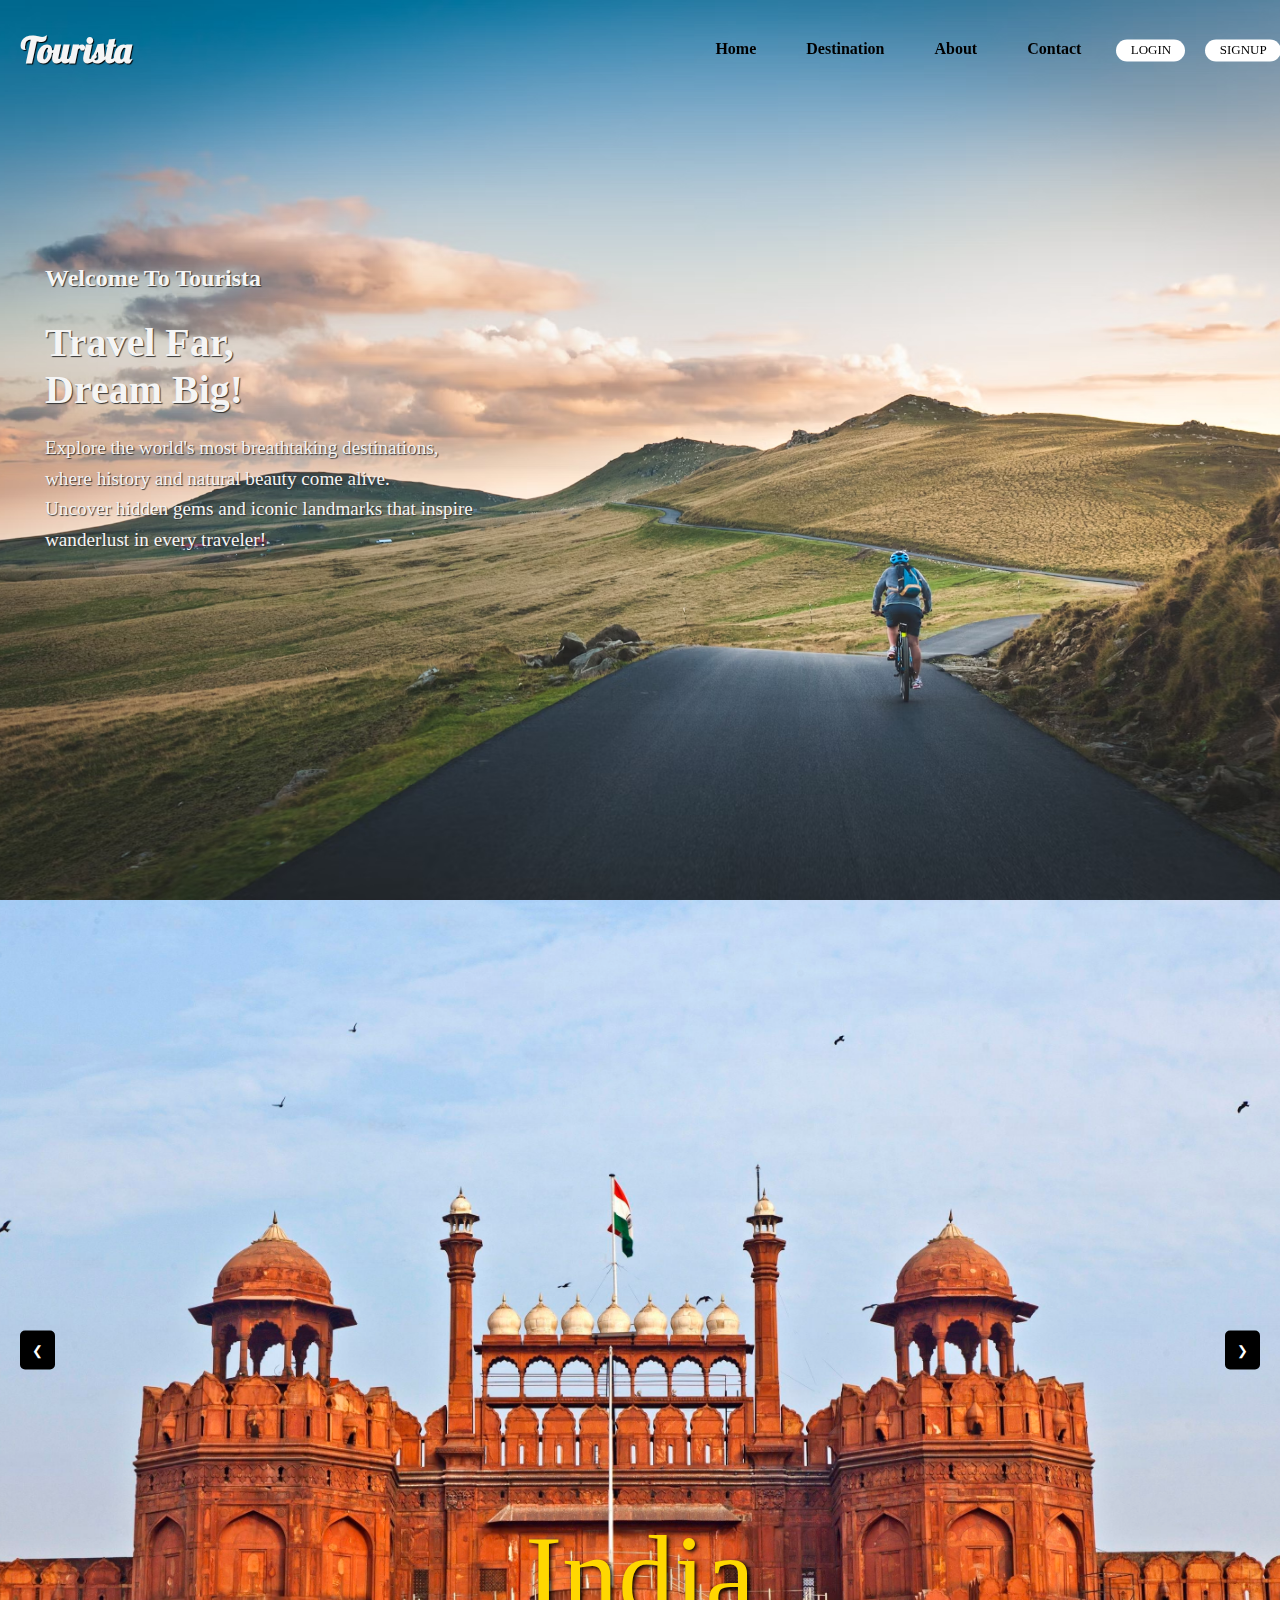
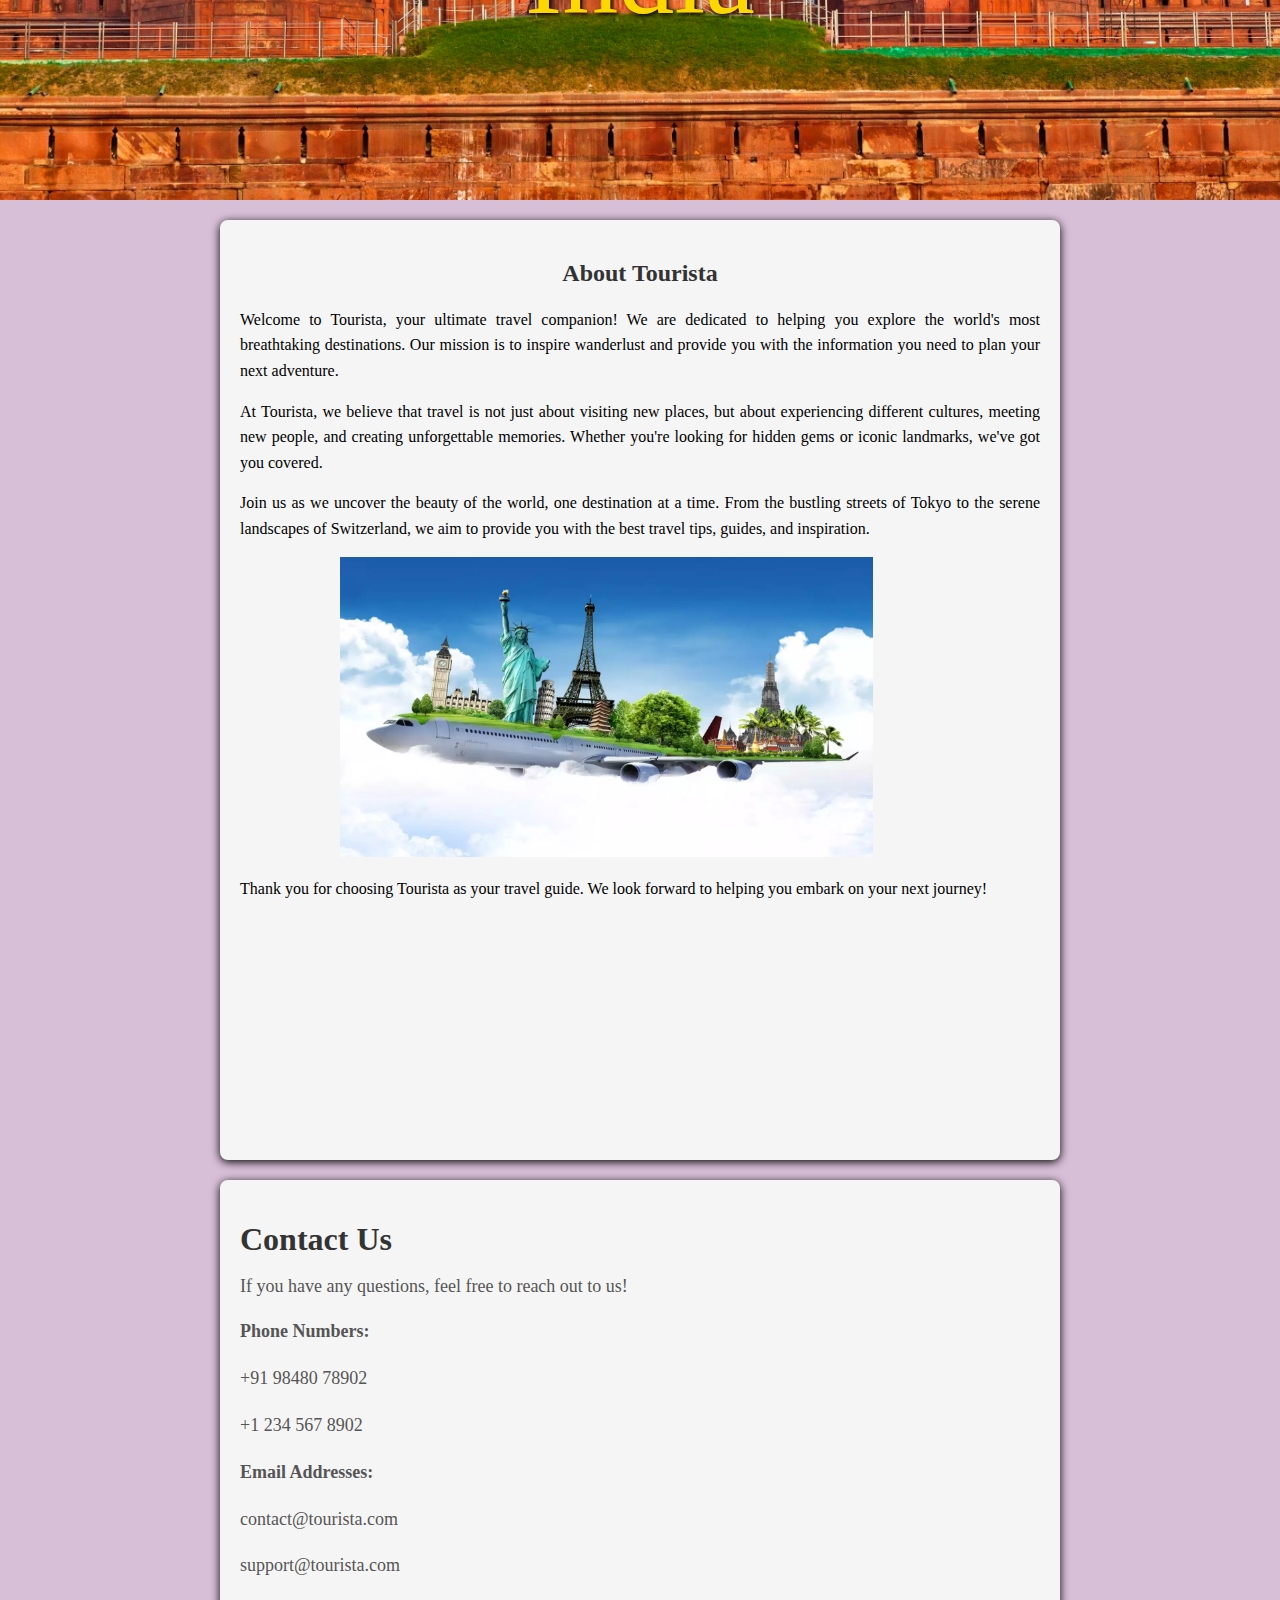
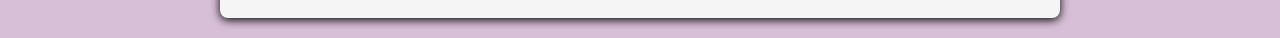
<file: index.html>
<!DOCTYPE html>
   <html lang="en">
   <head>
       <meta charset="UTF-8">
       <meta name="viewport" content="width=device-width, initial-scale=1.0">
       <title>Tourista</title>
       <link rel="stylesheet" href="style.css">
   </head>
   <body>
       <div class="home" id="home">
           <section>
               <div class="navbar">
                   <div class="navbar-logo">
                       <h1>Tourista</h1>
                   </div>
                   <ul class="navbar-menu">
                       <li><a href="#home">Home</a></li>
                       <li><a href="#destination">Destination</a></li>
                       <li><a href="#about">About</a></li>
                       <li><a href="#contact">Contact</a></li>
                       <li><button class="btn" onclick="redirectToLogin()">Login</button></li>
                       <li><button class="btn" onclick="redirectToSignup()">Signup</button></li>
                   </ul>
               </div>
           </section>
           <div class="des">
               <h3>Welcome To Tourista</h3>
               <h1><b>Travel Far,<br>Dream Big!</b></h1>
               <p>Explore the world's most breathtaking destinations,<br>where history and natural beauty come alive.<br>Uncover hidden gems and iconic landmarks that inspire<br>wanderlust in every traveler!</p>
           </div>
       </div>

       <div id="destination" class="slider">
        <div class="slides">
            <div class="slide active">
                    <img src="./imgs/1.jpeg" alt="India">
                    <a href="india.html">
                        <div class="text">India</div>
                </a>
            </div>
            <div class="slide">
                    <img src="./imgs/2.jpg" alt="Russia">
                    <a href="Russia.html">
                        <div class="text">Russia</div>
                </a>
            </div>
            <div class="slide">
                    <img src="./imgs/3.jpg" alt="France">
                    <a href="France.html">
                        <div class="text">France</div>
                </a>
            </div>
            <div class="slide">
                    <img src="./imgs/4.jpg" alt="dubai">
                    <a href="Dubai.html">
                        <div class="text">Dubai</div>
                </a>
            </div>
            <div class="slide">
                    <img src="./imgs/5.webp" alt="China">
                    <a href="China.html">
                        <div class="text">China</div>
                </a>
            </div>
            <div class="slide">
                    <img src="./imgs/6.jpg" alt="Japan">
                    <a href="Japan.html">
                        <div class="text">Japan</div>
                </a>
            </div>
            <div class="slide">
                    <img src="./imgs/7.jpg" alt="usa">
                    <a href="USA.html">
                        <div class="text">USA</div>
                </a>
            </div>
            <div class="slide">
                    <img src="./imgs/8.jpg" alt="Italy">
                    <a href="Italy.html">
                        <div class="text">Italy</div>
                </a>
            </div>
            <div class="slide">
                    <img src="./imgs/9.webp" alt="swiss">
                    <a href="Switzerland.html">
                        <div class="text">Switzerland</div>
                </a>
            </div>
            <div class="slide">
                    <img src="./imgs/10.jpg" alt="thailand">
                    <a href="Thailand.html">  <div class="text">Thailand</div>
                </a>
            </div>
        </div>
        <button class="prev" onclick="changeSlide(-1)">&#10094;</button>
        <button class="next" onclick="changeSlide(1)">&#10095;</button>
    </div>

    <div class="about" id="about">
        <h2>About Tourista</h2>
        <p>Welcome to Tourista, your ultimate travel companion! We are dedicated to helping you explore the world's most breathtaking destinations. Our mission is to inspire wanderlust and provide you with the information you need to plan your next adventure.</p>
        
        <p>At Tourista, we believe that travel is not just about visiting new places, but about experiencing different cultures, meeting new people, and creating unforgettable memories. Whether you're looking for hidden gems or iconic landmarks, we've got you covered.</p>
        
        <p>Join us as we uncover the beauty of the world, one destination at a time. From the bustling streets of Tokyo to the serene landscapes of Switzerland, we aim to provide you with the best travel tips, guides, and inspiration.</p>
        
        <img src="./imgs/about.webp" alt="About Tourista" />
        
        <p>Thank you for choosing Tourista as your travel guide. We look forward to helping you embark on your next journey!</p>
    </div>


    <div class="contact-container" id="contact">
        <h1>Contact Us</h1>
        <p>If you have any questions, feel free to reach out to us!</p>

        <div class="contact-info">
            <p><strong>Phone Numbers:</strong></p>
            <p>+91 98480 78902</p>
            <p>+1 234 567 8902</p>

            <p><strong>Email Addresses:</strong></p>
            <p>contact@tourista.com</p>
            <p>support@tourista.com</p>
        </div>
    </div>
    
   
<script src="script.js"></script>

</body>
</html>
</file>
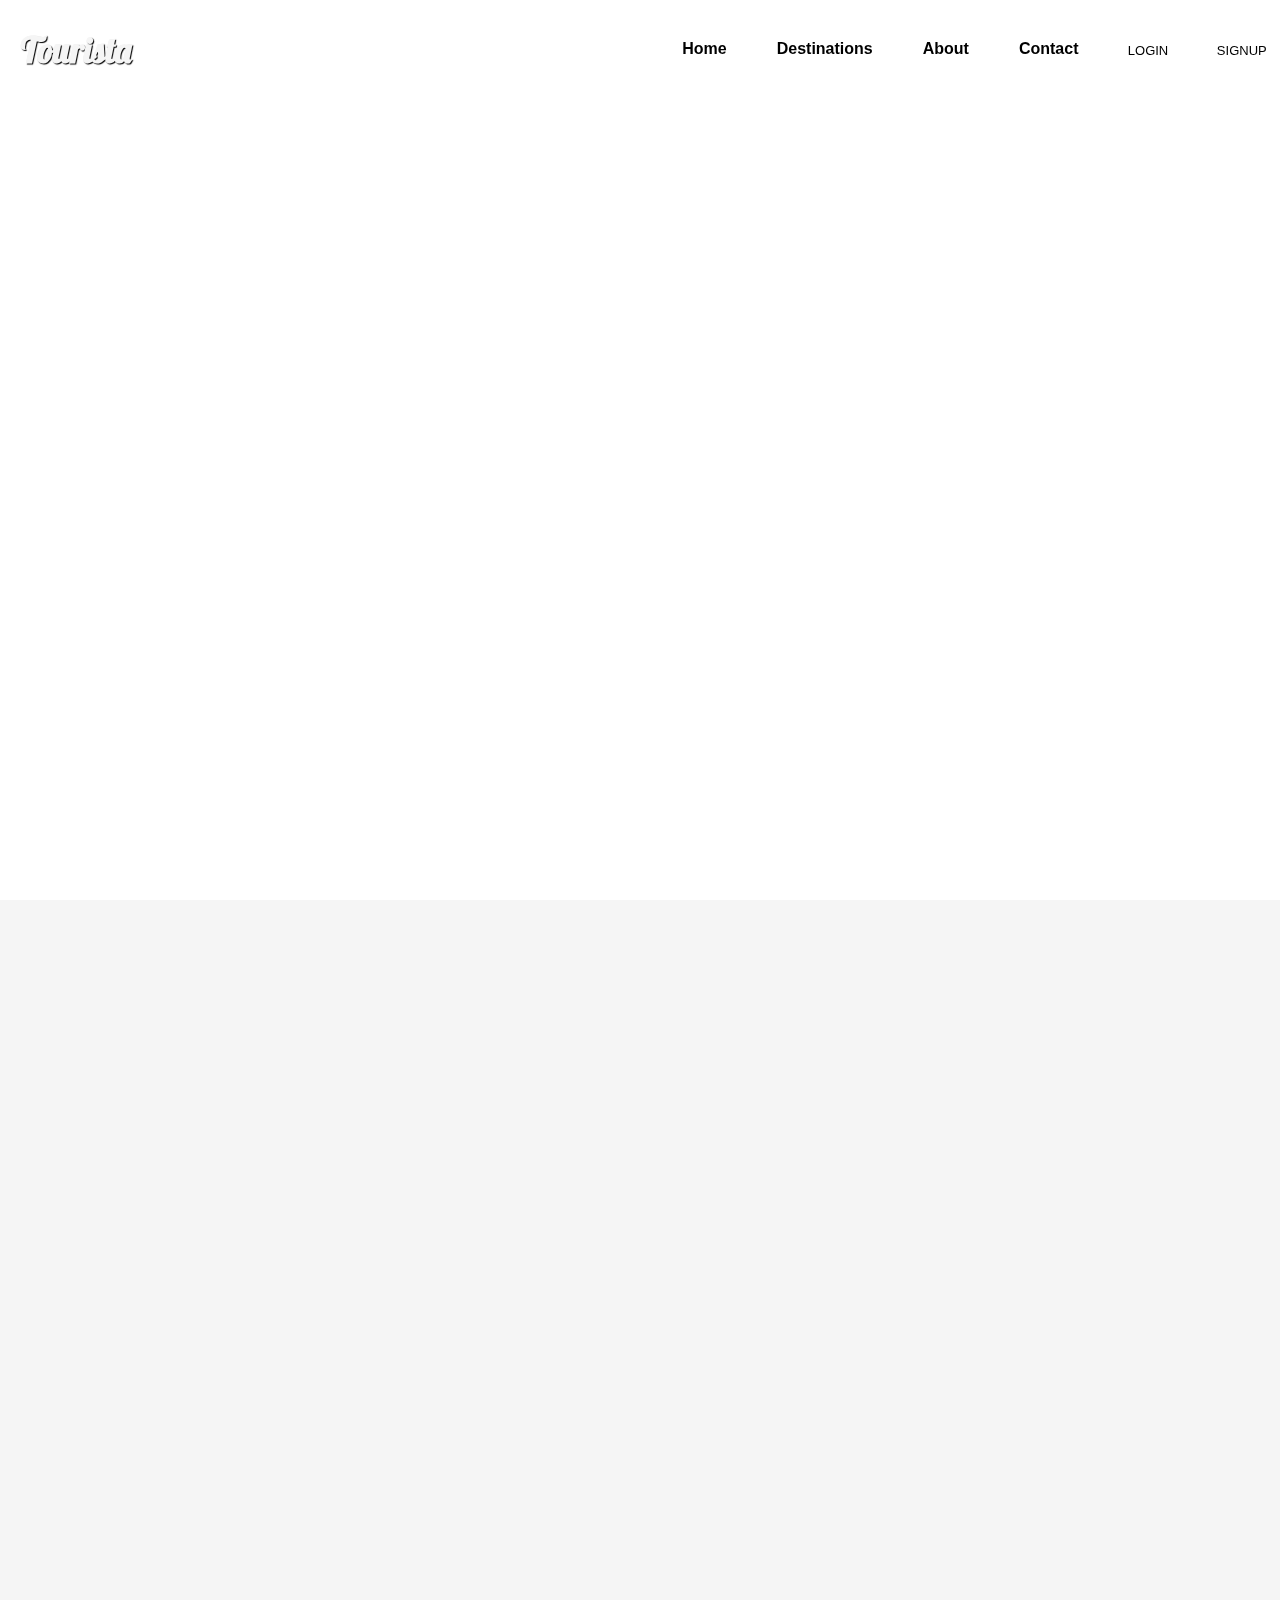
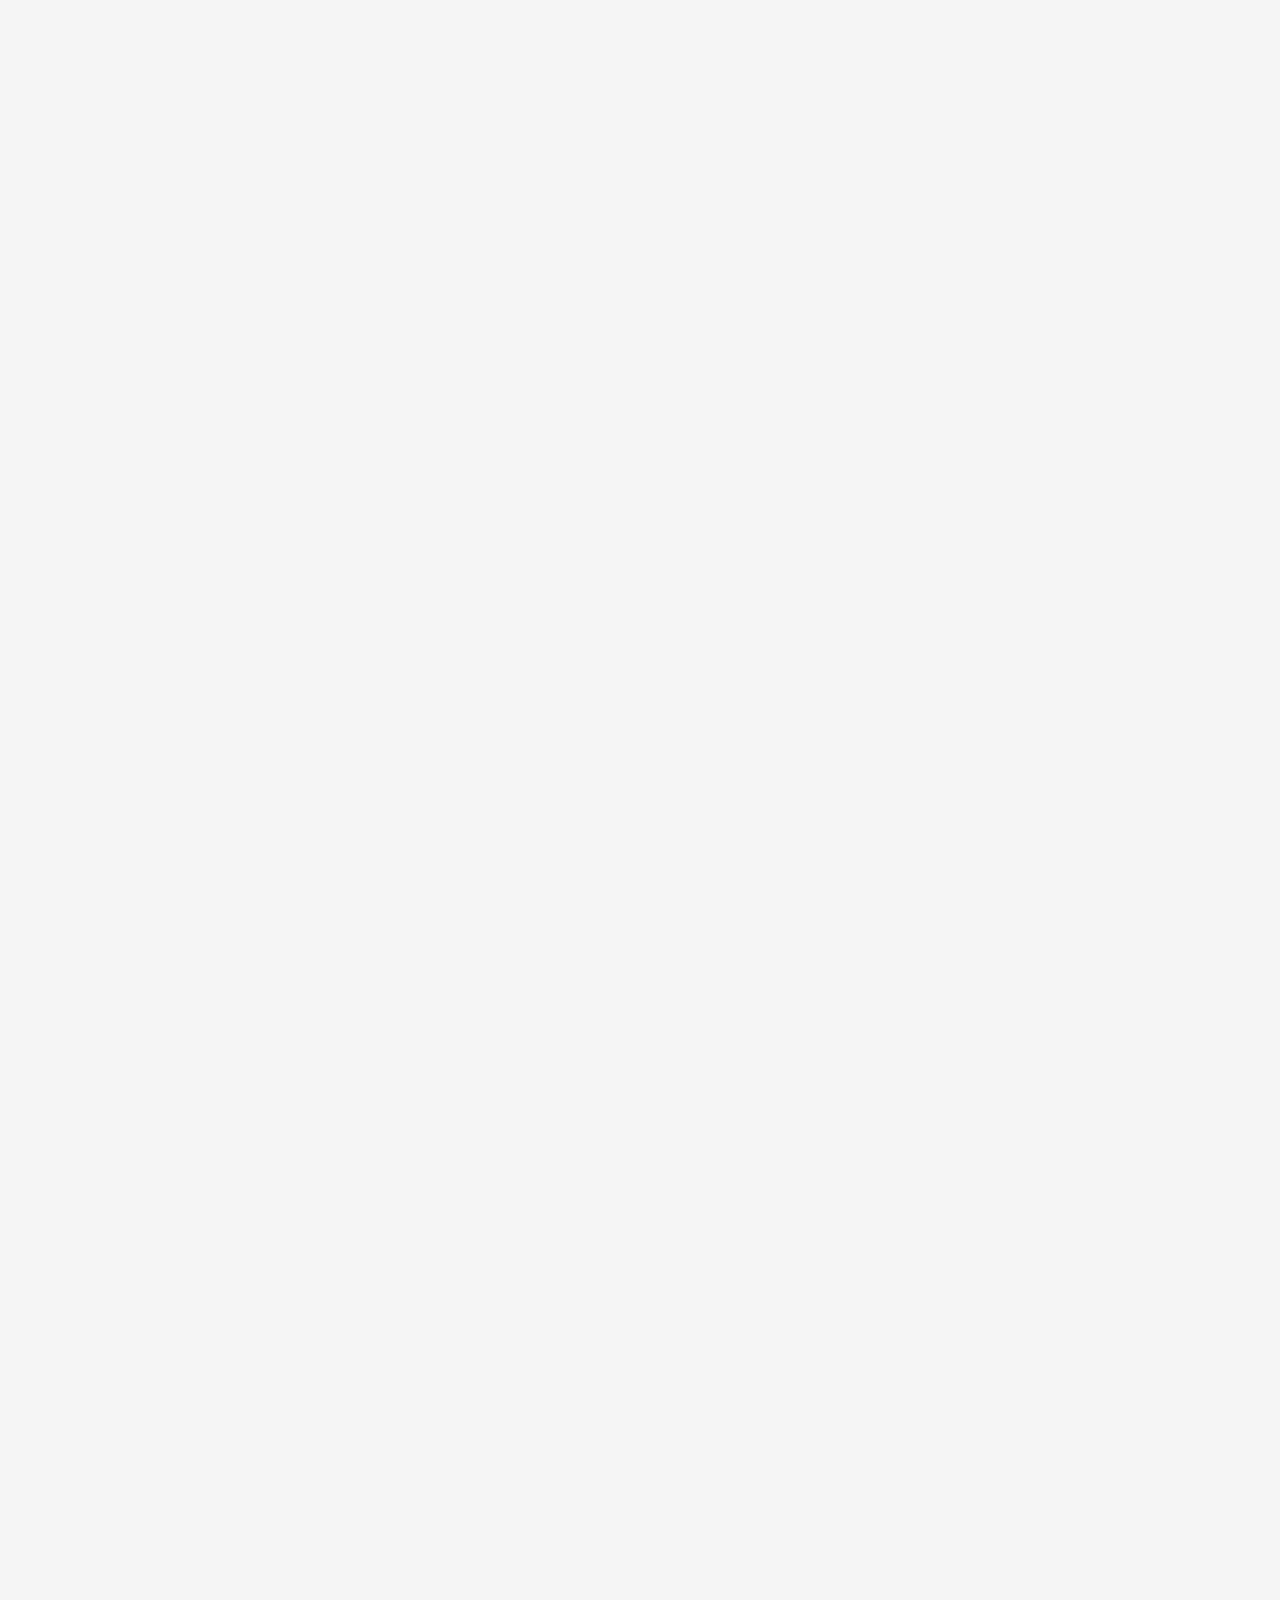
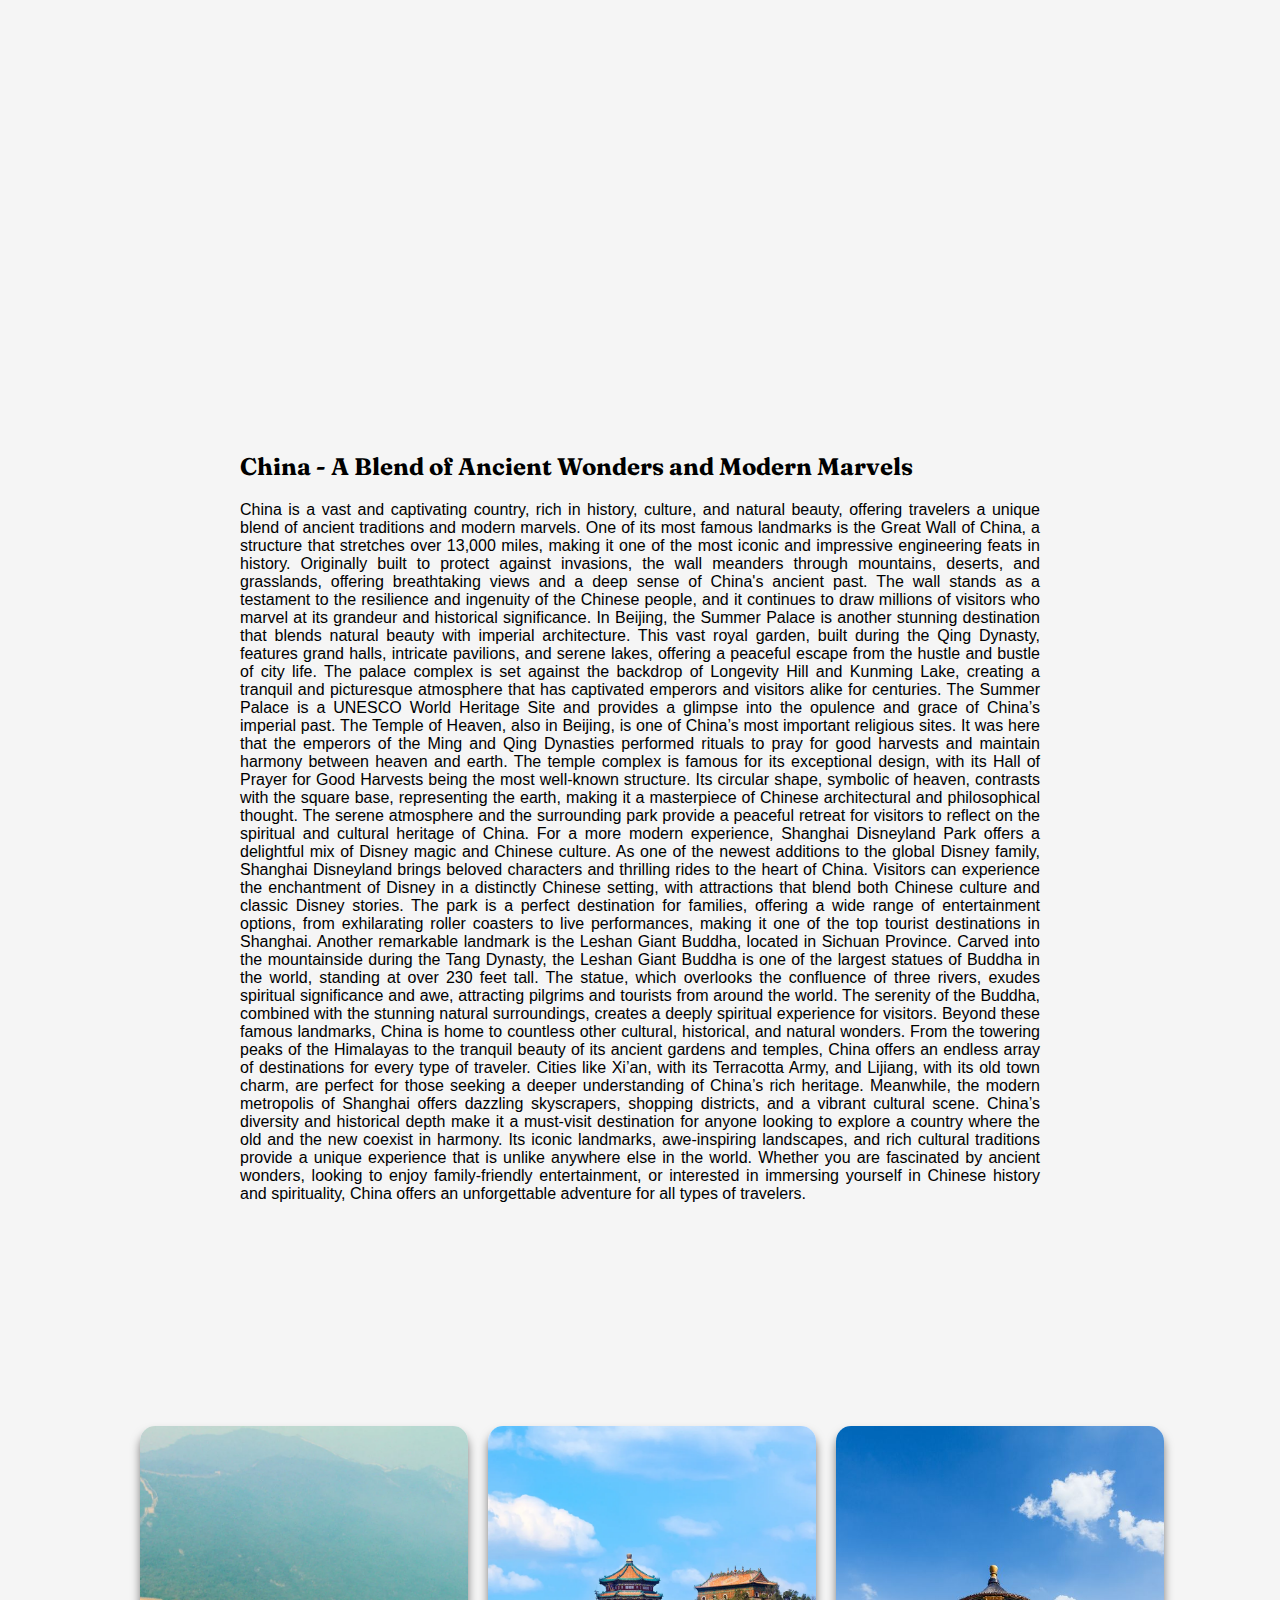
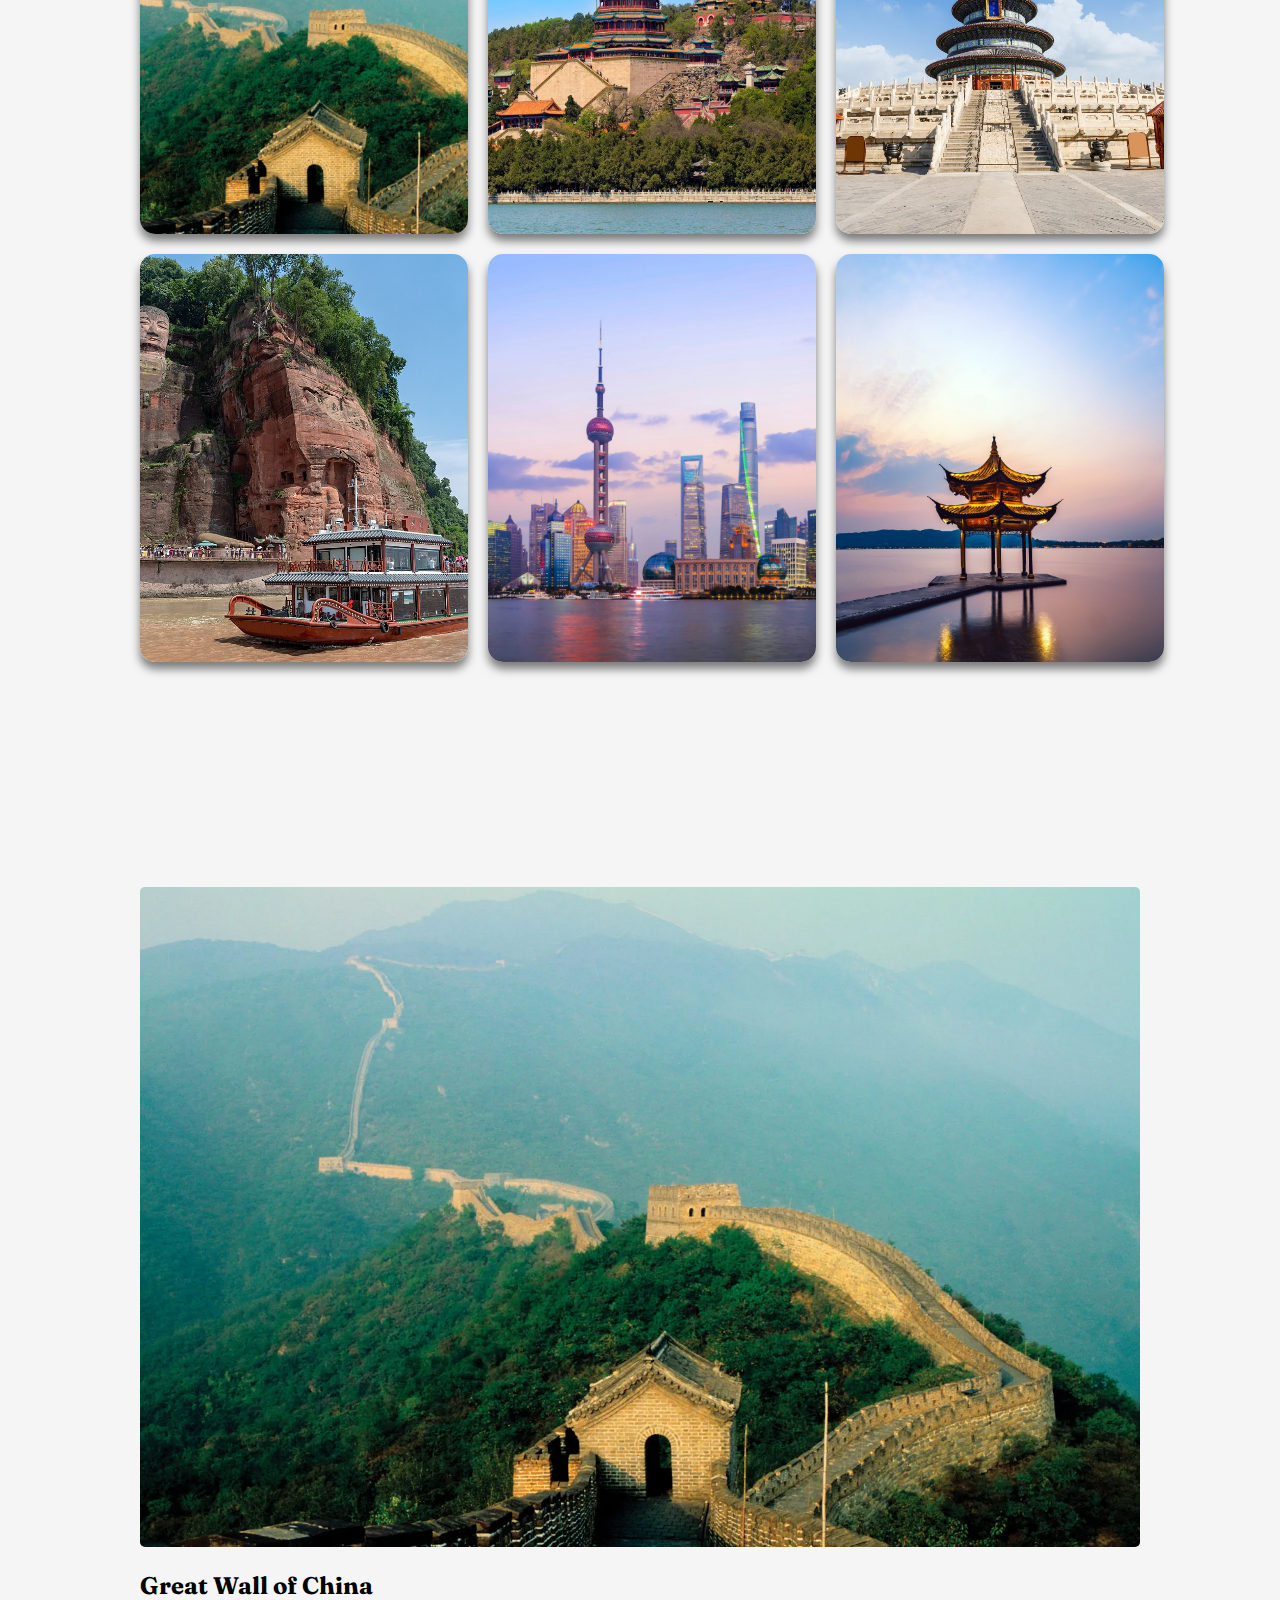
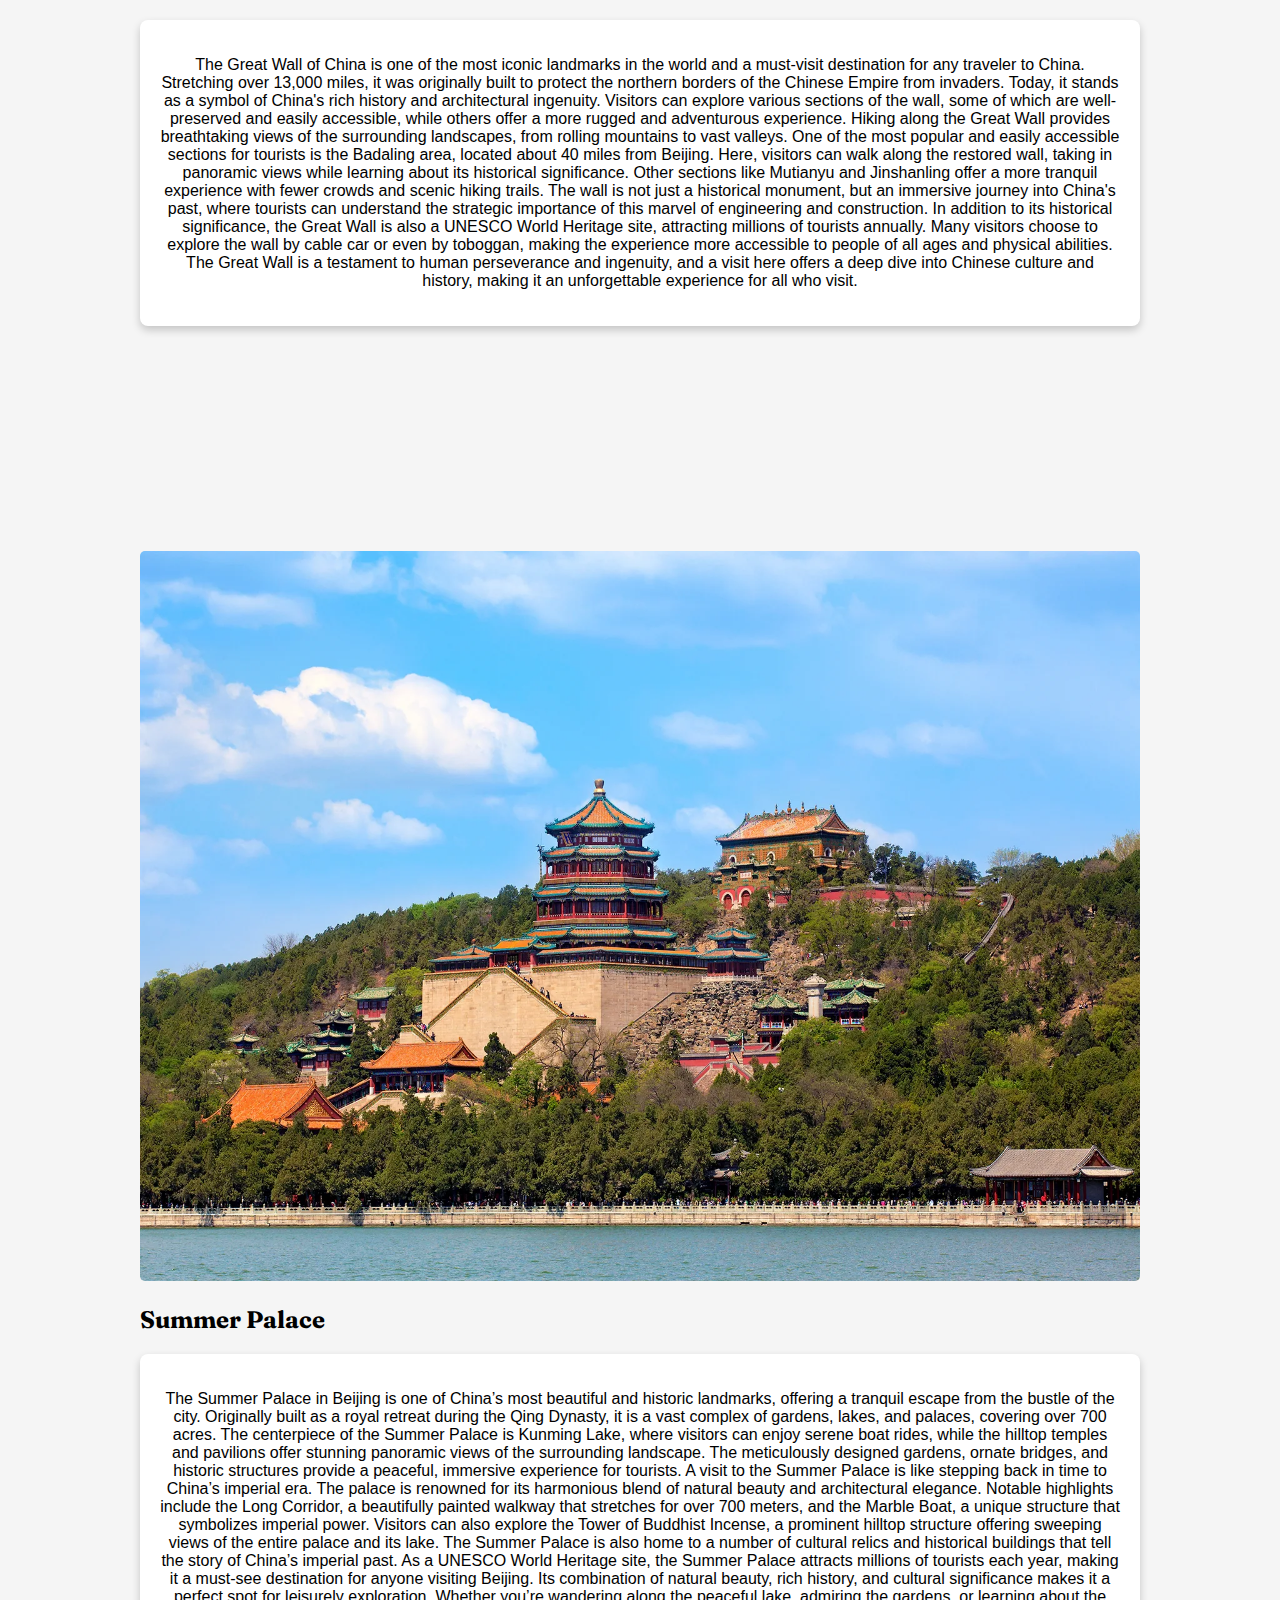
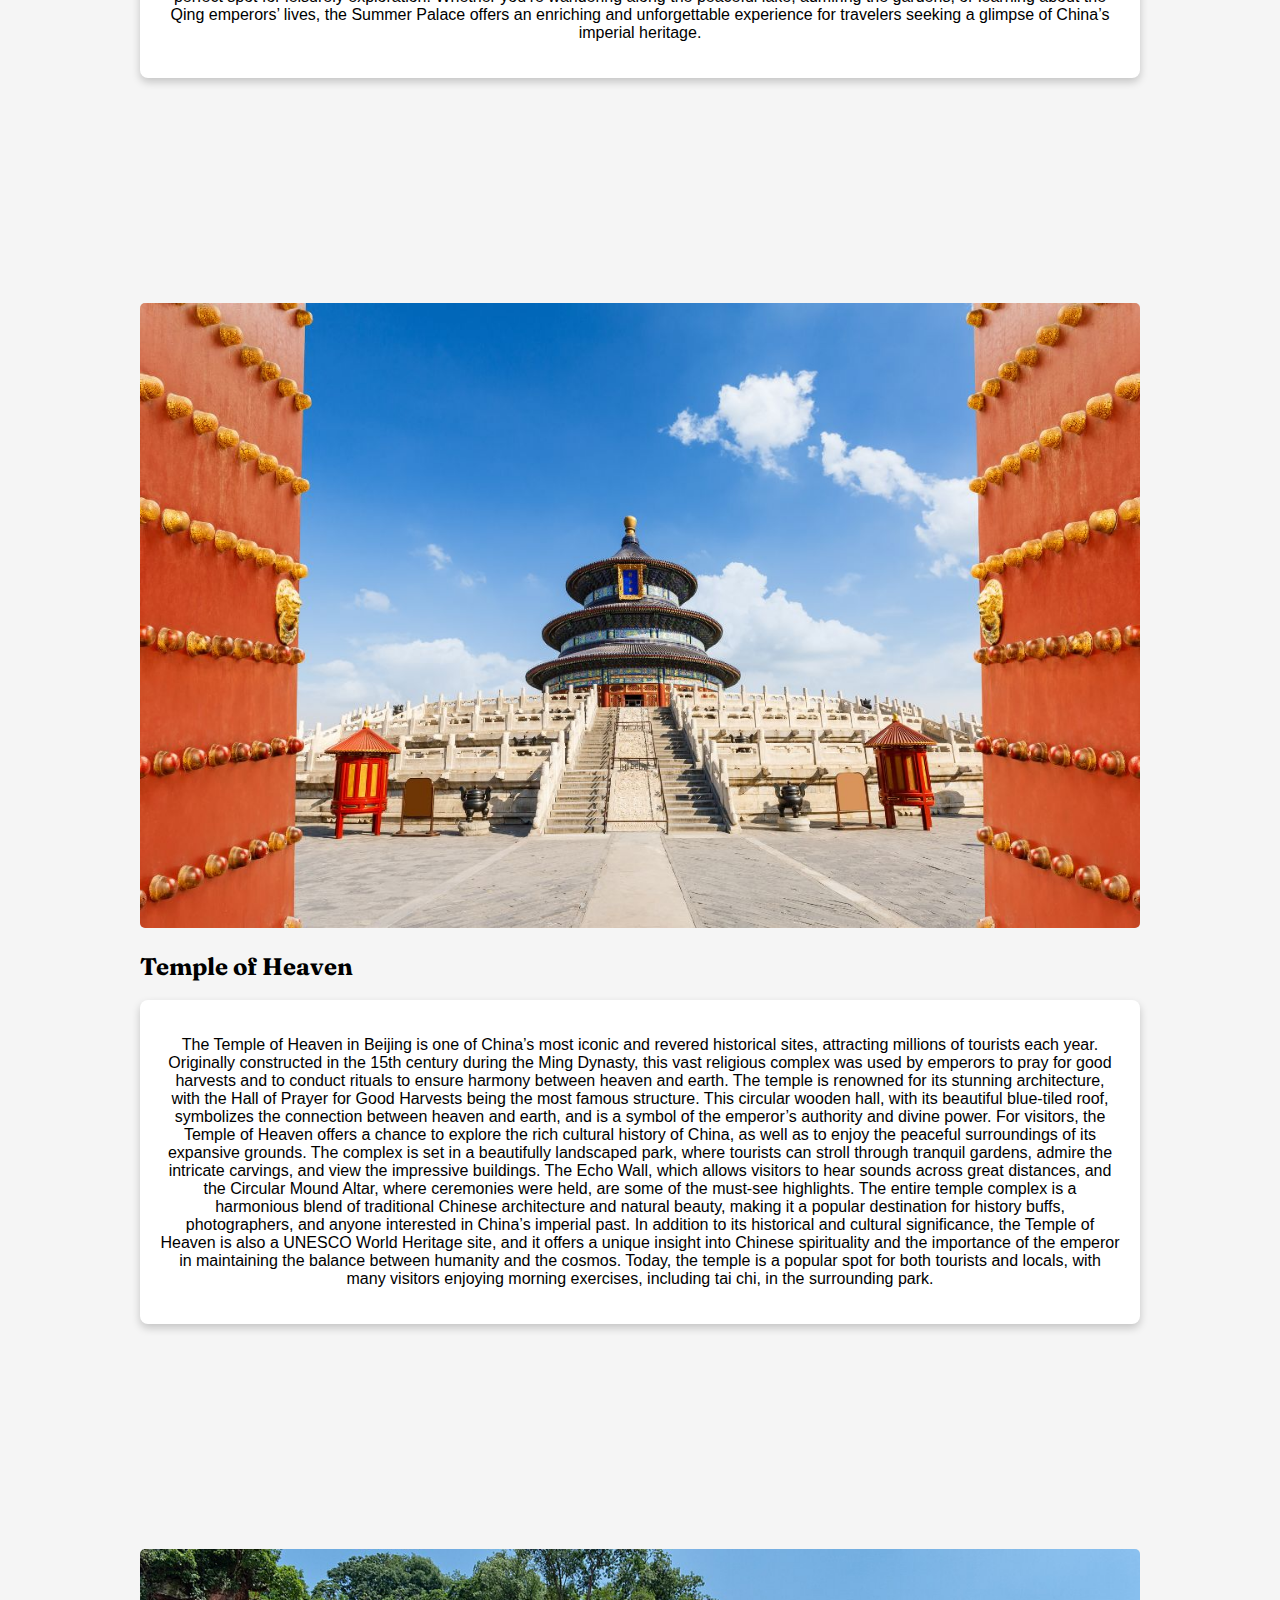
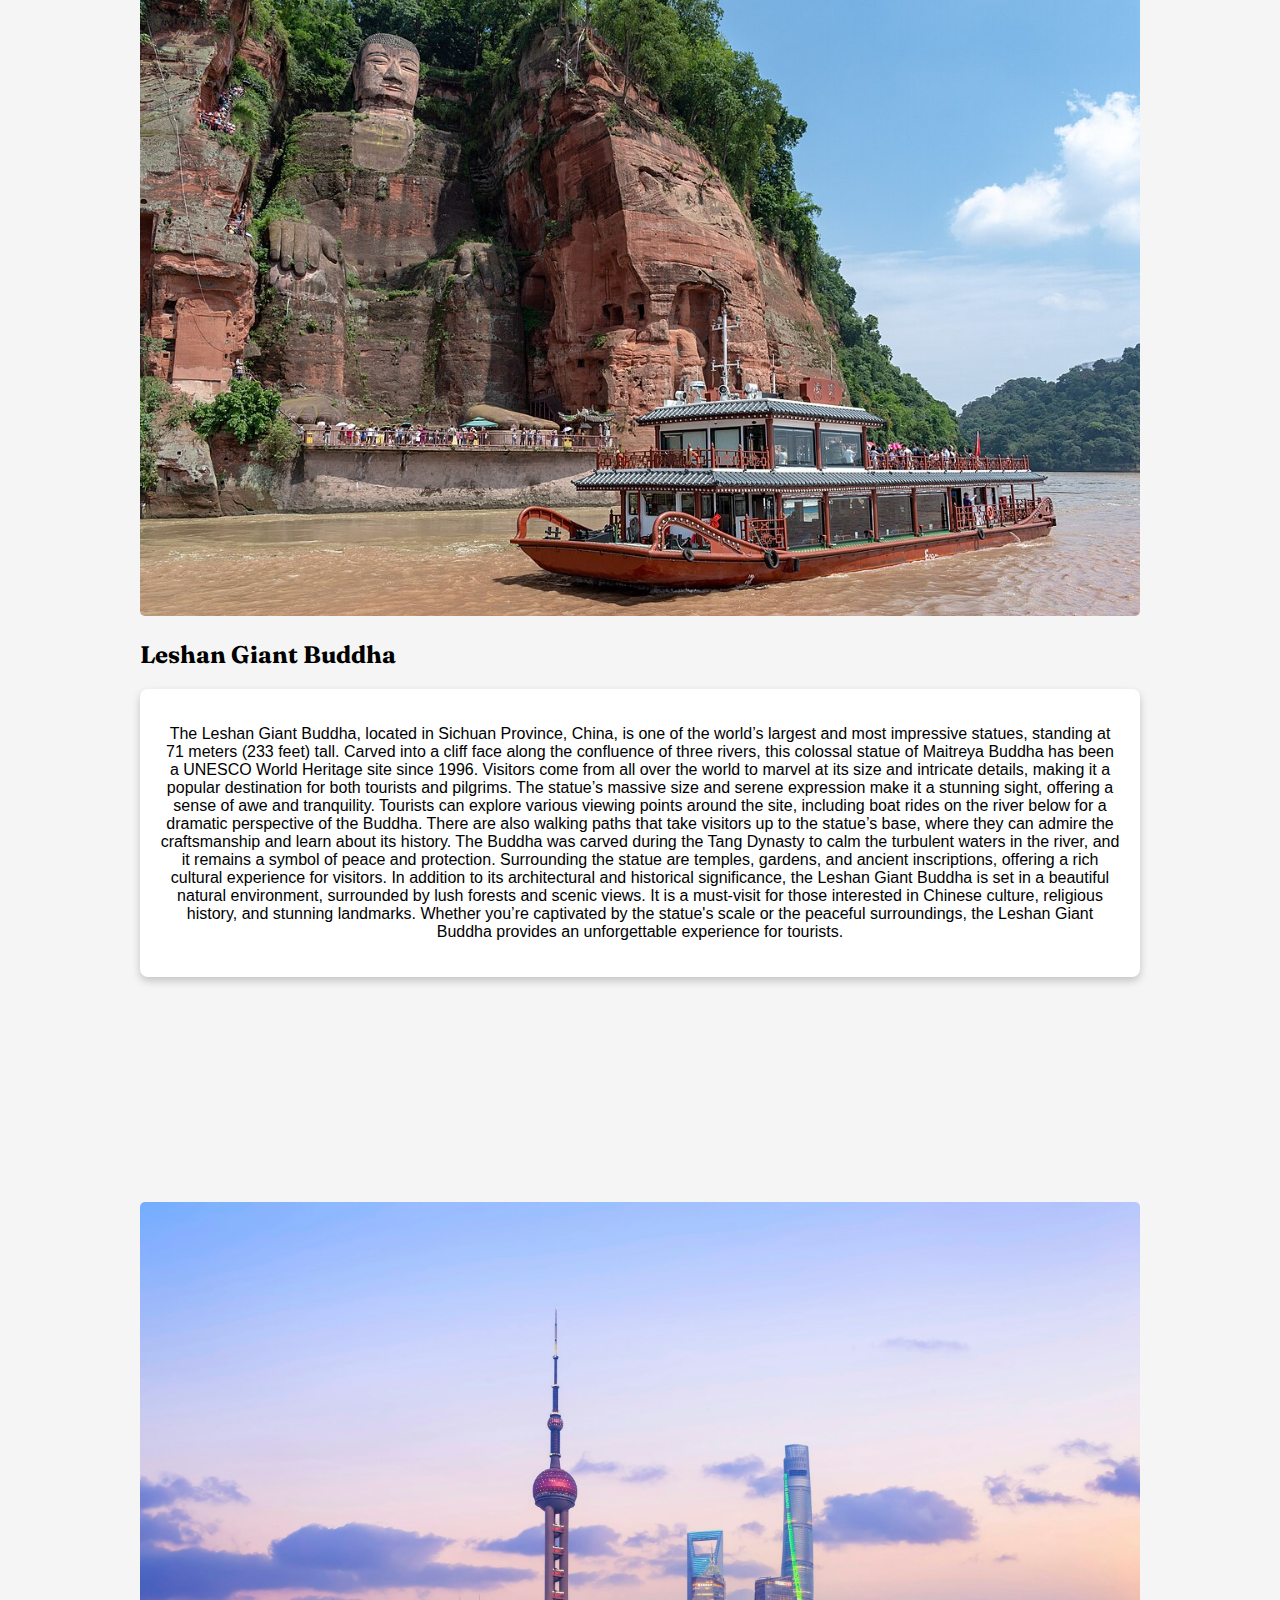
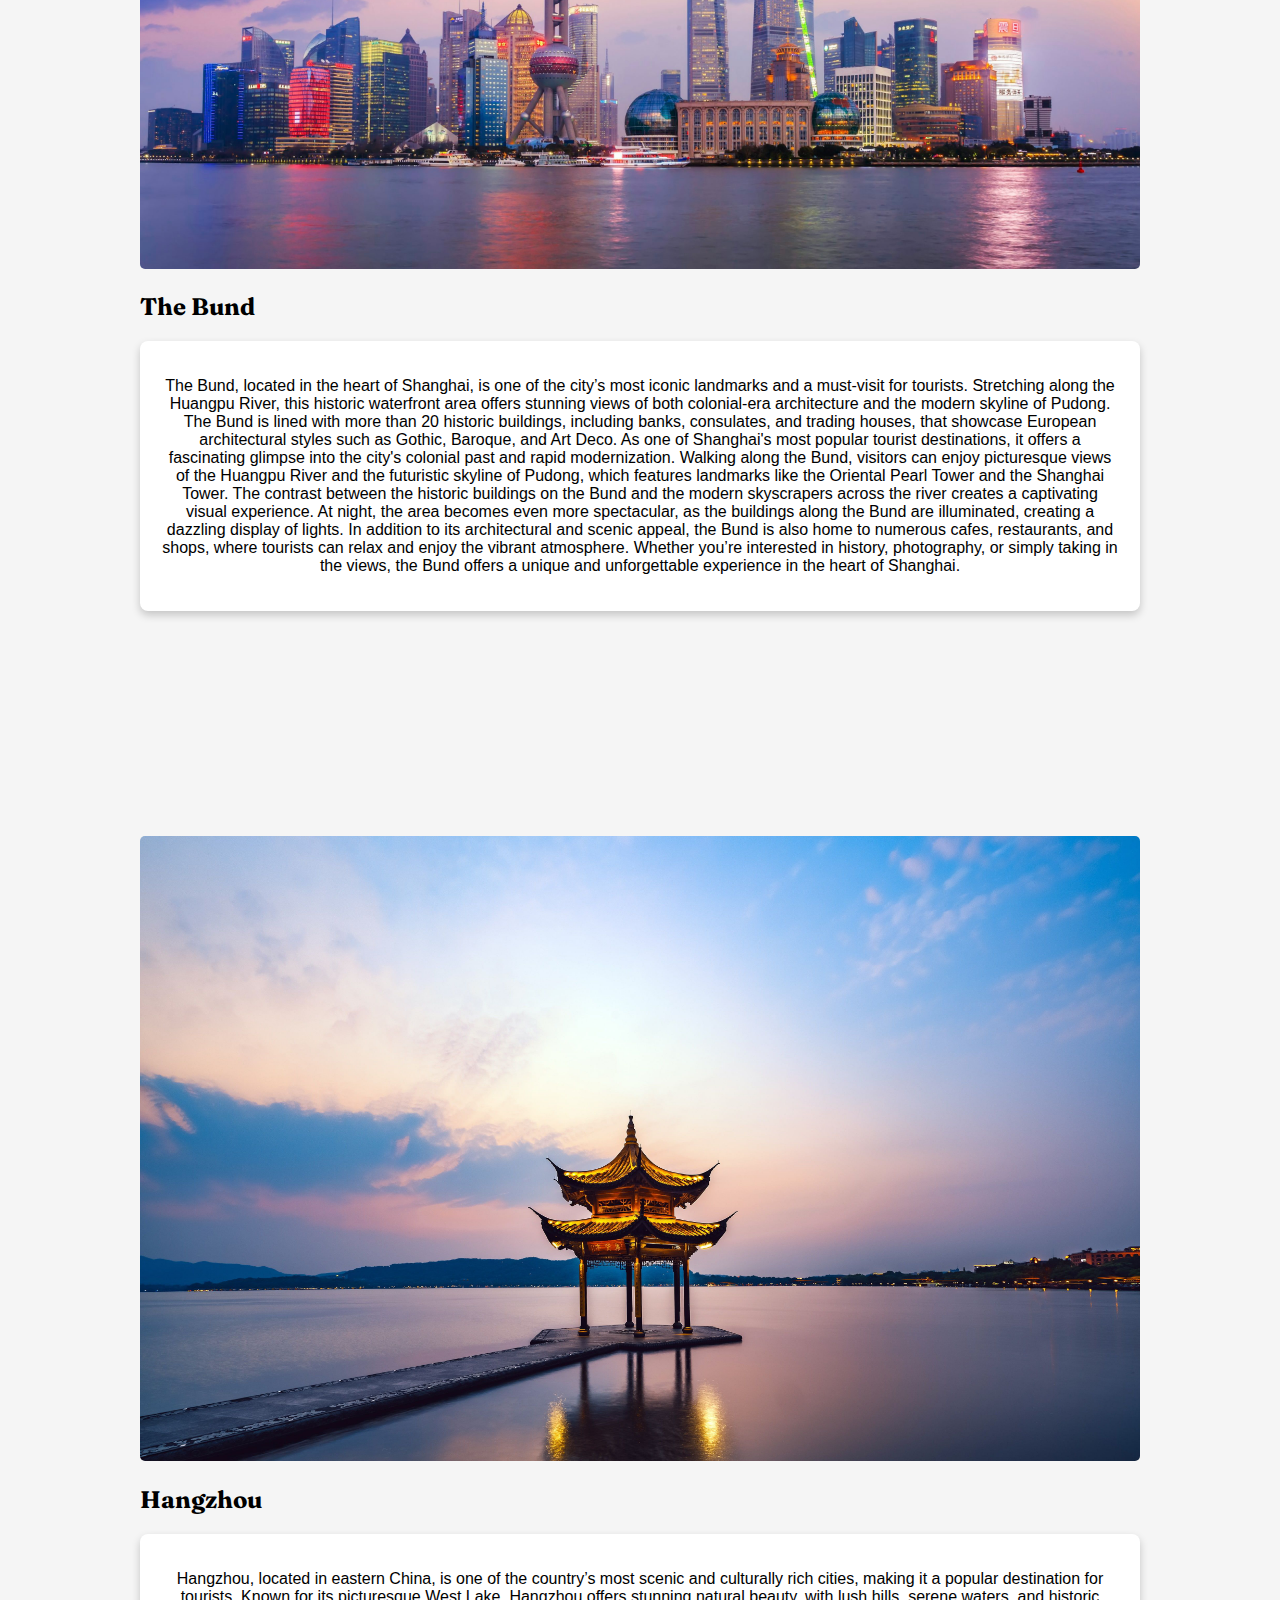
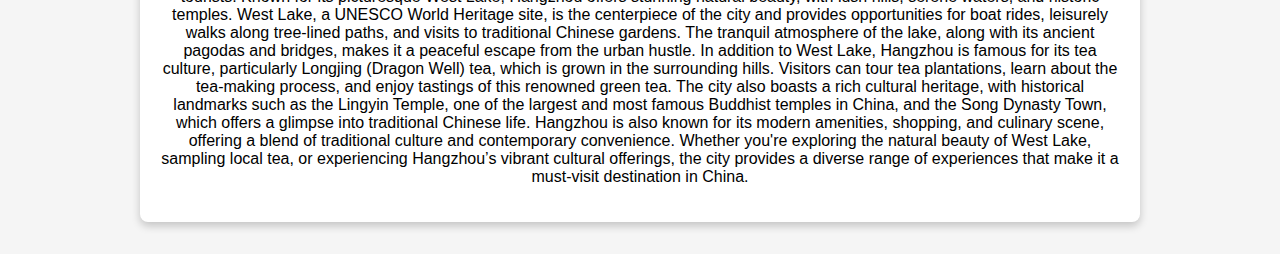
<file: China.html>
<!DOCTYPE html>
<html lang="en">
<head>
    <meta charset="UTF-8">
    <meta name="viewport" content="width=device-width, initial-scale=1.0">
    <title>China</title>
    <link rel="stylesheet" href="cardsstyle.css">
</head>
<body>
    <header>
        <div class="navbar">
            <div class="navbar-logo">
                <h1>Tourista</h1>
            </div>
            <ul class="navbar-menu">
                <li><a href="index.html#home">Home</a></li>
                <li><a href="index.html#destination">Destinations</a></li>
                <li><a href="index.html#about">About</a></li>
                <li><a href="index.html#contact">Contact</a></li>
                <li><button class="btn" onclick="redirectToLogin()">Login</button></li>
                <li><button class="btn" onclick="redirectToSignup()">Signup</button></li>
            </ul>
        </div>
    </header>
    <script>
        function redirectToLogin() {
            window.location.href = "login.html";
        }

        function redirectToSignup() {
            window.location.href = "signup.html";
        }
    </script>
    <header>

        <div class="container container_solid">
            <div class="title_wrapper">
                <h1>China</h1>
            </div>
        </div>
        <div class="container container_image" aria-hidden="true">
            <div class="title_wrapper">
                <h1>China</h1>
            </div>
        </div>

    </header>

    <section style="text-align: justify;">
        <h2> China - A Blend of Ancient Wonders and Modern Marvels</h2>
        <p>
            China is a vast and captivating country, rich in history, culture, and natural beauty, offering travelers a unique blend of ancient traditions and modern marvels. One of its most famous landmarks is the Great Wall of China, a structure that stretches over 13,000 miles, making it one of the most iconic and impressive engineering feats in history. Originally built to protect against invasions, the wall meanders through mountains, deserts, and grasslands, offering breathtaking views and a deep sense of China's ancient past. The wall stands as a testament to the resilience and ingenuity of the Chinese people, and it continues to draw millions of visitors who marvel at its grandeur and historical significance.

            In Beijing, the Summer Palace is another stunning destination that blends natural beauty with imperial architecture. This vast royal garden, built during the Qing Dynasty, features grand halls, intricate pavilions, and serene lakes, offering a peaceful escape from the hustle and bustle of city life. The palace complex is set against the backdrop of Longevity Hill and Kunming Lake, creating a tranquil and picturesque atmosphere that has captivated emperors and visitors alike for centuries. The Summer Palace is a UNESCO World Heritage Site and provides a glimpse into the opulence and grace of China’s imperial past.
            
            The Temple of Heaven, also in Beijing, is one of China’s most important religious sites. It was here that the emperors of the Ming and Qing Dynasties performed rituals to pray for good harvests and maintain harmony between heaven and earth. The temple complex is famous for its exceptional design, with its Hall of Prayer for Good Harvests being the most well-known structure. Its circular shape, symbolic of heaven, contrasts with the square base, representing the earth, making it a masterpiece of Chinese architectural and philosophical thought. The serene atmosphere and the surrounding park provide a peaceful retreat for visitors to reflect on the spiritual and cultural heritage of China.
            
            For a more modern experience, Shanghai Disneyland Park offers a delightful mix of Disney magic and Chinese culture. As one of the newest additions to the global Disney family, Shanghai Disneyland brings beloved characters and thrilling rides to the heart of China. Visitors can experience the enchantment of Disney in a distinctly Chinese setting, with attractions that blend both Chinese culture and classic Disney stories. The park is a perfect destination for families, offering a wide range of entertainment options, from exhilarating roller coasters to live performances, making it one of the top tourist destinations in Shanghai.
            
            Another remarkable landmark is the Leshan Giant Buddha, located in Sichuan Province. Carved into the mountainside during the Tang Dynasty, the Leshan Giant Buddha is one of the largest statues of Buddha in the world, standing at over 230 feet tall. The statue, which overlooks the confluence of three rivers, exudes spiritual significance and awe, attracting pilgrims and tourists from around the world. The serenity of the Buddha, combined with the stunning natural surroundings, creates a deeply spiritual experience for visitors.
            
            Beyond these famous landmarks, China is home to countless other cultural, historical, and natural wonders. From the towering peaks of the Himalayas to the tranquil beauty of its ancient gardens and temples, China offers an endless array of destinations for every type of traveler. Cities like Xi’an, with its Terracotta Army, and Lijiang, with its old town charm, are perfect for those seeking a deeper understanding of China’s rich heritage. Meanwhile, the modern metropolis of Shanghai offers dazzling skyscrapers, shopping districts, and a vibrant cultural scene.
            
            China’s diversity and historical depth make it a must-visit destination for anyone looking to explore a country where the old and the new coexist in harmony. Its iconic landmarks, awe-inspiring landscapes, and rich cultural traditions provide a unique experience that is unlike anywhere else in the world. Whether you are fascinated by ancient wonders, looking to enjoy family-friendly entertainment, or interested in immersing yourself in Chinese history and spirituality, China offers an unforgettable adventure for all types of travelers.
 </p>
    </section>
    
    <section class="cards-section">
        <div class="card-grid">
            <div class="card">
                <img src="china/Great-wall.webp" alt="Great Wall of China">
                <div class="info">
                    <h1>Great Wall of China</h1>
                    <p>A historic series of fortifications built to protect China's northern borders. </p>
                    <button><a href="#wall" style="text-decoration: none;">Read More</a></button>
                </div>
            </div>

            <div class="card">
                <img src="china/summer.webp" alt="Summer Palace">
                <div class="info">
                    <h1>Summer Palace</h1>
                    <p>A vast imperial garden and palace complex known for its beautiful landscapes and architecture. </p>
                    <button><a href="#summer" style="text-decoration: none;">Read More</a></button>
                </div>
            </div>

            <div class="card">
                <img src="china/temple.jpg" alt="Temple of Heaven">
                <div class="info">
                    <h1>Temple of Heaven</h1>
                    <p>A grand religious site where emperors of the Ming and Qing dynasties performed rituals for good harvests. </p>
                    <button><a href="#temple" style="text-decoration: none;">Read More</a></button>
                </div>
            </div>

            <div class="card">
                <img src="china/buddha.jpg" alt="Leshan Giant Buddha">
                <div class="info">
                    <h1>Leshan Giant Buddha</h1>
                    <p>The world’s largest stone Buddha statue carved into a cliff face overlooking the Min River. </p>
                    <button><a href="#buddha" style="text-decoration: none;">Read More</a></button>
                </div>
            </div>

            <div class="card">
                <img src="china/bund.jpg" alt="The Bund">
                <div class="info">
                    <h1>The Bund</h1>
                    <p>A famous waterfront area in Shanghai offering views of historic colonial-era buildings and modern skyscrapers. </p>
                    <button><a href="#bund" style="text-decoration: none;">Read More</a></button>
                </div>
            </div>

            <div class="card">
                <img src="china/hangzou.jpg" alt="Hangzhou">
                <div class="info">
                    <h1>Hangzhou</h1>
                    <p>A scenic city known for the picturesque West Lake, tea plantations, and ancient temples. </p>
                    <button><a href="#hangzhou" style="text-decoration: none;">Read More</a></button>
                </div>
            </div>
        </div>
        <div>
            <div class="location" id="wall">
                <img src="china/Great-wall.webp">
                <h2>Great Wall of China</h2>
                <div class="description">
                    <p> The Great Wall of China is one of the most iconic landmarks in the world and a must-visit destination for any traveler to China. Stretching over 13,000 miles, it was originally built to protect the northern borders of the Chinese Empire from invaders. Today, it stands as a symbol of China's rich history and architectural ingenuity. Visitors can explore various sections of the wall, some of which are well-preserved and easily accessible, while others offer a more rugged and adventurous experience. Hiking along the Great Wall provides breathtaking views of the surrounding landscapes, from rolling mountains to vast valleys.

                        One of the most popular and easily accessible sections for tourists is the Badaling area, located about 40 miles from Beijing. Here, visitors can walk along the restored wall, taking in panoramic views while learning about its historical significance. Other sections like Mutianyu and Jinshanling offer a more tranquil experience with fewer crowds and scenic hiking trails. The wall is not just a historical monument, but an immersive journey into China's past, where tourists can understand the strategic importance of this marvel of engineering and construction.
                        
                        In addition to its historical significance, the Great Wall is also a UNESCO World Heritage site, attracting millions of tourists annually. Many visitors choose to explore the wall by cable car or even by toboggan, making the experience more accessible to people of all ages and physical abilities. The Great Wall is a testament to human perseverance and ingenuity, and a visit here offers a deep dive into Chinese culture and history, making it an unforgettable experience for all who visit.</p>
         </div>   
         <div class="location" id="summer">
            <img src="china/summer.webp">
            <h2>Summer Palace</h2>
            <div class="description">
                <p> The Summer Palace in Beijing is one of China’s most beautiful and historic landmarks, offering a tranquil escape from the bustle of the city. Originally built as a royal retreat during the Qing Dynasty, it is a vast complex of gardens, lakes, and palaces, covering over 700 acres. The centerpiece of the Summer Palace is Kunming Lake, where visitors can enjoy serene boat rides, while the hilltop temples and pavilions offer stunning panoramic views of the surrounding landscape. The meticulously designed gardens, ornate bridges, and historic structures provide a peaceful, immersive experience for tourists.

                    A visit to the Summer Palace is like stepping back in time to China’s imperial era. The palace is renowned for its harmonious blend of natural beauty and architectural elegance. Notable highlights include the Long Corridor, a beautifully painted walkway that stretches for over 700 meters, and the Marble Boat, a unique structure that symbolizes imperial power. Visitors can also explore the Tower of Buddhist Incense, a prominent hilltop structure offering sweeping views of the entire palace and its lake. The Summer Palace is also home to a number of cultural relics and historical buildings that tell the story of China’s imperial past.
                    
                    As a UNESCO World Heritage site, the Summer Palace attracts millions of tourists each year, making it a must-see destination for anyone visiting Beijing. Its combination of natural beauty, rich history, and cultural significance makes it a perfect spot for leisurely exploration. Whether you’re wandering along the peaceful lake, admiring the gardens, or learning about the Qing emperors’ lives, the Summer Palace offers an enriching and unforgettable experience for travelers seeking a glimpse of China’s imperial heritage.</p>
     </div>   
     <div class="location" id="temple">
        <img src="china/temple.jpg">
        <h2>Temple of Heaven</h2>
        <div class="description">
            <p>The Temple of Heaven in Beijing is one of China’s most iconic and revered historical sites, attracting millions of tourists each year. Originally constructed in the 15th century during the Ming Dynasty, this vast religious complex was used by emperors to pray for good harvests and to conduct rituals to ensure harmony between heaven and earth. The temple is renowned for its stunning architecture, with the Hall of Prayer for Good Harvests being the most famous structure. This circular wooden hall, with its beautiful blue-tiled roof, symbolizes the connection between heaven and earth, and is a symbol of the emperor’s authority and divine power.

                For visitors, the Temple of Heaven offers a chance to explore the rich cultural history of China, as well as to enjoy the peaceful surroundings of its expansive grounds. The complex is set in a beautifully landscaped park, where tourists can stroll through tranquil gardens, admire the intricate carvings, and view the impressive buildings. The Echo Wall, which allows visitors to hear sounds across great distances, and the Circular Mound Altar, where ceremonies were held, are some of the must-see highlights. The entire temple complex is a harmonious blend of traditional Chinese architecture and natural beauty, making it a popular destination for history buffs, photographers, and anyone interested in China’s imperial past.
                
                In addition to its historical and cultural significance, the Temple of Heaven is also a UNESCO World Heritage site, and it offers a unique insight into Chinese spirituality and the importance of the emperor in maintaining the balance between humanity and the cosmos. Today, the temple is a popular spot for both tourists and locals, with many visitors enjoying morning exercises, including tai chi, in the surrounding park.</p>
 </div>   
 <div class="location" id="buddha">
    <img src="china/buddha.jpg">
    <h2>Leshan Giant Buddha</h2>
    <div class="description">
        <p>The Leshan Giant Buddha, located in Sichuan Province, China, is one of the world’s largest and most impressive statues, standing at 71 meters (233 feet) tall. Carved into a cliff face along the confluence of three rivers, this colossal statue of Maitreya Buddha has been a UNESCO World Heritage site since 1996. Visitors come from all over the world to marvel at its size and intricate details, making it a popular destination for both tourists and pilgrims. The statue’s massive size and serene expression make it a stunning sight, offering a sense of awe and tranquility.

            Tourists can explore various viewing points around the site, including boat rides on the river below for a dramatic perspective of the Buddha. There are also walking paths that take visitors up to the statue’s base, where they can admire the craftsmanship and learn about its history. The Buddha was carved during the Tang Dynasty to calm the turbulent waters in the river, and it remains a symbol of peace and protection. Surrounding the statue are temples, gardens, and ancient inscriptions, offering a rich cultural experience for visitors.
            
            In addition to its architectural and historical significance, the Leshan Giant Buddha is set in a beautiful natural environment, surrounded by lush forests and scenic views. It is a must-visit for those interested in Chinese culture, religious history, and stunning landmarks. Whether you’re captivated by the statue's scale or the peaceful surroundings, the Leshan Giant Buddha provides an unforgettable experience for tourists.</p>
</div>   
<div class="location" id="bund">
    <img src="china/bund.jpg">
    <h2>The Bund</h2>
    <div class="description">
        <p>The Bund, located in the heart of Shanghai, is one of the city’s most iconic landmarks and a must-visit for tourists. Stretching along the Huangpu River, this historic waterfront area offers stunning views of both colonial-era architecture and the modern skyline of Pudong. The Bund is lined with more than 20 historic buildings, including banks, consulates, and trading houses, that showcase European architectural styles such as Gothic, Baroque, and Art Deco. As one of Shanghai's most popular tourist destinations, it offers a fascinating glimpse into the city's colonial past and rapid modernization.

            Walking along the Bund, visitors can enjoy picturesque views of the Huangpu River and the futuristic skyline of Pudong, which features landmarks like the Oriental Pearl Tower and the Shanghai Tower. The contrast between the historic buildings on the Bund and the modern skyscrapers across the river creates a captivating visual experience. At night, the area becomes even more spectacular, as the buildings along the Bund are illuminated, creating a dazzling display of lights.
            
            In addition to its architectural and scenic appeal, the Bund is also home to numerous cafes, restaurants, and shops, where tourists can relax and enjoy the vibrant atmosphere. Whether you’re interested in history, photography, or simply taking in the views, the Bund offers a unique and unforgettable experience in the heart of Shanghai.</p>
</div>   
<div class="location" id="hangzhou">
    <img src="china/hangzou.jpg">
    <h2>Hangzhou</h2>
    <div class="description">
        <p>Hangzhou, located in eastern China, is one of the country’s most scenic and culturally rich cities, making it a popular destination for tourists. Known for its picturesque West Lake, Hangzhou offers stunning natural beauty, with lush hills, serene waters, and historic temples. West Lake, a UNESCO World Heritage site, is the centerpiece of the city and provides opportunities for boat rides, leisurely walks along tree-lined paths, and visits to traditional Chinese gardens. The tranquil atmosphere of the lake, along with its ancient pagodas and bridges, makes it a peaceful escape from the urban hustle.

            In addition to West Lake, Hangzhou is famous for its tea culture, particularly Longjing (Dragon Well) tea, which is grown in the surrounding hills. Visitors can tour tea plantations, learn about the tea-making process, and enjoy tastings of this renowned green tea. The city also boasts a rich cultural heritage, with historical landmarks such as the Lingyin Temple, one of the largest and most famous Buddhist temples in China, and the Song Dynasty Town, which offers a glimpse into traditional Chinese life.
            
            Hangzhou is also known for its modern amenities, shopping, and culinary scene, offering a blend of traditional culture and contemporary convenience. Whether you're exploring the natural beauty of West Lake, sampling local tea, or experiencing Hangzhou’s vibrant cultural offerings, the city provides a diverse range of experiences that make it a must-visit destination in China.</p>
</div>  
</body>
</html>
</file>
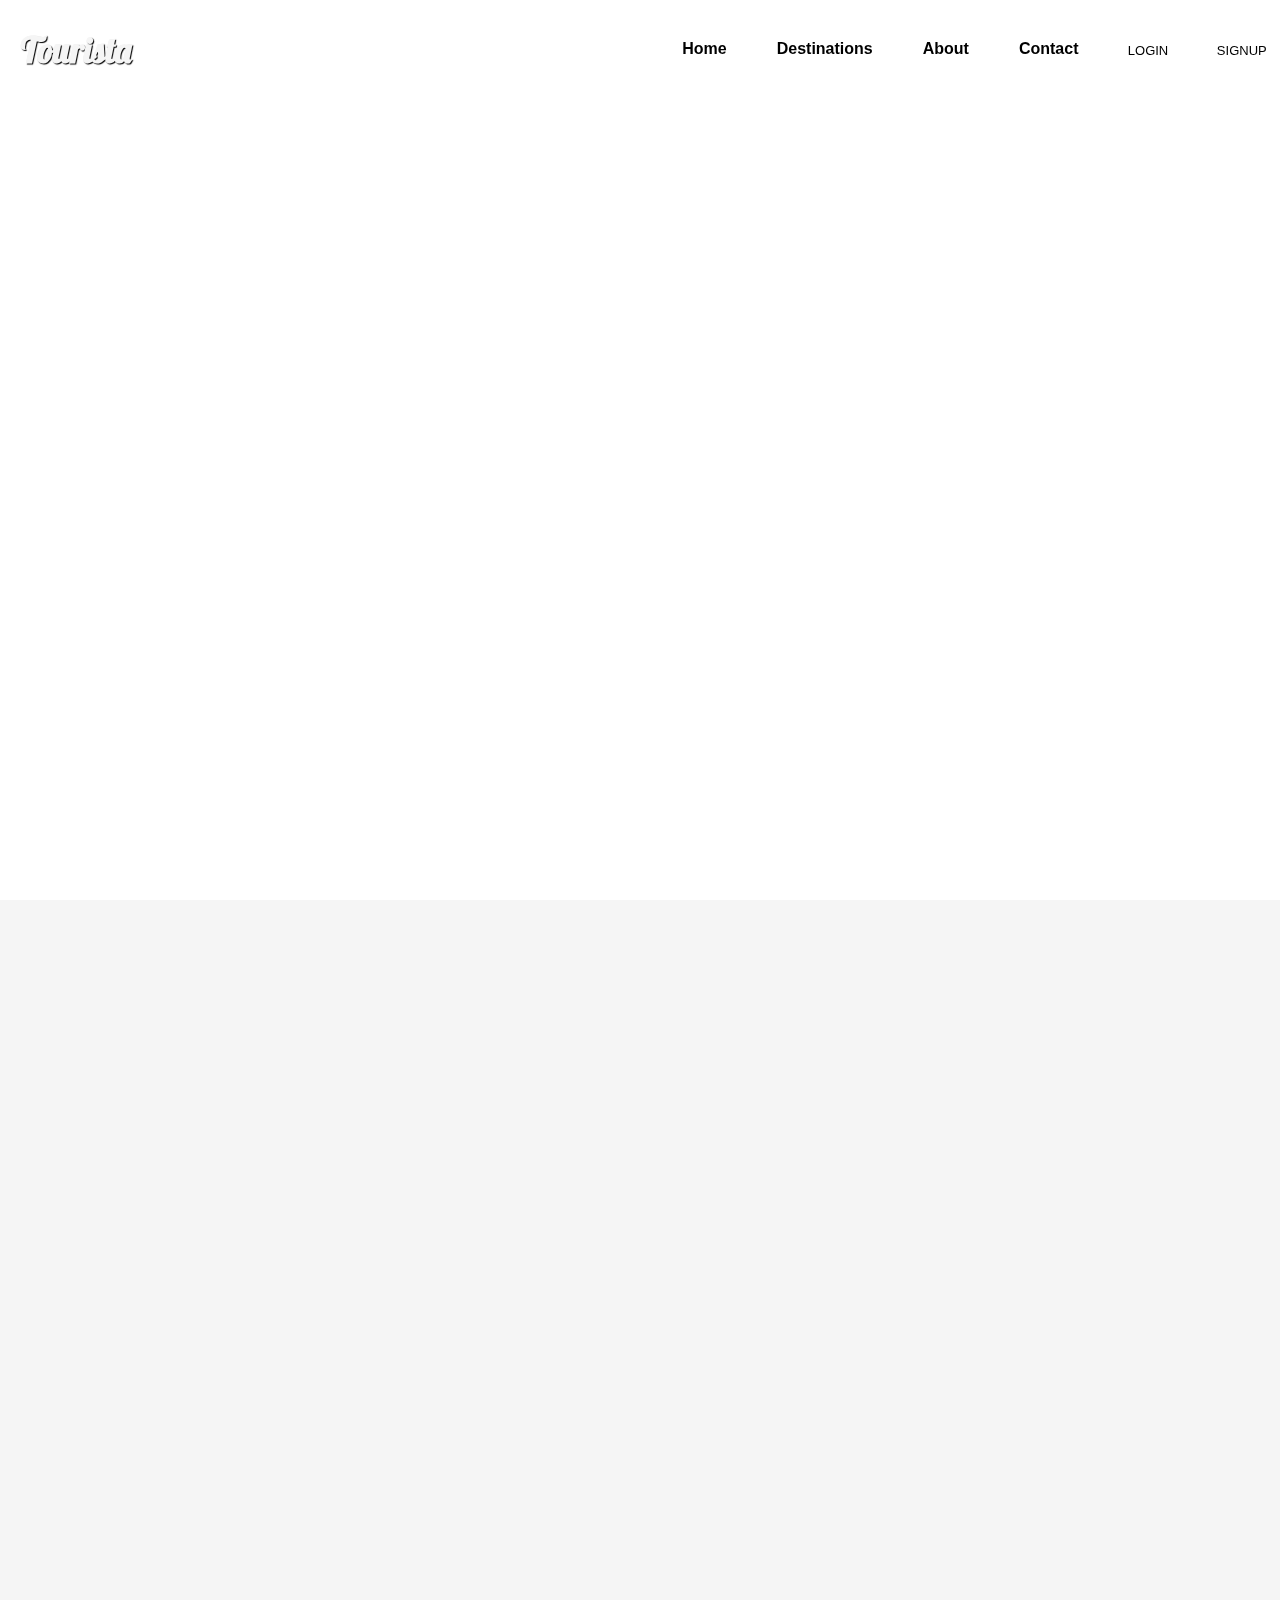
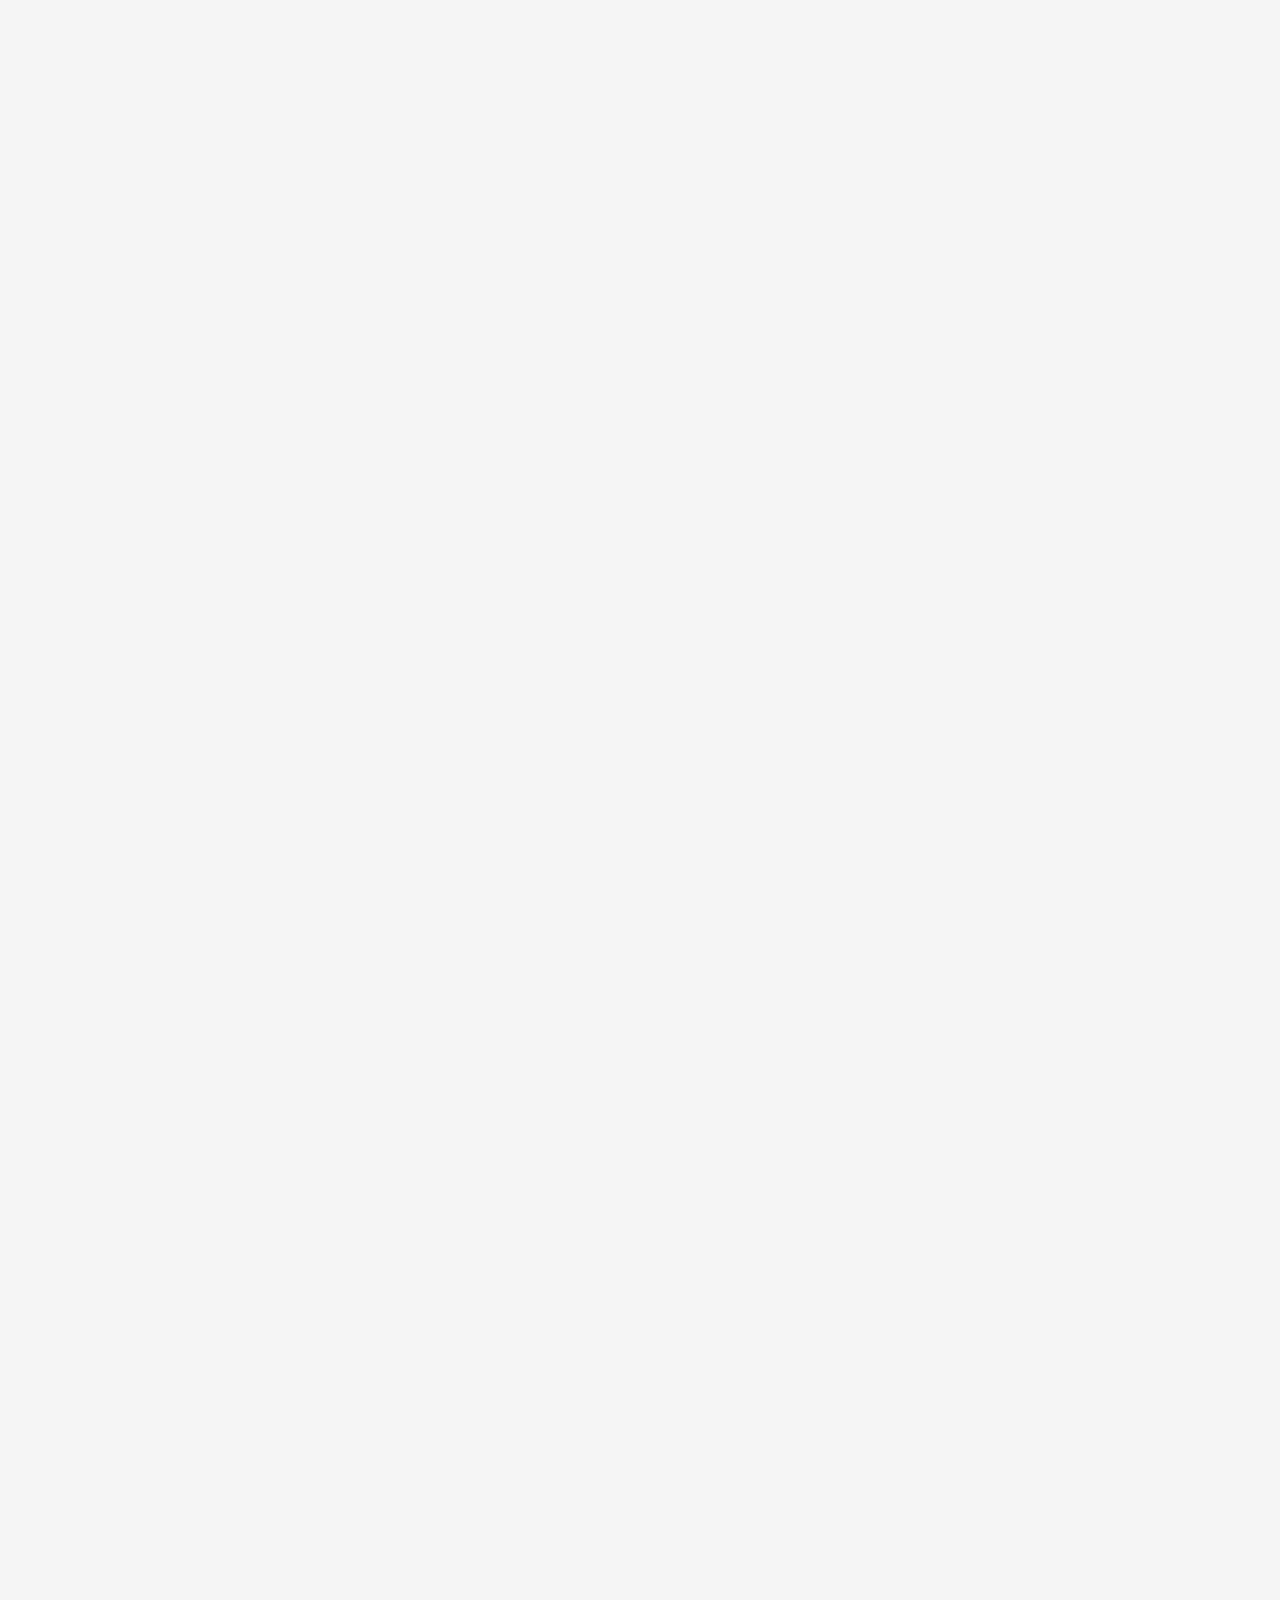
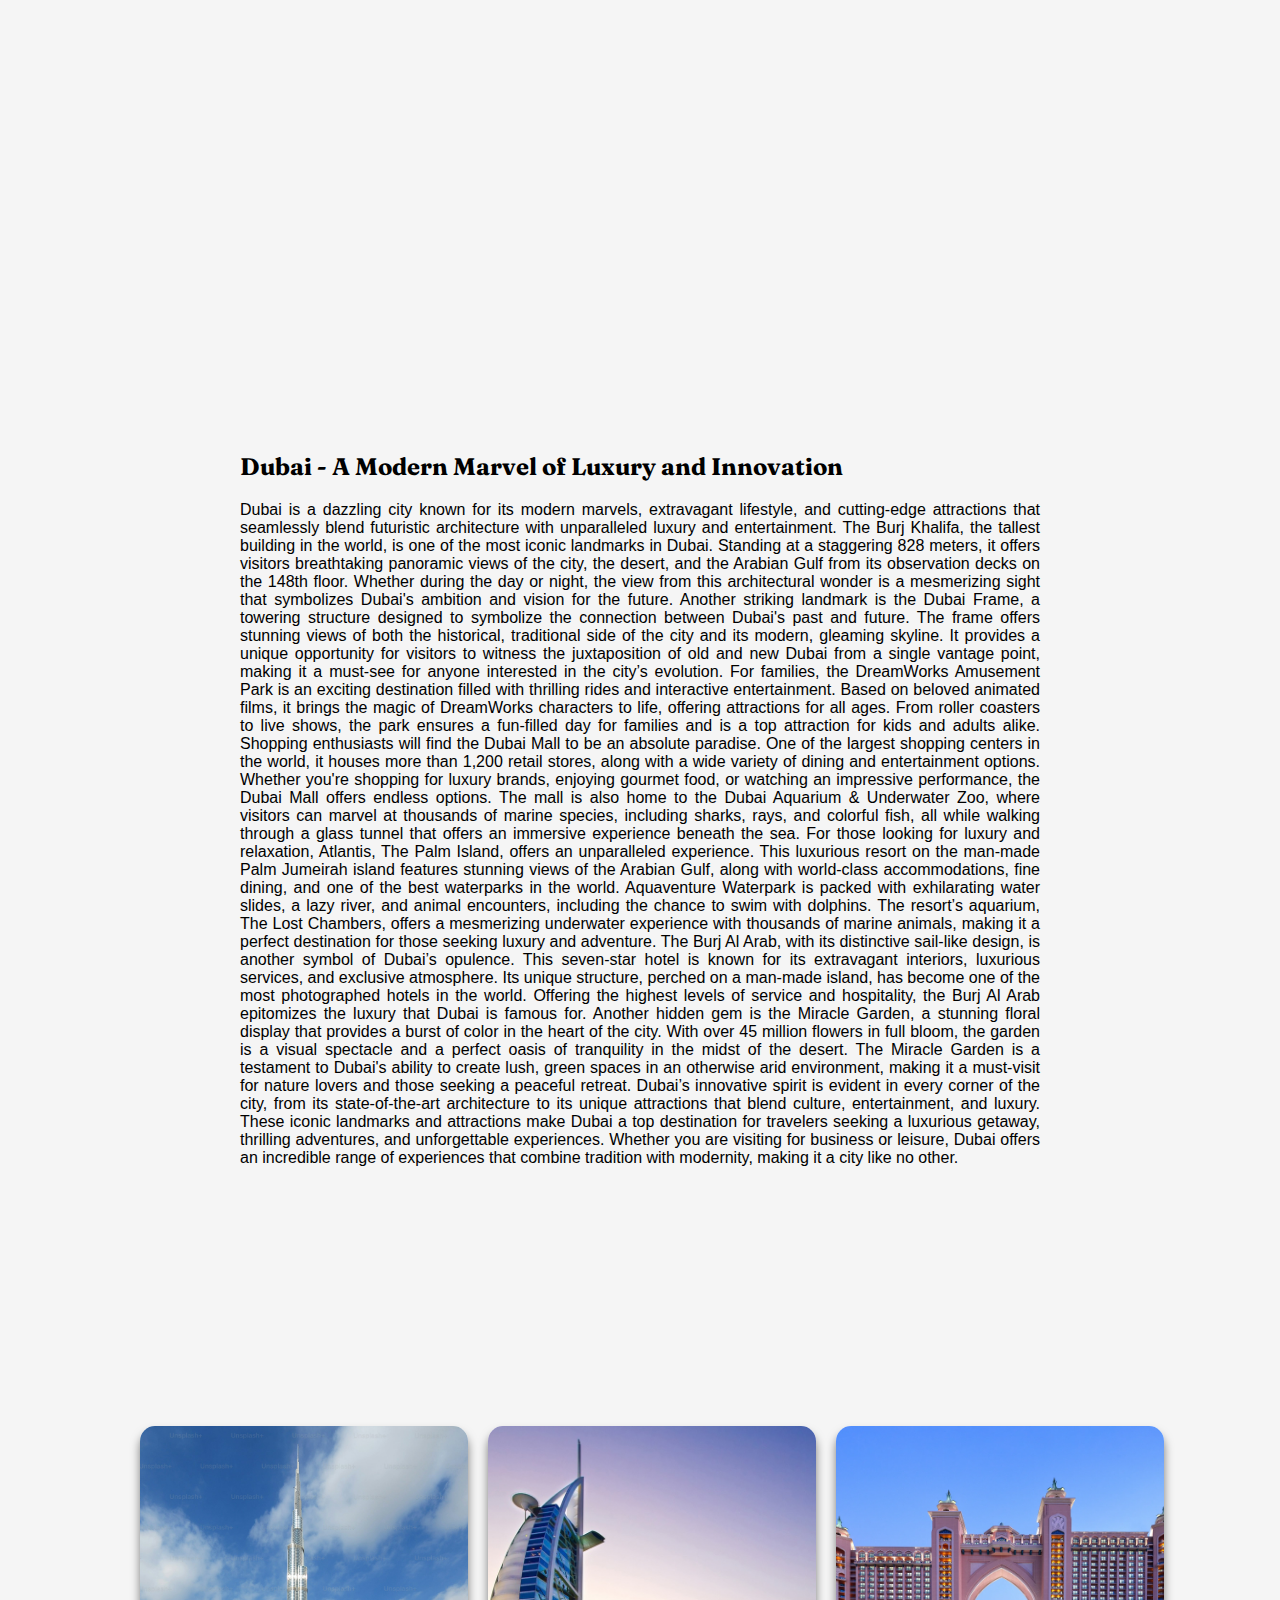
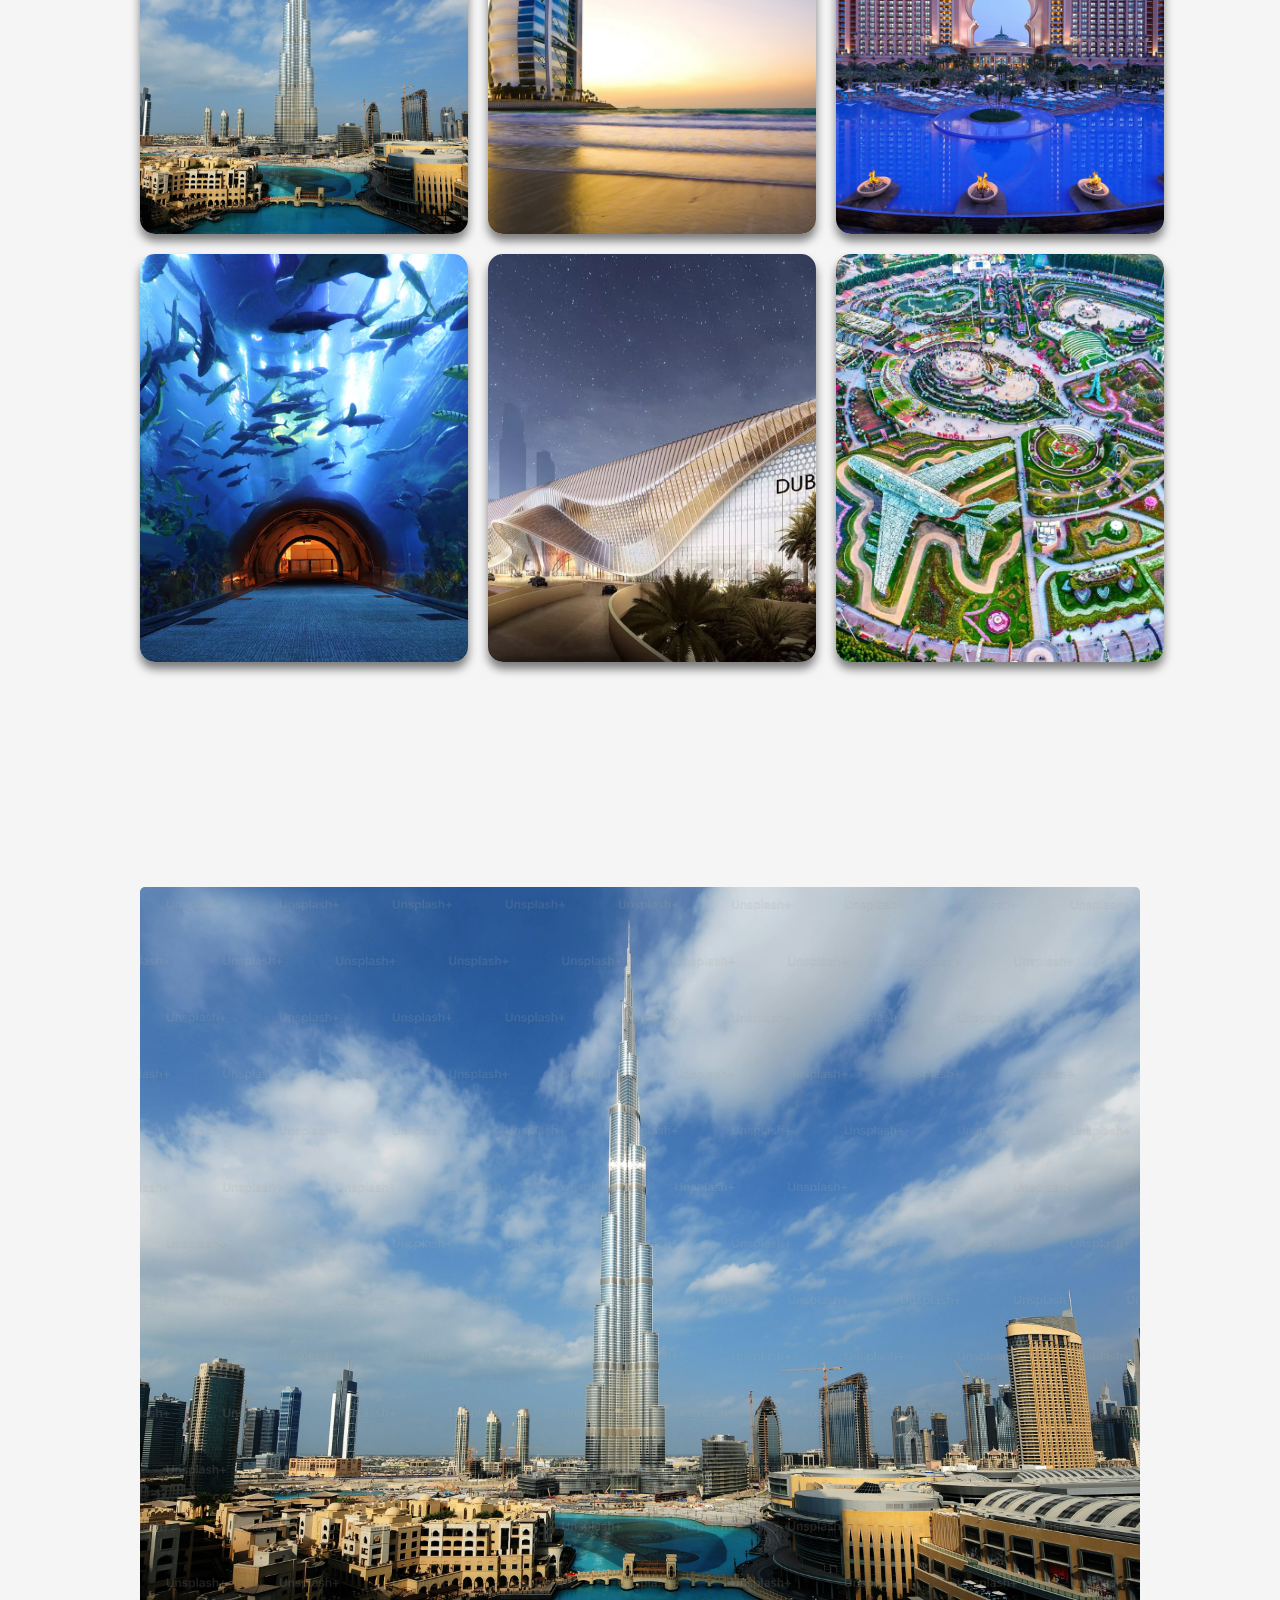
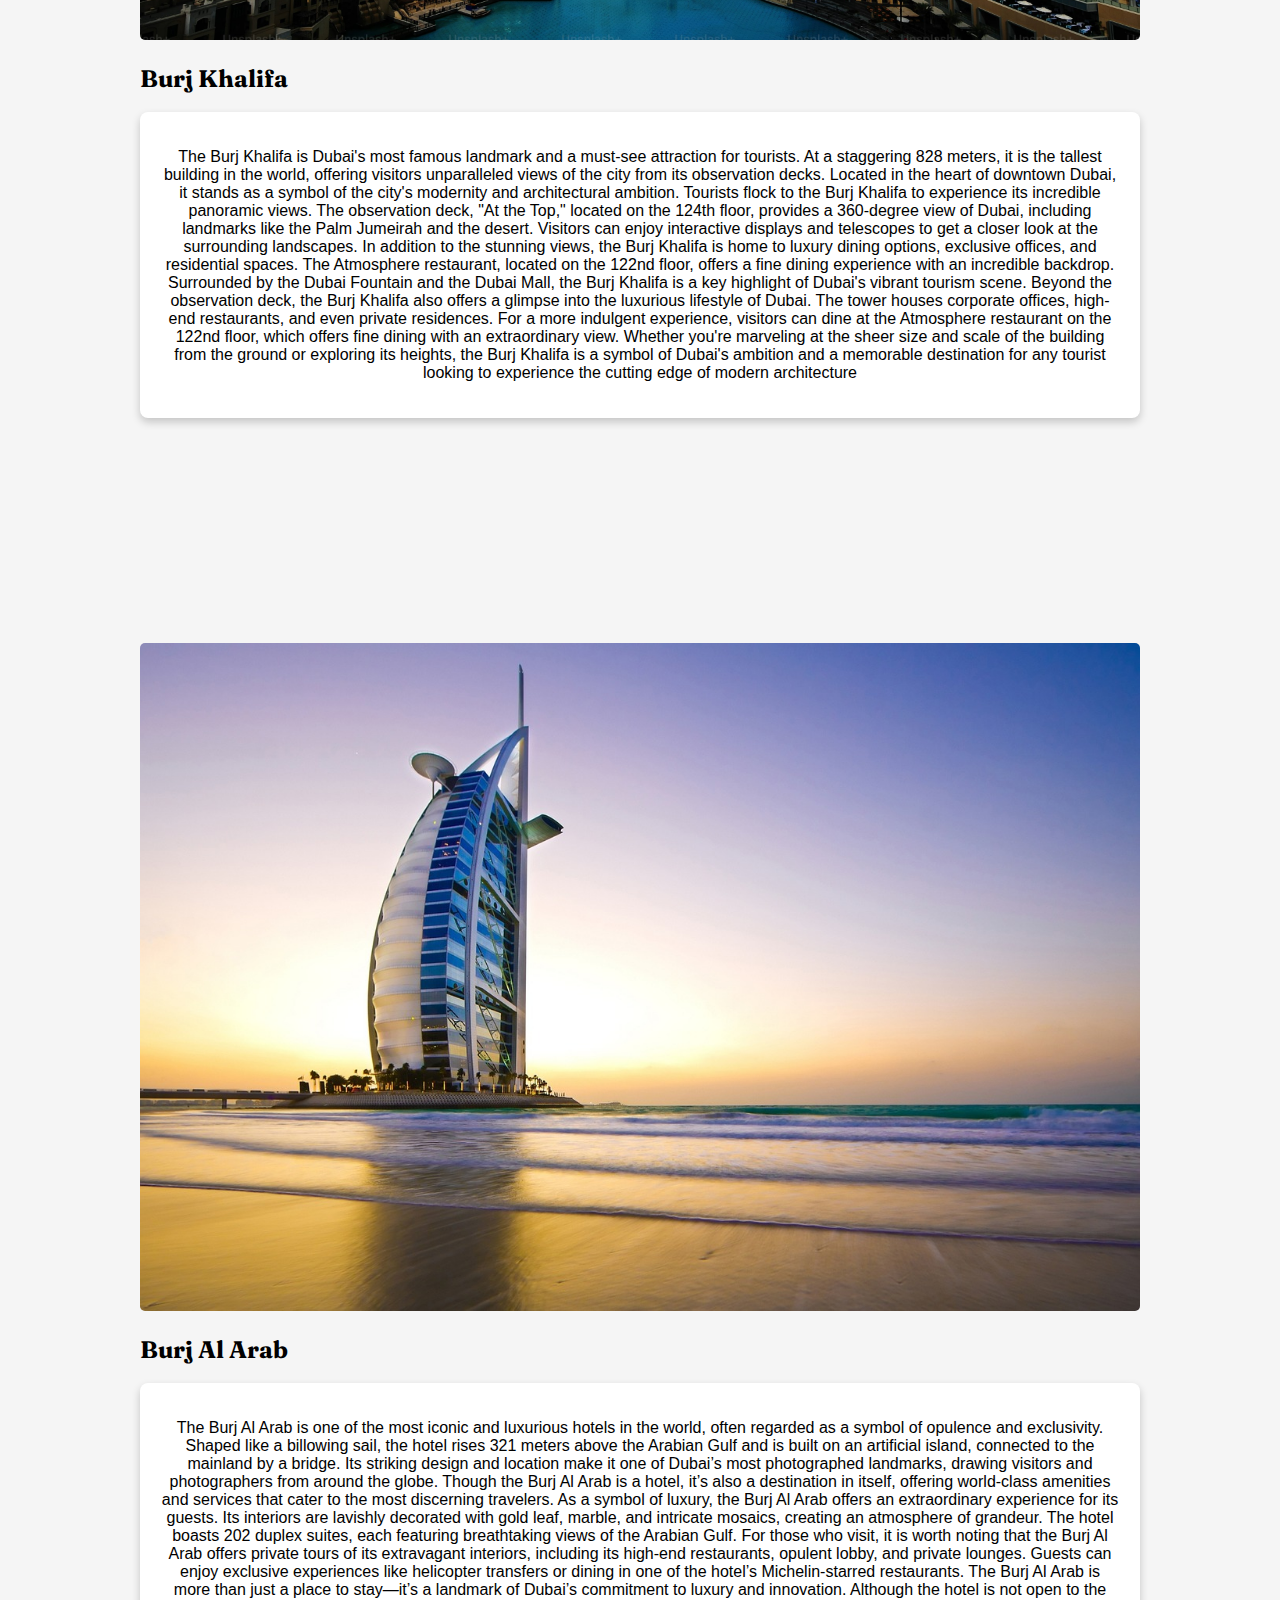
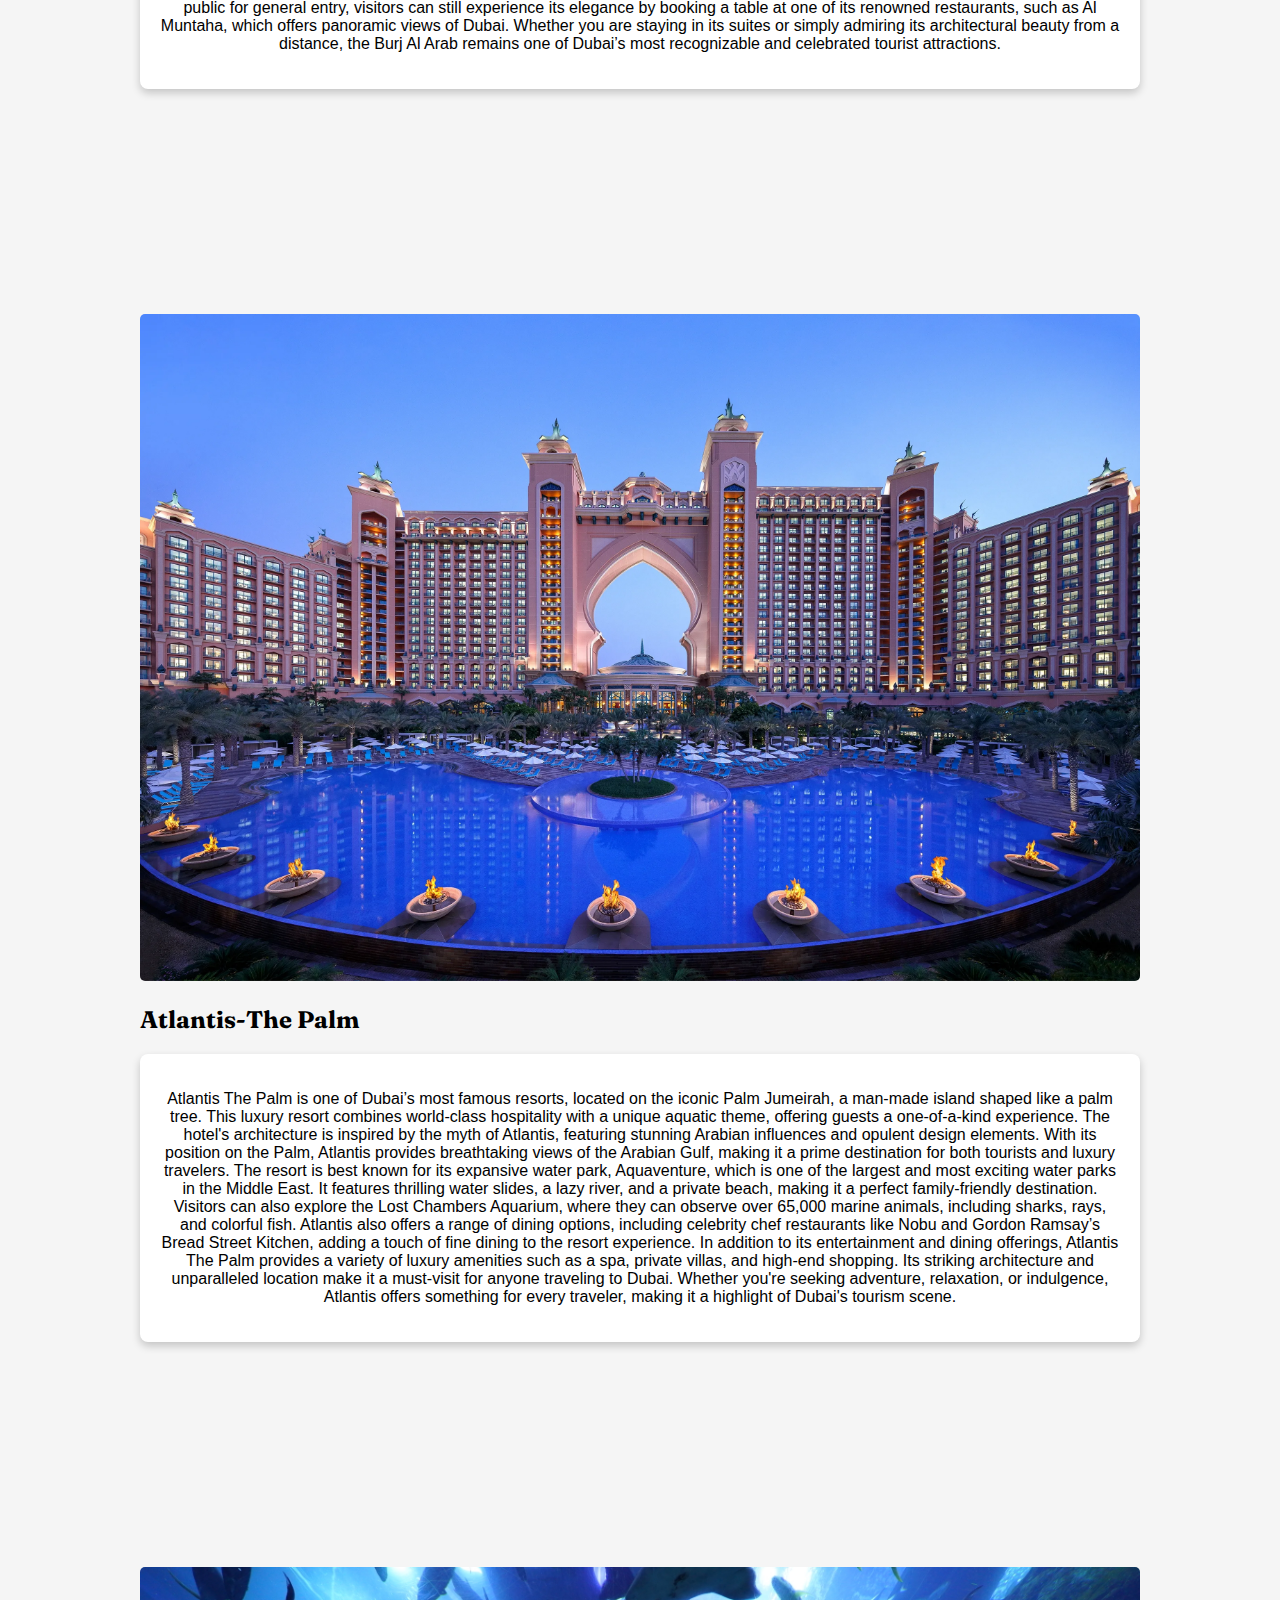
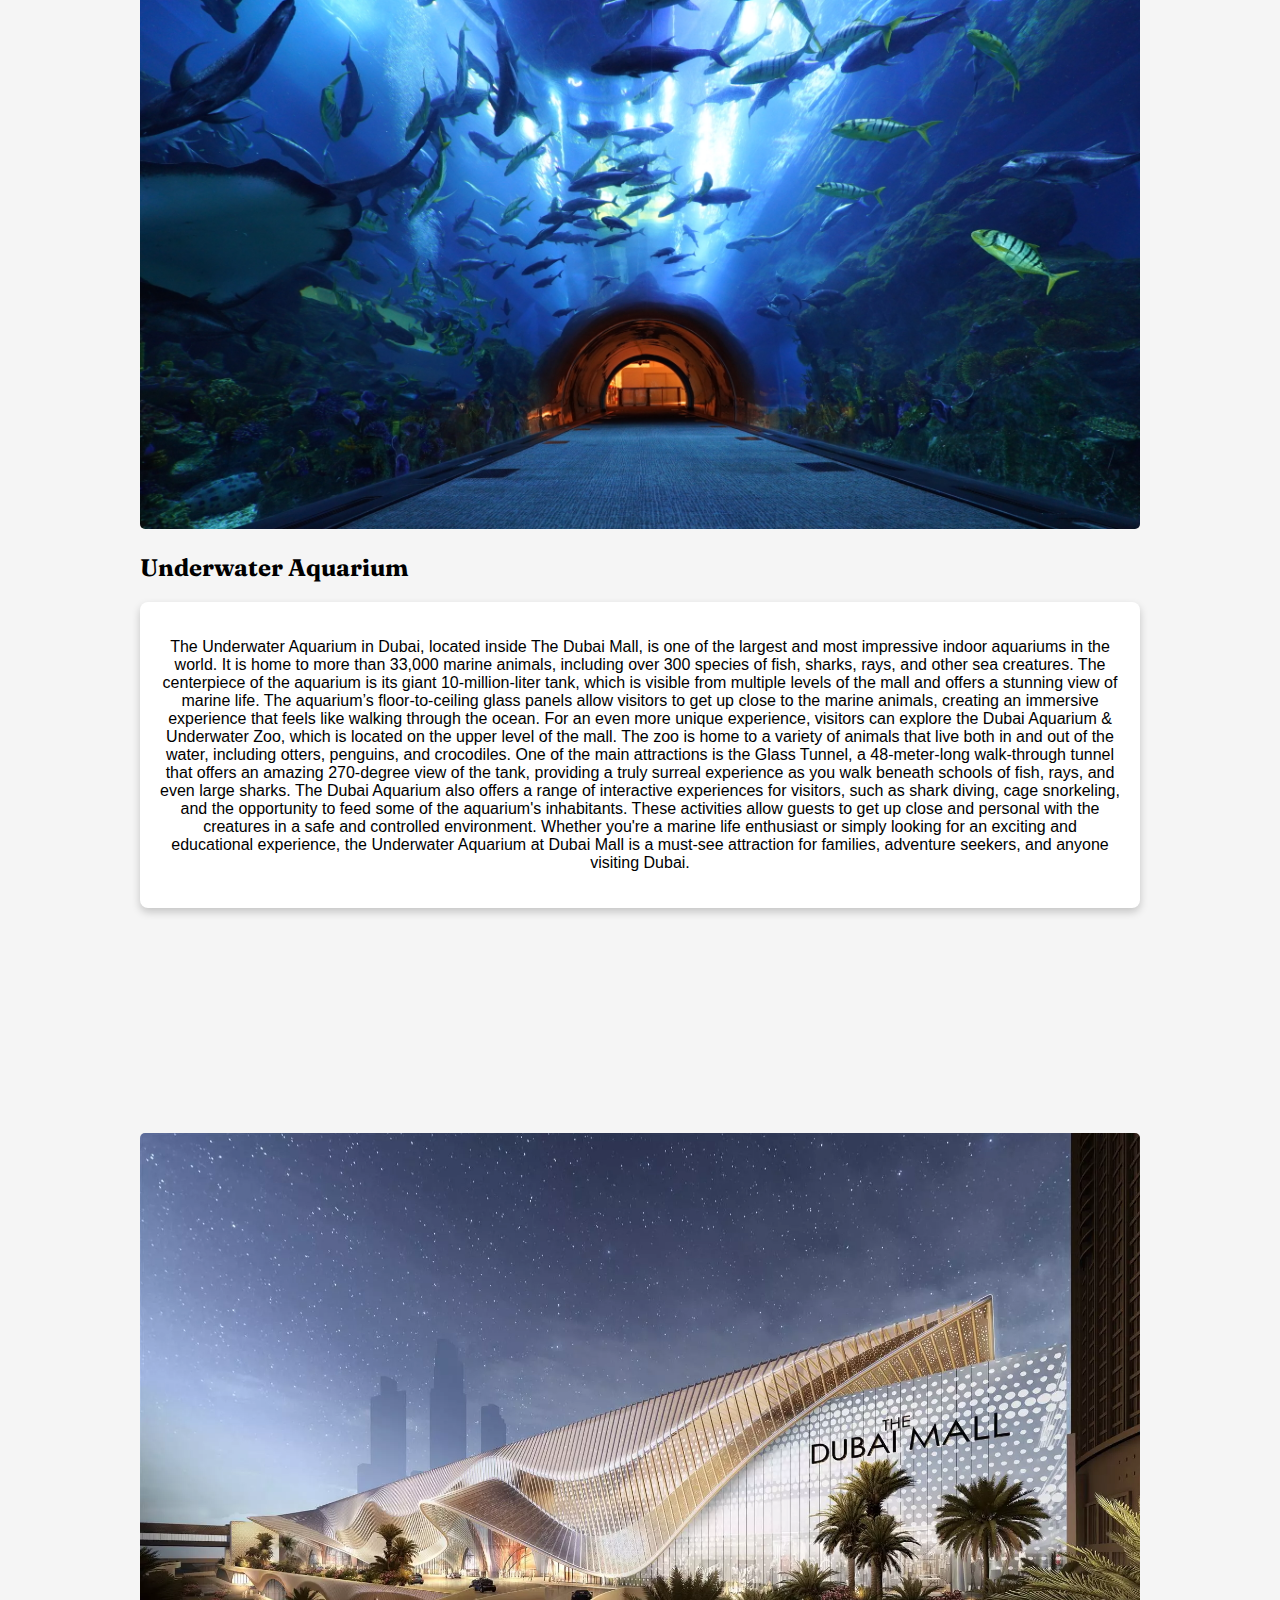
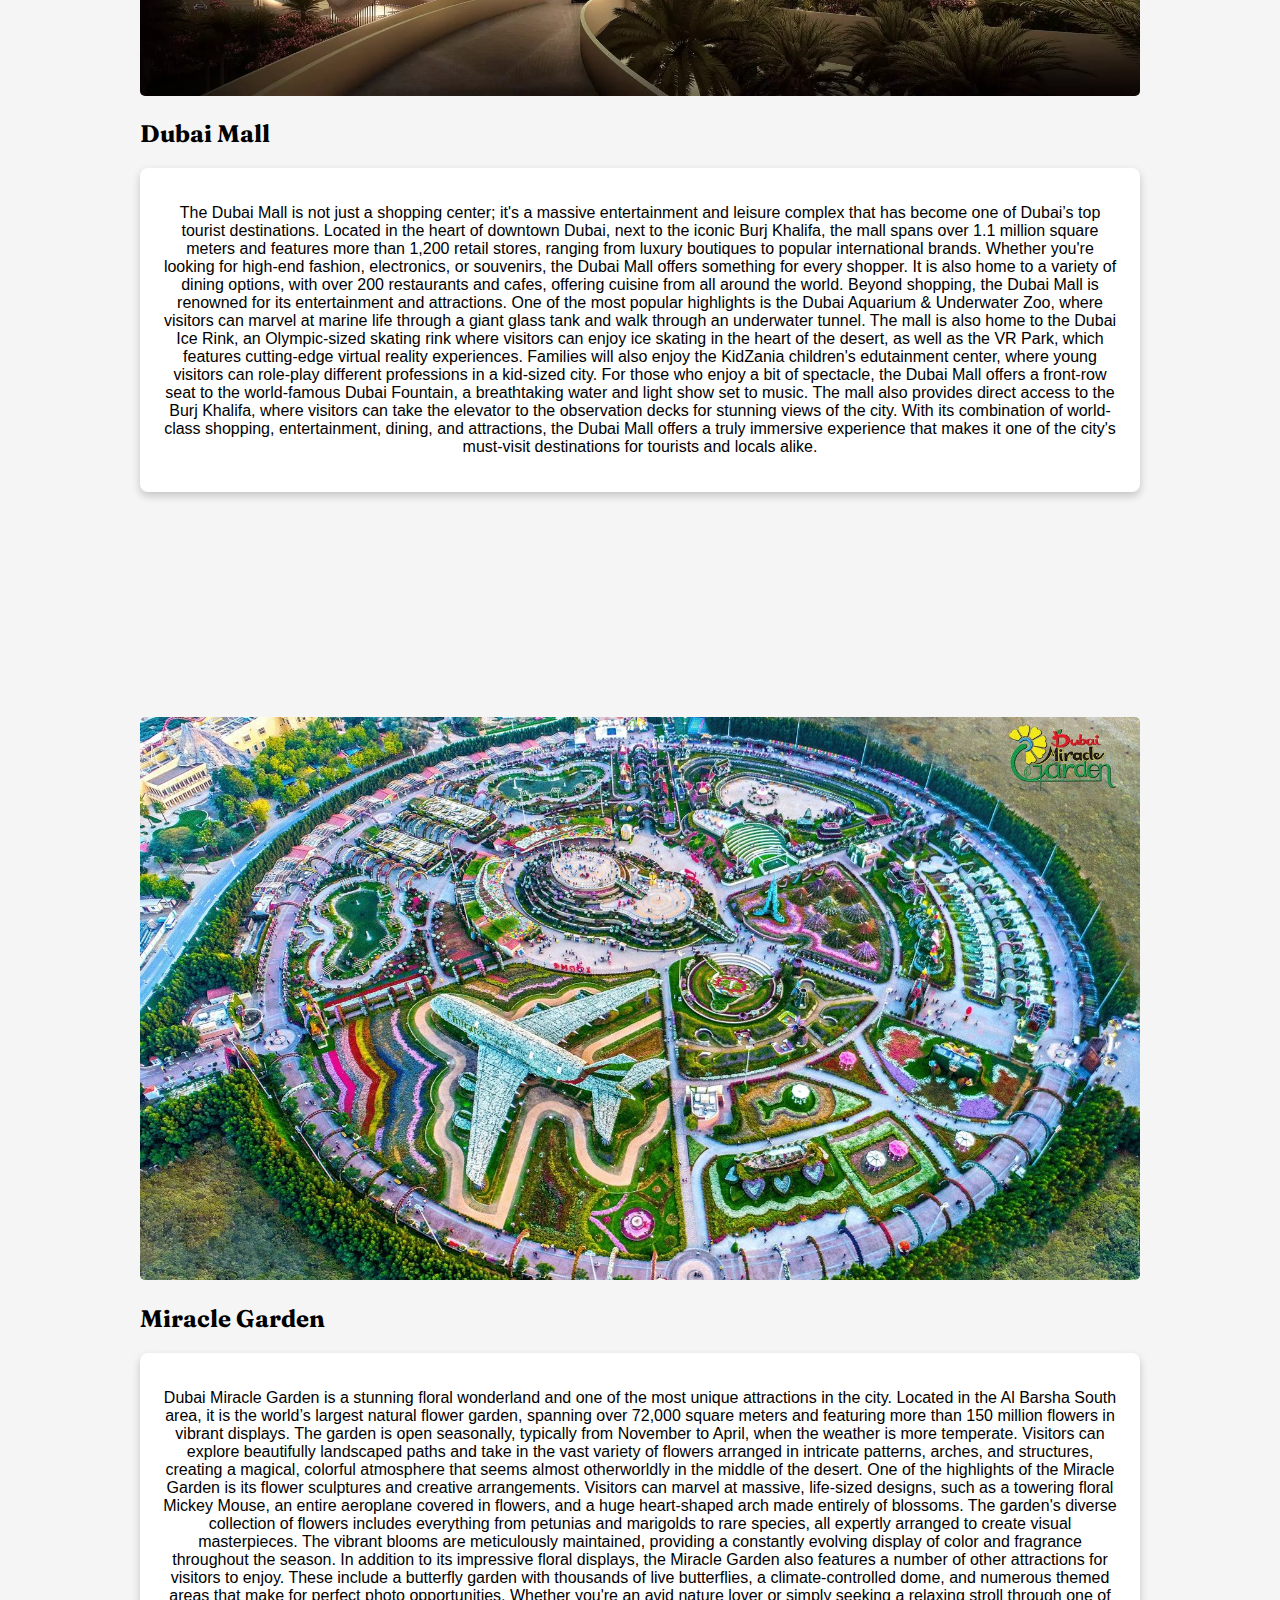
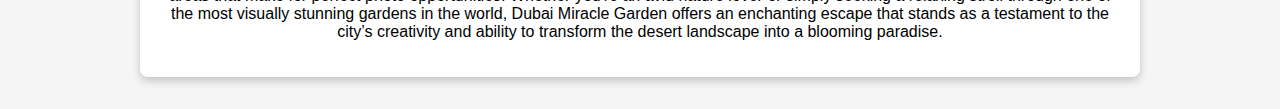
<file: Dubai.html>
<!DOCTYPE html>
<html lang="en">
<head>
    <meta charset="UTF-8">
    <meta name="viewport" content="width=device-width, initial-scale=1.0">
    <title>Dubai</title>
    <link rel="stylesheet" href="cardsstyle.css">
</head>
<body>
    <header>
        <div class="navbar">
            <div class="navbar-logo">
                <h1>Tourista</h1>
            </div>
            <ul class="navbar-menu">
                <li><a href="index.html#home">Home</a></li>
                <li><a href="index.html#destination">Destinations</a></li>
                <li><a href="index.html#about">About</a></li>
                <li><a href="index.html#contact">Contact</a></li>
                <li><button class="btn" onclick="redirectToLogin()">Login</button></li>
                <li><button class="btn" onclick="redirectToSignup()">Signup</button></li>
            </ul>
        </div>
    </header>
    <script>
        function redirectToLogin() {
            window.location.href = "login.html";
        }

        function redirectToSignup() {
            window.location.href = "signup.html";
        }
    </script>
    <header>

        <div class="container container_solid">
            <div class="title_wrapper">
                <h1>Dubai</h1>
            </div>
        </div>

        <div class="container container_image" aria-hidden="true">
            <div class="title_wrapper">
                <h1>Dubai</h1>
            </div>
        </div>

    </header>

    <section style="text-align: justify;">
        <h2> Dubai - A Modern Marvel of Luxury and Innovation</h2>
        <p>
            Dubai is a dazzling city known for its modern marvels, extravagant lifestyle, and cutting-edge attractions that seamlessly blend futuristic architecture with unparalleled luxury and entertainment. The Burj Khalifa, the tallest building in the world, is one of the most iconic landmarks in Dubai. Standing at a staggering 828 meters, it offers visitors breathtaking panoramic views of the city, the desert, and the Arabian Gulf from its observation decks on the 148th floor. Whether during the day or night, the view from this architectural wonder is a mesmerizing sight that symbolizes Dubai's ambition and vision for the future.

Another striking landmark is the Dubai Frame, a towering structure designed to symbolize the connection between Dubai's past and future. The frame offers stunning views of both the historical, traditional side of the city and its modern, gleaming skyline. It provides a unique opportunity for visitors to witness the juxtaposition of old and new Dubai from a single vantage point, making it a must-see for anyone interested in the city’s evolution.

For families, the DreamWorks Amusement Park is an exciting destination filled with thrilling rides and interactive entertainment. Based on beloved animated films, it brings the magic of DreamWorks characters to life, offering attractions for all ages. From roller coasters to live shows, the park ensures a fun-filled day for families and is a top attraction for kids and adults alike.

Shopping enthusiasts will find the Dubai Mall to be an absolute paradise. One of the largest shopping centers in the world, it houses more than 1,200 retail stores, along with a wide variety of dining and entertainment options. Whether you're shopping for luxury brands, enjoying gourmet food, or watching an impressive performance, the Dubai Mall offers endless options. The mall is also home to the Dubai Aquarium & Underwater Zoo, where visitors can marvel at thousands of marine species, including sharks, rays, and colorful fish, all while walking through a glass tunnel that offers an immersive experience beneath the sea.

For those looking for luxury and relaxation, Atlantis, The Palm Island, offers an unparalleled experience. This luxurious resort on the man-made Palm Jumeirah island features stunning views of the Arabian Gulf, along with world-class accommodations, fine dining, and one of the best waterparks in the world. Aquaventure Waterpark is packed with exhilarating water slides, a lazy river, and animal encounters, including the chance to swim with dolphins. The resort’s aquarium, The Lost Chambers, offers a mesmerizing underwater experience with thousands of marine animals, making it a perfect destination for those seeking luxury and adventure.

The Burj Al Arab, with its distinctive sail-like design, is another symbol of Dubai’s opulence. This seven-star hotel is known for its extravagant interiors, luxurious services, and exclusive atmosphere. Its unique structure, perched on a man-made island, has become one of the most photographed hotels in the world. Offering the highest levels of service and hospitality, the Burj Al Arab epitomizes the luxury that Dubai is famous for.

Another hidden gem is the Miracle Garden, a stunning floral display that provides a burst of color in the heart of the city. With over 45 million flowers in full bloom, the garden is a visual spectacle and a perfect oasis of tranquility in the midst of the desert. The Miracle Garden is a testament to Dubai's ability to create lush, green spaces in an otherwise arid environment, making it a must-visit for nature lovers and those seeking a peaceful retreat.

Dubai’s innovative spirit is evident in every corner of the city, from its state-of-the-art architecture to its unique attractions that blend culture, entertainment, and luxury. These iconic landmarks and attractions make Dubai a top destination for travelers seeking a luxurious getaway, thrilling adventures, and unforgettable experiences. Whether you are visiting for business or leisure, Dubai offers an incredible range of experiences that combine tradition with modernity, making it a city like no other.</p>
    </section>
    
    <section class="cards-section">
        <div class="card-grid">
            <div class="card">
                <img src="dubai/burj.jpg" alt="Burj Khalifa">
                <div class="info">
                    <h1>Burj Khalifa</h1>
                    <p>The Burj Khalifa is the tallest building in the world, standing at 828 meters in Dubai, offering stunning views and innovative architecture.</p>
                    <button><a href="#burj" style="text-decoration: none;">Read More</a></button>
                </div>
            </div>

            <div class="card">
                <img src="dubai/al arab.jpg" alt="Burj Al Arab">
                <div class="info">
                    <h1>Burj Al Arab</h1>
                    <p>The Burj Al Arab is an iconic luxury hotel in Dubai, designed in the shape of a sail and renowned for its extravagant amenities and stunning waterfront views.</p>
                    <button><a href="#al arab" style="text-decoration: none;">Read More</a></button>
                </div>
            </div>

            <div class="card">
                <img src="dubai/alantis.webp" alt="Atlantis">
                <div class="info">
                    <h1>Atlantis</h1>
                    <p>Atlantis, The Palm is a luxurious resort on Dubai's Palm Jumeirah, famous for its underwater-themed suites, waterpark, aquarium, and gourmet dining experiences.</p>
                    <button><a href="#atlantis" style="text-decoration: none;">Read More</a></button>
                </div>
            </div>

            <div class="card">
                <img src="dubai/aquarium.jpg" alt="Dubai Aquarium">
                <div class="info">
                    <h1>Dubai Aquarium</h1>
                    <p>The Dubai Aquarium & Underwater Zoo, located in The Dubai Mall, is a massive aquatic attraction featuring a large tank with thousands of marine animals, a walk-through tunnel, and interactive experiences with marine life.</p>
                    <button><a href="#aqua" style="text-decoration: none;">Read More</a></button>
                </div>
            </div>

            <div class="card">
                <img src="dubai/mall.webp" alt="Dubai Mall">
                <div class="info">
                    <h1>Dubai Mall</h1>
                    <p>The Dubai Mall, one of the largest shopping centers in the world, offers a vast range of shopping, dining, entertainment, and attractions, including the Dubai Aquarium, an ice rink, and the VR Park.</p>
                    <button><a href="#mall" style="text-decoration: none;">Read More</a></button>
                </div>
            </div>

            <div class="card">
                <img src="dubai/miracle.jpg" alt="Miracle Garden">
                <div class="info">
                    <h1>Miracle Garden</h1>
                    <p>Dubai Miracle Garden is a vibrant floral attraction featuring millions of flowers arranged in stunning designs, making it one of the most beautiful and colorful gardens in the world.</p>
                    <button><a href="#garden" style="text-decoration: none;">Read More</a></button>
                </div>
            </div>
        </div>
    <div>
        <div class="location" id="burj">
            <img src="dubai/burj.jpg">
            <h2>Burj Khalifa</h2>
            <div class="description">
                <p> The Burj Khalifa is Dubai's most famous landmark and a must-see attraction for tourists. At a staggering 828 meters, it is the tallest building in the world, offering visitors unparalleled views of the city from its observation decks. Located in the heart of downtown Dubai, it stands as a symbol of the city's modernity and architectural ambition.

                    Tourists flock to the Burj Khalifa to experience its incredible panoramic views. The observation deck, "At the Top," located on the 124th floor, provides a 360-degree view of Dubai, including landmarks like the Palm Jumeirah and the desert. Visitors can enjoy interactive displays and telescopes to get a closer look at the surrounding landscapes.
                    
                    In addition to the stunning views, the Burj Khalifa is home to luxury dining options, exclusive offices, and residential spaces. The Atmosphere restaurant, located on the 122nd floor, offers a fine dining experience with an incredible backdrop. Surrounded by the Dubai Fountain and the Dubai Mall, the Burj Khalifa is a key highlight of Dubai's vibrant tourism scene.
                    Beyond the observation deck, the Burj Khalifa also offers a glimpse into the luxurious lifestyle of Dubai. The tower houses corporate offices, high-end restaurants, and even private residences. For a more indulgent experience, visitors can dine at the Atmosphere restaurant on the 122nd floor, which offers fine dining with an extraordinary view. Whether you're marveling at the sheer size and scale of the building from the ground or exploring its heights, the Burj Khalifa is a symbol of Dubai's ambition and a memorable destination for any tourist looking to experience the cutting edge of modern architecture</p>
     </div>   
     <div class="location" id="al arab">
        <img src="dubai/al arab.jpg">
        <h2>Burj Al Arab</h2>
        <div class="description">
            <p>The Burj Al Arab is one of the most iconic and luxurious hotels in the world, often regarded as a symbol of opulence and exclusivity. Shaped like a billowing sail, the hotel rises 321 meters above the Arabian Gulf and is built on an artificial island, connected to the mainland by a bridge. Its striking design and location make it one of Dubai’s most photographed landmarks, drawing visitors and photographers from around the globe. Though the Burj Al Arab is a hotel, it’s also a destination in itself, offering world-class amenities and services that cater to the most discerning travelers.

                As a symbol of luxury, the Burj Al Arab offers an extraordinary experience for its guests. Its interiors are lavishly decorated with gold leaf, marble, and intricate mosaics, creating an atmosphere of grandeur. The hotel boasts 202 duplex suites, each featuring breathtaking views of the Arabian Gulf. For those who visit, it is worth noting that the Burj Al Arab offers private tours of its extravagant interiors, including its high-end restaurants, opulent lobby, and private lounges. Guests can enjoy exclusive experiences like helicopter transfers or dining in one of the hotel’s Michelin-starred restaurants.
                
                The Burj Al Arab is more than just a place to stay—it’s a landmark of Dubai’s commitment to luxury and innovation. Although the hotel is not open to the public for general entry, visitors can still experience its elegance by booking a table at one of its renowned restaurants, such as Al Muntaha, which offers panoramic views of Dubai. Whether you are staying in its suites or simply admiring its architectural beauty from a distance, the Burj Al Arab remains one of Dubai’s most recognizable and celebrated tourist attractions.</p>
 </div>   
 <div class="location" id="atlantis">
    <img src="dubai/alantis.webp">
    <h2>Atlantis-The Palm</h2>
    <div class="description">
        <p>Atlantis The Palm is one of Dubai’s most famous resorts, located on the iconic Palm Jumeirah, a man-made island shaped like a palm tree. This luxury resort combines world-class hospitality with a unique aquatic theme, offering guests a one-of-a-kind experience. The hotel's architecture is inspired by the myth of Atlantis, featuring stunning Arabian influences and opulent design elements. With its position on the Palm, Atlantis provides breathtaking views of the Arabian Gulf, making it a prime destination for both tourists and luxury travelers.

            The resort is best known for its expansive water park, Aquaventure, which is one of the largest and most exciting water parks in the Middle East. It features thrilling water slides, a lazy river, and a private beach, making it a perfect family-friendly destination. Visitors can also explore the Lost Chambers Aquarium, where they can observe over 65,000 marine animals, including sharks, rays, and colorful fish. Atlantis also offers a range of dining options, including celebrity chef restaurants like Nobu and Gordon Ramsay’s Bread Street Kitchen, adding a touch of fine dining to the resort experience.
            
            In addition to its entertainment and dining offerings, Atlantis The Palm provides a variety of luxury amenities such as a spa, private villas, and high-end shopping. Its striking architecture and unparalleled location make it a must-visit for anyone traveling to Dubai. Whether you're seeking adventure, relaxation, or indulgence, Atlantis offers something for every traveler, making it a highlight of Dubai's tourism scene.</p>
</div>   
<div class="location" id="aqua">
    <img src="dubai/aquarium.jpg">
    <h2>Underwater Aquarium</h2>
    <div class="description">
        <p>The Underwater Aquarium in Dubai, located inside The Dubai Mall, is one of the largest and most impressive indoor aquariums in the world. It is home to more than 33,000 marine animals, including over 300 species of fish, sharks, rays, and other sea creatures. The centerpiece of the aquarium is its giant 10-million-liter tank, which is visible from multiple levels of the mall and offers a stunning view of marine life. The aquarium’s floor-to-ceiling glass panels allow visitors to get up close to the marine animals, creating an immersive experience that feels like walking through the ocean.

            For an even more unique experience, visitors can explore the Dubai Aquarium & Underwater Zoo, which is located on the upper level of the mall. The zoo is home to a variety of animals that live both in and out of the water, including otters, penguins, and crocodiles. One of the main attractions is the Glass Tunnel, a 48-meter-long walk-through tunnel that offers an amazing 270-degree view of the tank, providing a truly surreal experience as you walk beneath schools of fish, rays, and even large sharks.
            
            The Dubai Aquarium also offers a range of interactive experiences for visitors, such as shark diving, cage snorkeling, and the opportunity to feed some of the aquarium's inhabitants. These activities allow guests to get up close and personal with the creatures in a safe and controlled environment. Whether you're a marine life enthusiast or simply looking for an exciting and educational experience, the Underwater Aquarium at Dubai Mall is a must-see attraction for families, adventure seekers, and anyone visiting Dubai.</p>
</div>   
<div class="location" id="mall">
    <img src="dubai/mall.webp">
    <h2>Dubai Mall</h2>
    <div class="description">
        <p>The Dubai Mall is not just a shopping center; it's a massive entertainment and leisure complex that has become one of Dubai’s top tourist destinations. Located in the heart of downtown Dubai, next to the iconic Burj Khalifa, the mall spans over 1.1 million square meters and features more than 1,200 retail stores, ranging from luxury boutiques to popular international brands. Whether you're looking for high-end fashion, electronics, or souvenirs, the Dubai Mall offers something for every shopper. It is also home to a variety of dining options, with over 200 restaurants and cafes, offering cuisine from all around the world.

            Beyond shopping, the Dubai Mall is renowned for its entertainment and attractions. One of the most popular highlights is the Dubai Aquarium & Underwater Zoo, where visitors can marvel at marine life through a giant glass tank and walk through an underwater tunnel. The mall is also home to the Dubai Ice Rink, an Olympic-sized skating rink where visitors can enjoy ice skating in the heart of the desert, as well as the VR Park, which features cutting-edge virtual reality experiences. Families will also enjoy the KidZania children's edutainment center, where young visitors can role-play different professions in a kid-sized city.
            
            For those who enjoy a bit of spectacle, the Dubai Mall offers a front-row seat to the world-famous Dubai Fountain, a breathtaking water and light show set to music. The mall also provides direct access to the Burj Khalifa, where visitors can take the elevator to the observation decks for stunning views of the city. With its combination of world-class shopping, entertainment, dining, and attractions, the Dubai Mall offers a truly immersive experience that makes it one of the city's must-visit destinations for tourists and locals alike.</p>
</div>   
<div class="location" id="garden">
    <img src="dubai/miracle.jpg">
    <h2>Miracle Garden</h2>
    <div class="description">
        <p>Dubai Miracle Garden is a stunning floral wonderland and one of the most unique attractions in the city. Located in the Al Barsha South area, it is the world’s largest natural flower garden, spanning over 72,000 square meters and featuring more than 150 million flowers in vibrant displays. The garden is open seasonally, typically from November to April, when the weather is more temperate. Visitors can explore beautifully landscaped paths and take in the vast variety of flowers arranged in intricate patterns, arches, and structures, creating a magical, colorful atmosphere that seems almost otherworldly in the middle of the desert.

            One of the highlights of the Miracle Garden is its flower sculptures and creative arrangements. Visitors can marvel at massive, life-sized designs, such as a towering floral Mickey Mouse, an entire aeroplane covered in flowers, and a huge heart-shaped arch made entirely of blossoms. The garden's diverse collection of flowers includes everything from petunias and marigolds to rare species, all expertly arranged to create visual masterpieces. The vibrant blooms are meticulously maintained, providing a constantly evolving display of color and fragrance throughout the season.
            
            In addition to its impressive floral displays, the Miracle Garden also features a number of other attractions for visitors to enjoy. These include a butterfly garden with thousands of live butterflies, a climate-controlled dome, and numerous themed areas that make for perfect photo opportunities. Whether you're an avid nature lover or simply seeking a relaxing stroll through one of the most visually stunning gardens in the world, Dubai Miracle Garden offers an enchanting escape that stands as a testament to the city’s creativity and ability to transform the desert landscape into a blooming paradise.</p>
</div>   
    </div>
</body>
</html>
</file>
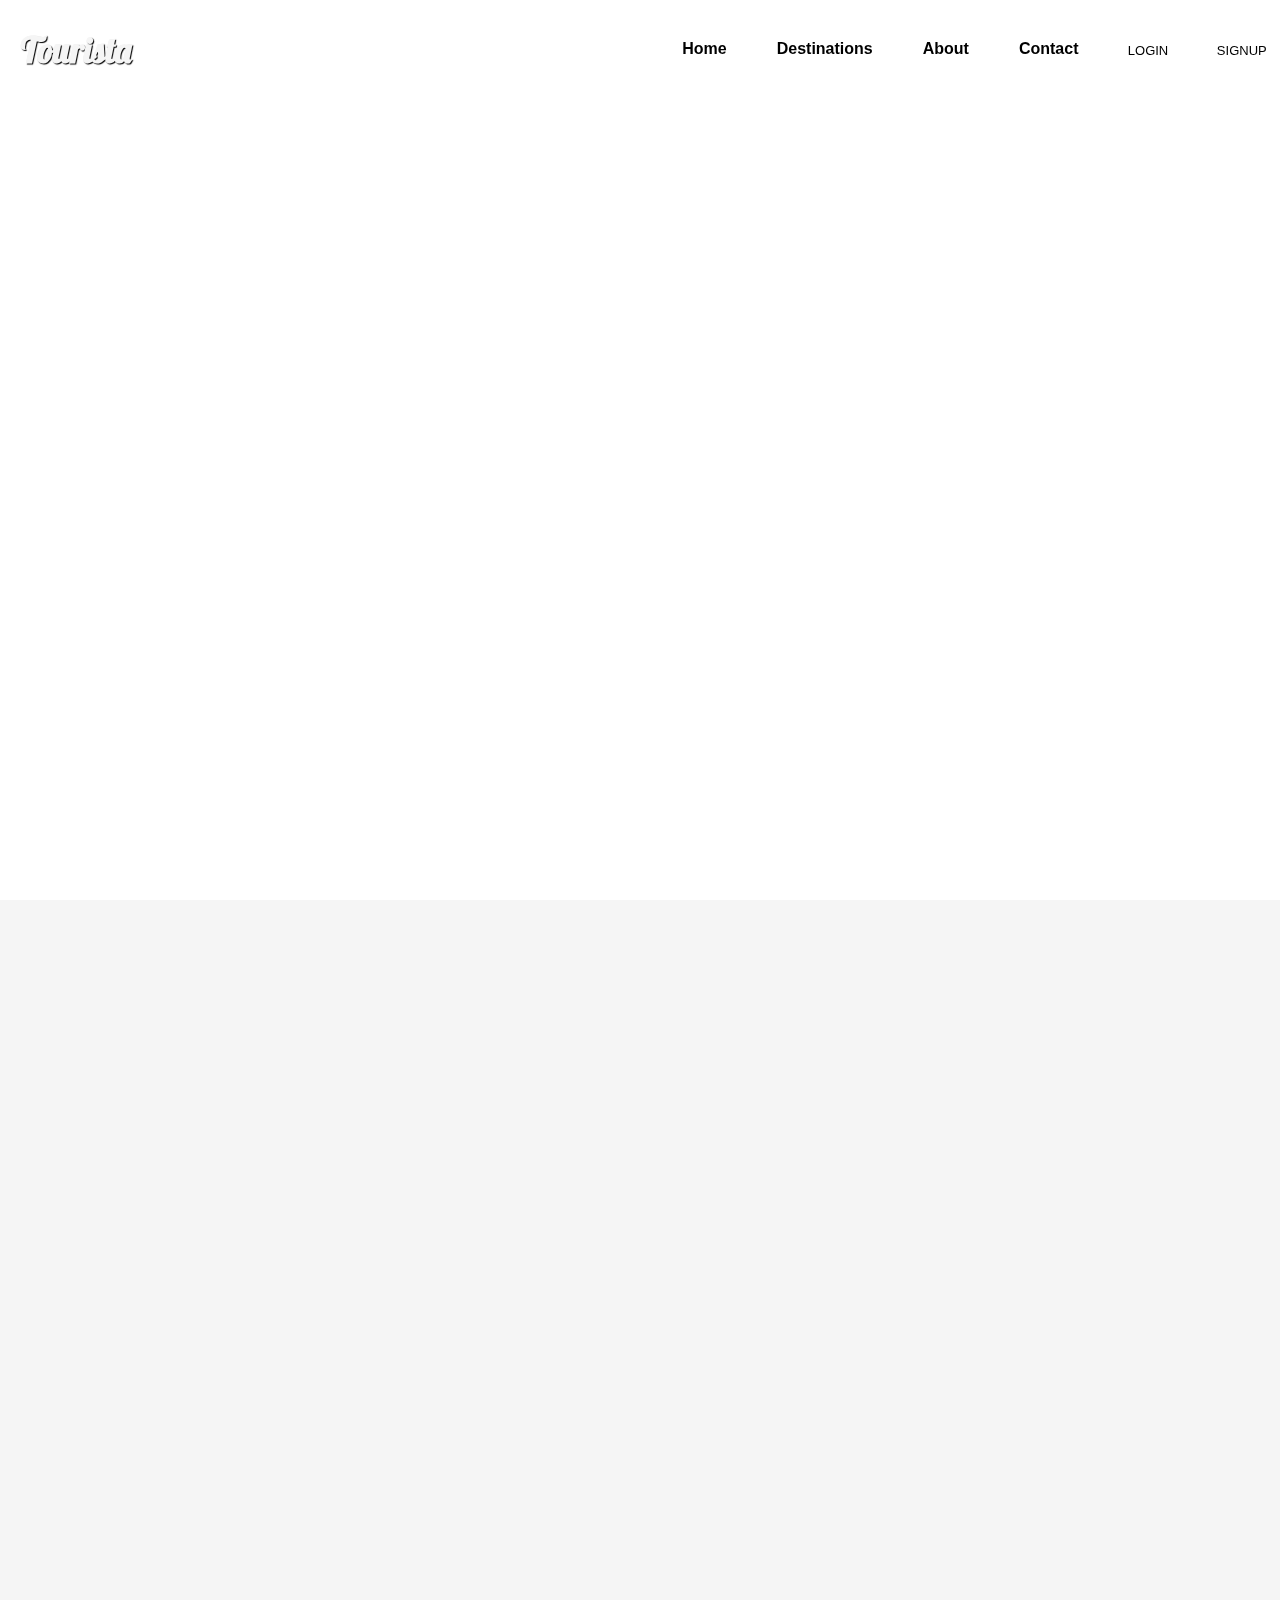
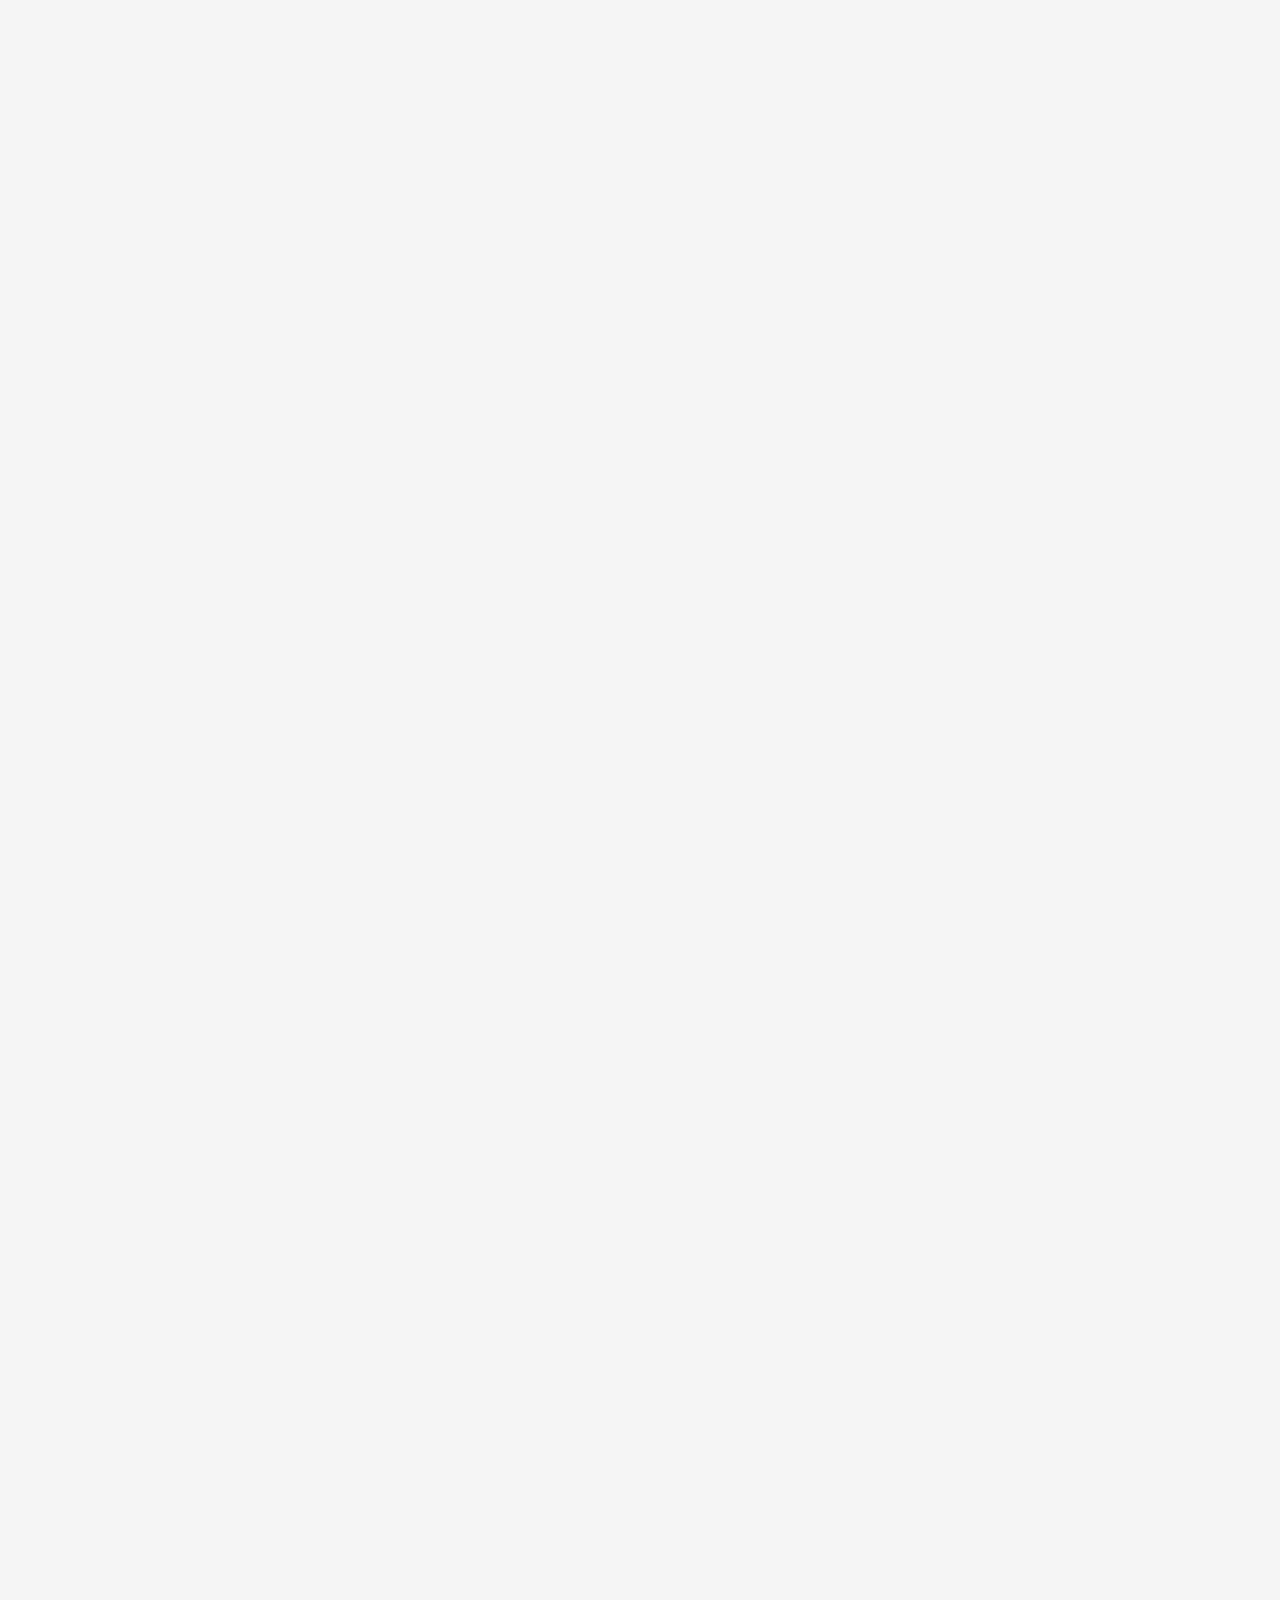
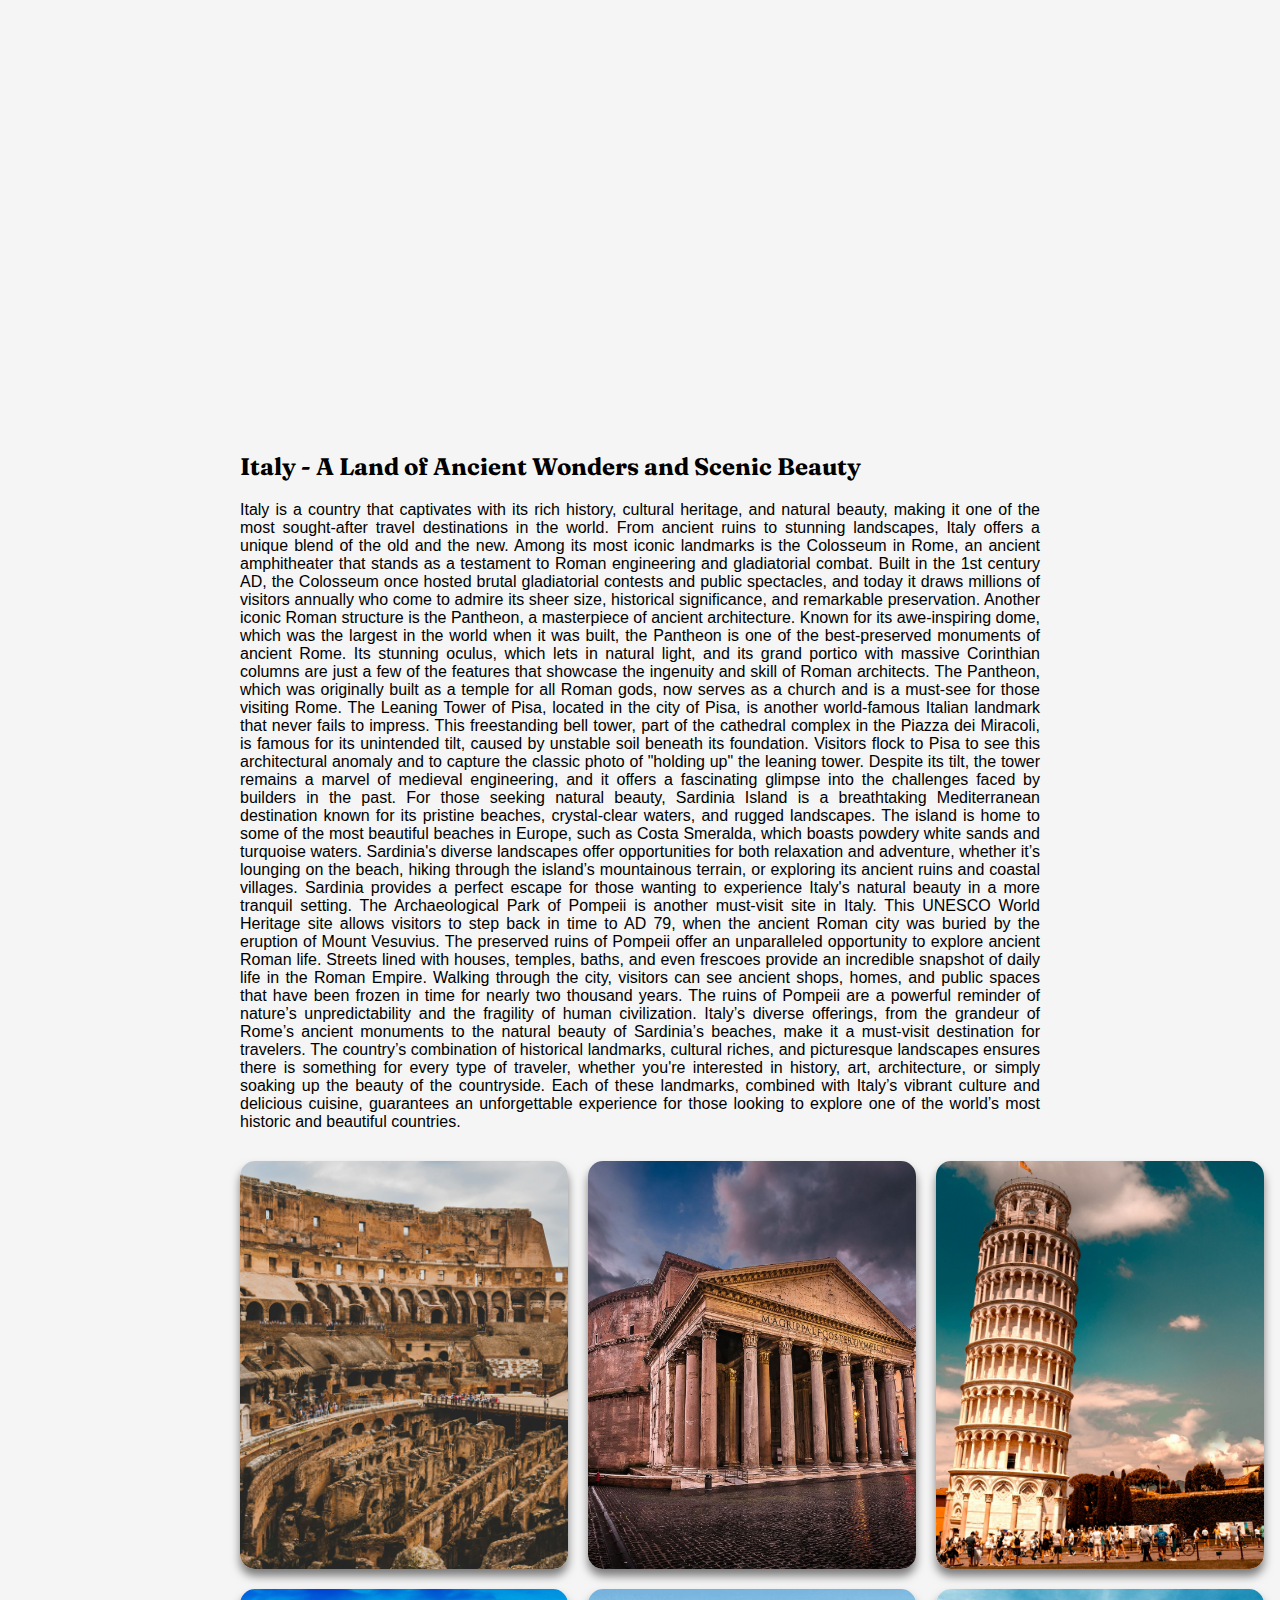
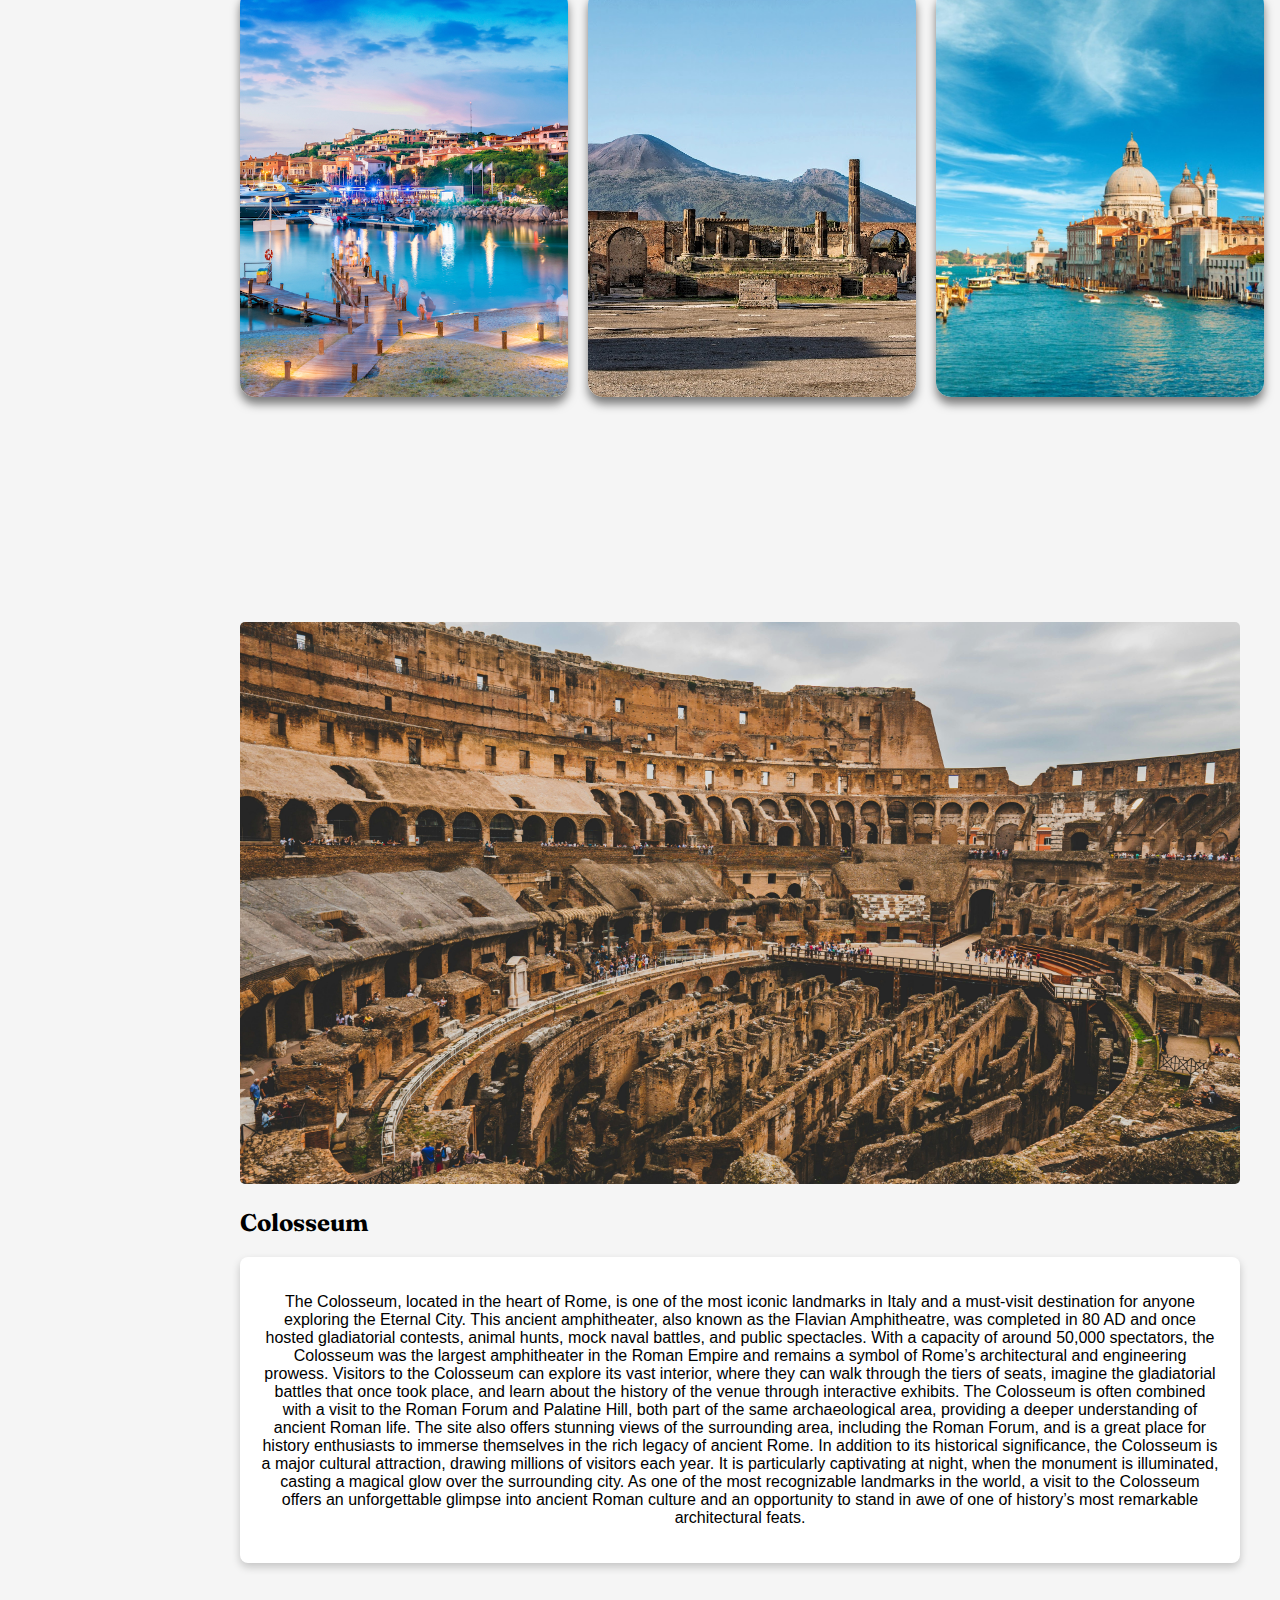
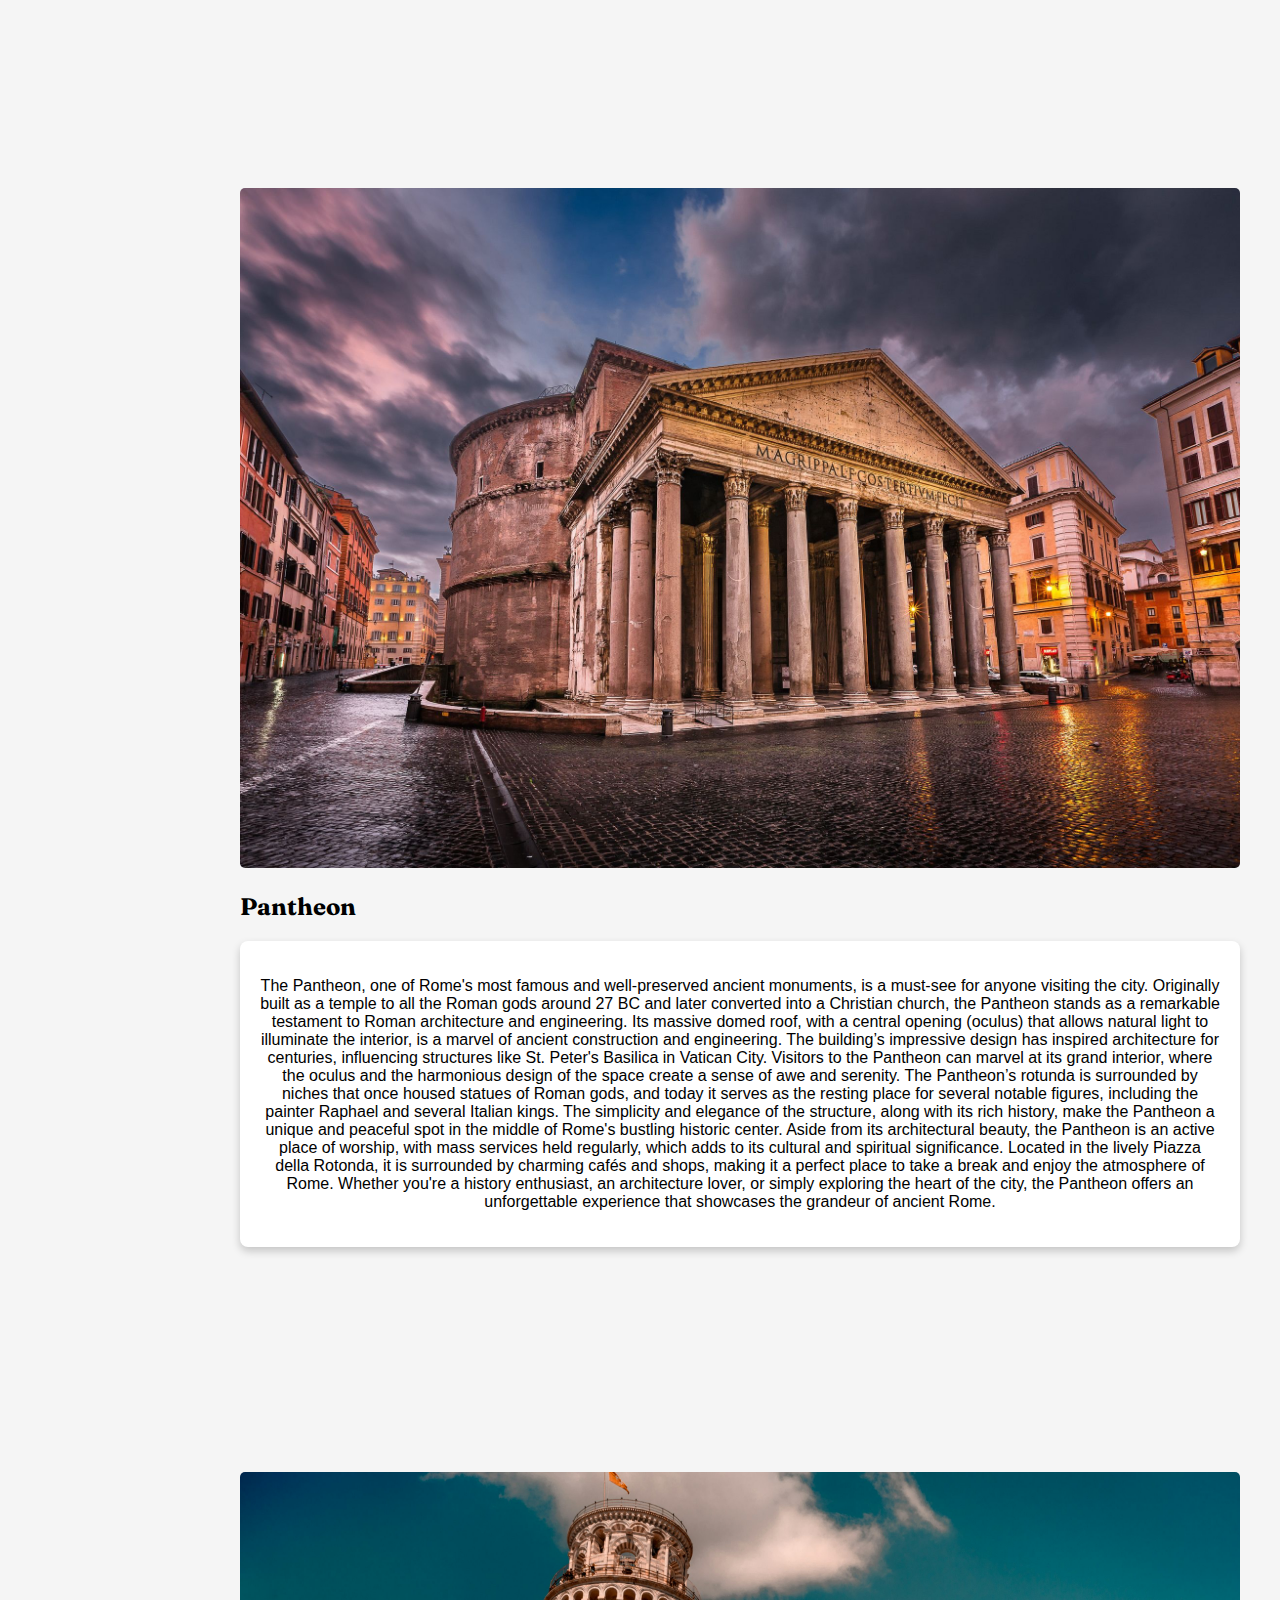
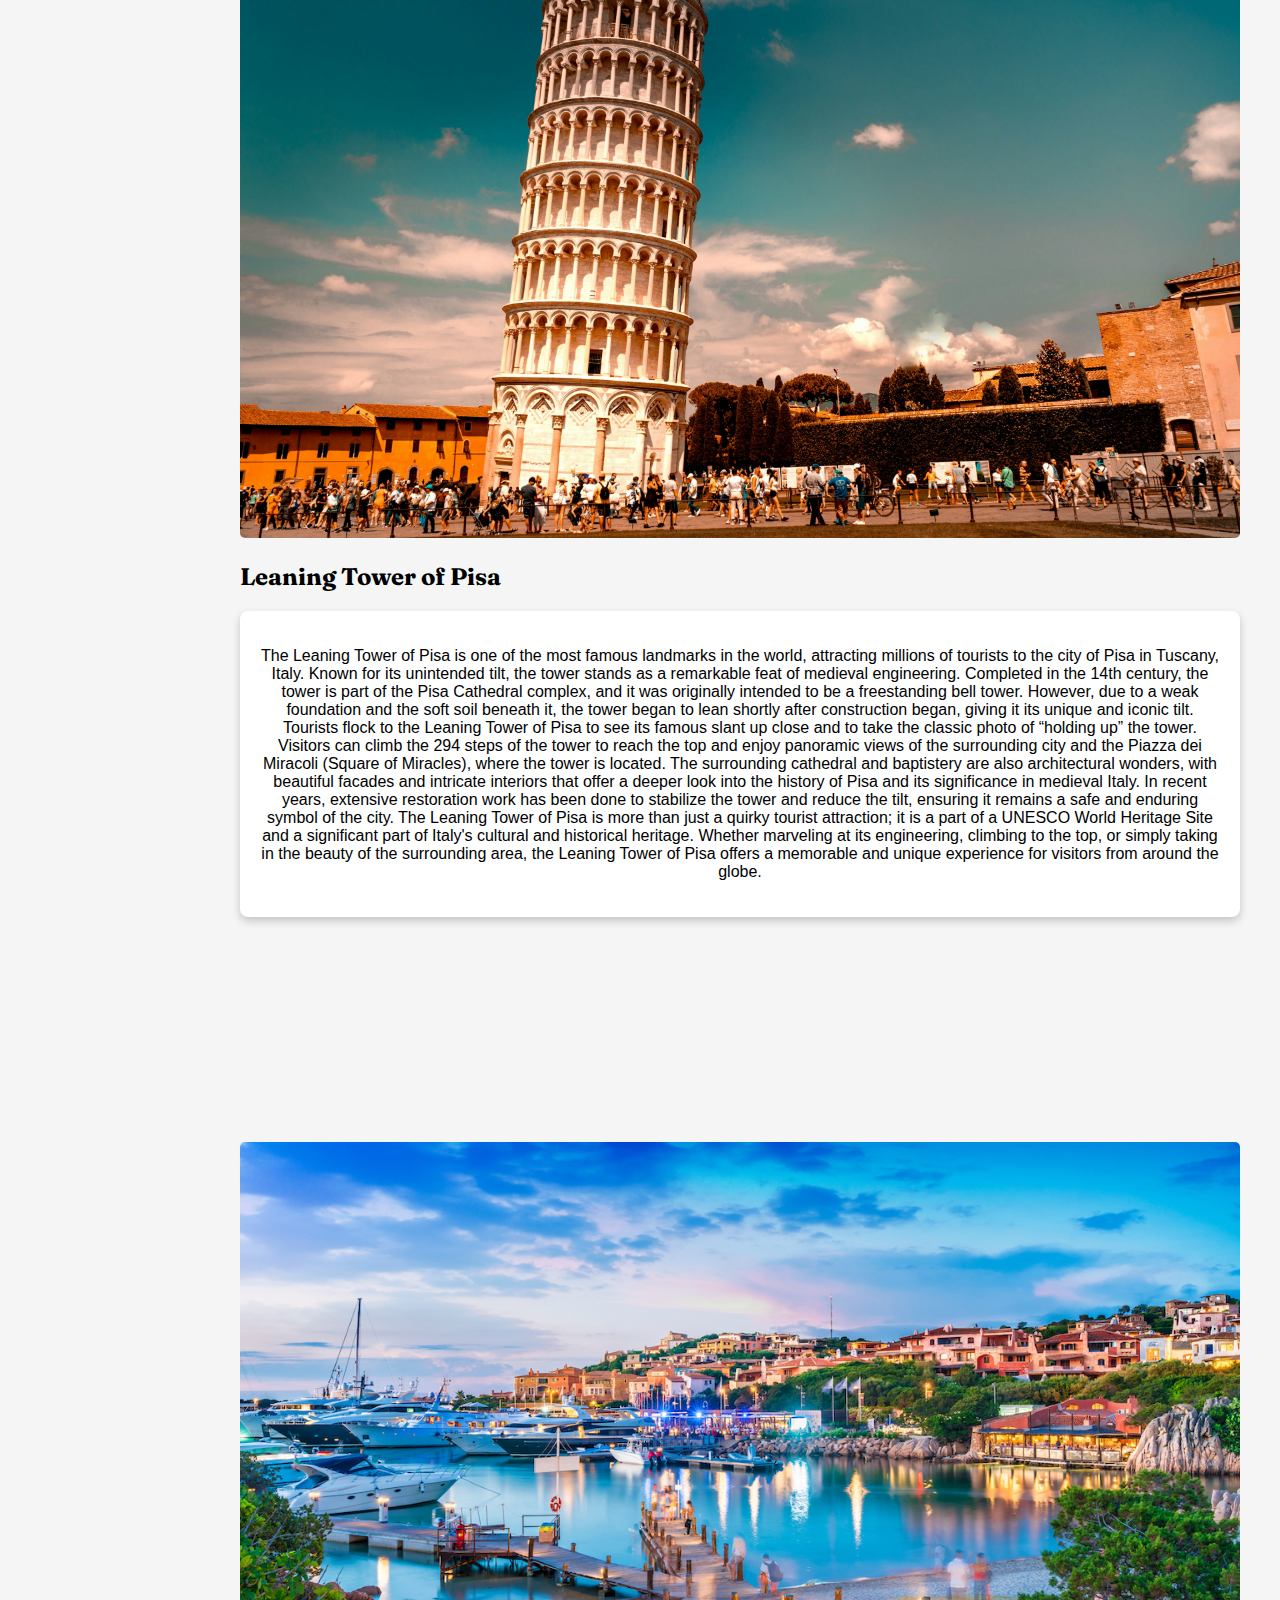
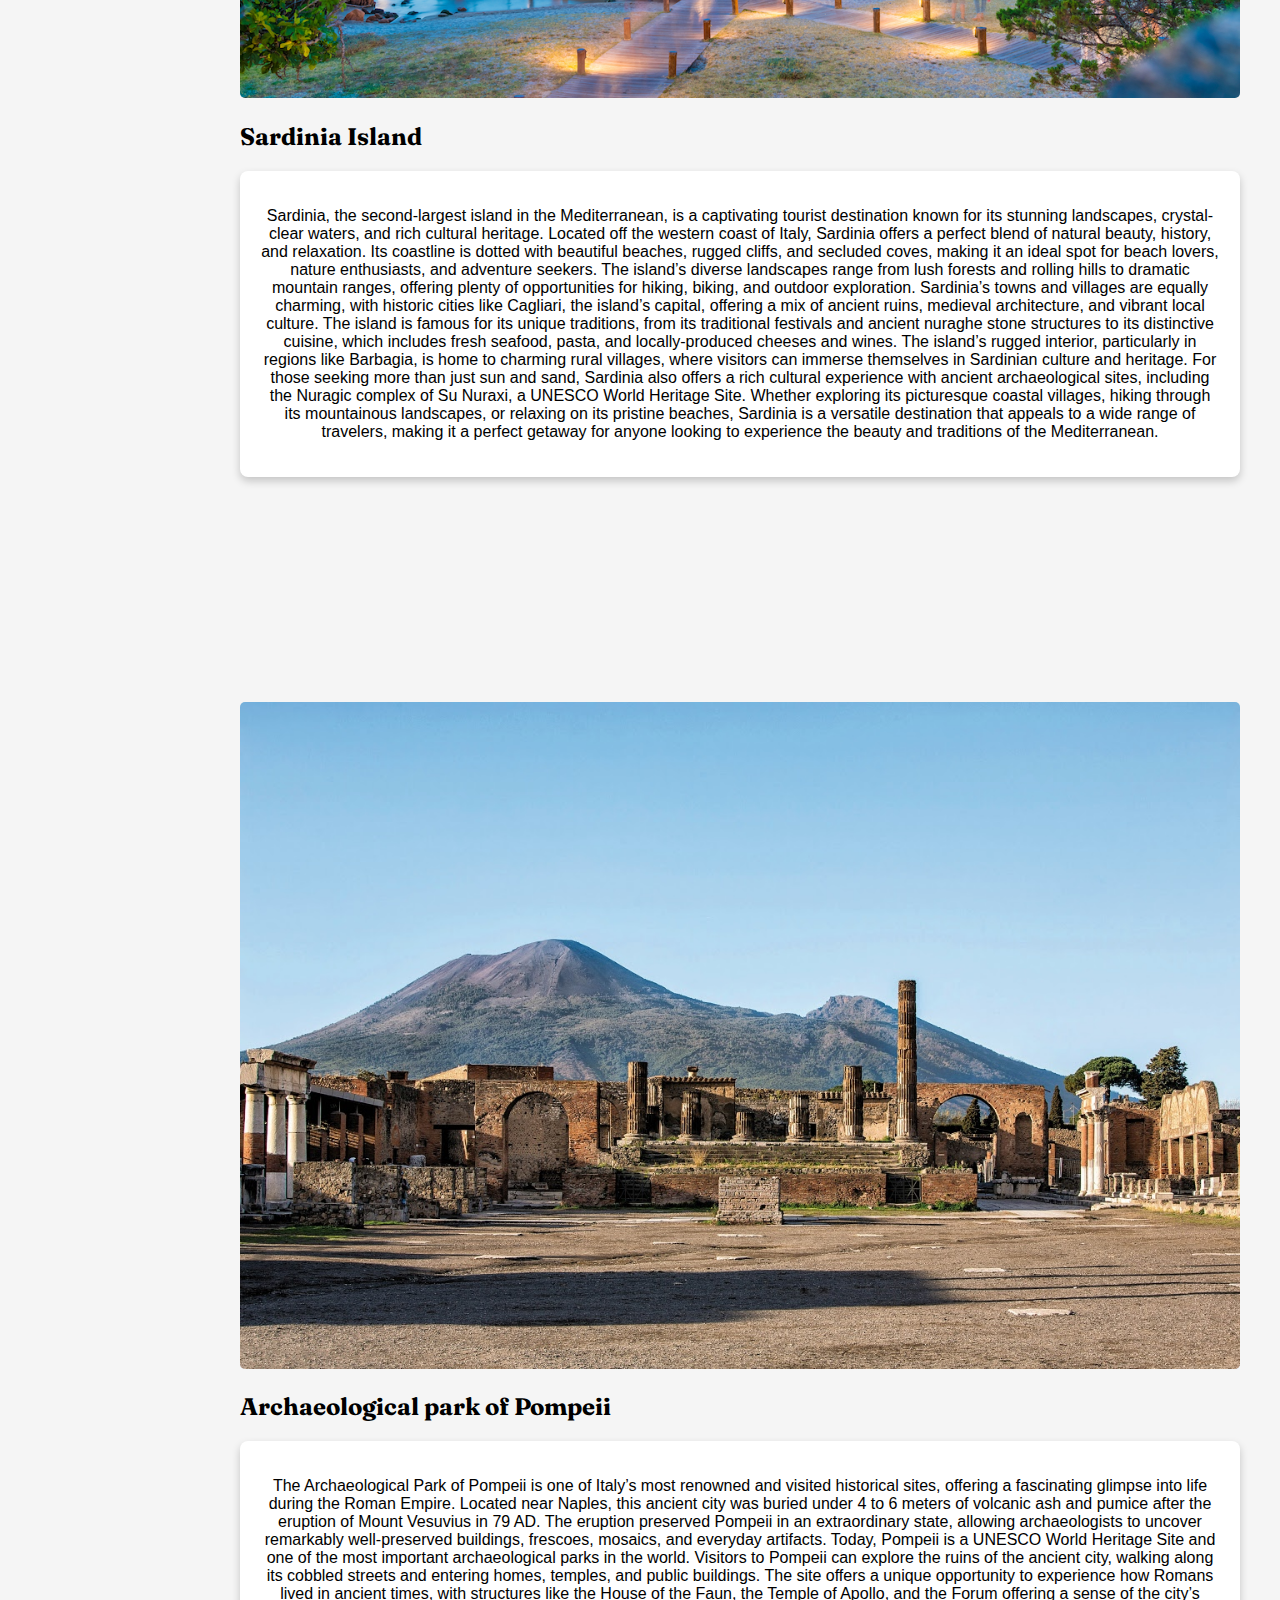
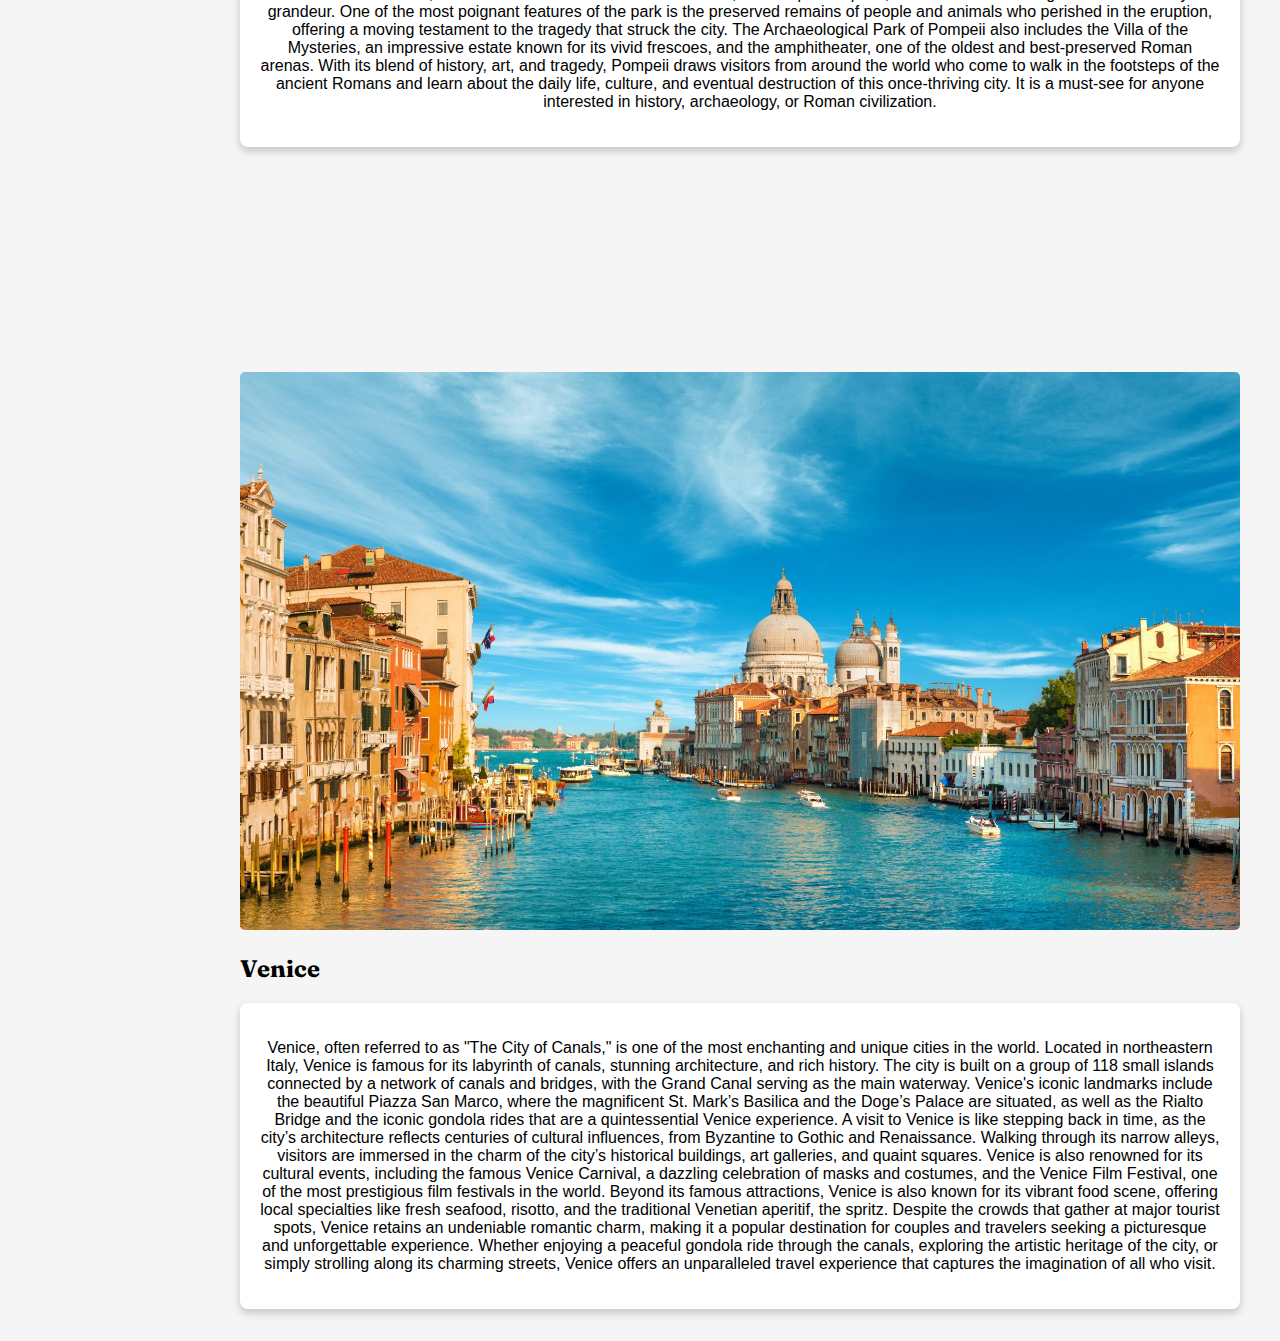
<file: Italy.html>
<!DOCTYPE html>
<html lang="en">
<head>
    <meta charset="UTF-8">
    <meta name="viewport" content="width=device-width, initial-scale=1.0">
    <title>Italy</title>
    <link rel="stylesheet" href="cardsstyle.css">
</head>
<body>
    <header>
        <div class="navbar">
            <div class="navbar-logo">
                <h1>Tourista</h1>
            </div>
            <ul class="navbar-menu">
                <li><a href="index.html#home">Home</a></li>
                <li><a href="index.html#destination">Destinations</a></li>
                <li><a href="index.html#about">About</a></li>
                <li><a href="index.html#contact">Contact</a></li>
                <li><button class="btn" onclick="redirectToLogin()">Login</button></li>
                <li><button class="btn" onclick="redirectToSignup()">Signup</button></li>
            </ul>
        </div>
    </header>
    <script>
        function redirectToLogin() {
            window.location.href = "login.html";
        }

        function redirectToSignup() {
            window.location.href = "signup.html";
        }
    </script>
    <header>
        <div class="container container_solid">
            <div class="title_wrapper">
                <h1>Italy</h1>
            </div>
        </div>
        <div class="container container_image" aria-hidden="true">
            <div class="title_wrapper">
                <h1>Italy</h1>
            </div>
        </div>
    </header>

    <section style="text-align: justify;">
        <h2>Italy - A Land of Ancient Wonders and Scenic Beauty</h2>
        <p>Italy is a country that captivates with its rich history, cultural heritage, and natural beauty, making it one of the most sought-after travel destinations in the world. From ancient ruins to stunning landscapes, Italy offers a unique blend of the old and the new. Among its most iconic landmarks is the Colosseum in Rome, an ancient amphitheater that stands as a testament to Roman engineering and gladiatorial combat. Built in the 1st century AD, the Colosseum once hosted brutal gladiatorial contests and public spectacles, and today it draws millions of visitors annually who come to admire its sheer size, historical significance, and remarkable preservation.

            Another iconic Roman structure is the Pantheon, a masterpiece of ancient architecture. Known for its awe-inspiring dome, which was the largest in the world when it was built, the Pantheon is one of the best-preserved monuments of ancient Rome. Its stunning oculus, which lets in natural light, and its grand portico with massive Corinthian columns are just a few of the features that showcase the ingenuity and skill of Roman architects. The Pantheon, which was originally built as a temple for all Roman gods, now serves as a church and is a must-see for those visiting Rome.
            
            The Leaning Tower of Pisa, located in the city of Pisa, is another world-famous Italian landmark that never fails to impress. This freestanding bell tower, part of the cathedral complex in the Piazza dei Miracoli, is famous for its unintended tilt, caused by unstable soil beneath its foundation. Visitors flock to Pisa to see this architectural anomaly and to capture the classic photo of "holding up" the leaning tower. Despite its tilt, the tower remains a marvel of medieval engineering, and it offers a fascinating glimpse into the challenges faced by builders in the past.
            
            For those seeking natural beauty, Sardinia Island is a breathtaking Mediterranean destination known for its pristine beaches, crystal-clear waters, and rugged landscapes. The island is home to some of the most beautiful beaches in Europe, such as Costa Smeralda, which boasts powdery white sands and turquoise waters. Sardinia's diverse landscapes offer opportunities for both relaxation and adventure, whether it’s lounging on the beach, hiking through the island’s mountainous terrain, or exploring its ancient ruins and coastal villages. Sardinia provides a perfect escape for those wanting to experience Italy's natural beauty in a more tranquil setting.
            
            The Archaeological Park of Pompeii is another must-visit site in Italy. This UNESCO World Heritage site allows visitors to step back in time to AD 79, when the ancient Roman city was buried by the eruption of Mount Vesuvius. The preserved ruins of Pompeii offer an unparalleled opportunity to explore ancient Roman life. Streets lined with houses, temples, baths, and even frescoes provide an incredible snapshot of daily life in the Roman Empire. Walking through the city, visitors can see ancient shops, homes, and public spaces that have been frozen in time for nearly two thousand years. The ruins of Pompeii are a powerful reminder of nature’s unpredictability and the fragility of human civilization.
            
            Italy’s diverse offerings, from the grandeur of Rome’s ancient monuments to the natural beauty of Sardinia’s beaches, make it a must-visit destination for travelers. The country’s combination of historical landmarks, cultural riches, and picturesque landscapes ensures there is something for every type of traveler, whether you're interested in history, art, architecture, or simply soaking up the beauty of the countryside. Each of these landmarks, combined with Italy’s vibrant culture and delicious cuisine, guarantees an unforgettable experience for those looking to explore one of the world’s most historic and beautiful countries.</p>

        <div class="card-grid">
            <div class="card">
                <img src="italy/colloseum.jpg" alt="Colosseum">
                <div class="info">
                    <h1>Colosseum</h1>
                    <p>An ancient Roman amphitheater in Rome, famous for its grandeur and gladiator history.</p>
                    <button><a href="#colosseum" style="text-decoration: none;">Read More</a></button>
                </div>
            </div>
            <div class="card">
                <img src="italy/pantheon.jpg" alt="Pantheon">
                <div class="info">
                    <h1>Pantheon</h1>
                    <p>A remarkably preserved Roman temple in Rome, renowned for its massive dome and oculus.</p>
                    <button><a href="#pantheon" style="text-decoration: none;">Read More</a></button>
                </div>
            </div>
            <div class="card">
                <img src="italy/pisa.jpg" alt="Tower of Pisa">
                <div class="info">
                    <h1>Tower of Pisa</h1>
                    <p>A uniquely tilted medieval bell tower in Pisa, famous worldwide for its lean.</p>
                    <button><a href="#pisa" style="text-decoration: none;">Read More</a></button>
                </div>
            </div>
            <div class="card">
                <img src="italy/sardenia.jpg" alt="Sardinia Island">
                <div class="info">
                    <h1>Sardinia Island</h1>
                    <p>A beautiful Mediterranean island known for its pristine beaches, rugged landscapes, and rich history.</p>
                    <button><a href="#island" style="text-decoration: none;">Read More</a></button>
                </div>
            </div>
            <div class="card">
                <img src="italy/pompeii.jpg" alt="Archaeological Park of Pompeii">
                <div class="info">
                    <h1>Archaeological Park of Pompeii</h1>
                    <p>The preserved ruins of an ancient Roman city near Naples, frozen in time by the eruption of Mount Vesuvius in AD 79.</p>
                    <button><a href="#park" style="text-decoration: none;">Read More</a></button>
                </div>
            </div>
            <div class="card">
                <img src="italy/venice.jpg" alt="Venice">
                <div class="info">
                    <h1>Venice</h1>
                    <p>A romantic and unique city built on canals, famous for its gondolas, historic architecture, and vibrant culture.</p>
                    <button><a href="#venice" style="text-decoration: none;">Read More</a></button>
                </div>
            </div>
        </div>
        <div>
            <div class="location" id="colosseum">
                <img src="italy/colloseum.jpg">
                <h2>Colosseum</h2>
                <div class="description">
                    <p>The Colosseum, located in the heart of Rome, is one of the most iconic landmarks in Italy and a must-visit destination for anyone exploring the Eternal City. This ancient amphitheater, also known as the Flavian Amphitheatre, was completed in 80 AD and once hosted gladiatorial contests, animal hunts, mock naval battles, and public spectacles. With a capacity of around 50,000 spectators, the Colosseum was the largest amphitheater in the Roman Empire and remains a symbol of Rome’s architectural and engineering prowess.

                        Visitors to the Colosseum can explore its vast interior, where they can walk through the tiers of seats, imagine the gladiatorial battles that once took place, and learn about the history of the venue through interactive exhibits. The Colosseum is often combined with a visit to the Roman Forum and Palatine Hill, both part of the same archaeological area, providing a deeper understanding of ancient Roman life. The site also offers stunning views of the surrounding area, including the Roman Forum, and is a great place for history enthusiasts to immerse themselves in the rich legacy of ancient Rome.
                        
                        In addition to its historical significance, the Colosseum is a major cultural attraction, drawing millions of visitors each year. It is particularly captivating at night, when the monument is illuminated, casting a magical glow over the surrounding city. As one of the most recognizable landmarks in the world, a visit to the Colosseum offers an unforgettable glimpse into ancient Roman culture and an opportunity to stand in awe of one of history’s most remarkable architectural feats.</p>
         </div>  
         <div class="location" id="pantheon">
            <img src="italy/pantheon.jpg">
            <h2>Pantheon</h2>
            <div class="description">
                <p>The Pantheon, one of Rome's most famous and well-preserved ancient monuments, is a must-see for anyone visiting the city. Originally built as a temple to all the Roman gods around 27 BC and later converted into a Christian church, the Pantheon stands as a remarkable testament to Roman architecture and engineering. Its massive domed roof, with a central opening (oculus) that allows natural light to illuminate the interior, is a marvel of ancient construction and engineering. The building’s impressive design has inspired architecture for centuries, influencing structures like St. Peter's Basilica in Vatican City.

                    Visitors to the Pantheon can marvel at its grand interior, where the oculus and the harmonious design of the space create a sense of awe and serenity. The Pantheon’s rotunda is surrounded by niches that once housed statues of Roman gods, and today it serves as the resting place for several notable figures, including the painter Raphael and several Italian kings. The simplicity and elegance of the structure, along with its rich history, make the Pantheon a unique and peaceful spot in the middle of Rome's bustling historic center.
                    
                    Aside from its architectural beauty, the Pantheon is an active place of worship, with mass services held regularly, which adds to its cultural and spiritual significance. Located in the lively Piazza della Rotonda, it is surrounded by charming cafés and shops, making it a perfect place to take a break and enjoy the atmosphere of Rome. Whether you're a history enthusiast, an architecture lover, or simply exploring the heart of the city, the Pantheon offers an unforgettable experience that showcases the grandeur of ancient Rome.</p>
     </div>  
     <div class="location" id="pisa">
        <img src="italy/pisa.jpg">
        <h2>Leaning Tower of Pisa</h2>
        <div class="description">
            <p>The Leaning Tower of Pisa is one of the most famous landmarks in the world, attracting millions of tourists to the city of Pisa in Tuscany, Italy. Known for its unintended tilt, the tower stands as a remarkable feat of medieval engineering. Completed in the 14th century, the tower is part of the Pisa Cathedral complex, and it was originally intended to be a freestanding bell tower. However, due to a weak foundation and the soft soil beneath it, the tower began to lean shortly after construction began, giving it its unique and iconic tilt.

                Tourists flock to the Leaning Tower of Pisa to see its famous slant up close and to take the classic photo of “holding up” the tower. Visitors can climb the 294 steps of the tower to reach the top and enjoy panoramic views of the surrounding city and the Piazza dei Miracoli (Square of Miracles), where the tower is located. The surrounding cathedral and baptistery are also architectural wonders, with beautiful facades and intricate interiors that offer a deeper look into the history of Pisa and its significance in medieval Italy.
                
                In recent years, extensive restoration work has been done to stabilize the tower and reduce the tilt, ensuring it remains a safe and enduring symbol of the city. The Leaning Tower of Pisa is more than just a quirky tourist attraction; it is a part of a UNESCO World Heritage Site and a significant part of Italy's cultural and historical heritage. Whether marveling at its engineering, climbing to the top, or simply taking in the beauty of the surrounding area, the Leaning Tower of Pisa offers a memorable and unique experience for visitors from around the globe.</p>
 </div>  
 <div class="location" id="island">
    <img src="italy/sardenia.jpg">
    <h2>Sardinia Island</h2>
    <div class="description">
        <p>Sardinia, the second-largest island in the Mediterranean, is a captivating tourist destination known for its stunning landscapes, crystal-clear waters, and rich cultural heritage. Located off the western coast of Italy, Sardinia offers a perfect blend of natural beauty, history, and relaxation. Its coastline is dotted with beautiful beaches, rugged cliffs, and secluded coves, making it an ideal spot for beach lovers, nature enthusiasts, and adventure seekers. The island’s diverse landscapes range from lush forests and rolling hills to dramatic mountain ranges, offering plenty of opportunities for hiking, biking, and outdoor exploration.

            Sardinia’s towns and villages are equally charming, with historic cities like Cagliari, the island’s capital, offering a mix of ancient ruins, medieval architecture, and vibrant local culture. The island is famous for its unique traditions, from its traditional festivals and ancient nuraghe stone structures to its distinctive cuisine, which includes fresh seafood, pasta, and locally-produced cheeses and wines. The island’s rugged interior, particularly in regions like Barbagia, is home to charming rural villages, where visitors can immerse themselves in Sardinian culture and heritage.
            
            For those seeking more than just sun and sand, Sardinia also offers a rich cultural experience with ancient archaeological sites, including the Nuragic complex of Su Nuraxi, a UNESCO World Heritage Site. Whether exploring its picturesque coastal villages, hiking through its mountainous landscapes, or relaxing on its pristine beaches, Sardinia is a versatile destination that appeals to a wide range of travelers, making it a perfect getaway for anyone looking to experience the beauty and traditions of the Mediterranean.</p>
</div>  
<div class="location" id="park">
<img src="italy/pompeii.jpg">
<h2>Archaeological park of Pompeii</h2>
<div class="description">
    <p>The Archaeological Park of Pompeii is one of Italy’s most renowned and visited historical sites, offering a fascinating glimpse into life during the Roman Empire. Located near Naples, this ancient city was buried under 4 to 6 meters of volcanic ash and pumice after the eruption of Mount Vesuvius in 79 AD. The eruption preserved Pompeii in an extraordinary state, allowing archaeologists to uncover remarkably well-preserved buildings, frescoes, mosaics, and everyday artifacts. Today, Pompeii is a UNESCO World Heritage Site and one of the most important archaeological parks in the world.

        Visitors to Pompeii can explore the ruins of the ancient city, walking along its cobbled streets and entering homes, temples, and public buildings. The site offers a unique opportunity to experience how Romans lived in ancient times, with structures like the House of the Faun, the Temple of Apollo, and the Forum offering a sense of the city’s grandeur. One of the most poignant features of the park is the preserved remains of people and animals who perished in the eruption, offering a moving testament to the tragedy that struck the city.
        
        The Archaeological Park of Pompeii also includes the Villa of the Mysteries, an impressive estate known for its vivid frescoes, and the amphitheater, one of the oldest and best-preserved Roman arenas. With its blend of history, art, and tragedy, Pompeii draws visitors from around the world who come to walk in the footsteps of the ancient Romans and learn about the daily life, culture, and eventual destruction of this once-thriving city. It is a must-see for anyone interested in history, archaeology, or Roman civilization.</p>
</div>  
<div class="location" id="venice">
<img src="italy/venice.jpg">
<h2>Venice</h2>
<div class="description">
<p>Venice, often referred to as "The City of Canals," is one of the most enchanting and unique cities in the world. Located in northeastern Italy, Venice is famous for its labyrinth of canals, stunning architecture, and rich history. The city is built on a group of 118 small islands connected by a network of canals and bridges, with the Grand Canal serving as the main waterway. Venice's iconic landmarks include the beautiful Piazza San Marco, where the magnificent St. Mark’s Basilica and the Doge’s Palace are situated, as well as the Rialto Bridge and the iconic gondola rides that are a quintessential Venice experience.

    A visit to Venice is like stepping back in time, as the city’s architecture reflects centuries of cultural influences, from Byzantine to Gothic and Renaissance. Walking through its narrow alleys, visitors are immersed in the charm of the city’s historical buildings, art galleries, and quaint squares. Venice is also renowned for its cultural events, including the famous Venice Carnival, a dazzling celebration of masks and costumes, and the Venice Film Festival, one of the most prestigious film festivals in the world.
    
    Beyond its famous attractions, Venice is also known for its vibrant food scene, offering local specialties like fresh seafood, risotto, and the traditional Venetian aperitif, the spritz. Despite the crowds that gather at major tourist spots, Venice retains an undeniable romantic charm, making it a popular destination for couples and travelers seeking a picturesque and unforgettable experience. Whether enjoying a peaceful gondola ride through the canals, exploring the artistic heritage of the city, or simply strolling along its charming streets, Venice offers an unparalleled travel experience that captures the imagination of all who visit.</p>
</div>  


</body>
</html>
</file>
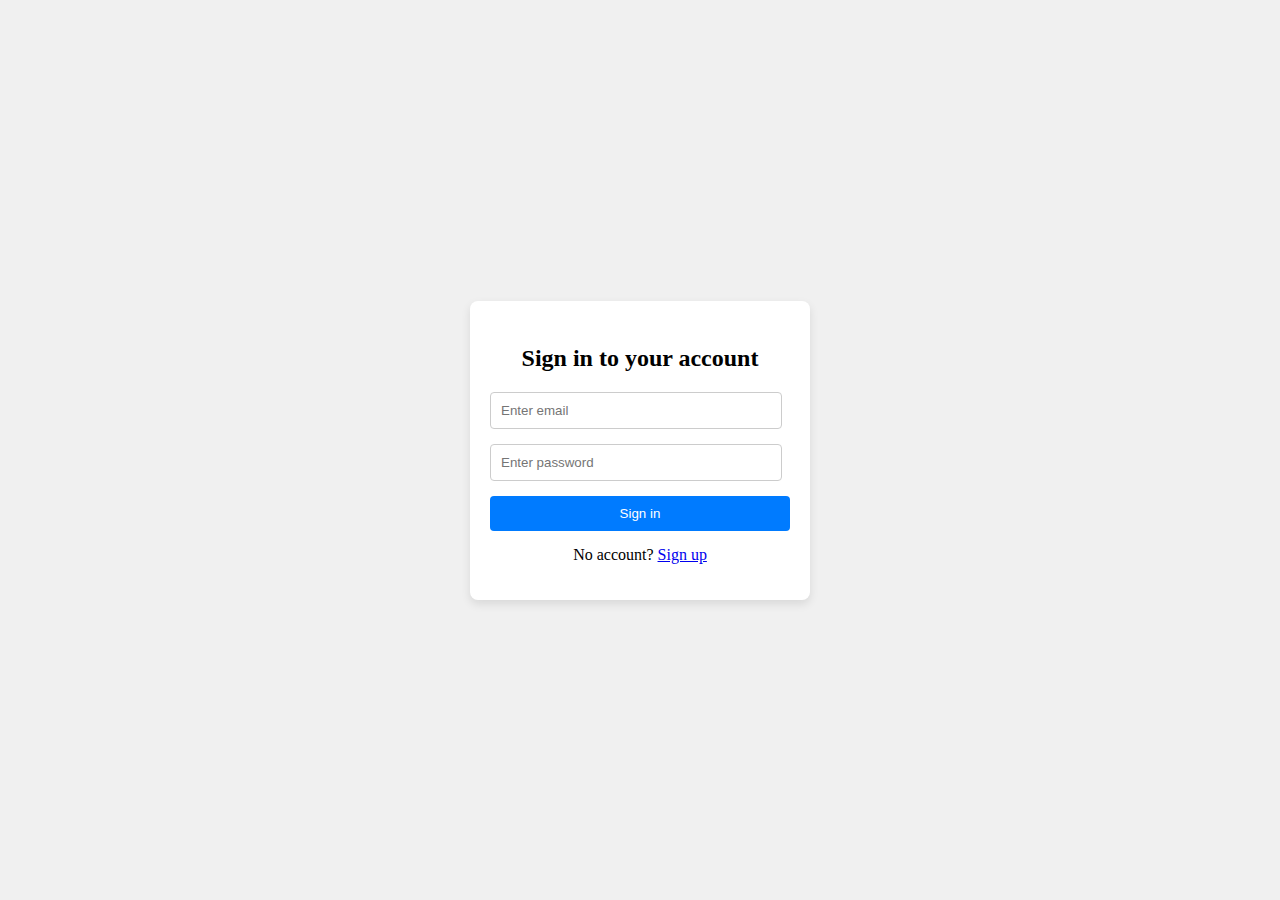
<file: login.html>
<!DOCTYPE html>
<html lang="en">
<head>
    <meta charset="UTF-8">
    <meta name="viewport" content="width=device-width, initial-scale=1.0">
    <title>Sign In</title>
    <link rel="stylesheet" href="button.css">
</head>
<body>
    <div class="login-container">
        <form class="login-form">
            <p class="login-title">Sign in to your account</p>
            <div class="input-group">
                <input type="email" placeholder="Enter email" required>
                <span></span>
            </div>
            <div class="input-group">
                <input type="password" placeholder="Enter password" required>
            </div>
            <button type="submit" class="login-button">Sign in</button>
            <p class="register-link">
                No account? <a href="signup.html">Sign up</a>
            </p>
        </form>
    </div>
</body>
</html>
</file>
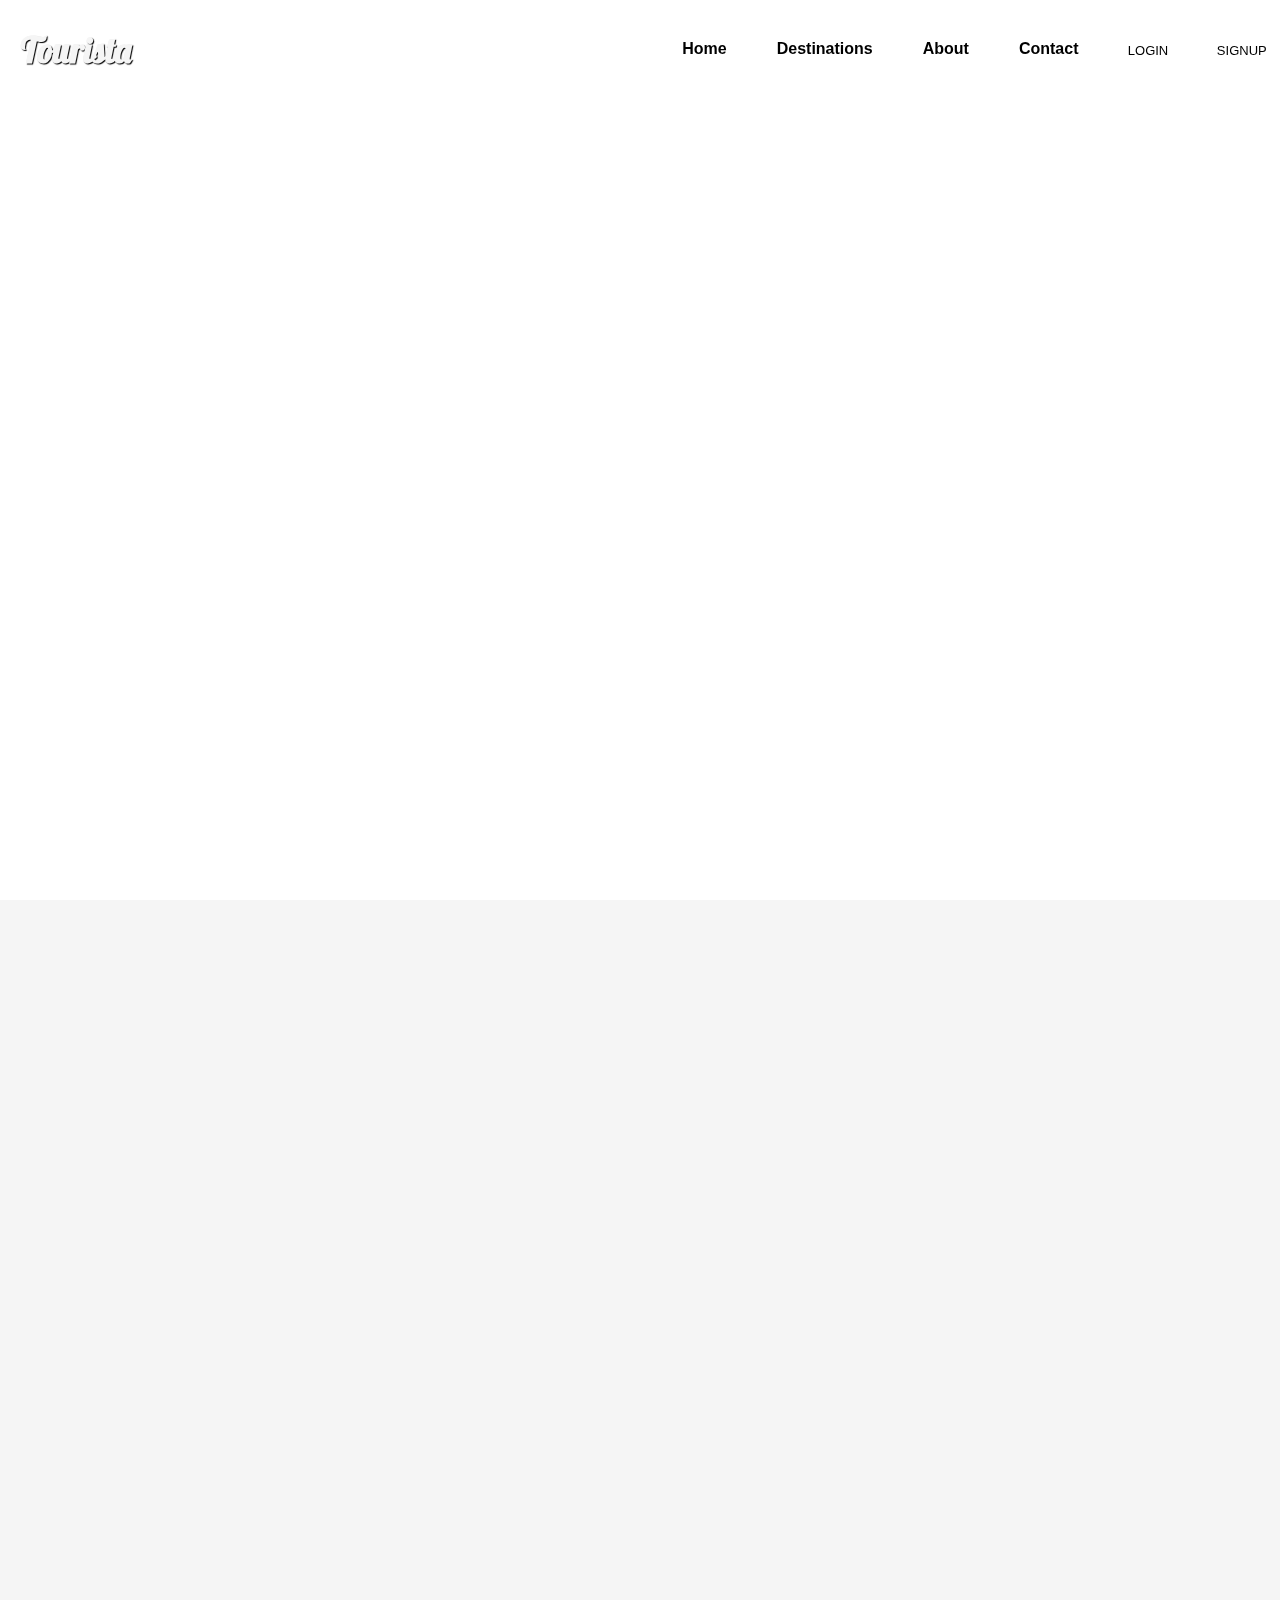
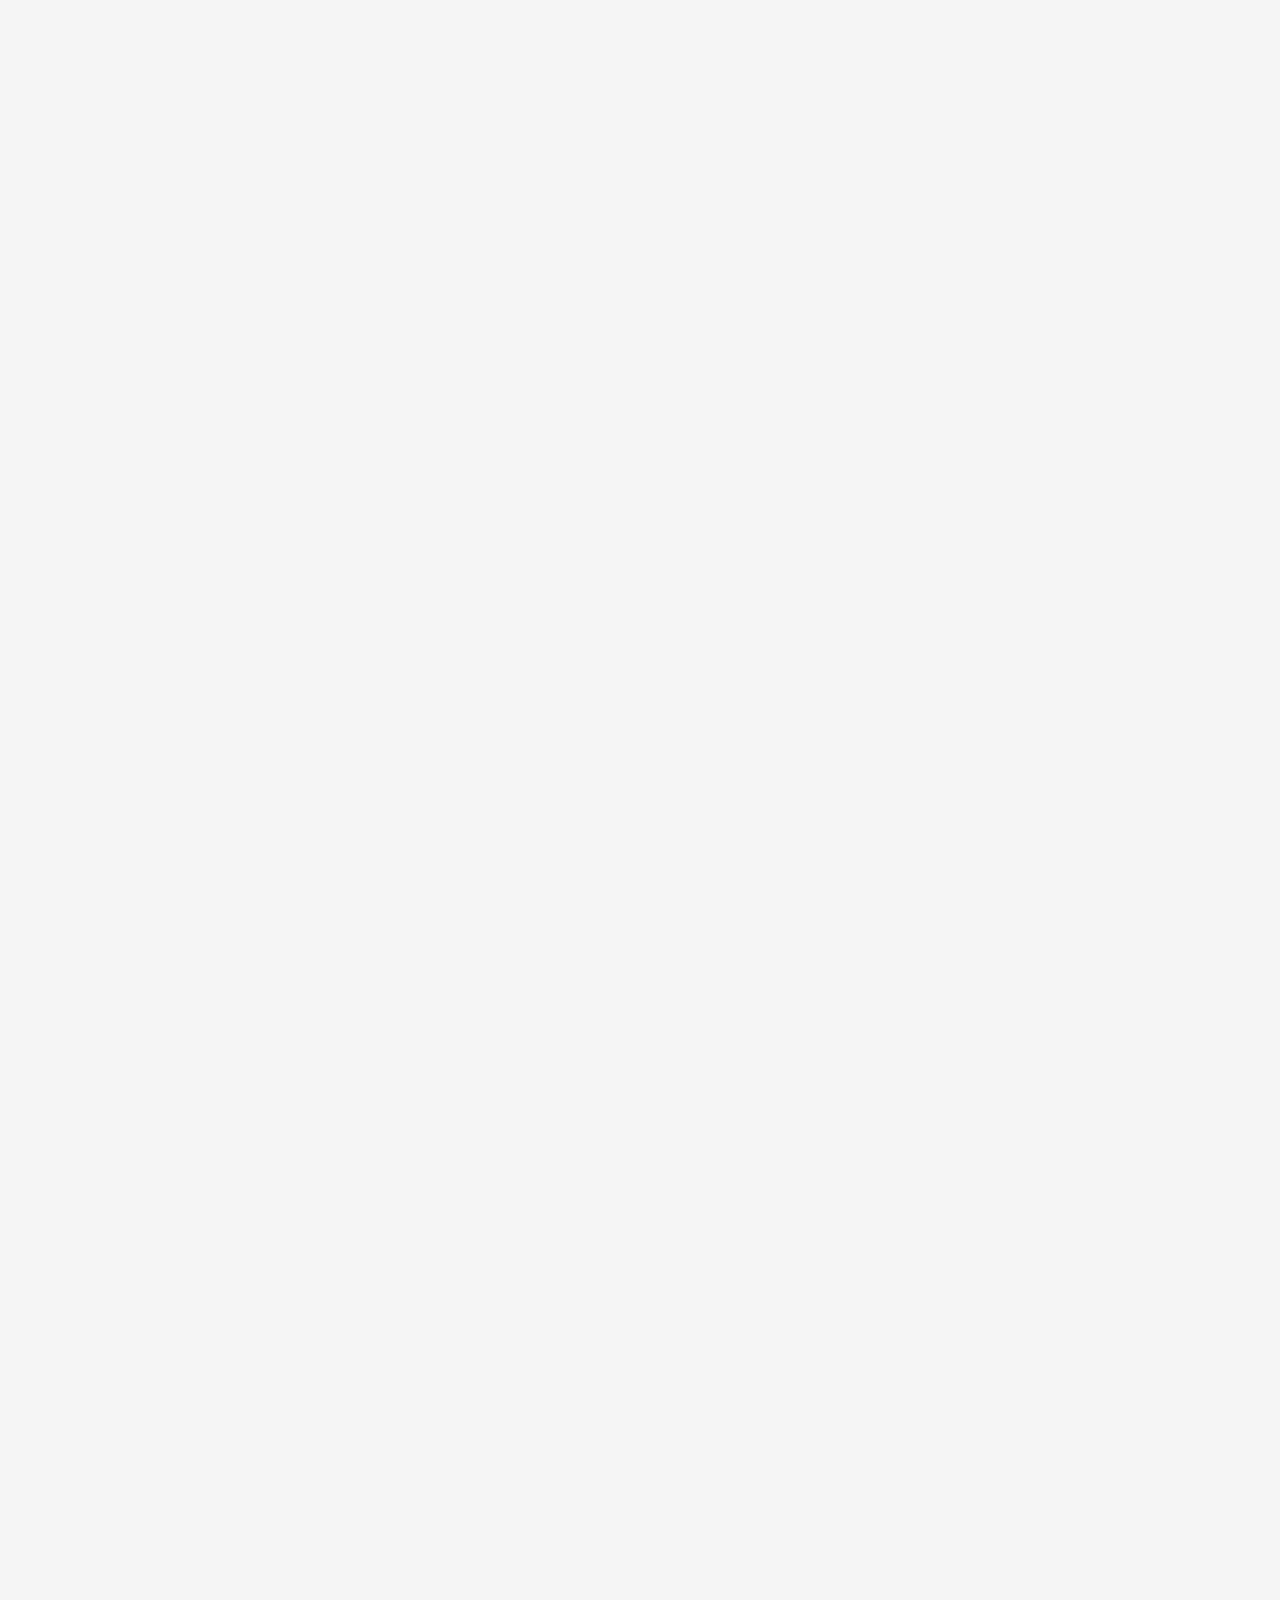
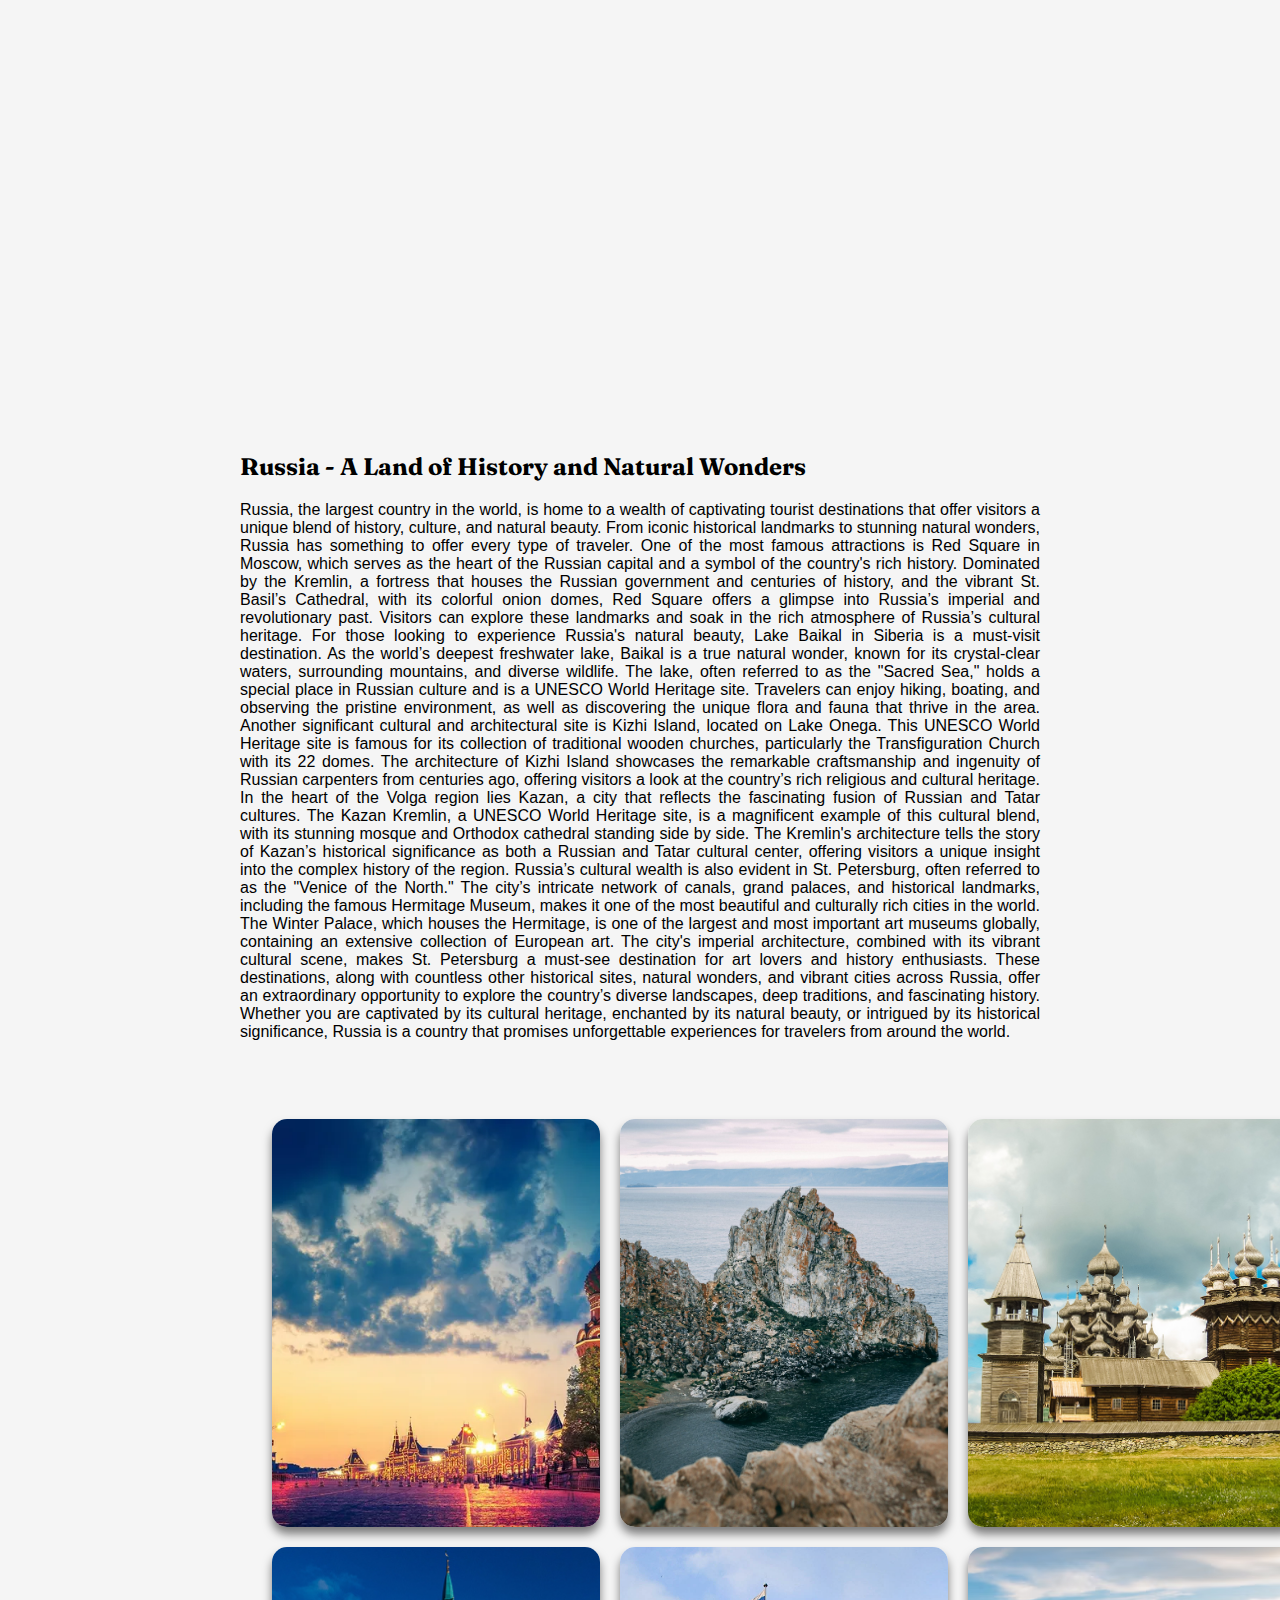
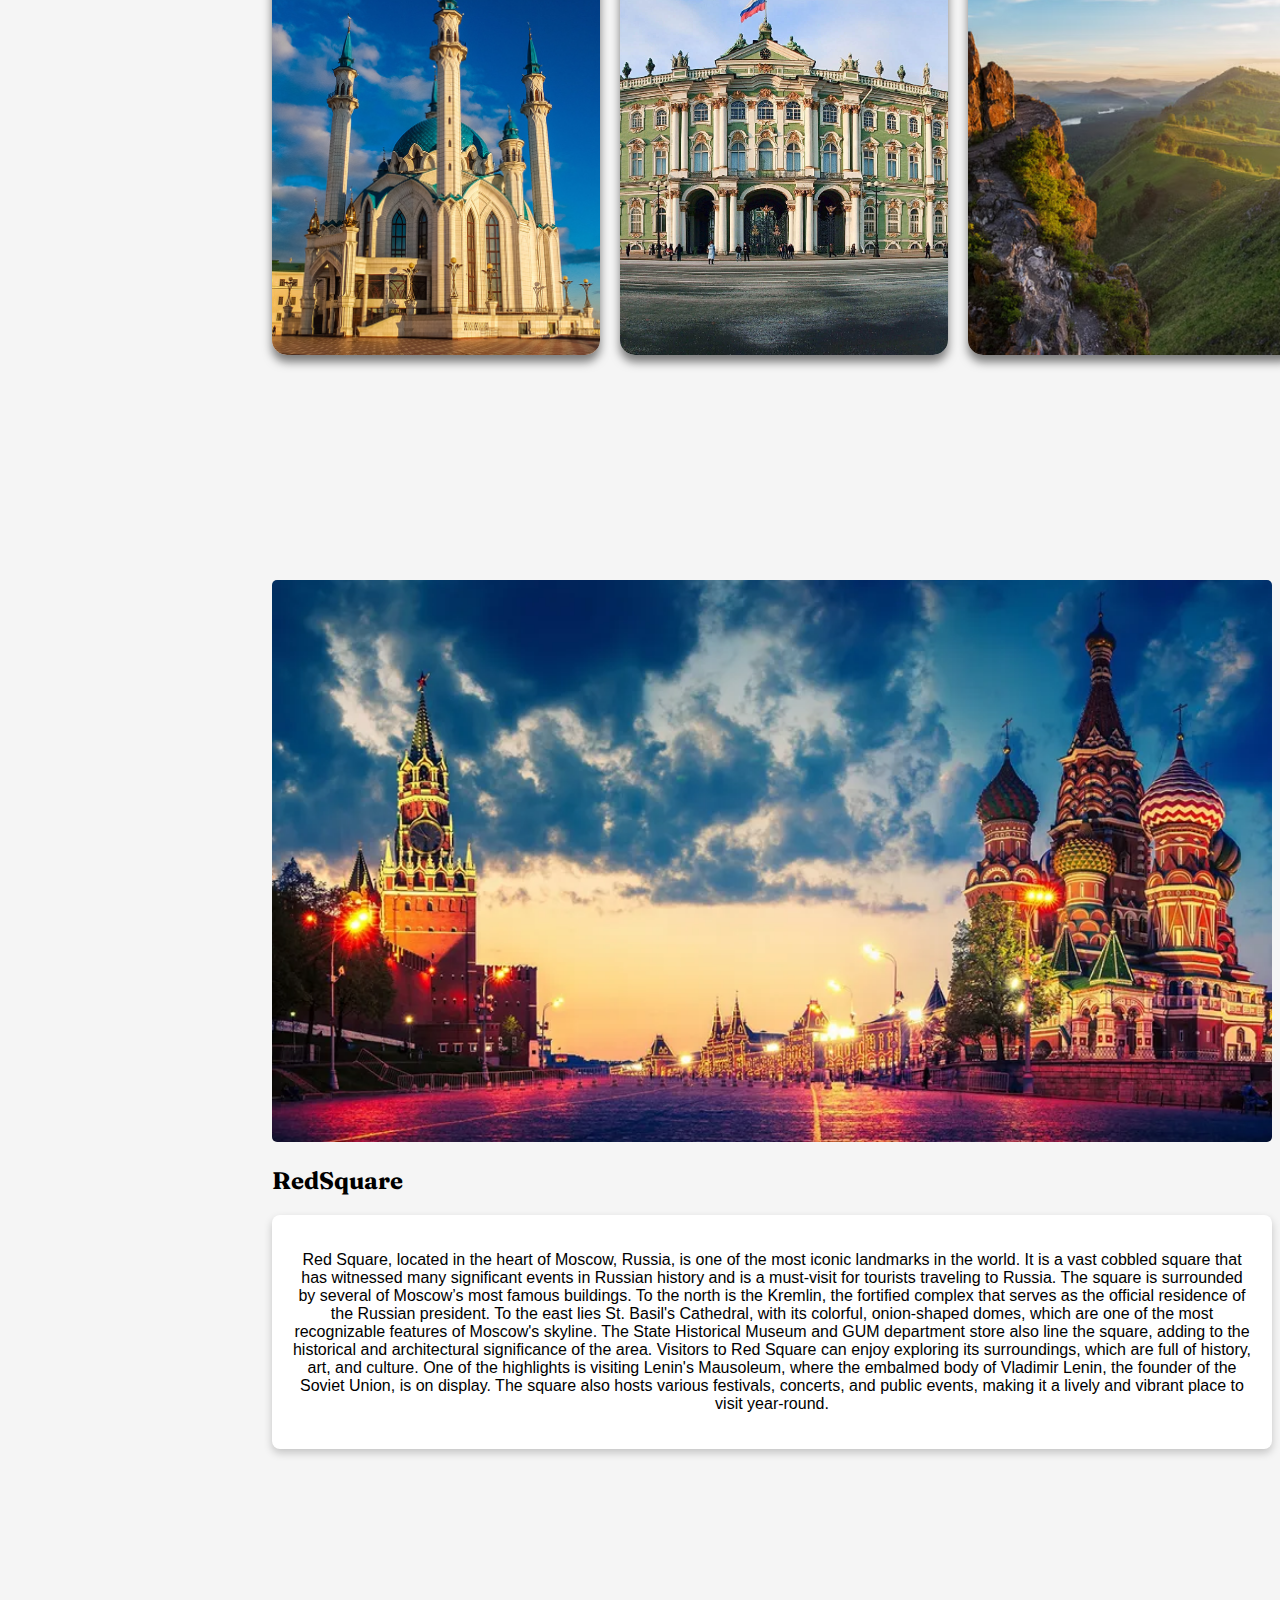
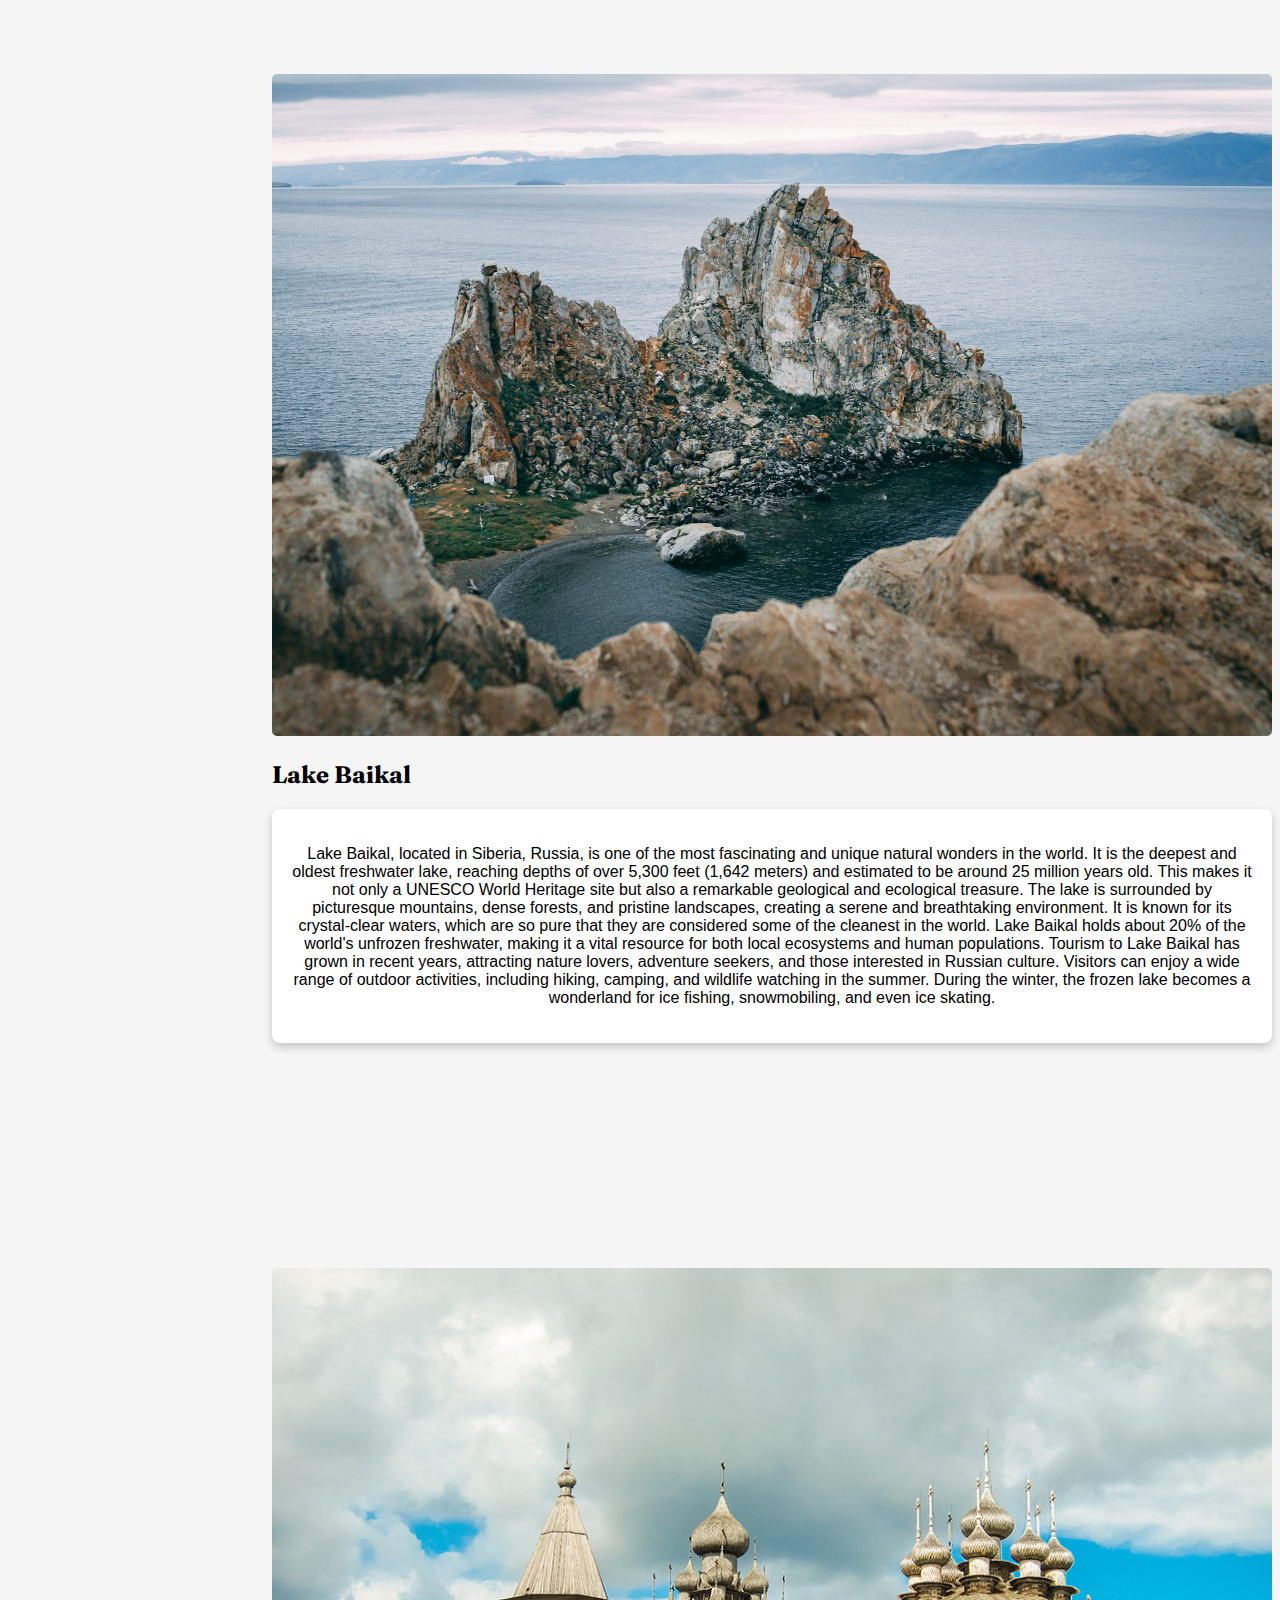
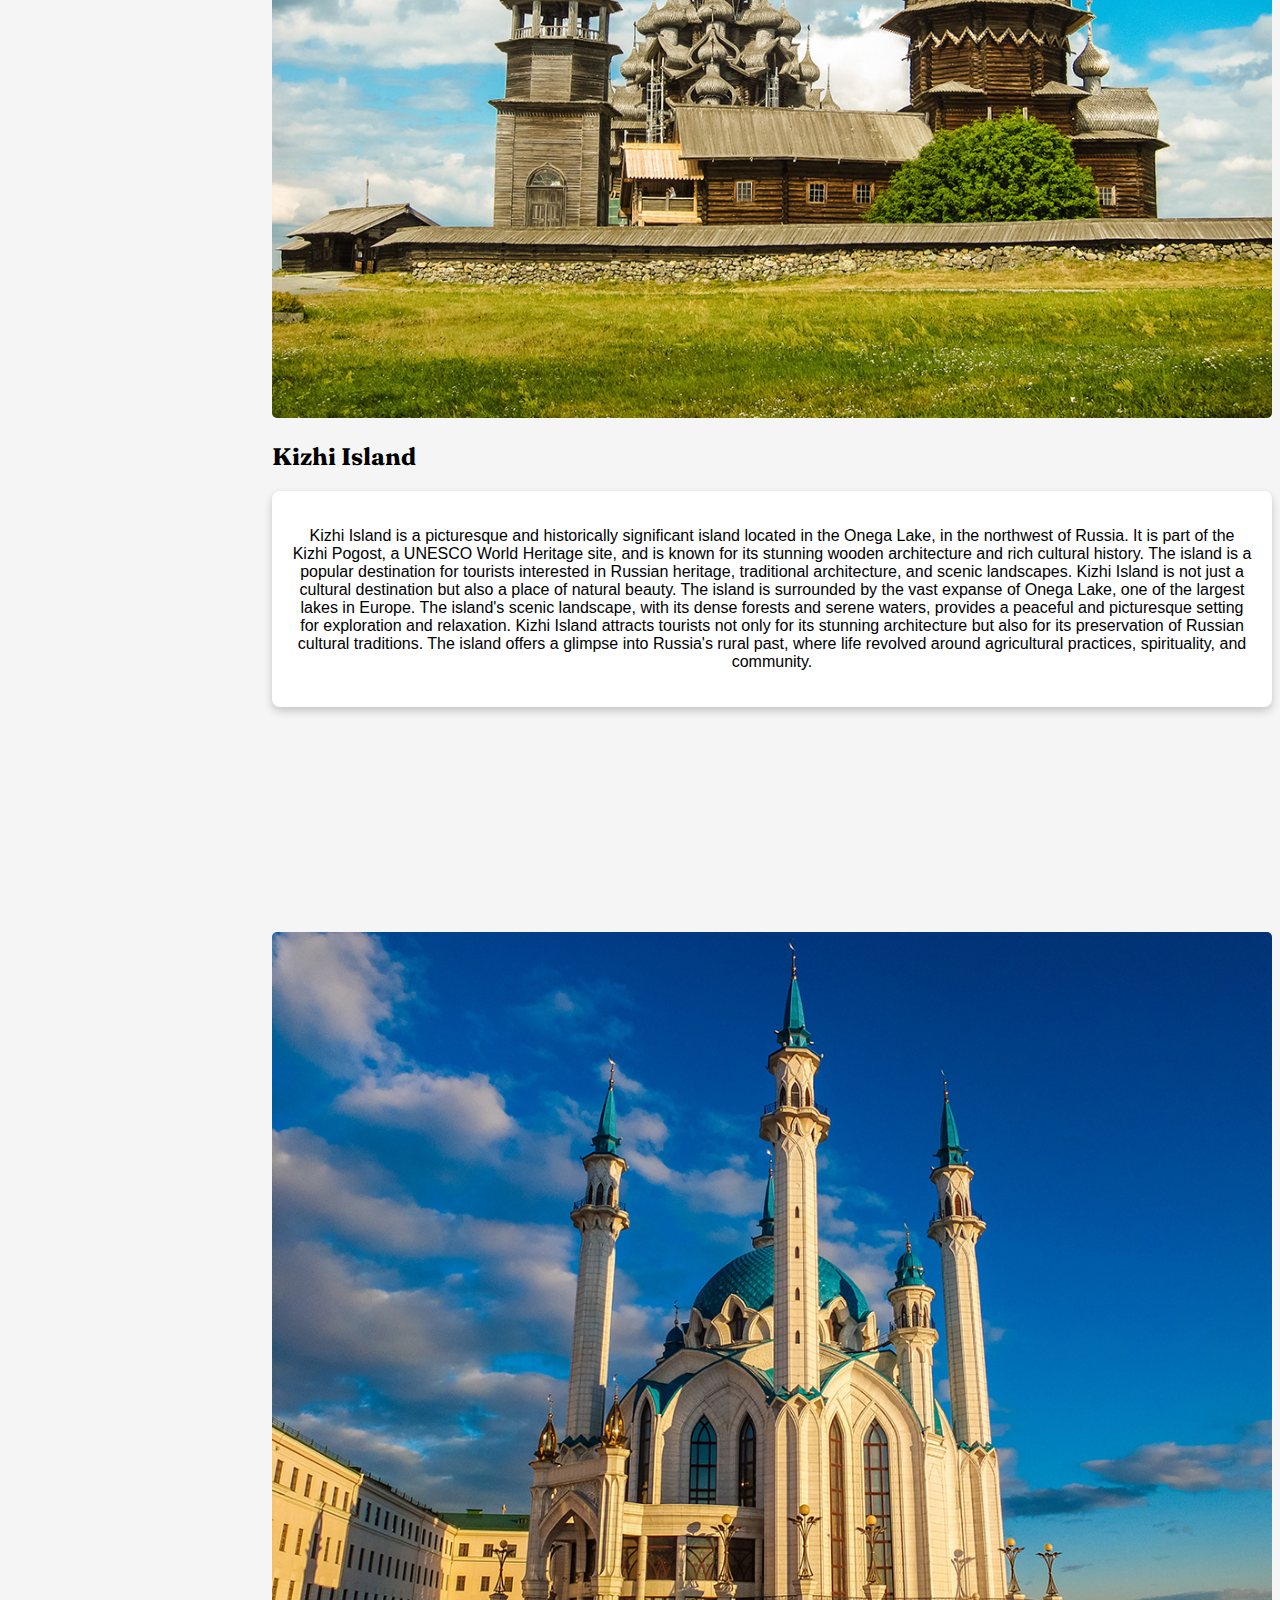
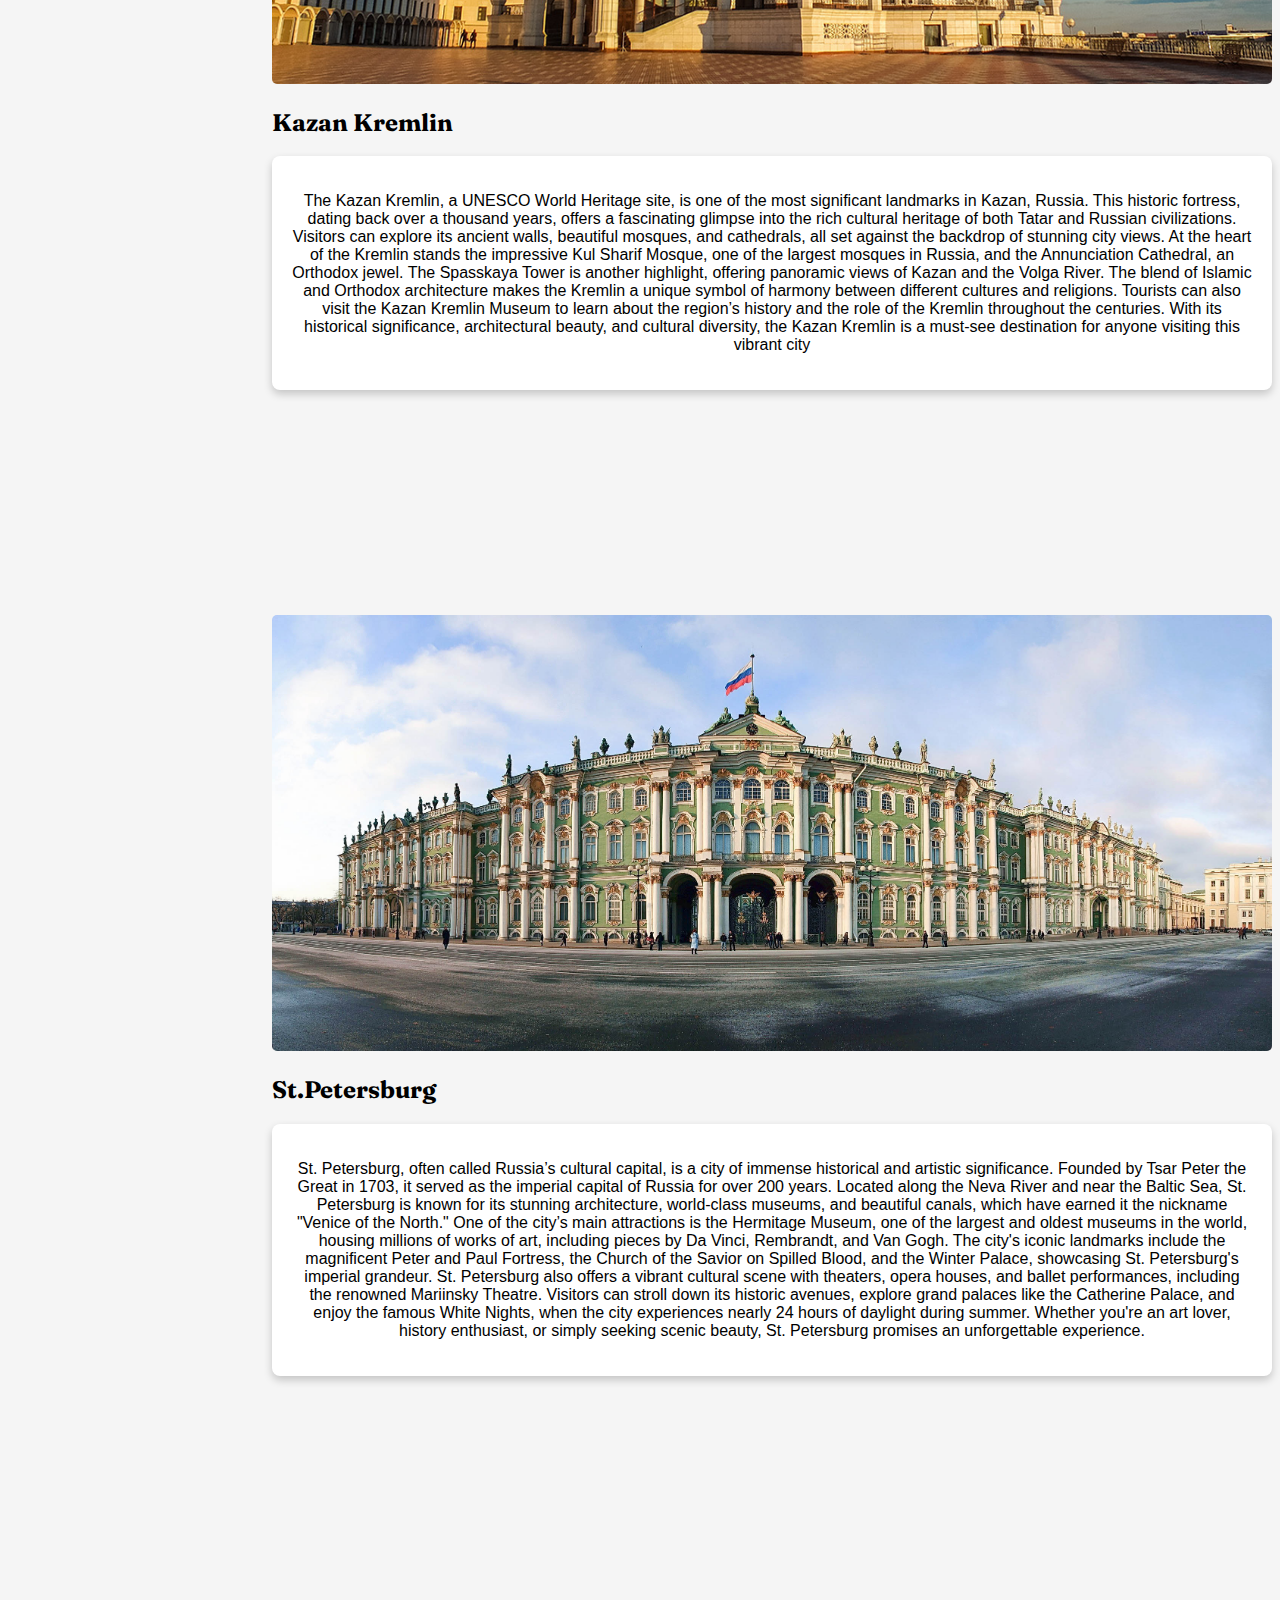
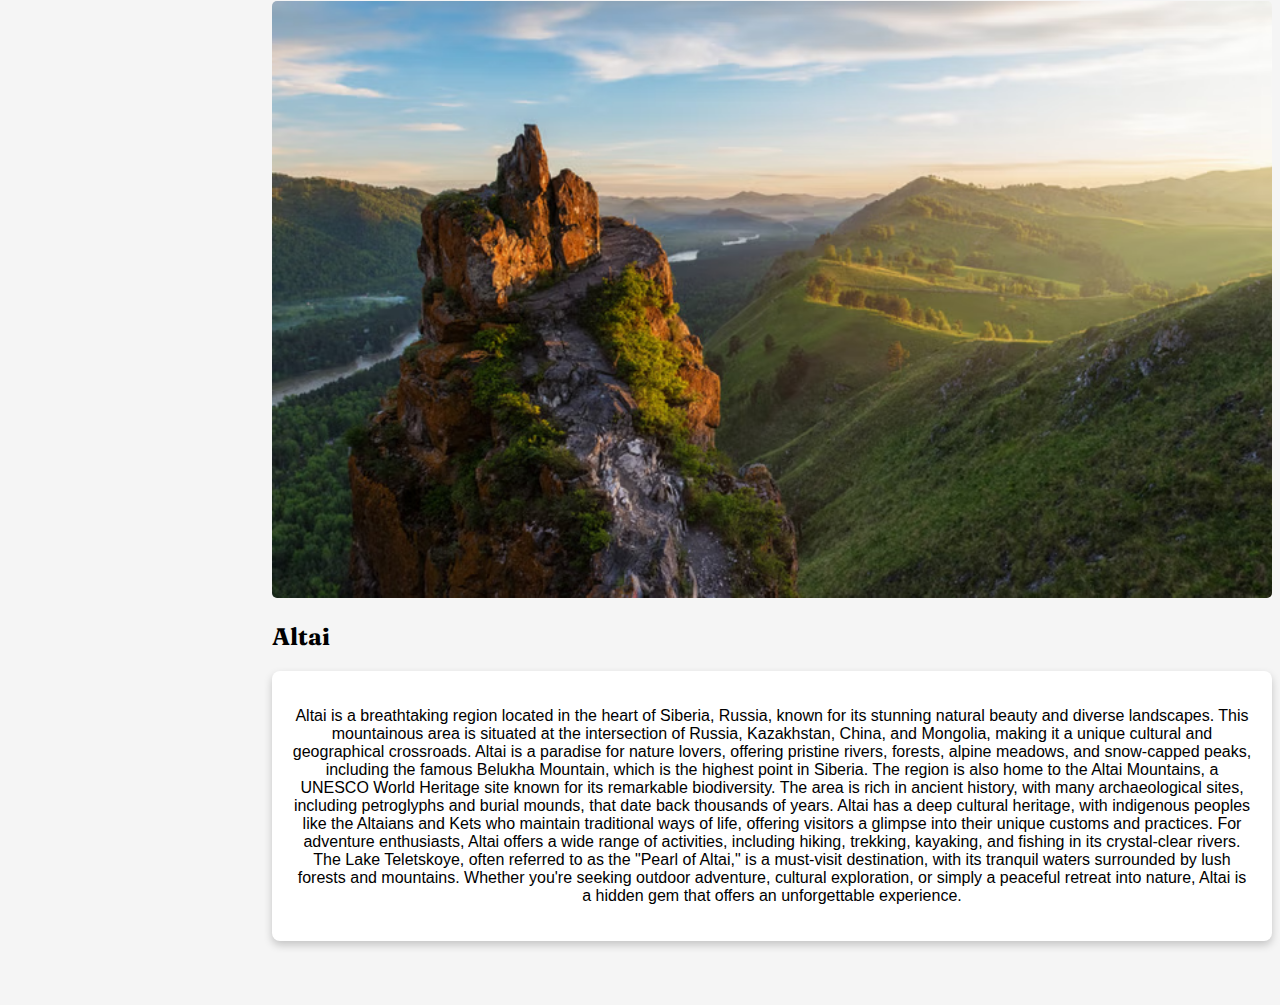
<file: Russia.html>
<!DOCTYPE html>
<html lang="en">
<head>
    <meta charset="UTF-8">
    <meta name="viewport" content="width=device-width, initial-scale=1.0">
    <title>Russia</title>
    <link rel="stylesheet" href="cardsstyle.css">
 
</head>
<body>
    <header>
        <div class="navbar">
            <div class="navbar-logo">
                <h1>Tourista</h1>
            </div>
            <ul class="navbar-menu">
                <li><a href="index.html#home">Home</a></li>
                <li><a href="index.html#destination">Destinations</a></li>
                <li><a href="index.html#about">About</a></li>
                <li><a href="index.html#contact">Contact</a></li>
                <li><button class="btn" onclick="redirectToLogin()">Login</button></li>
                <li><button class="btn" onclick="redirectToSignup()">Signup</button></li>
            </ul>
        </div>
    </header>
    <script>
        function redirectToLogin() {
            window.location.href = "login.html";
        }

        function redirectToSignup() {
            window.location.href = "signup.html";
        }
    </script>
    <header>
        <div class="container container_solid">
            <div class="title_wrapper">
                <h1>Russia</h1>
            </div>
        </div>
        <div class="container container_image" aria-hidden="true">
            <div class="title_wrapper">
                <h1>Russia</h1>
            </div>
        </div>

    </header>

    <section style="text-align: justify;">
        <h2> Russia - A Land of History and Natural Wonders</h2>
        <p>
        Russia, the largest country in the world, is home to a wealth of captivating tourist destinations that offer visitors a unique blend of history, culture, and natural beauty. From iconic historical landmarks to stunning natural wonders, Russia has something to offer every type of traveler. One of the most famous attractions is Red Square in Moscow, which serves as the heart of the Russian capital and a symbol of the country's rich history. Dominated by the Kremlin, a fortress that houses the Russian government and centuries of history, and the vibrant St. Basil’s Cathedral, with its colorful onion domes, Red Square offers a glimpse into Russia’s imperial and revolutionary past. Visitors can explore these landmarks and soak in the rich atmosphere of Russia’s cultural heritage.

For those looking to experience Russia's natural beauty, Lake Baikal in Siberia is a must-visit destination. As the world’s deepest freshwater lake, Baikal is a true natural wonder, known for its crystal-clear waters, surrounding mountains, and diverse wildlife. The lake, often referred to as the "Sacred Sea," holds a special place in Russian culture and is a UNESCO World Heritage site. Travelers can enjoy hiking, boating, and observing the pristine environment, as well as discovering the unique flora and fauna that thrive in the area.

Another significant cultural and architectural site is Kizhi Island, located on Lake Onega. This UNESCO World Heritage site is famous for its collection of traditional wooden churches, particularly the Transfiguration Church with its 22 domes. The architecture of Kizhi Island showcases the remarkable craftsmanship and ingenuity of Russian carpenters from centuries ago, offering visitors a look at the country’s rich religious and cultural heritage.

In the heart of the Volga region lies Kazan, a city that reflects the fascinating fusion of Russian and Tatar cultures. The Kazan Kremlin, a UNESCO World Heritage site, is a magnificent example of this cultural blend, with its stunning mosque and Orthodox cathedral standing side by side. The Kremlin's architecture tells the story of Kazan’s historical significance as both a Russian and Tatar cultural center, offering visitors a unique insight into the complex history of the region.

Russia’s cultural wealth is also evident in St. Petersburg, often referred to as the "Venice of the North." The city’s intricate network of canals, grand palaces, and historical landmarks, including the famous Hermitage Museum, makes it one of the most beautiful and culturally rich cities in the world. The Winter Palace, which houses the Hermitage, is one of the largest and most important art museums globally, containing an extensive collection of European art. The city's imperial architecture, combined with its vibrant cultural scene, makes St. Petersburg a must-see destination for art lovers and history enthusiasts.

These destinations, along with countless other historical sites, natural wonders, and vibrant cities across Russia, offer an extraordinary opportunity to explore the country’s diverse landscapes, deep traditions, and fascinating history. Whether you are captivated by its cultural heritage, enchanted by its natural beauty, or intrigued by its historical significance, Russia is a country that promises unforgettable experiences for travelers from around the world.</p>
    <section class="cards-section">
        <div class="card-grid">
            <div class="card">
                <img src="russia/RedSquare.webp" alt="RedSquare">
                <div class="info">
                    <h1>RedSquare</h1>
                    <p>
                        Red Square in Moscow, Russia, is a historic and iconic plaza, surrounded by landmarks like the Kremlin, St. Basil's Cathedral, and the State Historical Museum, symbolizing the country's political and cultural heritage.</p>
                        <button><a href="#red" style="text-decoration: none;">Read More</a></button>
                </div>
            </div>

            <div class="card">
                <img src="russia/baikal.jpg" alt="Lake Baikal">
                <div class="info">
                    <h1>Lake Baikal</h1>
                    <p>
                        Lake Baikal, located in Siberia, Russia, is the world's deepest and oldest freshwater lake, known for its crystal-clear waters, unique biodiversity, and stunning natural beauty.</p>
                        <button><a href="#baikal" style="text-decoration: none;">Read More</a></button>
                </div>
            </div>

            <div class="card">
                <img src="russia/kizhi.jpg" alt="Kizhi island">
                <div class="info">
                    <h1>Kizhi island</h1>
                    <p>Kizhi Island, located in Lake Onega, Russia, is renowned for its well-preserved wooden architecture, including the iconic Kizhi Pogost, a UNESCO World Heritage site, showcasing traditional Russian carpentry.</p>
                    <button><a href="#kizhi" style="text-decoration: none;">Read More</a></button>
                </div>
            </div>
            <div class="card">
                <img src="russia/kazan.jpg" alt="Kazan Kremlin">
                <div class="info">
                    <h1>Kazan Kremlin</h1>
                    <p>The Kazan Kremlin, located in the heart of Kazan, Russia, is a historic fortress and UNESCO World Heritage site, blending Russian and Tatar architectural styles, with notable landmarks like the Kul Sharif Mosque and the Annunciation Cathedral.</p>
                    <button><a href="#kazan" style="text-decoration: none;">Read More</a></button>
                </div>
            </div>

            <div class="card">
                <img src="russia/petersburg.jpeg" alt="St.Petersburg">
                <div class="info">
                    <h1>St.Petersburg</h1>
                    <p>
                        St. Petersburg, Russia, is a cultural hub known for its stunning canals, historic architecture, and world-class museums, including the Hermitage, making it a UNESCO World Heritage site and one of Europe's most beautiful cities.</p>
                        <button><a href="#peter" style="text-decoration: none;">Read More</a></button>
                </div>
            </div>
            <div class="card">
                <img src="russia/altay.avif" alt="Altay">
                <div class="info">
                    <h1>Altay</h1>
                    <p>
                        Altai, a mountainous region in southern Siberia, Russia, is known for its breathtaking landscapes, including snow-capped peaks, rivers, and vast forests, making it a popular destination for nature lovers and outdoor adventures.</p>
                        <button><a href="#altai" style="text-decoration: none;">Read More</a></button>
                </div>
            </div>
           </div>
           <div>
            <div>
                <div class="location" id="red">
                    <img src="russia/RedSquare.webp">
                    <h2>RedSquare</h2>
                    <div class="description">
                        <p> Red Square, located in the heart of Moscow, Russia, is one of the most iconic landmarks in the world. It is a vast cobbled square that has witnessed many significant events in Russian history and is a must-visit for tourists traveling to Russia.
        
                            The square is surrounded by several of Moscow’s most famous buildings. To the north is the Kremlin, the fortified complex that serves as the official residence of the Russian president. To the east lies St. Basil's Cathedral, with its colorful, onion-shaped domes, which are one of the most recognizable features of Moscow's skyline. The State Historical Museum and GUM department store also line the square, adding to the historical and architectural significance of the area.
                            Visitors to Red Square can enjoy exploring its surroundings, which are full of history, art, and culture. One of the highlights is visiting Lenin's Mausoleum, where the embalmed body of Vladimir Lenin, the founder of the Soviet Union, is on display. The square also hosts various festivals, concerts, and public events, making it a lively and vibrant place to visit year-round.</p>
            </div>   
            <div>
                <div class="location" id="baikal">
                    <img src="russia/baikal.jpg">
                    <h2>Lake Baikal</h2>
                    <div class="description">
                        <p> Lake Baikal, located in Siberia, Russia, is one of the most fascinating and unique natural wonders in the world. It is the deepest and oldest freshwater lake, reaching depths of over 5,300 feet (1,642 meters) and estimated to be around 25 million years old. This makes it not only a UNESCO World Heritage site but also a remarkable geological and ecological treasure.
        
                            The lake is surrounded by picturesque mountains, dense forests, and pristine landscapes, creating a serene and breathtaking environment. It is known for its crystal-clear waters, which are so pure that they are considered some of the cleanest in the world. Lake Baikal holds about 20% of the world's unfrozen freshwater, making it a vital resource for both local ecosystems and human populations.
                            Tourism to Lake Baikal has grown in recent years, attracting nature lovers, adventure seekers, and those interested in Russian culture. Visitors can enjoy a wide range of outdoor activities, including hiking, camping, and wildlife watching in the summer. During the winter, the frozen lake becomes a wonderland for ice fishing, snowmobiling, and even ice skating.</p>
             </div> 
             <div>
                <div class="location" id="kizhi">
                    <img src="russia/kizhi.jpg">
                    <h2>Kizhi Island</h2>
                    <div class="description">
                        <p>Kizhi Island is a picturesque and historically significant island located in the Onega Lake, in the northwest of Russia. It is part of the Kizhi Pogost, a UNESCO World Heritage site, and is known for its stunning wooden architecture and rich cultural history. The island is a popular destination for tourists interested in Russian heritage, traditional architecture, and scenic landscapes.
                            Kizhi Island is not just a cultural destination but also a place of natural beauty. The island is surrounded by the vast expanse of Onega Lake, one of the largest lakes in Europe. The island's scenic landscape, with its dense forests and serene waters, provides a peaceful and picturesque setting for exploration and relaxation.
                            Kizhi Island attracts tourists not only for its stunning architecture but also for its preservation of Russian cultural traditions. The island offers a glimpse into Russia's rural past, where life revolved around agricultural practices, spirituality, and community.
                        </p>
             </div>    
             <div>
                <div class="location" id="kazan">
                    <img src="russia/kazan.jpg">
                    <h2>Kazan Kremlin</h2>
                    <div class="description">
                        <p>The Kazan Kremlin, a UNESCO World Heritage site, is one of the most significant landmarks in Kazan, Russia. This historic fortress, dating back over a thousand years, offers a fascinating glimpse into the rich cultural heritage of both Tatar and Russian civilizations. Visitors can explore its ancient walls, beautiful mosques, and cathedrals, all set against the backdrop of stunning city views.
        
                            At the heart of the Kremlin stands the impressive Kul Sharif Mosque, one of the largest mosques in Russia, and the Annunciation Cathedral, an Orthodox jewel. The Spasskaya Tower is another highlight, offering panoramic views of Kazan and the Volga River. The blend of Islamic and Orthodox architecture makes the Kremlin a unique symbol of harmony between different cultures and religions.
                            
                            Tourists can also visit the Kazan Kremlin Museum to learn about the region’s history and the role of the Kremlin throughout the centuries. With its historical significance, architectural beauty, and cultural diversity, the Kazan Kremlin is a must-see destination for anyone visiting this vibrant city
                        </p>
             </div>    
             <div>
                <div class="location" id="peter">
                    <img src="russia/petersburg.jpeg">
                    <h2>St.Petersburg</h2>
                    <div class="description">
                        <p>St. Petersburg, often called Russia’s cultural capital, is a city of immense historical and artistic significance. Founded by Tsar Peter the Great in 1703, it served as the imperial capital of Russia for over 200 years. Located along the Neva River and near the Baltic Sea, St. Petersburg is known for its stunning architecture, world-class museums, and beautiful canals, which have earned it the nickname "Venice of the North."
        
                            One of the city’s main attractions is the Hermitage Museum, one of the largest and oldest museums in the world, housing millions of works of art, including pieces by Da Vinci, Rembrandt, and Van Gogh. The city's iconic landmarks include the magnificent Peter and Paul Fortress, the Church of the Savior on Spilled Blood, and the Winter Palace, showcasing St. Petersburg's imperial grandeur.
                            
                            St. Petersburg also offers a vibrant cultural scene with theaters, opera houses, and ballet performances, including the renowned Mariinsky Theatre. Visitors can stroll down its historic avenues, explore grand palaces like the Catherine Palace, and enjoy the famous White Nights, when the city experiences nearly 24 hours of daylight during summer. Whether you're an art lover, history enthusiast, or simply seeking scenic beauty, St. Petersburg promises an unforgettable experience.
                        </p>
             </div>    
             <div>
                <div class="location" id="altai">
                    <img src="russia/altay.avif">
                    <h2>Altai</h2>
                    <div class="description">
                        <p>Altai is a breathtaking region located in the heart of Siberia, Russia, known for its stunning natural beauty and diverse landscapes. This mountainous area is situated at the intersection of Russia, Kazakhstan, China, and Mongolia, making it a unique cultural and geographical crossroads. Altai is a paradise for nature lovers, offering pristine rivers, forests, alpine meadows, and snow-capped peaks, including the famous Belukha Mountain, which is the highest point in Siberia.
        
                            The region is also home to the Altai Mountains, a UNESCO World Heritage site known for its remarkable biodiversity. The area is rich in ancient history, with many archaeological sites, including petroglyphs and burial mounds, that date back thousands of years. Altai has a deep cultural heritage, with indigenous peoples like the Altaians and Kets who maintain traditional ways of life, offering visitors a glimpse into their unique customs and practices.
                            
                            For adventure enthusiasts, Altai offers a wide range of activities, including hiking, trekking, kayaking, and fishing in its crystal-clear rivers. The Lake Teletskoye, often referred to as the "Pearl of Altai," is a must-visit destination, with its tranquil waters surrounded by lush forests and mountains. Whether you're seeking outdoor adventure, cultural exploration, or simply a peaceful retreat into nature, Altai is a hidden gem that offers an unforgettable experience.
                            
                            
                        </p>
             </div>    
        </body>
        </html>
</file>
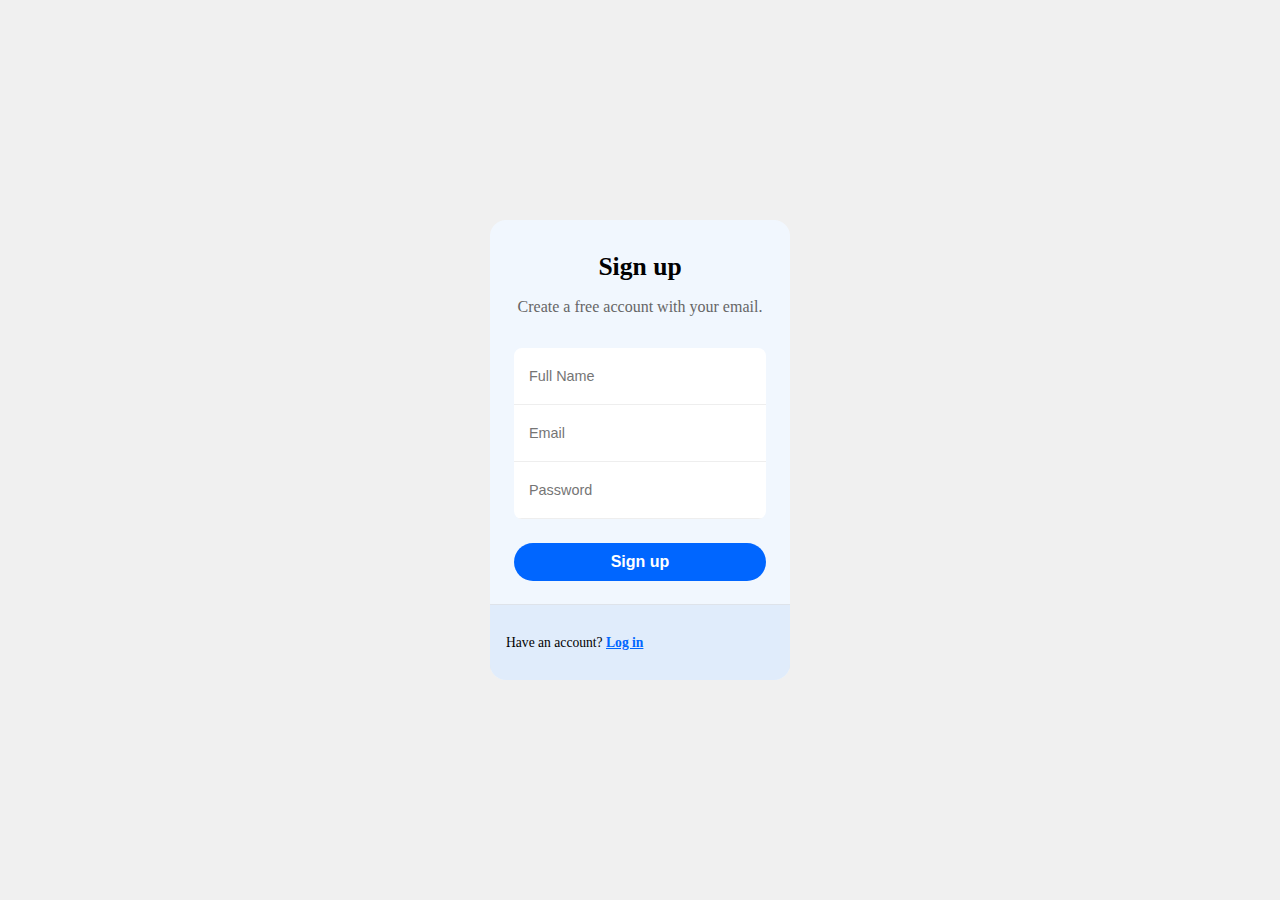
<file: signup.html>
<!DOCTYPE html>
<html lang="en">
<head>
    <meta charset="UTF-8">
    <meta name="viewport" content="width=device-width, initial-scale=1.0">
    <title>Signup</title>
    <link rel="stylesheet" href="button.css">
    <script src="script.js" defer></script>
</head>
<body class="sgnup">
    <div class="form-box">
        <form class="form" onsubmit="return validateForm(event)">
            <span class="title">Sign up</span>
            <span class="subtitle">Create a free account with your email.</span>
            <div class="form-container">
                <input type="text" class="input" id="fullName" placeholder="Full Name" required>
                <input type="email" class="input" id="email" placeholder="Email" required>
                <input type="password" class="input" id="password" placeholder="Password" required>
            </div>
            <button type="submit">Sign up</button>
        </form>
        <div class="form-section">
            <p>Have an account? <a href="login.html">Log in</a></p>
        </div>
    </div>
</body>
</html>
</file>
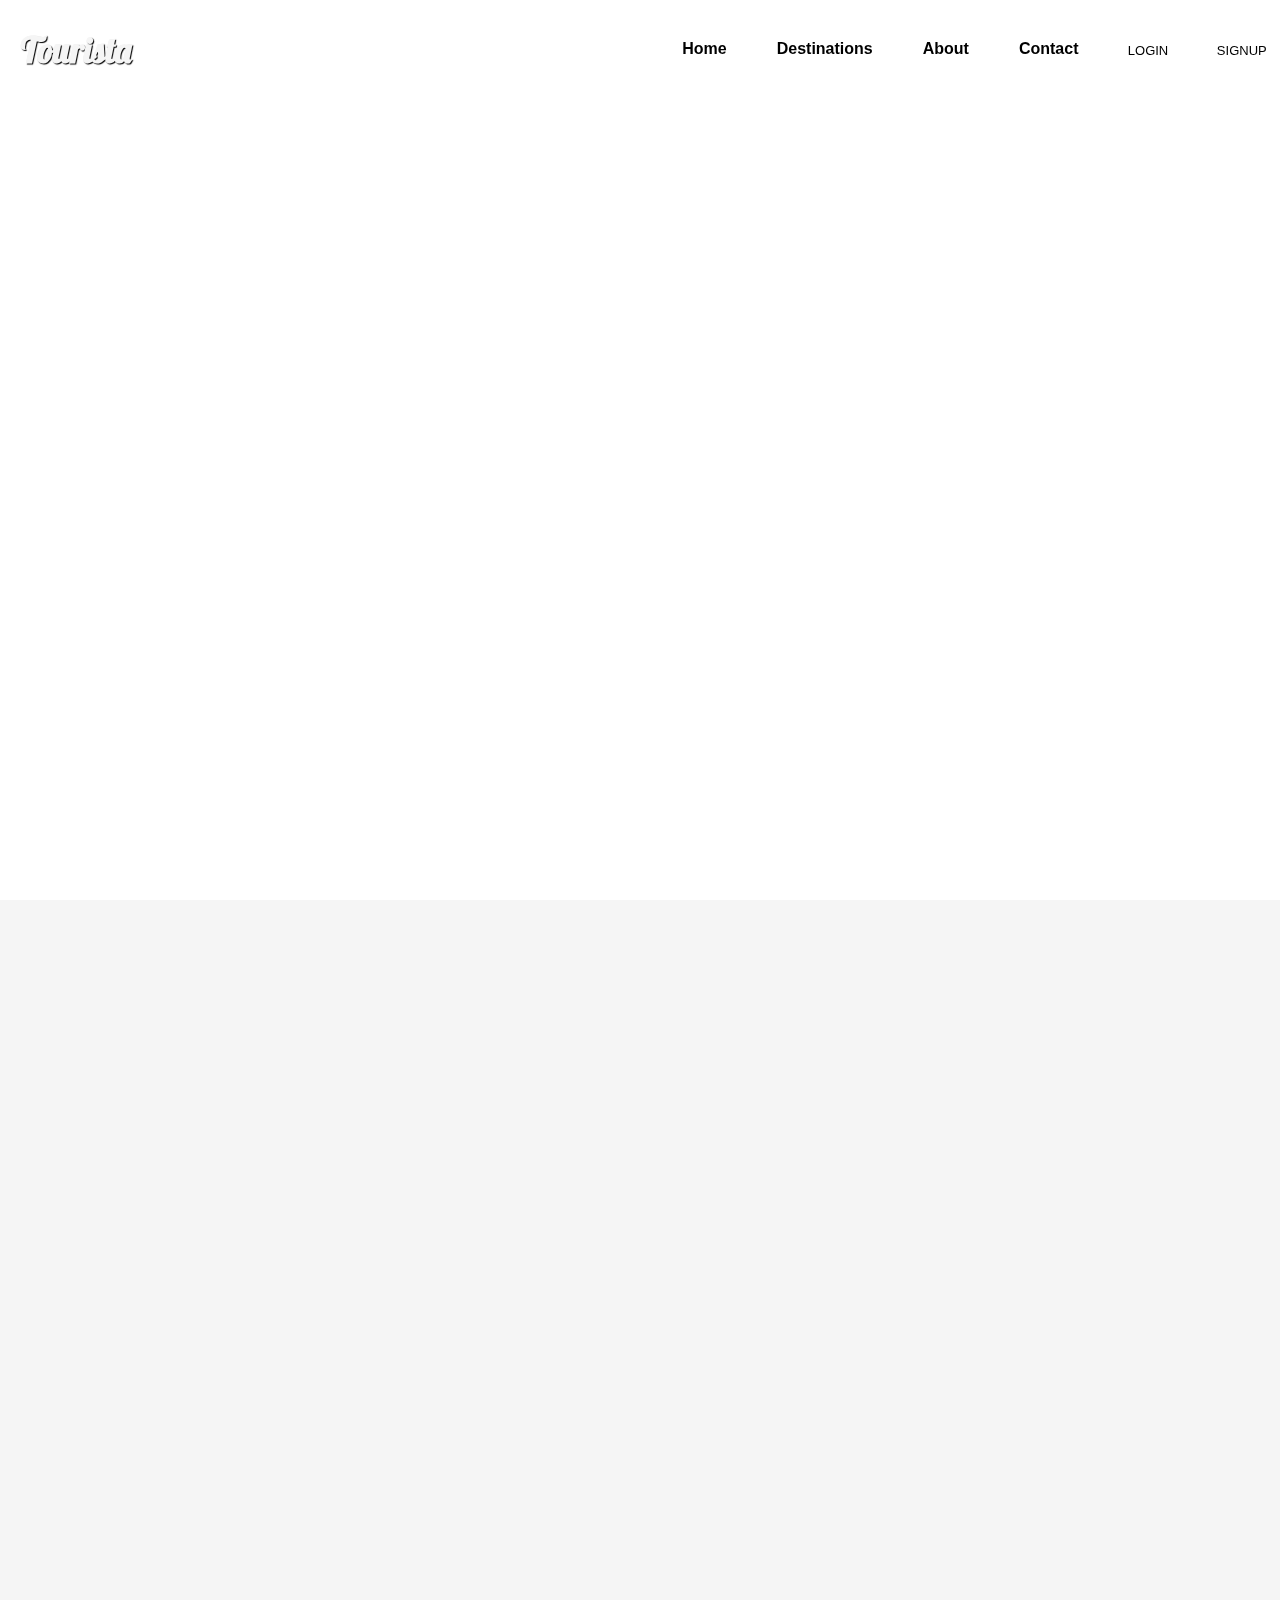
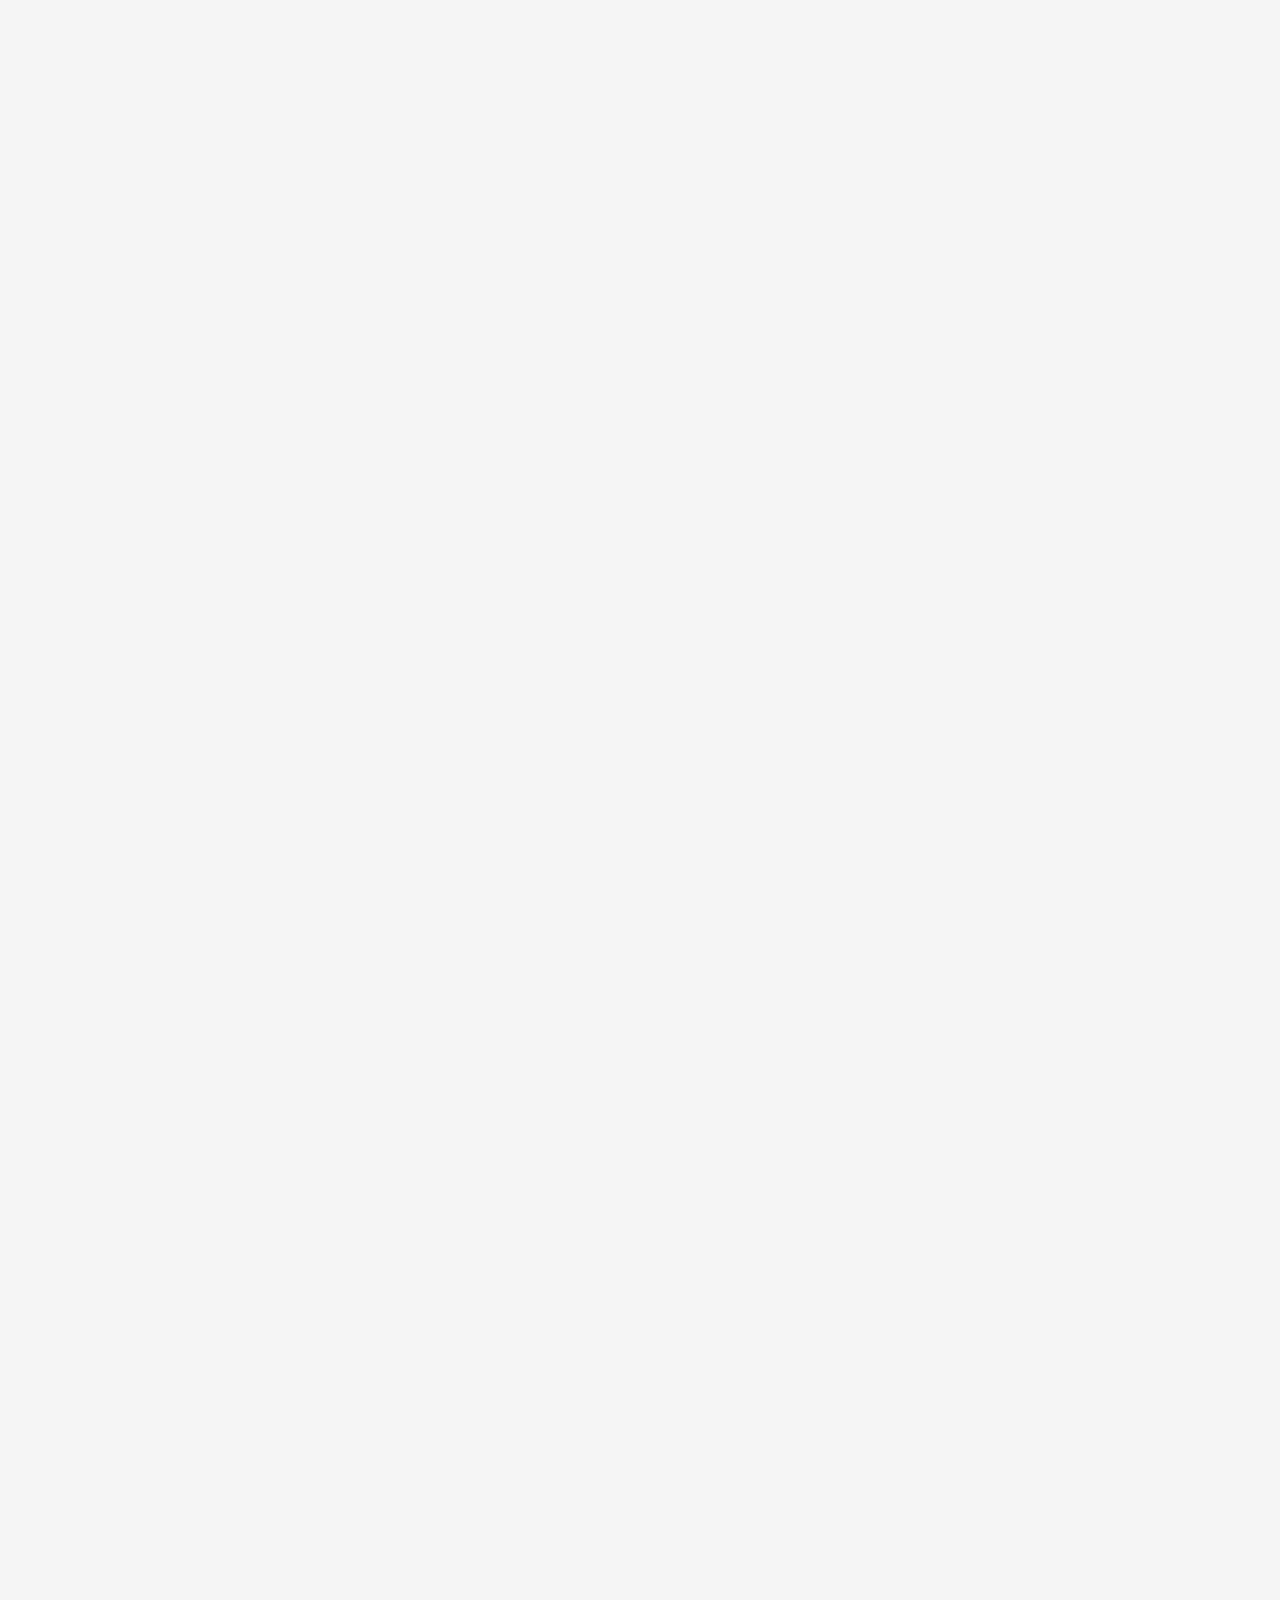
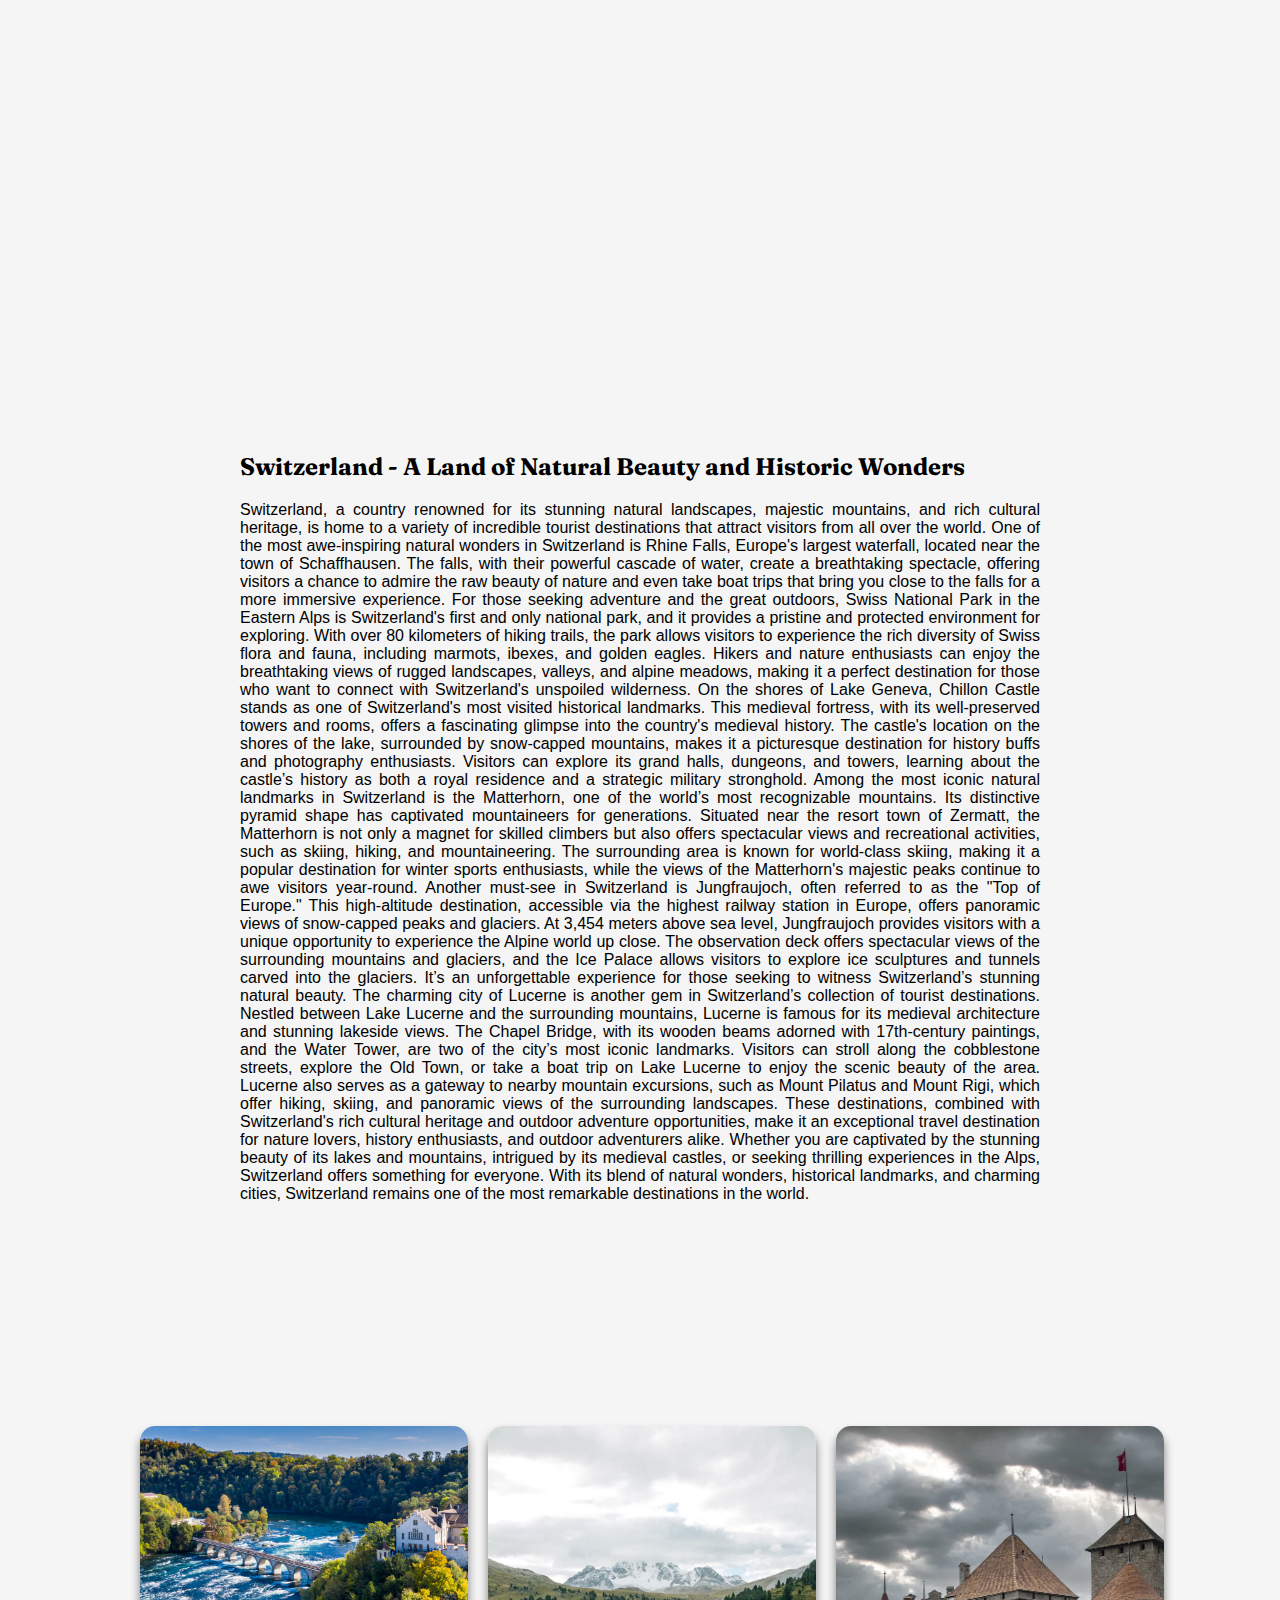
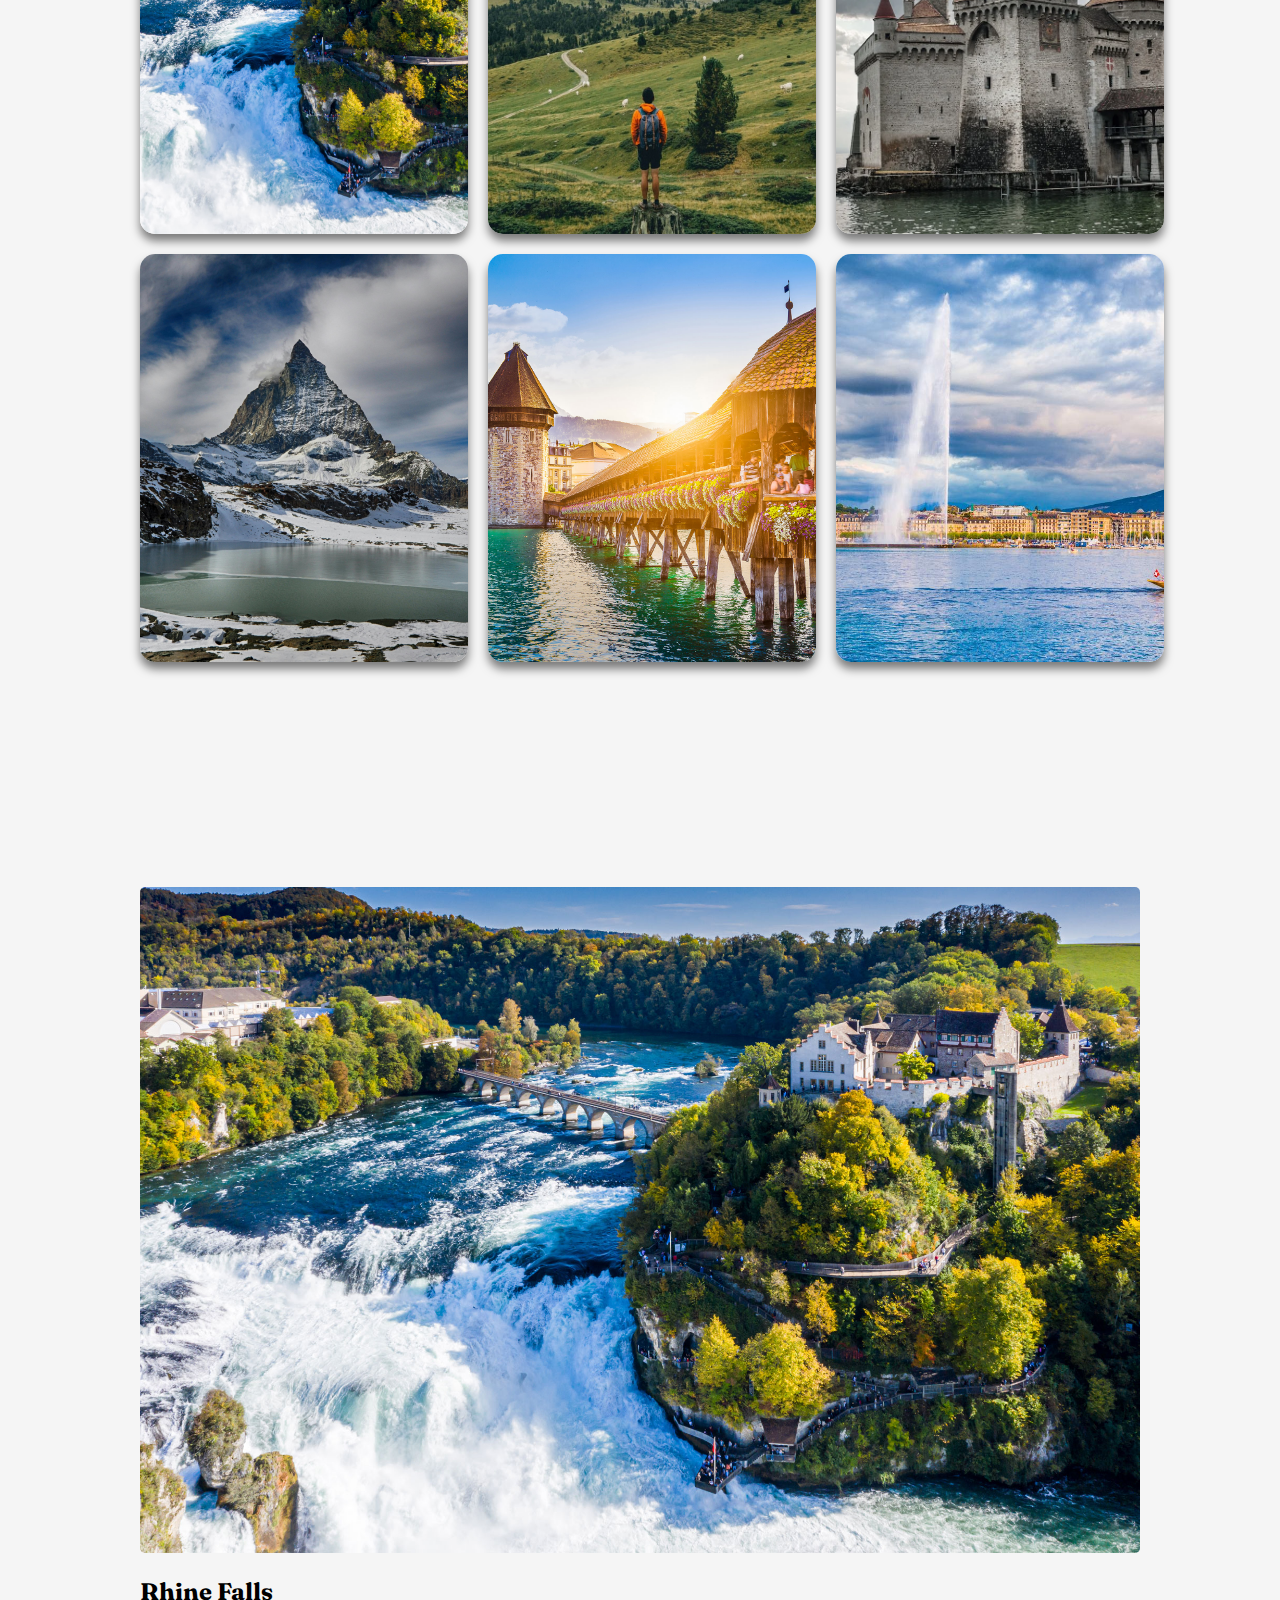
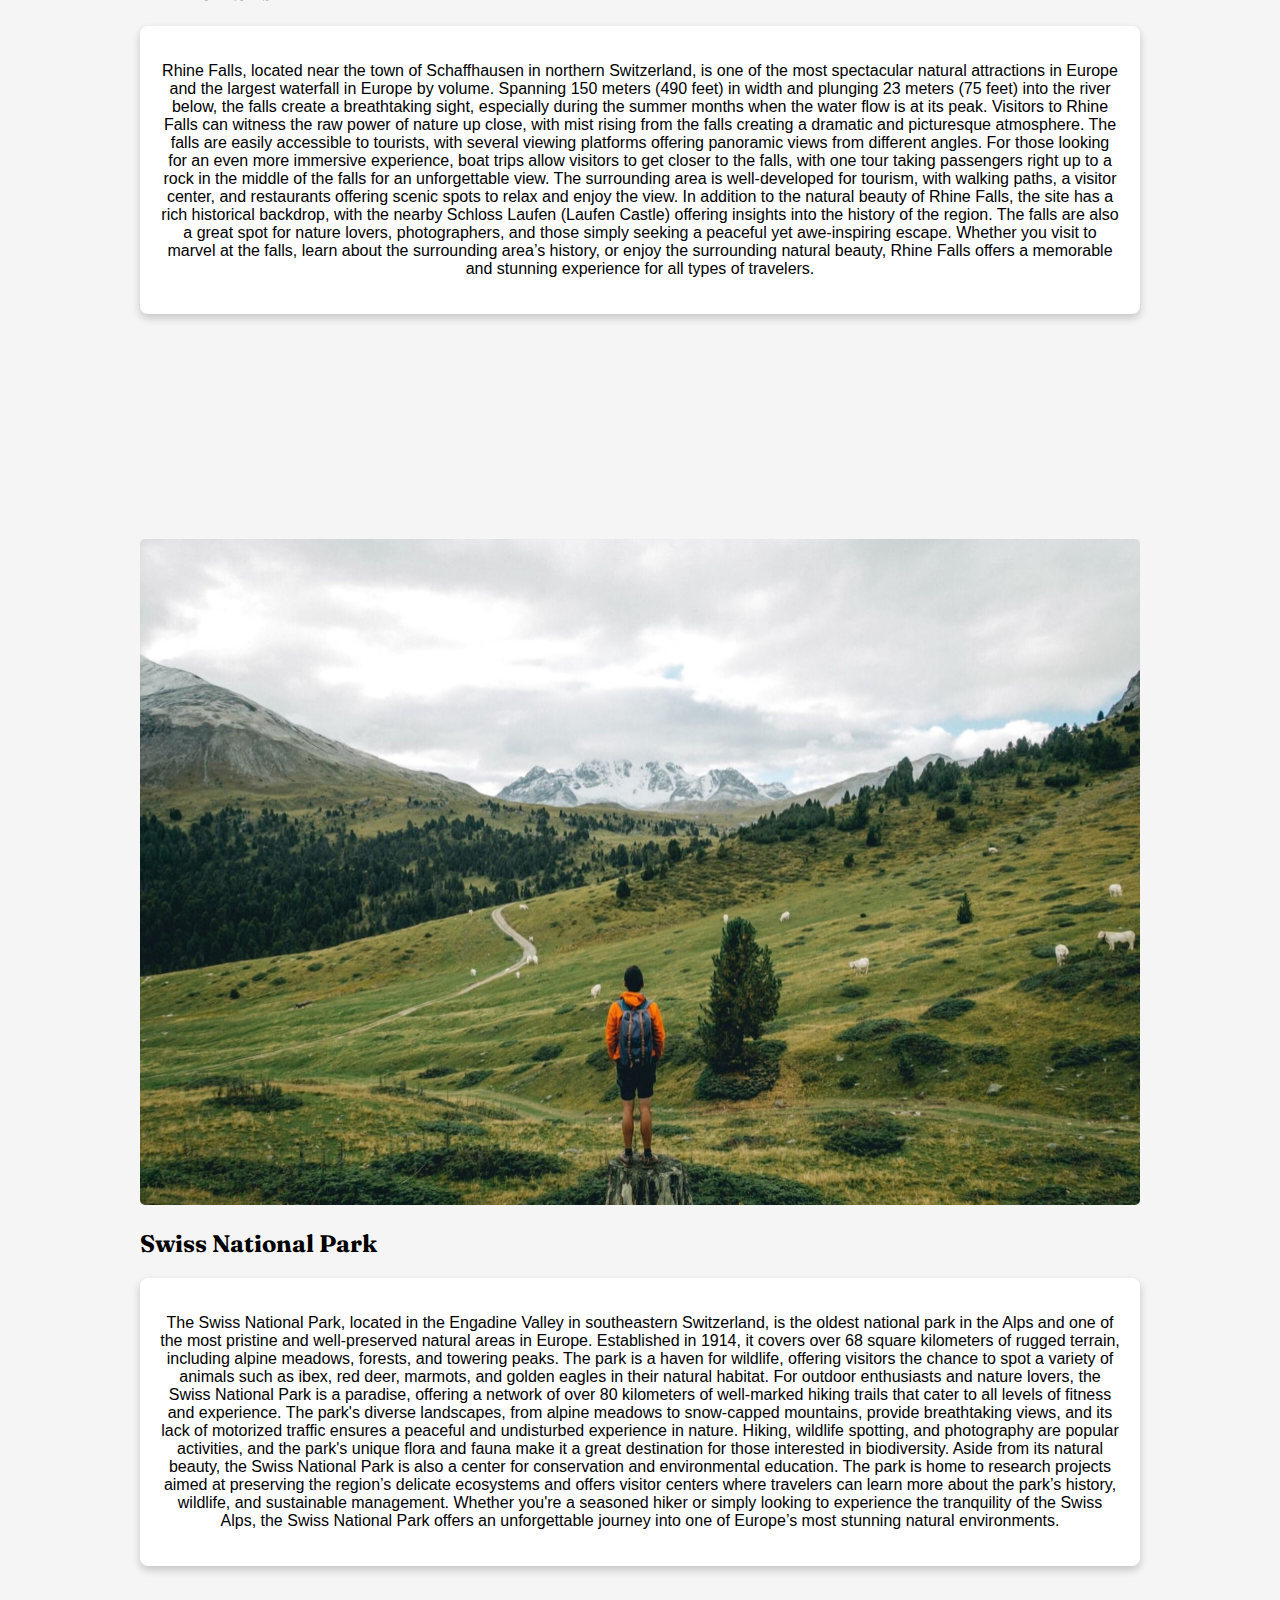
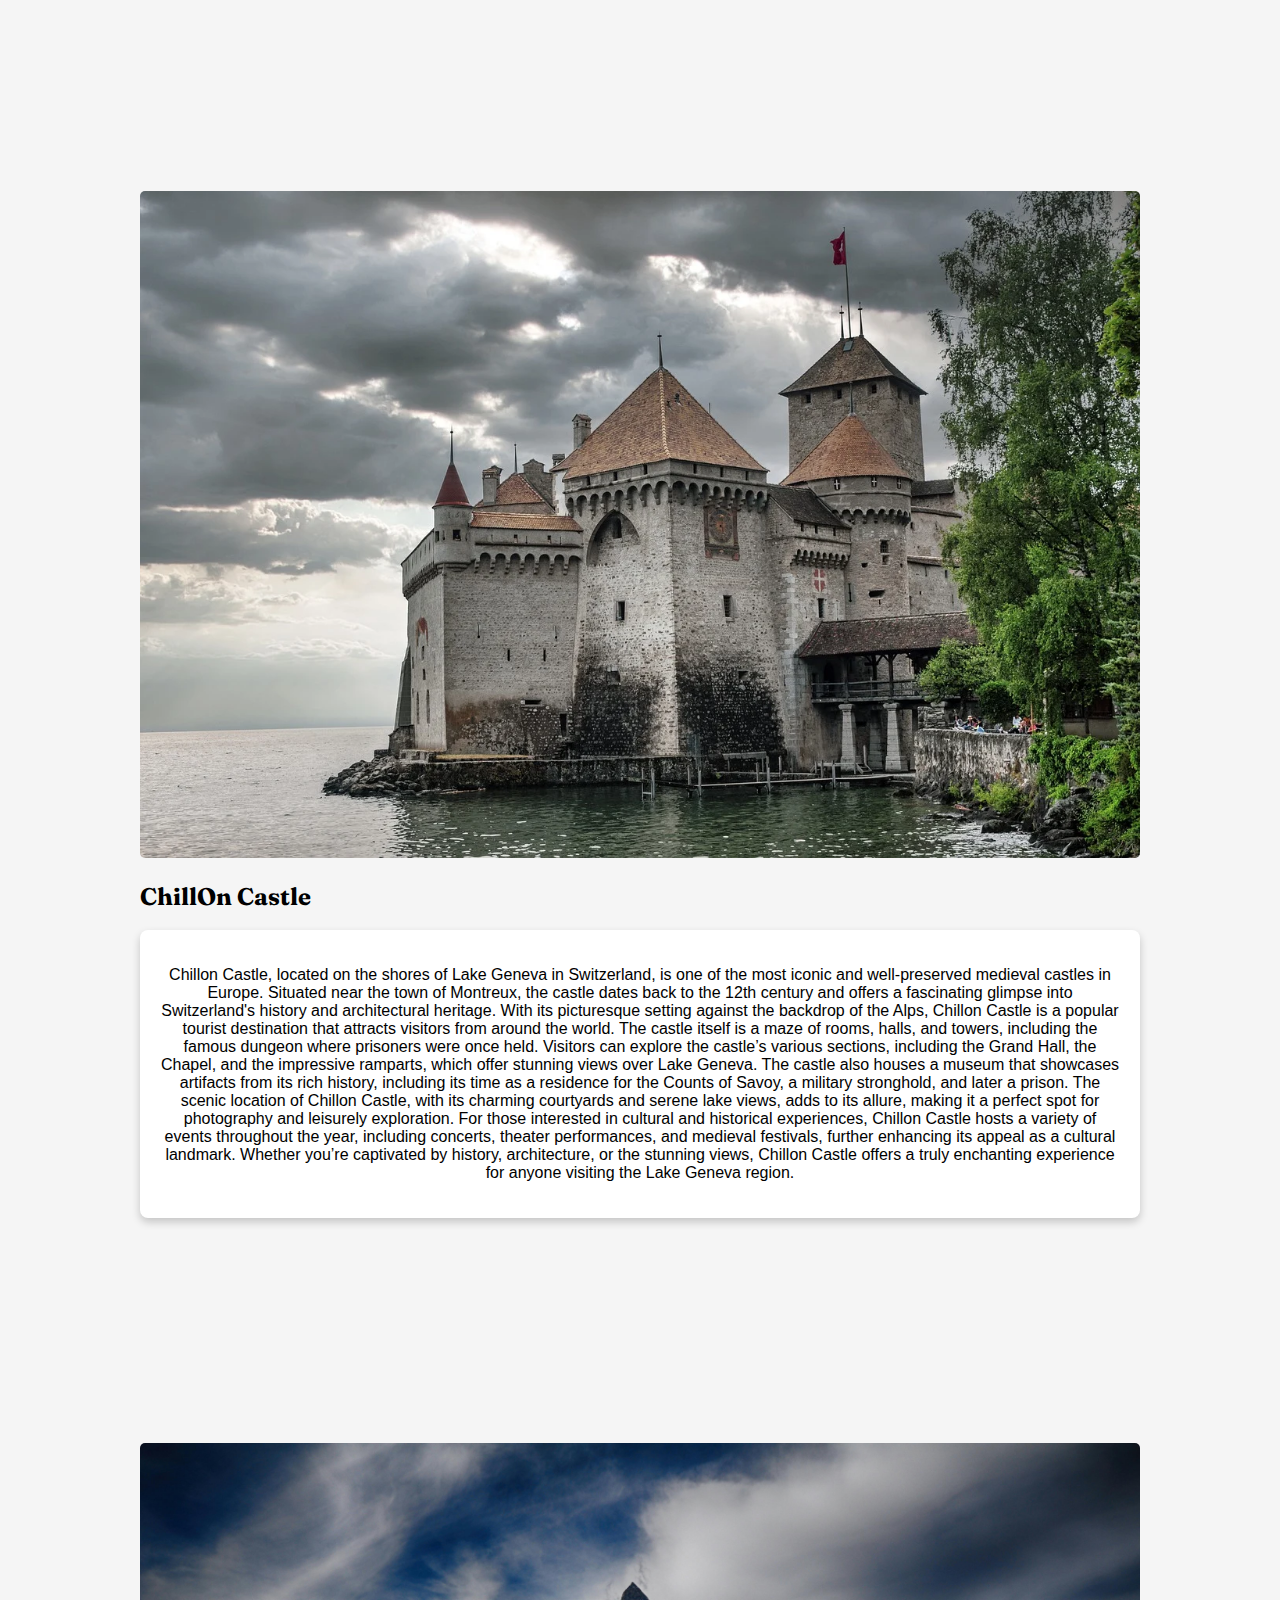
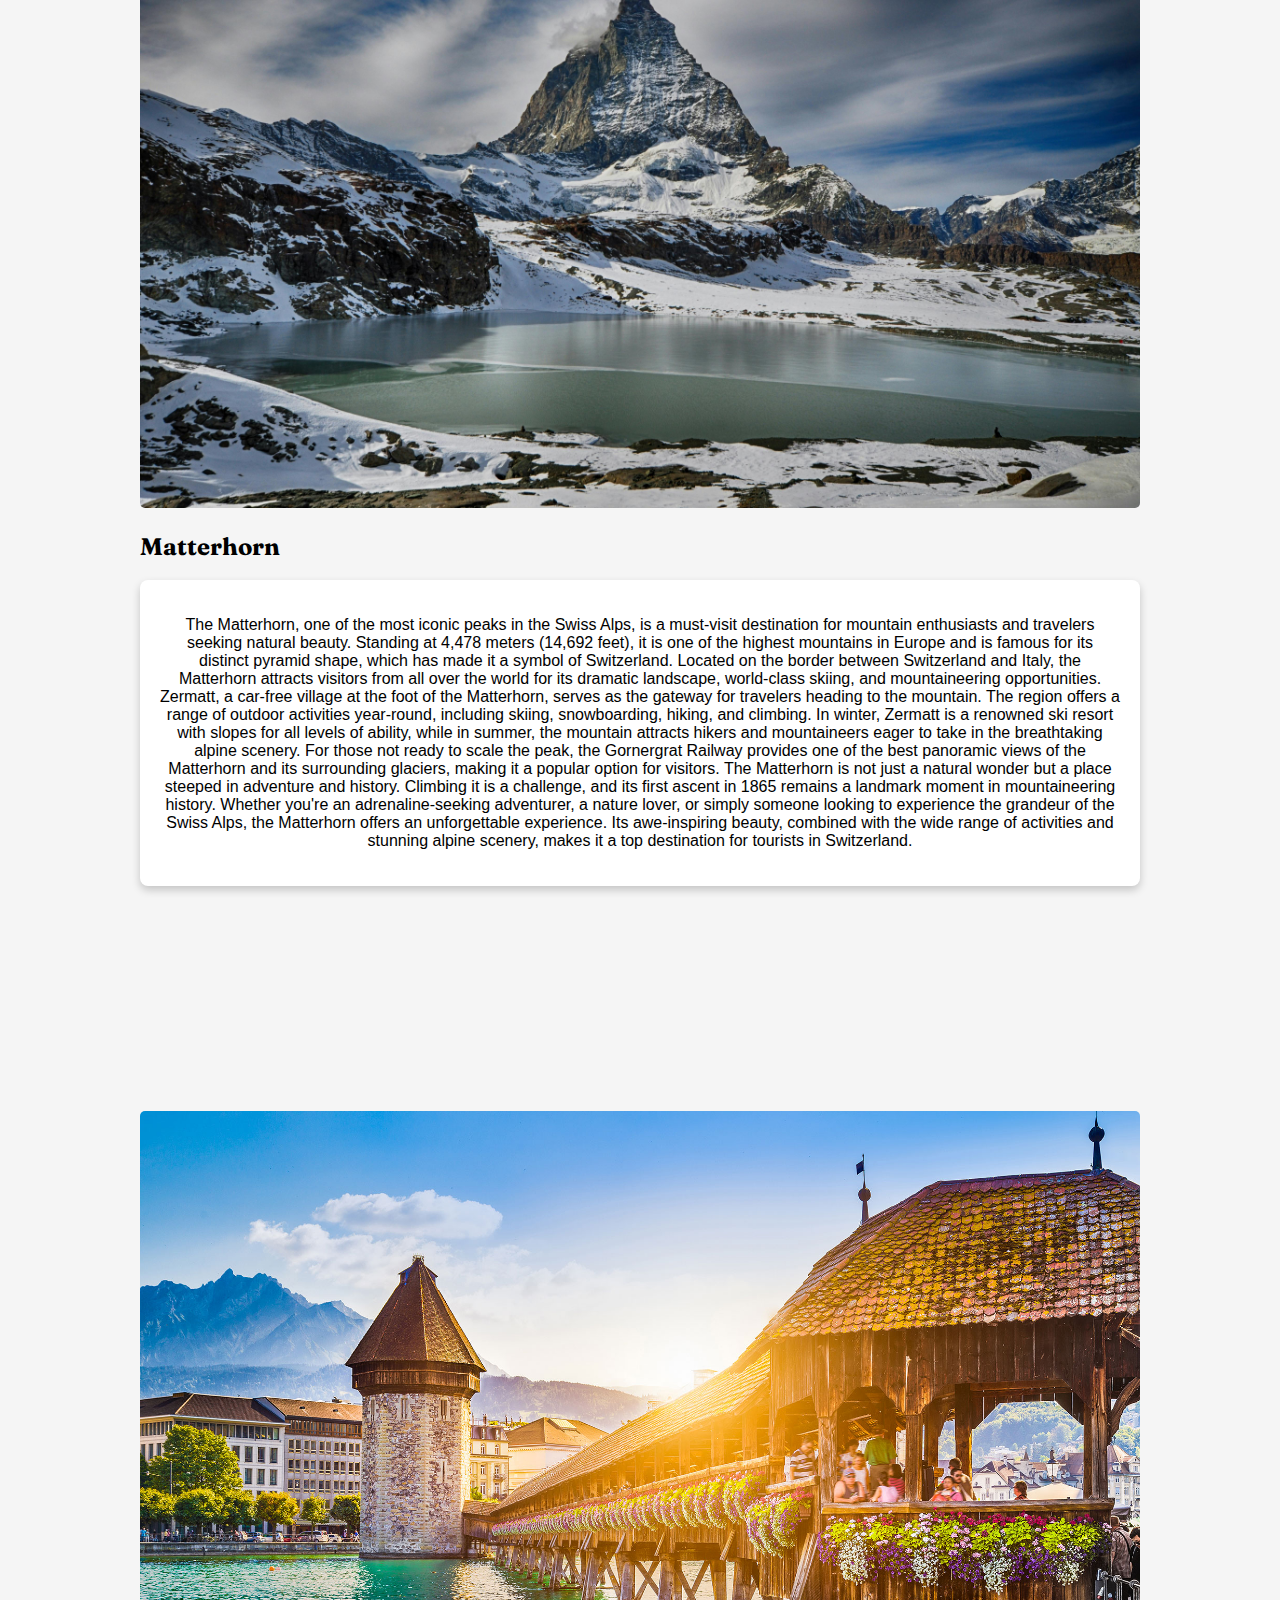
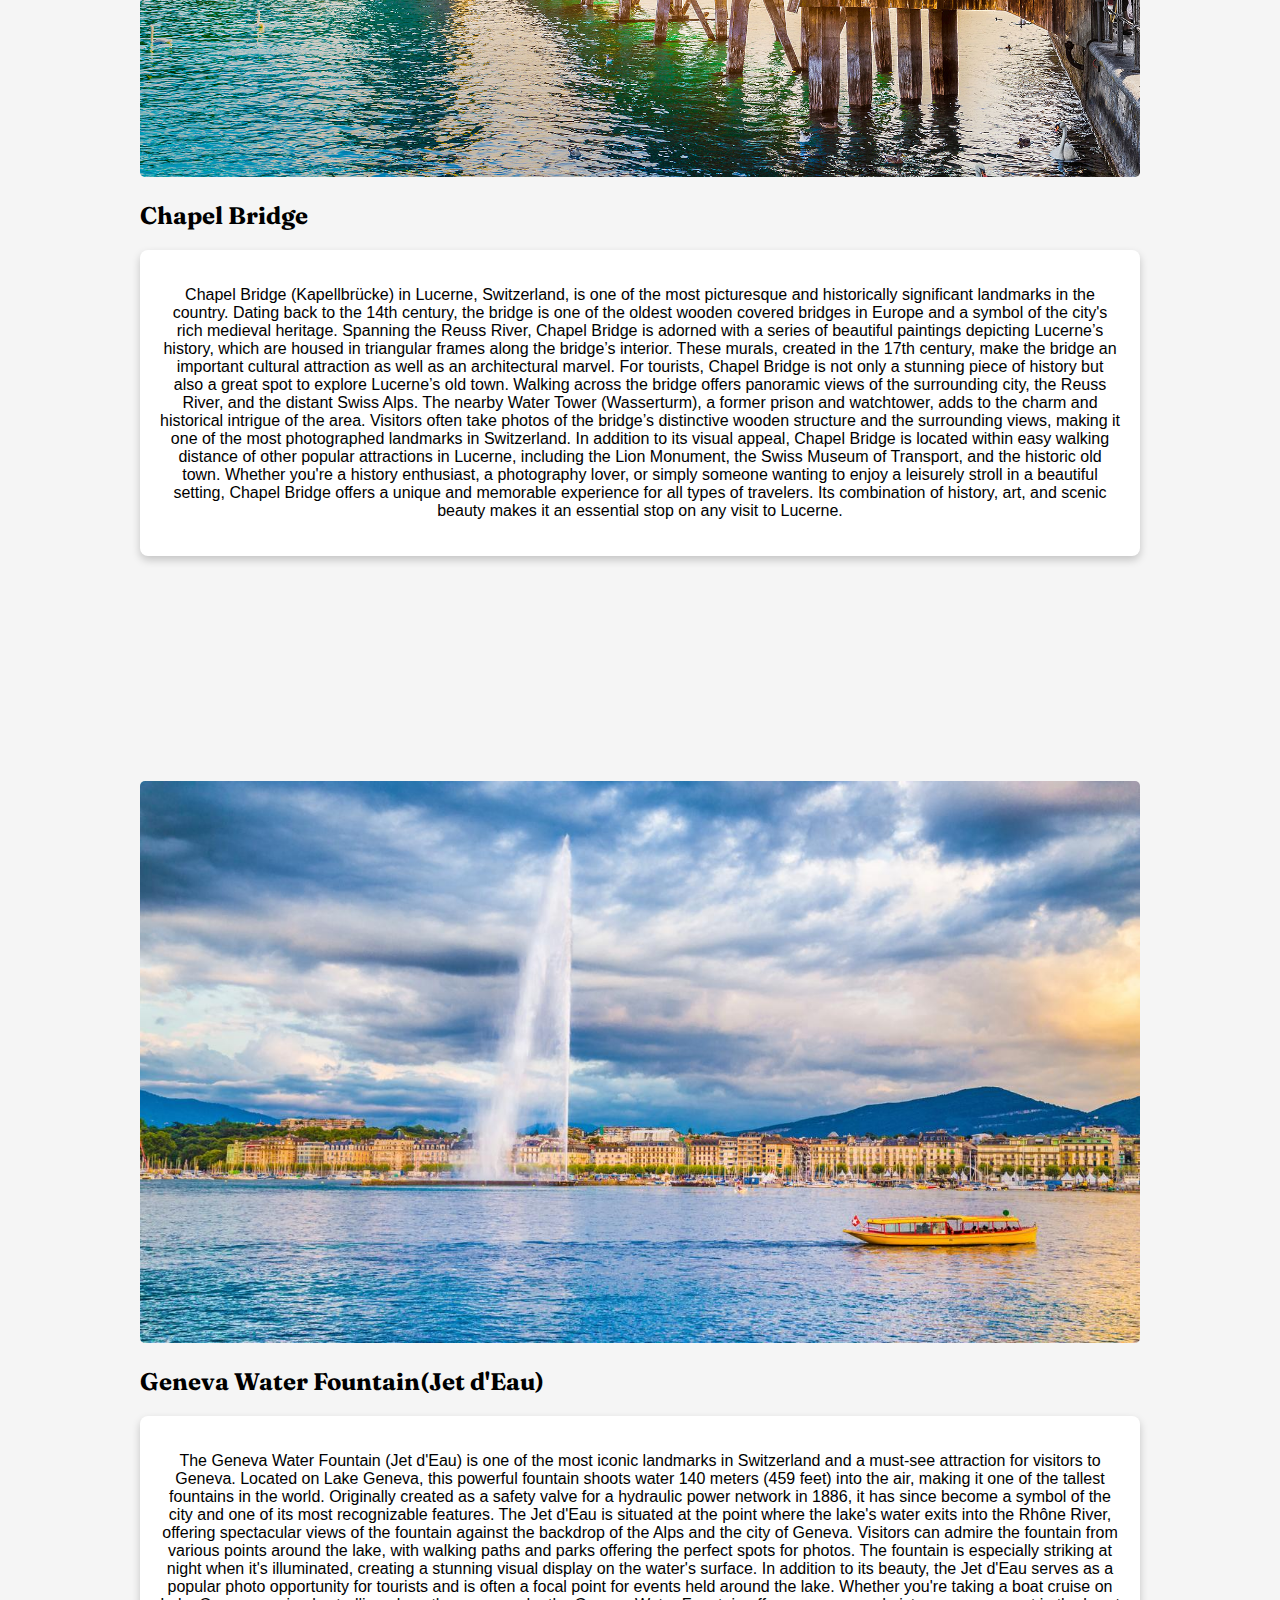
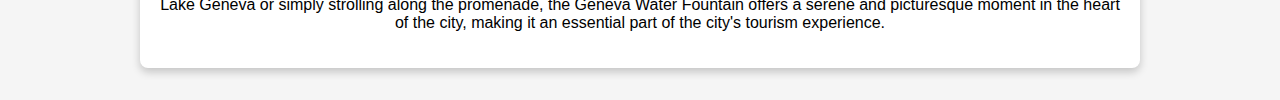
<file: Switzerland.html>
<!DOCTYPE html>
<html lang="en">
<head>
    <meta charset="UTF-8">
    <meta name="viewport" content="width=device-width, initial-scale=1.0">
    <title>Switzerland</title>
    <link rel="stylesheet" href="cardsstyle.css">
</head>
<body>
    <header>
        <div class="navbar">
            <div class="navbar-logo">
                <h1>Tourista</h1>
            </div>
            <ul class="navbar-menu">
                <li><a href="index.html#home">Home</a></li>
                <li><a href="index.html#destination">Destinations</a></li>
                <li><a href="index.html#about">About</a></li>
                <li><a href="index.html#contact">Contact</a></li>
                <li><button class="btn" onclick="redirectToLogin()">Login</button></li>
                <li><button class="btn" onclick="redirectToSignup()">Signup</button></li>
            </ul>
        </div>
    </header>
    <script>
        function redirectToLogin() {
            window.location.href = "login.html";
        }

        function redirectToSignup() {
            window.location.href = "signup.html";
        }
    </script>
    <header>

        <div class="container container_solid">
            <div class="title_wrapper">
                <h1>Switzerland</h1>
            </div>
        </div>

        <div class="container container_image" aria-hidden="true">
            <div class="title_wrapper">
                <h1>Switzerland</h1>
            </div>
        </div>

    </header>

    <section style="text-align: justify;">
        <h2>Switzerland - A Land of Natural Beauty and Historic Wonders</h2>
        <p>
            Switzerland, a country renowned for its stunning natural landscapes, majestic mountains, and rich cultural heritage, is home to a variety of incredible tourist destinations that attract visitors from all over the world. One of the most awe-inspiring natural wonders in Switzerland is Rhine Falls, Europe's largest waterfall, located near the town of Schaffhausen. The falls, with their powerful cascade of water, create a breathtaking spectacle, offering visitors a chance to admire the raw beauty of nature and even take boat trips that bring you close to the falls for a more immersive experience.

For those seeking adventure and the great outdoors, Swiss National Park in the Eastern Alps is Switzerland's first and only national park, and it provides a pristine and protected environment for exploring. With over 80 kilometers of hiking trails, the park allows visitors to experience the rich diversity of Swiss flora and fauna, including marmots, ibexes, and golden eagles. Hikers and nature enthusiasts can enjoy the breathtaking views of rugged landscapes, valleys, and alpine meadows, making it a perfect destination for those who want to connect with Switzerland's unspoiled wilderness.

On the shores of Lake Geneva, Chillon Castle stands as one of Switzerland's most visited historical landmarks. This medieval fortress, with its well-preserved towers and rooms, offers a fascinating glimpse into the country's medieval history. The castle's location on the shores of the lake, surrounded by snow-capped mountains, makes it a picturesque destination for history buffs and photography enthusiasts. Visitors can explore its grand halls, dungeons, and towers, learning about the castle’s history as both a royal residence and a strategic military stronghold.

Among the most iconic natural landmarks in Switzerland is the Matterhorn, one of the world’s most recognizable mountains. Its distinctive pyramid shape has captivated mountaineers for generations. Situated near the resort town of Zermatt, the Matterhorn is not only a magnet for skilled climbers but also offers spectacular views and recreational activities, such as skiing, hiking, and mountaineering. The surrounding area is known for world-class skiing, making it a popular destination for winter sports enthusiasts, while the views of the Matterhorn's majestic peaks continue to awe visitors year-round.

Another must-see in Switzerland is Jungfraujoch, often referred to as the "Top of Europe." This high-altitude destination, accessible via the highest railway station in Europe, offers panoramic views of snow-capped peaks and glaciers. At 3,454 meters above sea level, Jungfraujoch provides visitors with a unique opportunity to experience the Alpine world up close. The observation deck offers spectacular views of the surrounding mountains and glaciers, and the Ice Palace allows visitors to explore ice sculptures and tunnels carved into the glaciers. It’s an unforgettable experience for those seeking to witness Switzerland’s stunning natural beauty.

The charming city of Lucerne is another gem in Switzerland’s collection of tourist destinations. Nestled between Lake Lucerne and the surrounding mountains, Lucerne is famous for its medieval architecture and stunning lakeside views. The Chapel Bridge, with its wooden beams adorned with 17th-century paintings, and the Water Tower, are two of the city’s most iconic landmarks. Visitors can stroll along the cobblestone streets, explore the Old Town, or take a boat trip on Lake Lucerne to enjoy the scenic beauty of the area. Lucerne also serves as a gateway to nearby mountain excursions, such as Mount Pilatus and Mount Rigi, which offer hiking, skiing, and panoramic views of the surrounding landscapes.

These destinations, combined with Switzerland's rich cultural heritage and outdoor adventure opportunities, make it an exceptional travel destination for nature lovers, history enthusiasts, and outdoor adventurers alike. Whether you are captivated by the stunning beauty of its lakes and mountains, intrigued by its medieval castles, or seeking thrilling experiences in the Alps, Switzerland offers something for everyone. With its blend of natural wonders, historical landmarks, and charming cities, Switzerland remains one of the most remarkable destinations in the world.</p>
    </section>
    
    <section class="cards-section">
        <div class="card-grid">
            <div class="card">
                <img src="swiss/rhine.jpg" alt="Rhine Falls">
                <div class="info">
                    <h1>Rhine Falls</h1>
                    <p>Europe’s largest waterfall, located near Schaffhausen, known for its stunning views and boat tours.</p>
                    <button><a href="#rhine" style="text-decoration: none;">Read More</a></button>
                </div>
            </div>

            <div class="card">
                <img src="swiss/swiss-park.jpg" alt="Swiss National Park">
                <div class="info">
                    <h1>Swiss National Park</h1>
                    <p>Switzerland’s oldest national park, featuring alpine landscapes, wildlife, and scenic hiking trails.</p>
                    <button><a href="#park" style="text-decoration: none;">Read More</a></button>
                </div>
            </div>

            <div class="card">
                <img src="swiss/chillon.webp" alt="Chillon Castle">
                <div class="info">
                    <h1>Chillon Castle</h1>
                    <p>A picturesque medieval castle on Lake Geneva, famous for its history and lakeside views.</p>
                    <button><a href="#chillon" style="text-decoration: none;">Read More</a></button>
                </div>
            </div>

            <div class="card">
                <img src="swiss/matterhorn.jpg" alt="Matterhorn">
                <div class="info">
                    <h1>Matterhorn</h1>
                    <p> An iconic pyramid-shaped mountain on the Swiss-Italian border, popular with climbers and photographers.</p>
                    <button><a href="#horn" style="text-decoration: none;">Read More</a></button>
                </div>
            </div>

            <div class="card">
                <img src="swiss/chappel.jpg" alt="Chapel Bridge">
                <div class="info">
                    <h1>Chapel Bridge</h1>
                    <p>A historic wooden bridge in Lucerne with charming paintings and a stone tower, crossing the Reuss River.</p>
                    <button><a href="#bridge" style="text-decoration: none;">Read More</a></button>
                </div>
            </div>

            <div class="card">
                <img src="swiss/geneva.jpg" alt="Geneva Water Fountain (Jet d'Eau)">
                <div class="info">
                    <h1>Geneva Water Fountain (Jet d'Eau)</h1>
                    <p>A massive fountain in Lake Geneva, shooting water 140 meters into the air, symbolizing Geneva.</p>
                    <button><a href="#jet" style="text-decoration: none;">Read More</a></button>
                </div>
            </div>
        </div>
        <div>
            <div class="location" id="rhine">
                <img src="swiss/rhine.jpg">
                <h2>Rhine Falls</h2>
                <div class="description">
                    <p>Rhine Falls, located near the town of Schaffhausen in northern Switzerland, is one of the most spectacular natural attractions in Europe and the largest waterfall in Europe by volume. Spanning 150 meters (490 feet) in width and plunging 23 meters (75 feet) into the river below, the falls create a breathtaking sight, especially during the summer months when the water flow is at its peak. Visitors to Rhine Falls can witness the raw power of nature up close, with mist rising from the falls creating a dramatic and picturesque atmosphere.

                        The falls are easily accessible to tourists, with several viewing platforms offering panoramic views from different angles. For those looking for an even more immersive experience, boat trips allow visitors to get closer to the falls, with one tour taking passengers right up to a rock in the middle of the falls for an unforgettable view. The surrounding area is well-developed for tourism, with walking paths, a visitor center, and restaurants offering scenic spots to relax and enjoy the view.
                        
                        In addition to the natural beauty of Rhine Falls, the site has a rich historical backdrop, with the nearby Schloss Laufen (Laufen Castle) offering insights into the history of the region. The falls are also a great spot for nature lovers, photographers, and those simply seeking a peaceful yet awe-inspiring escape. Whether you visit to marvel at the falls, learn about the surrounding area’s history, or enjoy the surrounding natural beauty, Rhine Falls offers a memorable and stunning experience for all types of travelers.</p>
         </div>  
         <div class="location" id="park">
            <img src="swiss/swiss-park.jpg">
            <h2>Swiss National Park</h2>
            <div class="description">
                <p>The Swiss National Park, located in the Engadine Valley in southeastern Switzerland, is the oldest national park in the Alps and one of the most pristine and well-preserved natural areas in Europe. Established in 1914, it covers over 68 square kilometers of rugged terrain, including alpine meadows, forests, and towering peaks. The park is a haven for wildlife, offering visitors the chance to spot a variety of animals such as ibex, red deer, marmots, and golden eagles in their natural habitat.

                    For outdoor enthusiasts and nature lovers, the Swiss National Park is a paradise, offering a network of over 80 kilometers of well-marked hiking trails that cater to all levels of fitness and experience. The park's diverse landscapes, from alpine meadows to snow-capped mountains, provide breathtaking views, and its lack of motorized traffic ensures a peaceful and undisturbed experience in nature. Hiking, wildlife spotting, and photography are popular activities, and the park's unique flora and fauna make it a great destination for those interested in biodiversity.
                    
                    Aside from its natural beauty, the Swiss National Park is also a center for conservation and environmental education. The park is home to research projects aimed at preserving the region’s delicate ecosystems and offers visitor centers where travelers can learn more about the park’s history, wildlife, and sustainable management. Whether you're a seasoned hiker or simply looking to experience the tranquility of the Swiss Alps, the Swiss National Park offers an unforgettable journey into one of Europe’s most stunning natural environments.</p>
     </div>  
     <div class="location" id="chillon">
        <img src="swiss/chillon.webp">
        <h2>ChillOn Castle</h2>
        <div class="description">
            <p>Chillon Castle, located on the shores of Lake Geneva in Switzerland, is one of the most iconic and well-preserved medieval castles in Europe. Situated near the town of Montreux, the castle dates back to the 12th century and offers a fascinating glimpse into Switzerland's history and architectural heritage. With its picturesque setting against the backdrop of the Alps, Chillon Castle is a popular tourist destination that attracts visitors from around the world.

                The castle itself is a maze of rooms, halls, and towers, including the famous dungeon where prisoners were once held. Visitors can explore the castle’s various sections, including the Grand Hall, the Chapel, and the impressive ramparts, which offer stunning views over Lake Geneva. The castle also houses a museum that showcases artifacts from its rich history, including its time as a residence for the Counts of Savoy, a military stronghold, and later a prison. The scenic location of Chillon Castle, with its charming courtyards and serene lake views, adds to its allure, making it a perfect spot for photography and leisurely exploration.
                
                For those interested in cultural and historical experiences, Chillon Castle hosts a variety of events throughout the year, including concerts, theater performances, and medieval festivals, further enhancing its appeal as a cultural landmark. Whether you’re captivated by history, architecture, or the stunning views, Chillon Castle offers a truly enchanting experience for anyone visiting the Lake Geneva region.</p>
          </div>
          <div class="location" id="horn">
            <img src="swiss/matterhorn.jpg">
            <h2>Matterhorn</h2>
            <div class="description">
                <p>The Matterhorn, one of the most iconic peaks in the Swiss Alps, is a must-visit destination for mountain enthusiasts and travelers seeking natural beauty. Standing at 4,478 meters (14,692 feet), it is one of the highest mountains in Europe and is famous for its distinct pyramid shape, which has made it a symbol of Switzerland. Located on the border between Switzerland and Italy, the Matterhorn attracts visitors from all over the world for its dramatic landscape, world-class skiing, and mountaineering opportunities.

                    Zermatt, a car-free village at the foot of the Matterhorn, serves as the gateway for travelers heading to the mountain. The region offers a range of outdoor activities year-round, including skiing, snowboarding, hiking, and climbing. In winter, Zermatt is a renowned ski resort with slopes for all levels of ability, while in summer, the mountain attracts hikers and mountaineers eager to take in the breathtaking alpine scenery. For those not ready to scale the peak, the Gornergrat Railway provides one of the best panoramic views of the Matterhorn and its surrounding glaciers, making it a popular option for visitors.
                    
                    The Matterhorn is not just a natural wonder but a place steeped in adventure and history. Climbing it is a challenge, and its first ascent in 1865 remains a landmark moment in mountaineering history. Whether you're an adrenaline-seeking adventurer, a nature lover, or simply someone looking to experience the grandeur of the Swiss Alps, the Matterhorn offers an unforgettable experience. Its awe-inspiring beauty, combined with the wide range of activities and stunning alpine scenery, makes it a top destination for tourists in Switzerland.</p>
              </div>
              <div class="location" id="bridge">
                <img src="swiss/chappel.jpg">
                <h2>Chapel Bridge</h2>
                <div class="description">
                    <p>Chapel Bridge (Kapellbrücke) in Lucerne, Switzerland, is one of the most picturesque and historically significant landmarks in the country. Dating back to the 14th century, the bridge is one of the oldest wooden covered bridges in Europe and a symbol of the city's rich medieval heritage. Spanning the Reuss River, Chapel Bridge is adorned with a series of beautiful paintings depicting Lucerne’s history, which are housed in triangular frames along the bridge’s interior. These murals, created in the 17th century, make the bridge an important cultural attraction as well as an architectural marvel.

                        For tourists, Chapel Bridge is not only a stunning piece of history but also a great spot to explore Lucerne’s old town. Walking across the bridge offers panoramic views of the surrounding city, the Reuss River, and the distant Swiss Alps. The nearby Water Tower (Wasserturm), a former prison and watchtower, adds to the charm and historical intrigue of the area. Visitors often take photos of the bridge’s distinctive wooden structure and the surrounding views, making it one of the most photographed landmarks in Switzerland.
                        
                        In addition to its visual appeal, Chapel Bridge is located within easy walking distance of other popular attractions in Lucerne, including the Lion Monument, the Swiss Museum of Transport, and the historic old town. Whether you're a history enthusiast, a photography lover, or simply someone wanting to enjoy a leisurely stroll in a beautiful setting, Chapel Bridge offers a unique and memorable experience for all types of travelers. Its combination of history, art, and scenic beauty makes it an essential stop on any visit to Lucerne.</p>
                  </div>    
                  <div class="location" id="jet">
                    <img src="swiss/geneva.jpg">
                    <h2>Geneva Water Fountain(Jet d'Eau)</h2>
                    <div class="description">
                        <p>The Geneva Water Fountain (Jet d'Eau) is one of the most iconic landmarks in Switzerland and a must-see attraction for visitors to Geneva. Located on Lake Geneva, this powerful fountain shoots water 140 meters (459 feet) into the air, making it one of the tallest fountains in the world. Originally created as a safety valve for a hydraulic power network in 1886, it has since become a symbol of the city and one of its most recognizable features.

                            The Jet d'Eau is situated at the point where the lake's water exits into the Rhône River, offering spectacular views of the fountain against the backdrop of the Alps and the city of Geneva. Visitors can admire the fountain from various points around the lake, with walking paths and parks offering the perfect spots for photos. The fountain is especially striking at night when it's illuminated, creating a stunning visual display on the water's surface.
                            
                            In addition to its beauty, the Jet d'Eau serves as a popular photo opportunity for tourists and is often a focal point for events held around the lake. Whether you're taking a boat cruise on Lake Geneva or simply strolling along the promenade, the Geneva Water Fountain offers a serene and picturesque moment in the heart of the city, making it an essential part of the city's tourism experience.</p>
                      </div>                
 </div>  
</body>
</html>
</file>
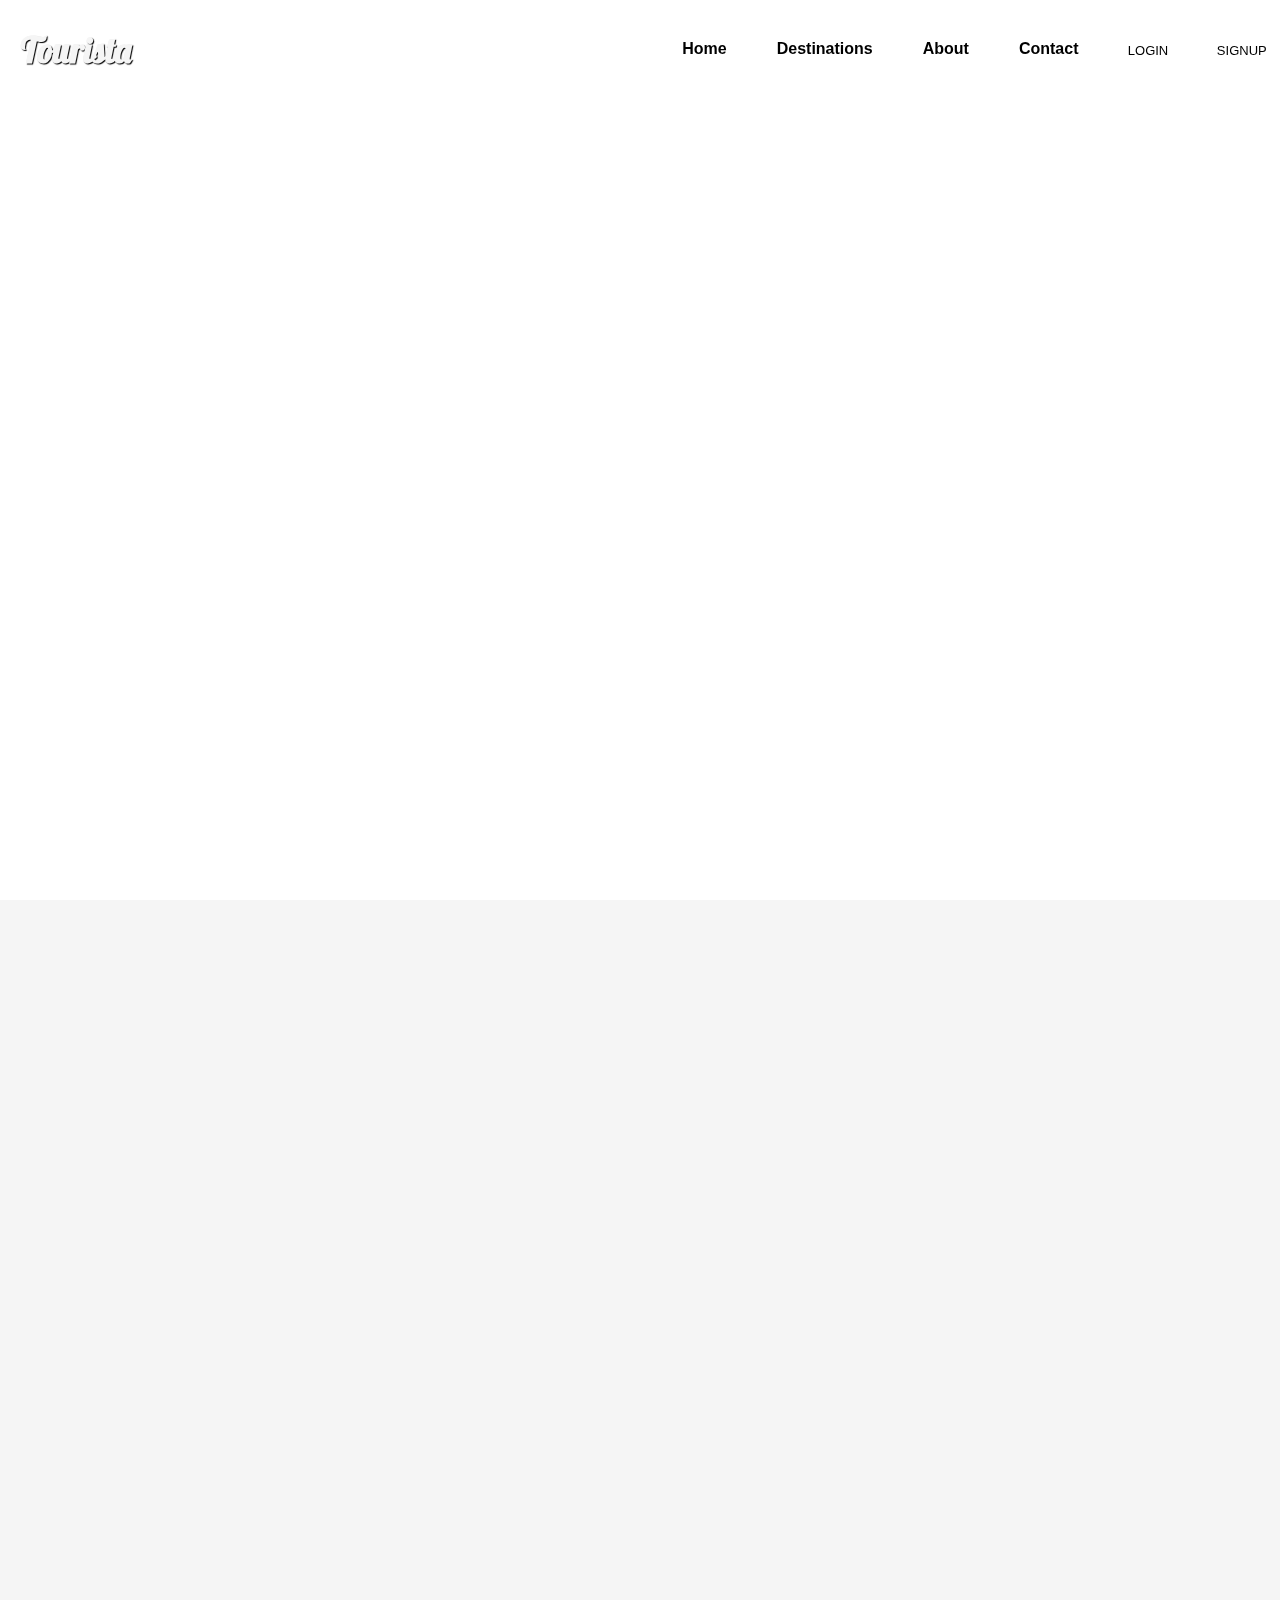
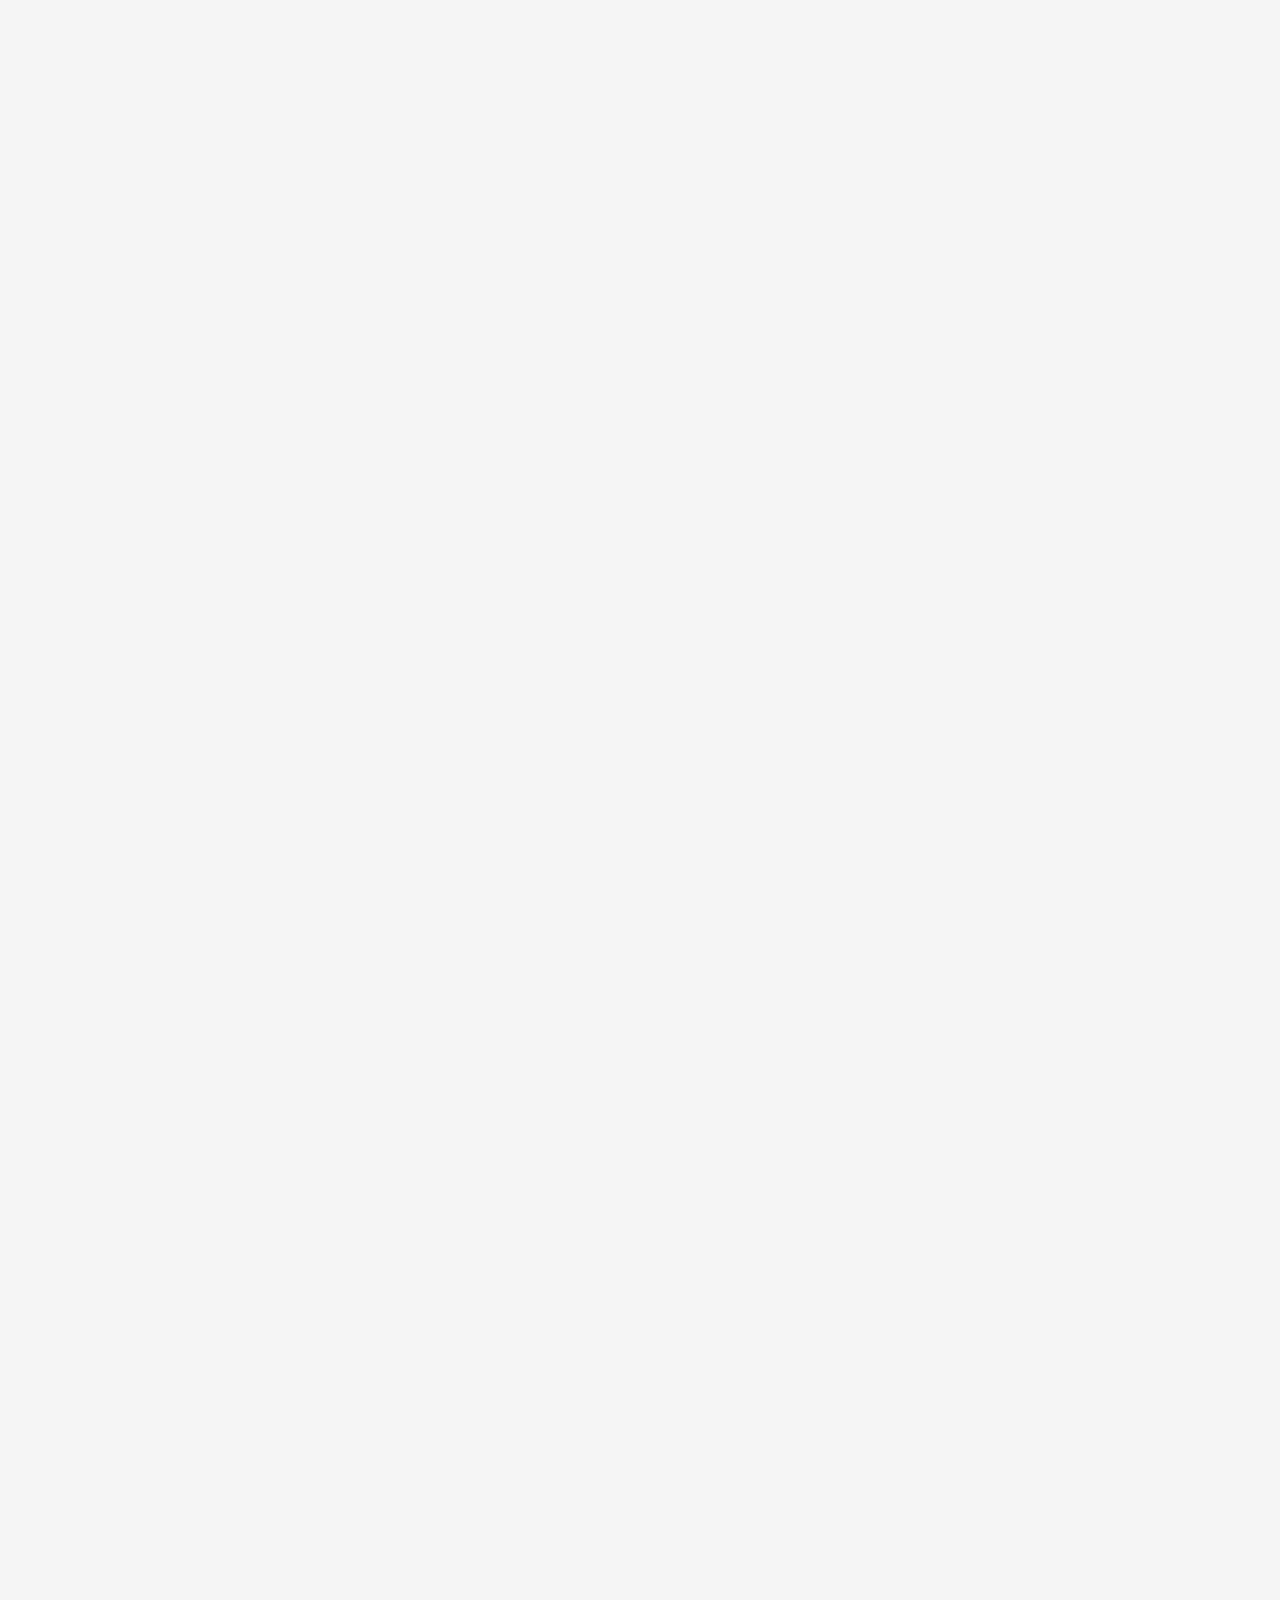
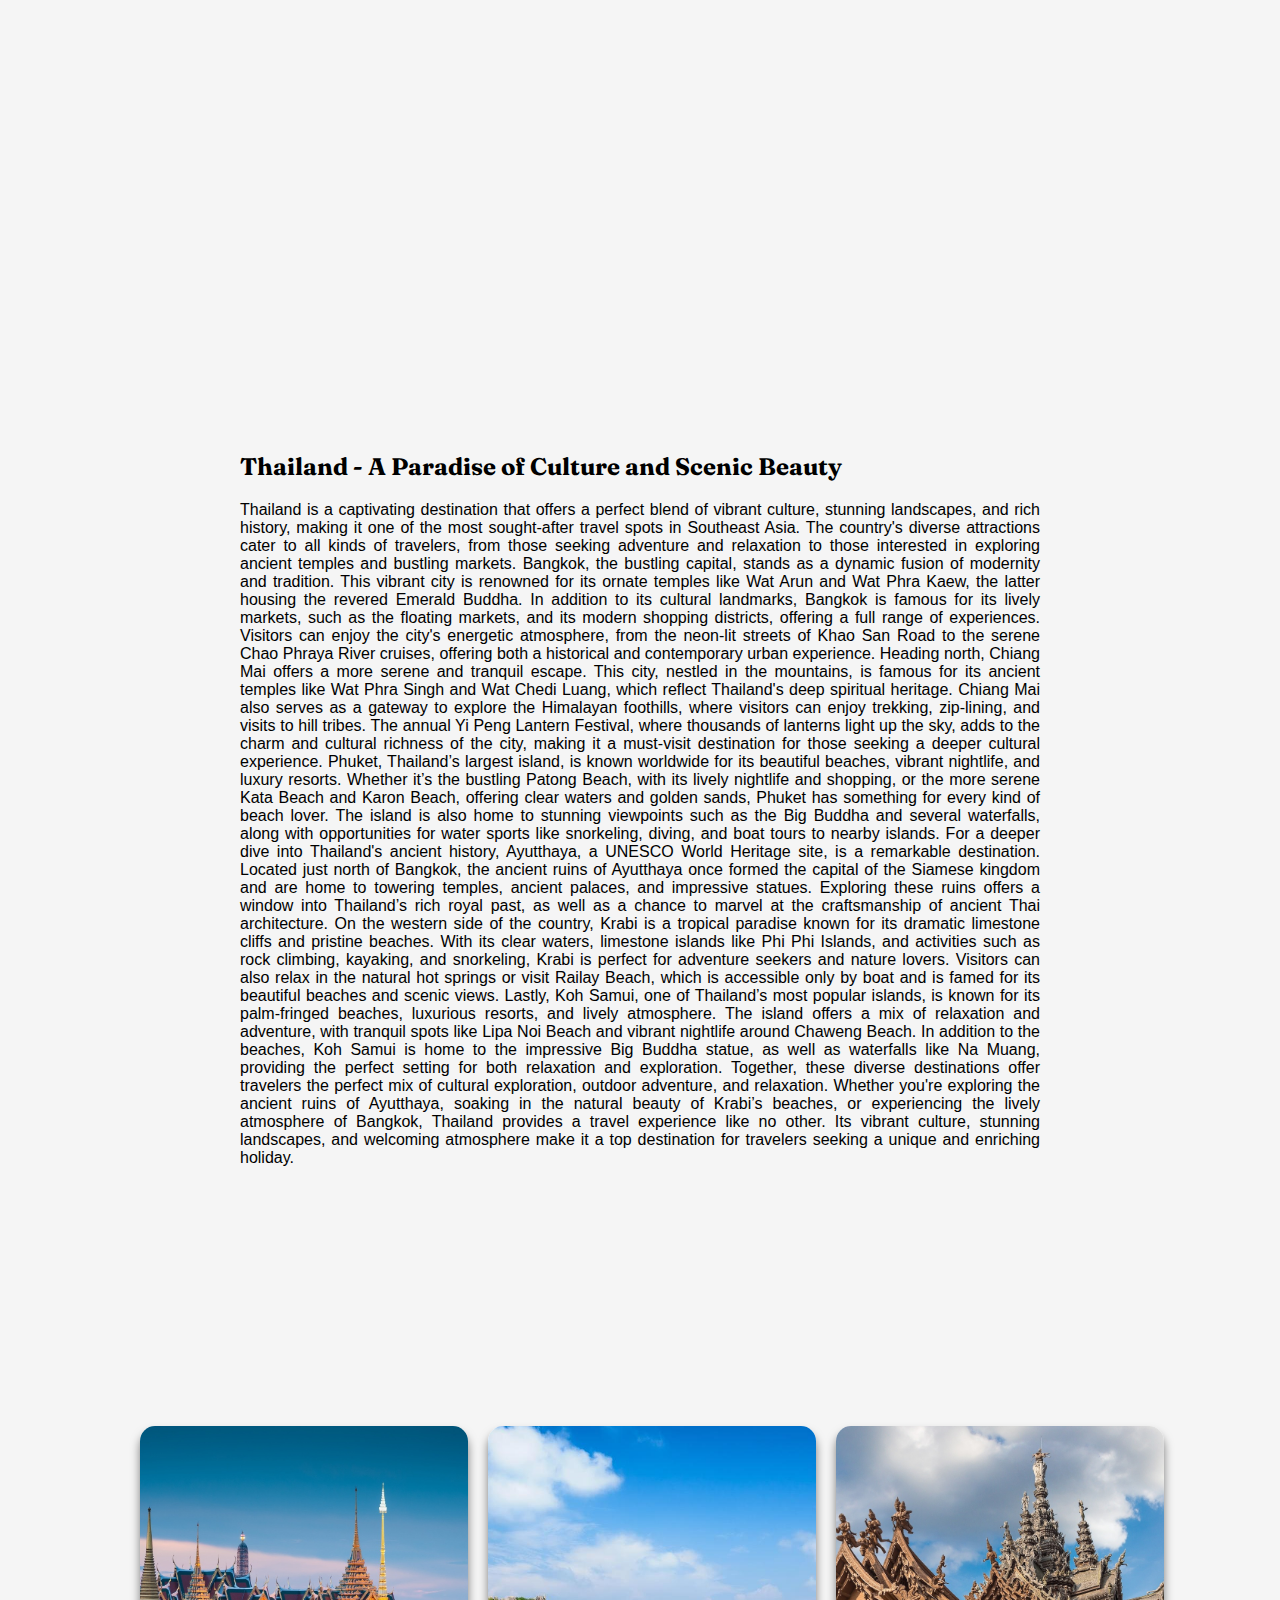
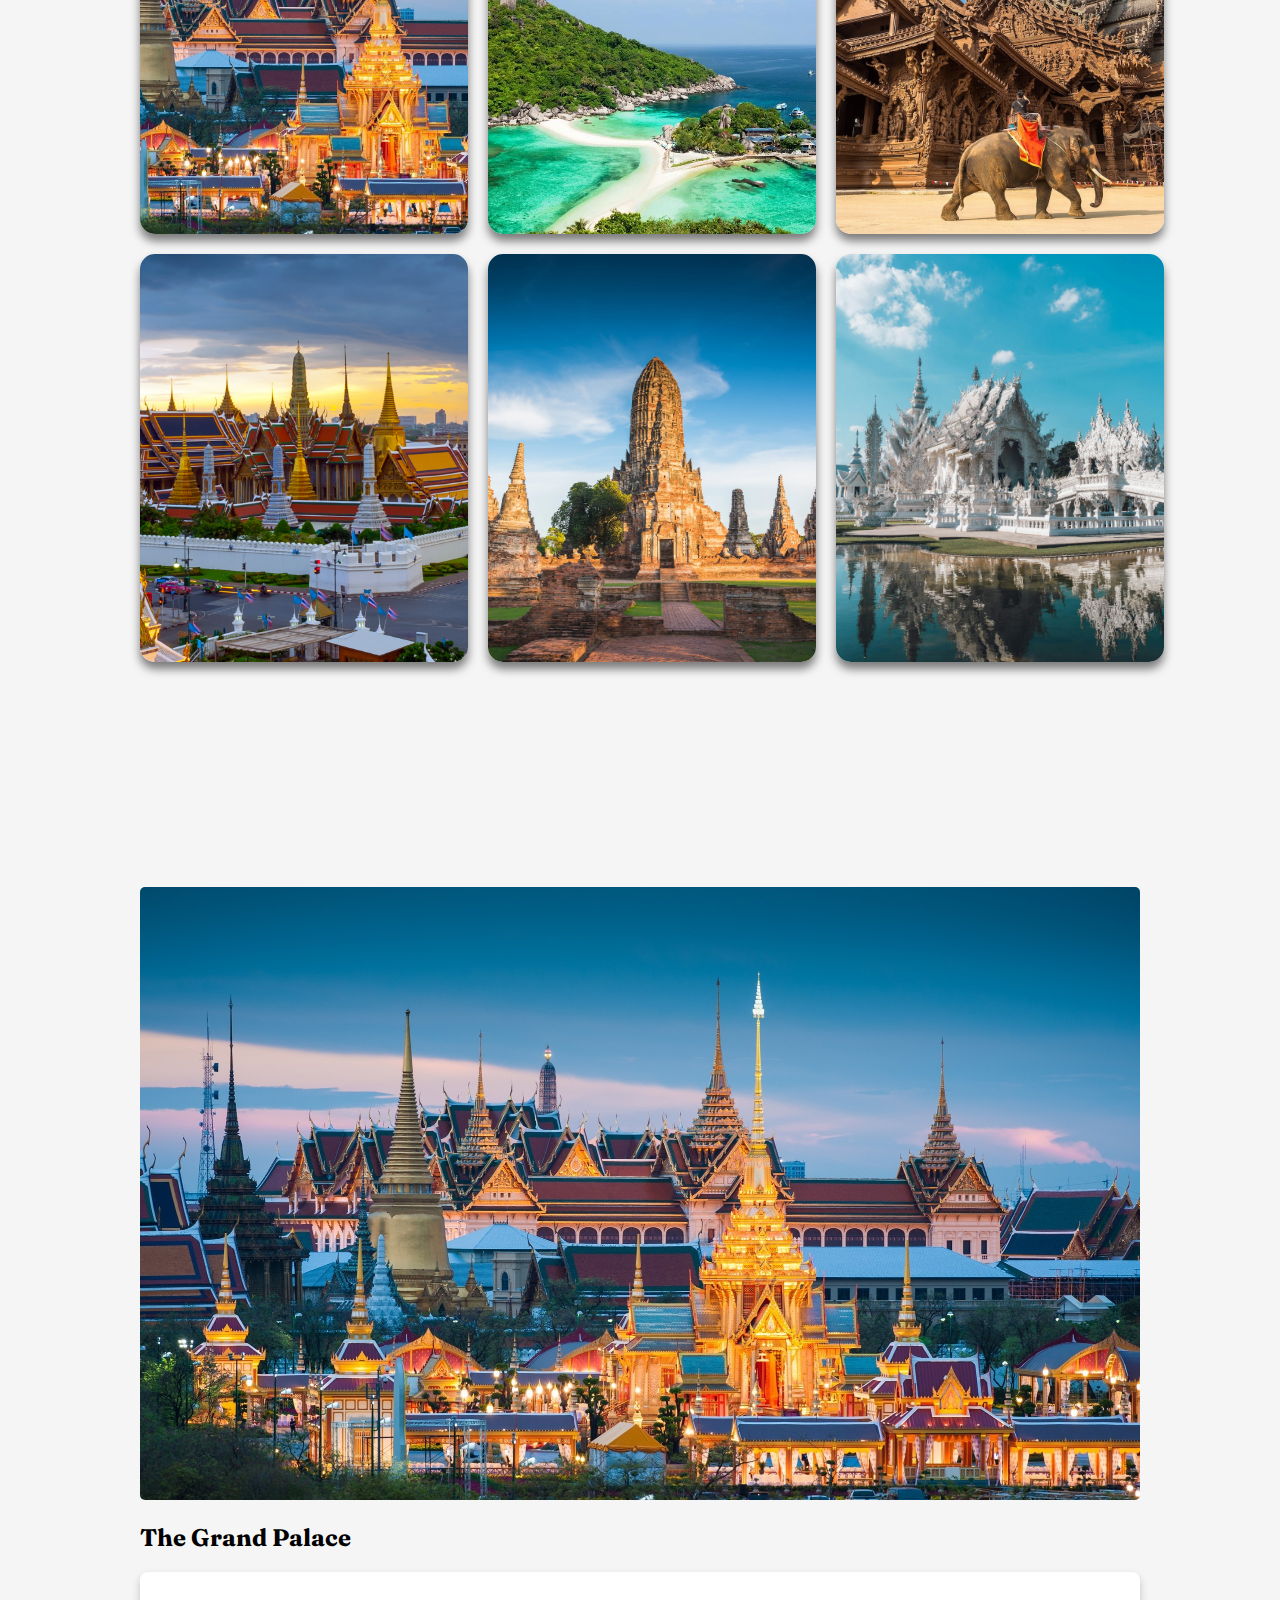
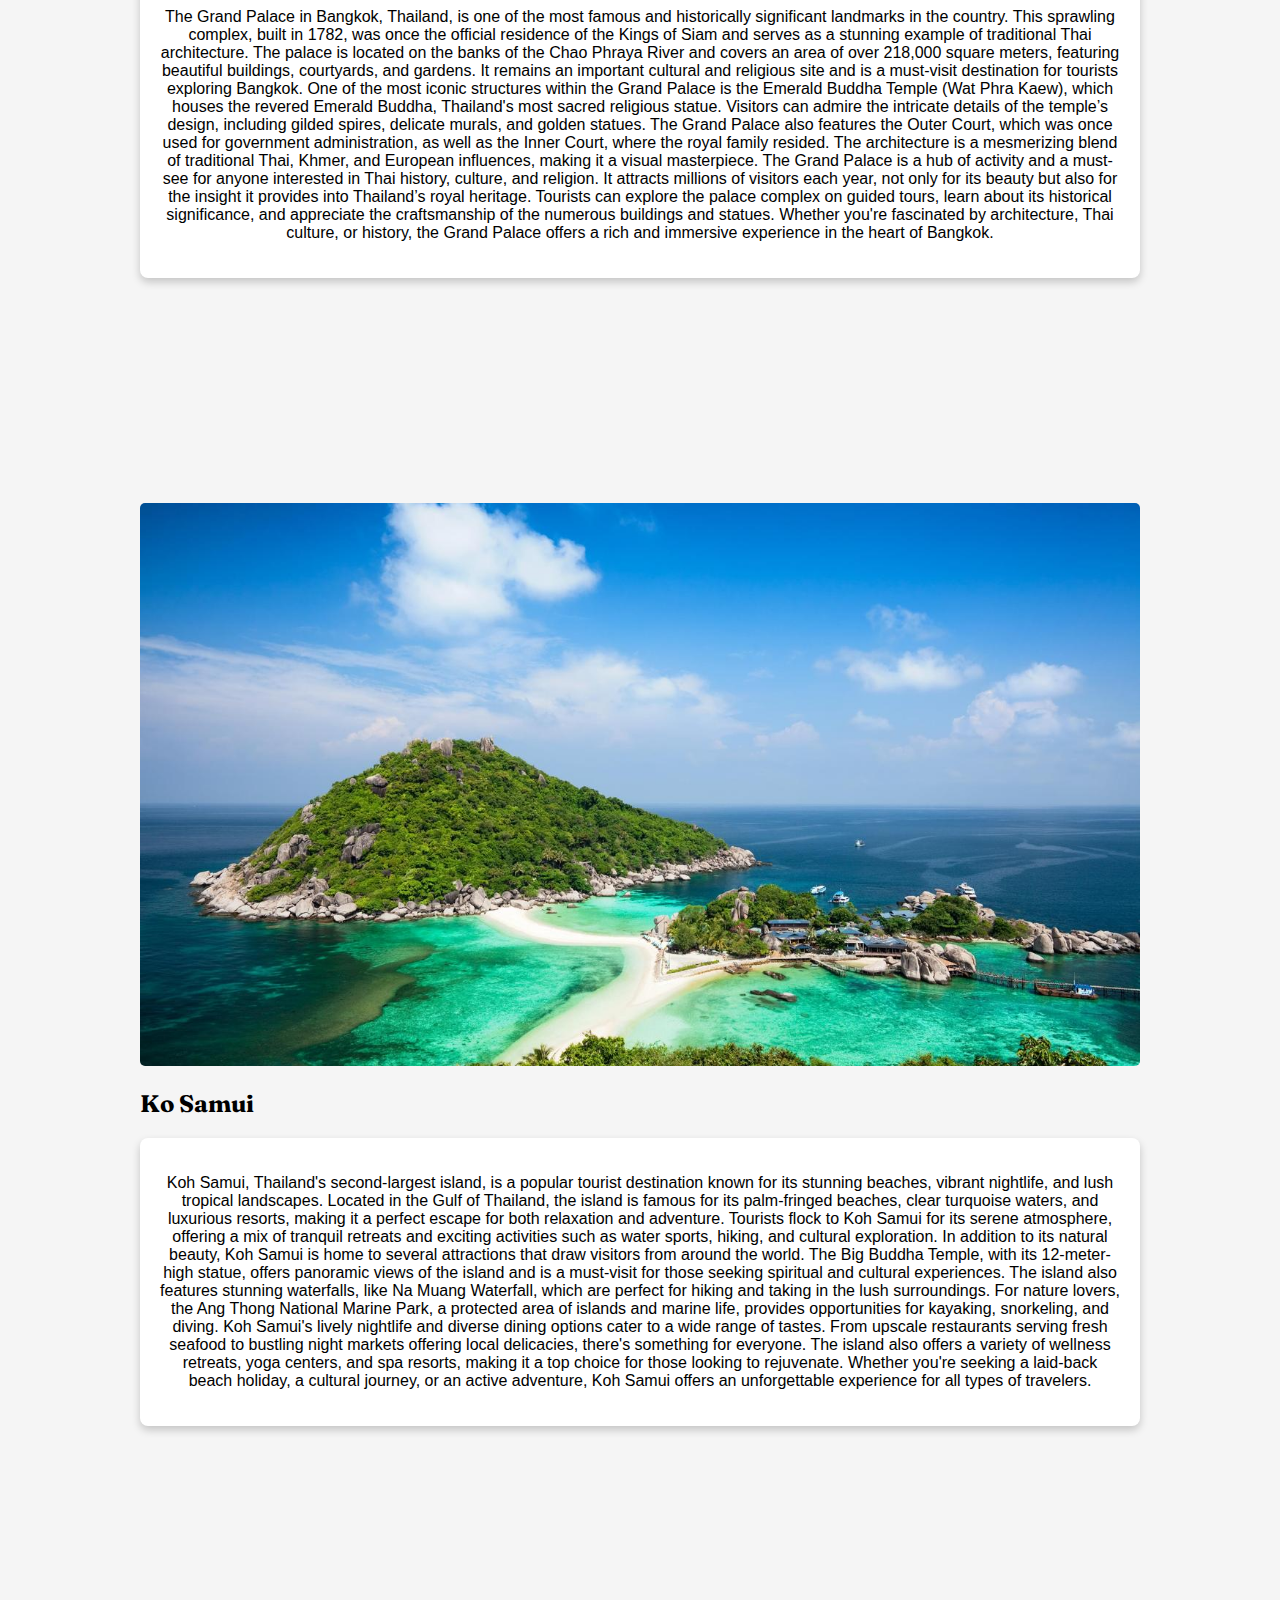
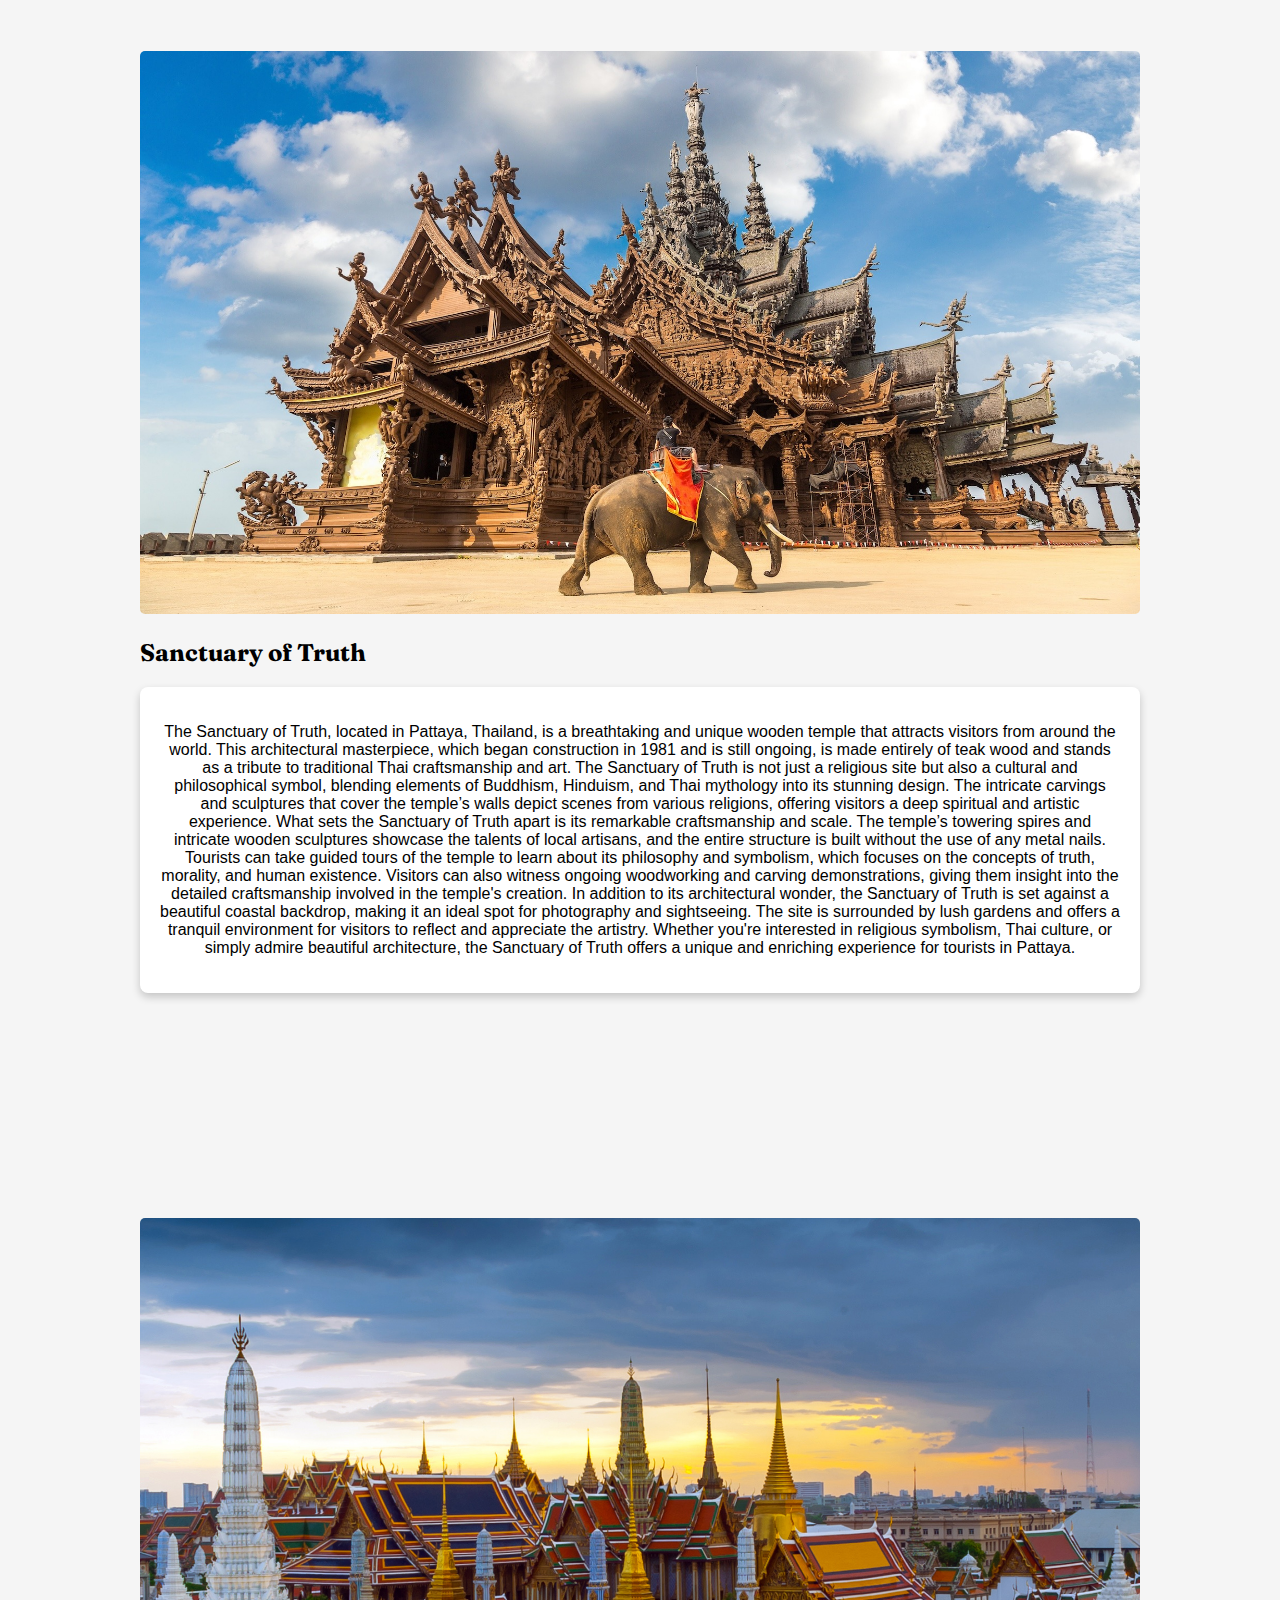
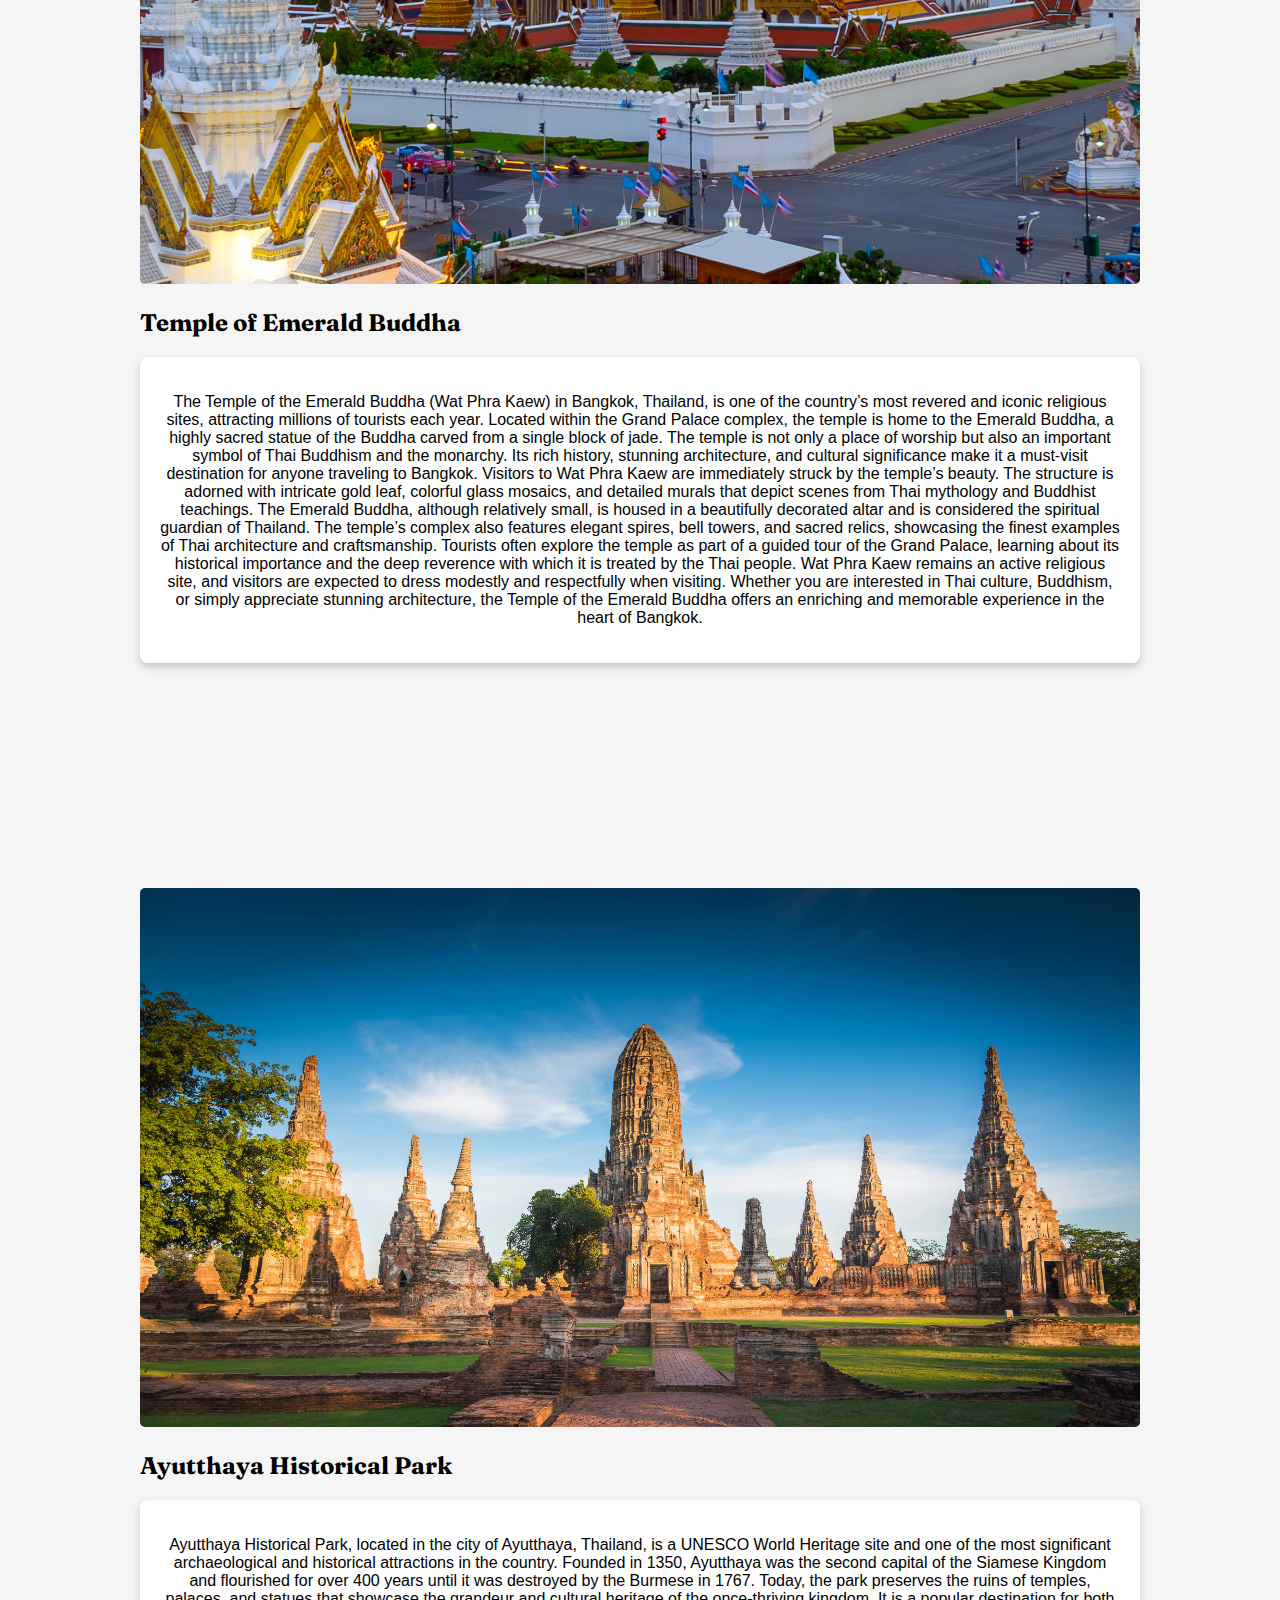
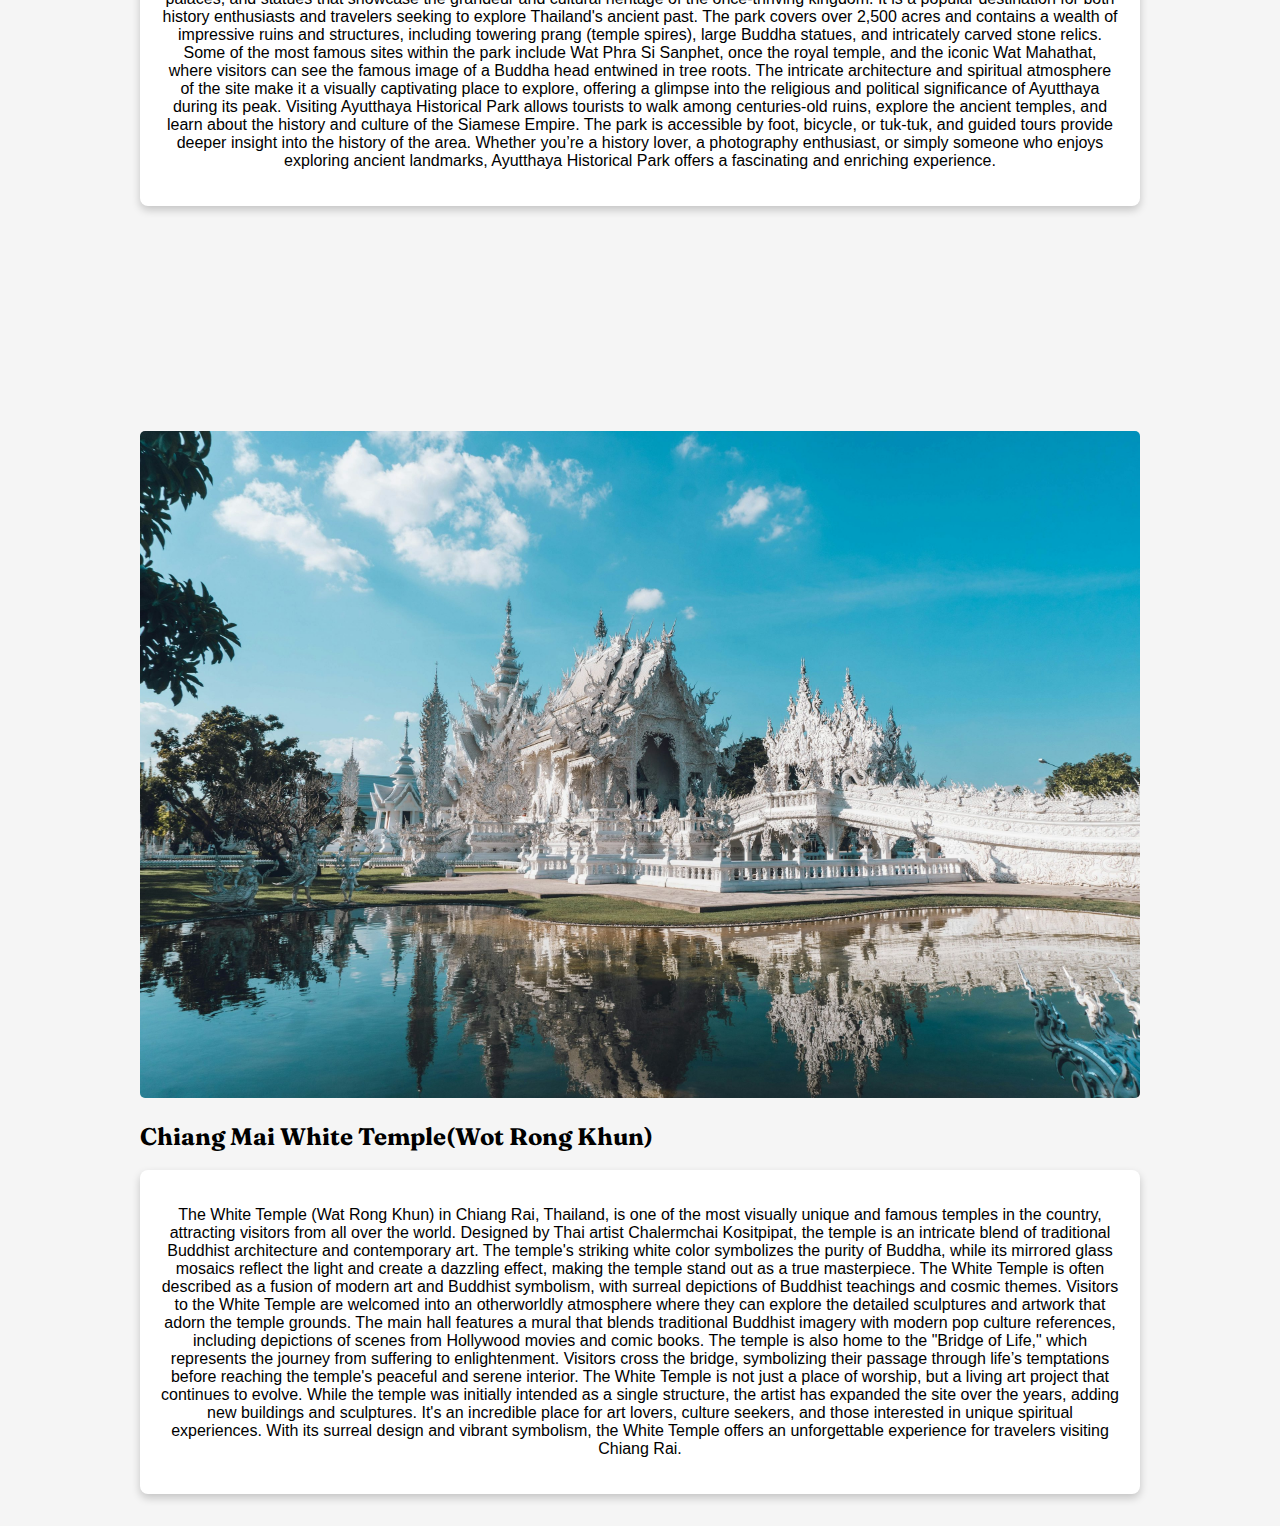
<file: Thailand.html>
<!DOCTYPE html>
<html lang="en">
<head>
    <meta charset="UTF-8">
    <meta name="viewport" content="width=device-width, initial-scale=1.0">
    <title>Thailand</title>
    <link rel="stylesheet" href="cardsstyle.css">
</head>
<body>
    <header>
        <div class="navbar">
            <div class="navbar-logo">
                <h1>Tourista</h1>
            </div>
            <ul class="navbar-menu">
                <li><a href="index.html#home">Home</a></li>
                <li><a href="index.html#destination">Destinations</a></li>
                <li><a href="index.html#about">About</a></li>
                <li><a href="index.html#contact">Contact</a></li>
                <li><button class="btn" onclick="redirectToLogin()">Login</button></li>
                <li><button class="btn" onclick="redirectToSignup()">Signup</button></li>
            </ul>
        </div>
    </header>
    <script>
        function redirectToLogin() {
            window.location.href = "login.html";
        }

        function redirectToSignup() {
            window.location.href = "signup.html";
        }
    </script>
    <header>

        <div class="container container_solid">
            <div class="title_wrapper">
                <h1>Thailand</h1>
            </div>
        </div>

        <div class="container container_image" aria-hidden="true">
            <div class="title_wrapper">
                <h1>Thailand</h1>
            </div>
        </div>

    </header>

    <section style="text-align: justify;">
        <h2>Thailand - A Paradise of Culture and Scenic Beauty</h2>
        <p>
            Thailand is a captivating destination that offers a perfect blend of vibrant culture, stunning landscapes, and rich history, making it one of the most sought-after travel spots in Southeast Asia. The country's diverse attractions cater to all kinds of travelers, from those seeking adventure and relaxation to those interested in exploring ancient temples and bustling markets.

            Bangkok, the bustling capital, stands as a dynamic fusion of modernity and tradition. This vibrant city is renowned for its ornate temples like Wat Arun and Wat Phra Kaew, the latter housing the revered Emerald Buddha. In addition to its cultural landmarks, Bangkok is famous for its lively markets, such as the floating markets, and its modern shopping districts, offering a full range of experiences. Visitors can enjoy the city's energetic atmosphere, from the neon-lit streets of Khao San Road to the serene Chao Phraya River cruises, offering both a historical and contemporary urban experience.
            
            Heading north, Chiang Mai offers a more serene and tranquil escape. This city, nestled in the mountains, is famous for its ancient temples like Wat Phra Singh and Wat Chedi Luang, which reflect Thailand's deep spiritual heritage. Chiang Mai also serves as a gateway to explore the Himalayan foothills, where visitors can enjoy trekking, zip-lining, and visits to hill tribes. The annual Yi Peng Lantern Festival, where thousands of lanterns light up the sky, adds to the charm and cultural richness of the city, making it a must-visit destination for those seeking a deeper cultural experience.
            
            Phuket, Thailand’s largest island, is known worldwide for its beautiful beaches, vibrant nightlife, and luxury resorts. Whether it’s the bustling Patong Beach, with its lively nightlife and shopping, or the more serene Kata Beach and Karon Beach, offering clear waters and golden sands, Phuket has something for every kind of beach lover. The island is also home to stunning viewpoints such as the Big Buddha and several waterfalls, along with opportunities for water sports like snorkeling, diving, and boat tours to nearby islands.
            
            For a deeper dive into Thailand's ancient history, Ayutthaya, a UNESCO World Heritage site, is a remarkable destination. Located just north of Bangkok, the ancient ruins of Ayutthaya once formed the capital of the Siamese kingdom and are home to towering temples, ancient palaces, and impressive statues. Exploring these ruins offers a window into Thailand’s rich royal past, as well as a chance to marvel at the craftsmanship of ancient Thai architecture.
            
            On the western side of the country, Krabi is a tropical paradise known for its dramatic limestone cliffs and pristine beaches. With its clear waters, limestone islands like Phi Phi Islands, and activities such as rock climbing, kayaking, and snorkeling, Krabi is perfect for adventure seekers and nature lovers. Visitors can also relax in the natural hot springs or visit Railay Beach, which is accessible only by boat and is famed for its beautiful beaches and scenic views.
            
            Lastly, Koh Samui, one of Thailand’s most popular islands, is known for its palm-fringed beaches, luxurious resorts, and lively atmosphere. The island offers a mix of relaxation and adventure, with tranquil spots like Lipa Noi Beach and vibrant nightlife around Chaweng Beach. In addition to the beaches, Koh Samui is home to the impressive Big Buddha statue, as well as waterfalls like Na Muang, providing the perfect setting for both relaxation and exploration.
            
            Together, these diverse destinations offer travelers the perfect mix of cultural exploration, outdoor adventure, and relaxation. Whether you're exploring the ancient ruins of Ayutthaya, soaking in the natural beauty of Krabi’s beaches, or experiencing the lively atmosphere of Bangkok, Thailand provides a travel experience like no other. Its vibrant culture, stunning landscapes, and welcoming atmosphere make it a top destination for travelers seeking a unique and enriching holiday.</p>
    </section>
    
    <section class="cards-section">
        <div class="card-grid">
            <div class="card">
                <img src="thailand/grand.jpg" alt="The Grand Palace">
                <div class="info">
                    <h1>The Grand Palace</h1>
                    <p>A stunning architectural masterpiece in Bangkok, once the royal residence and a symbol of Thai grandeur.</p>
                    <button><a href="#palace" style="text-decoration: none;">Read More</a></button>
                </div>
            </div>

            <div class="card">
                <img src="thailand/ko-samui.jpg" alt="Ko Samui">
                <div class="info">
                    <h1>Ko Samui</h1>
                    <p>A tropical island known for its palm-fringed beaches, luxury resorts, and vibrant nightlife.</p>
                    <button><a href="#ko" style="text-decoration: none;">Read More</a></button>
                </div>
            </div>

            <div class="card">
                <img src="thailand/sanctuary.jpg" alt="Sanctuary of Truth">
                <div class="info">
                    <h1>Sanctuary of Truth</h1>
                    <p>An awe-inspiring wooden temple in Pattaya, featuring intricate carvings and a fusion of Thai, Hindu, and Buddhist architecture.</p>
                    <button><a href="#truth" style="text-decoration: none;">Read More</a></button>
                </div>
            </div>

            <div class="card">
                <img src="thailand/temple.jpg" alt="Temple of Emerald Buddha">
                <div class="info">
                    <h1>Temple of Emerald Buddha</h1>
                    <p>Thailand’s most revered temple, housing the sacred Emerald Buddha statue inside the Grand Palace in Bangkok.</p>
                    <button><a href="#temple" style="text-decoration: none;">Read More</a></button>
                </div>
            </div>

            <div class="card">
                <img src="thailand/aythuya.webp" alt="Ayutthaya Historical Park">
                <div class="info">
                    <h1>Ayutthaya Historical Park</h1>
                    <p>A UNESCO World Heritage site, featuring ancient ruins and temples from the former capital of the Kingdom of Siam.</p>
                    <button><a href="#historical" style="text-decoration: none;">Read More</a></button>
                </div>
            </div>

            <div class="card">
                <img src="thailand/chiang.jpg" alt="Chiang Mai White Temple (Wat Rong Khun)">
                <div class="info">
                    <h1>Chiang Mai White Temple (Wat Rong Khun)</h1>
                    <p>A contemporary and dazzling white temple in Chiang Rai, famous for its intricate design and symbolism.</p>
                    <button><a href="#white" style="text-decoration: none;">Read More</a></button>
                </div>
            </div>
        </div>
        <div>
            <div class="location" id="palace">
                <img src="thailand/grand.jpg">
                <h2> The Grand Palace</h2>
                <div class="description">
                    <p>The Grand Palace in Bangkok, Thailand, is one of the most famous and historically significant landmarks in the country. This sprawling complex, built in 1782, was once the official residence of the Kings of Siam and serves as a stunning example of traditional Thai architecture. The palace is located on the banks of the Chao Phraya River and covers an area of over 218,000 square meters, featuring beautiful buildings, courtyards, and gardens. It remains an important cultural and religious site and is a must-visit destination for tourists exploring Bangkok.

                        One of the most iconic structures within the Grand Palace is the Emerald Buddha Temple (Wat Phra Kaew), which houses the revered Emerald Buddha, Thailand's most sacred religious statue. Visitors can admire the intricate details of the temple’s design, including gilded spires, delicate murals, and golden statues. The Grand Palace also features the Outer Court, which was once used for government administration, as well as the Inner Court, where the royal family resided. The architecture is a mesmerizing blend of traditional Thai, Khmer, and European influences, making it a visual masterpiece.
                        
                        The Grand Palace is a hub of activity and a must-see for anyone interested in Thai history, culture, and religion. It attracts millions of visitors each year, not only for its beauty but also for the insight it provides into Thailand’s royal heritage. Tourists can explore the palace complex on guided tours, learn about its historical significance, and appreciate the craftsmanship of the numerous buildings and statues. Whether you're fascinated by architecture, Thai culture, or history, the Grand Palace offers a rich and immersive experience in the heart of Bangkok.</p>
         </div>  
         <div class="location" id="ko">
            <img src="thailand/ko-samui.jpg">
            <h2> Ko Samui</h2>
            <div class="description">
                <p>Koh Samui, Thailand's second-largest island, is a popular tourist destination known for its stunning beaches, vibrant nightlife, and lush tropical landscapes. Located in the Gulf of Thailand, the island is famous for its palm-fringed beaches, clear turquoise waters, and luxurious resorts, making it a perfect escape for both relaxation and adventure. Tourists flock to Koh Samui for its serene atmosphere, offering a mix of tranquil retreats and exciting activities such as water sports, hiking, and cultural exploration.

                    In addition to its natural beauty, Koh Samui is home to several attractions that draw visitors from around the world. The Big Buddha Temple, with its 12-meter-high statue, offers panoramic views of the island and is a must-visit for those seeking spiritual and cultural experiences. The island also features stunning waterfalls, like Na Muang Waterfall, which are perfect for hiking and taking in the lush surroundings. For nature lovers, the Ang Thong National Marine Park, a protected area of islands and marine life, provides opportunities for kayaking, snorkeling, and diving.
                    
                    Koh Samui's lively nightlife and diverse dining options cater to a wide range of tastes. From upscale restaurants serving fresh seafood to bustling night markets offering local delicacies, there's something for everyone. The island also offers a variety of wellness retreats, yoga centers, and spa resorts, making it a top choice for those looking to rejuvenate. Whether you're seeking a laid-back beach holiday, a cultural journey, or an active adventure, Koh Samui offers an unforgettable experience for all types of travelers.</p>
     </div>   
     <div class="location" id="truth">
        <img src="thailand/sanctuary.jpg">
        <h2> Sanctuary of Truth</h2>
        <div class="description">
            <p>The Sanctuary of Truth, located in Pattaya, Thailand, is a breathtaking and unique wooden temple that attracts visitors from around the world. This architectural masterpiece, which began construction in 1981 and is still ongoing, is made entirely of teak wood and stands as a tribute to traditional Thai craftsmanship and art. The Sanctuary of Truth is not just a religious site but also a cultural and philosophical symbol, blending elements of Buddhism, Hinduism, and Thai mythology into its stunning design. The intricate carvings and sculptures that cover the temple’s walls depict scenes from various religions, offering visitors a deep spiritual and artistic experience.

                What sets the Sanctuary of Truth apart is its remarkable craftsmanship and scale. The temple’s towering spires and intricate wooden sculptures showcase the talents of local artisans, and the entire structure is built without the use of any metal nails. Tourists can take guided tours of the temple to learn about its philosophy and symbolism, which focuses on the concepts of truth, morality, and human existence. Visitors can also witness ongoing woodworking and carving demonstrations, giving them insight into the detailed craftsmanship involved in the temple's creation.
                
                In addition to its architectural wonder, the Sanctuary of Truth is set against a beautiful coastal backdrop, making it an ideal spot for photography and sightseeing. The site is surrounded by lush gardens and offers a tranquil environment for visitors to reflect and appreciate the artistry. Whether you're interested in religious symbolism, Thai culture, or simply admire beautiful architecture, the Sanctuary of Truth offers a unique and enriching experience for tourists in Pattaya.</p>
                </div>
          <div class="location" id="temple">
                    <img src="thailand/temple.jpg">
                    <h2> Temple of Emerald Buddha </h2>
                    <div class="description">
                        <p>The Temple of the Emerald Buddha (Wat Phra Kaew) in Bangkok, Thailand, is one of the country’s most revered and iconic religious sites, attracting millions of tourists each year. Located within the Grand Palace complex, the temple is home to the Emerald Buddha, a highly sacred statue of the Buddha carved from a single block of jade. The temple is not only a place of worship but also an important symbol of Thai Buddhism and the monarchy. Its rich history, stunning architecture, and cultural significance make it a must-visit destination for anyone traveling to Bangkok.

                            Visitors to Wat Phra Kaew are immediately struck by the temple’s beauty. The structure is adorned with intricate gold leaf, colorful glass mosaics, and detailed murals that depict scenes from Thai mythology and Buddhist teachings. The Emerald Buddha, although relatively small, is housed in a beautifully decorated altar and is considered the spiritual guardian of Thailand. The temple’s complex also features elegant spires, bell towers, and sacred relics, showcasing the finest examples of Thai architecture and craftsmanship.
                            
                            Tourists often explore the temple as part of a guided tour of the Grand Palace, learning about its historical importance and the deep reverence with which it is treated by the Thai people. Wat Phra Kaew remains an active religious site, and visitors are expected to dress modestly and respectfully when visiting. Whether you are interested in Thai culture, Buddhism, or simply appreciate stunning architecture, the Temple of the Emerald Buddha offers an enriching and memorable experience in the heart of Bangkok.</p>
             </div>          
             <div class="location" id="historical">
                <img src="thailand/aythuya.webp">
                <h2> Ayutthaya Historical Park</h2>
                <div class="description">
                    <p>Ayutthaya Historical Park, located in the city of Ayutthaya, Thailand, is a UNESCO World Heritage site and one of the most significant archaeological and historical attractions in the country. Founded in 1350, Ayutthaya was the second capital of the Siamese Kingdom and flourished for over 400 years until it was destroyed by the Burmese in 1767. Today, the park preserves the ruins of temples, palaces, and statues that showcase the grandeur and cultural heritage of the once-thriving kingdom. It is a popular destination for both history enthusiasts and travelers seeking to explore Thailand's ancient past.

                        The park covers over 2,500 acres and contains a wealth of impressive ruins and structures, including towering prang (temple spires), large Buddha statues, and intricately carved stone relics. Some of the most famous sites within the park include Wat Phra Si Sanphet, once the royal temple, and the iconic Wat Mahathat, where visitors can see the famous image of a Buddha head entwined in tree roots. The intricate architecture and spiritual atmosphere of the site make it a visually captivating place to explore, offering a glimpse into the religious and political significance of Ayutthaya during its peak.
                        
                        Visiting Ayutthaya Historical Park allows tourists to walk among centuries-old ruins, explore the ancient temples, and learn about the history and culture of the Siamese Empire. The park is accessible by foot, bicycle, or tuk-tuk, and guided tours provide deeper insight into the history of the area. Whether you’re a history lover, a photography enthusiast, or simply someone who enjoys exploring ancient landmarks, Ayutthaya Historical Park offers a fascinating and enriching experience.</p>
                     </div>
                <div class="location" id="white">
                        <img src="thailand/chiang.jpg">
                        <h2>Chiang Mai White Temple(Wot Rong Khun)</h2>
                        <div class="description">
                            <p>The White Temple (Wat Rong Khun) in Chiang Rai, Thailand, is one of the most visually unique and famous temples in the country, attracting visitors from all over the world. Designed by Thai artist Chalermchai Kositpipat, the temple is an intricate blend of traditional Buddhist architecture and contemporary art. The temple's striking white color symbolizes the purity of Buddha, while its mirrored glass mosaics reflect the light and create a dazzling effect, making the temple stand out as a true masterpiece. The White Temple is often described as a fusion of modern art and Buddhist symbolism, with surreal depictions of Buddhist teachings and cosmic themes.

                                Visitors to the White Temple are welcomed into an otherworldly atmosphere where they can explore the detailed sculptures and artwork that adorn the temple grounds. The main hall features a mural that blends traditional Buddhist imagery with modern pop culture references, including depictions of scenes from Hollywood movies and comic books. The temple is also home to the "Bridge of Life," which represents the journey from suffering to enlightenment. Visitors cross the bridge, symbolizing their passage through life’s temptations before reaching the temple's peaceful and serene interior.
                                
                                The White Temple is not just a place of worship, but a living art project that continues to evolve. While the temple was initially intended as a single structure, the artist has expanded the site over the years, adding new buildings and sculptures. It's an incredible place for art lovers, culture seekers, and those interested in unique spiritual experiences. With its surreal design and vibrant symbolism, the White Temple offers an unforgettable experience for travelers visiting Chiang Rai.</p>
                             </div>            
 </div>   
</body>
</html>
</file>
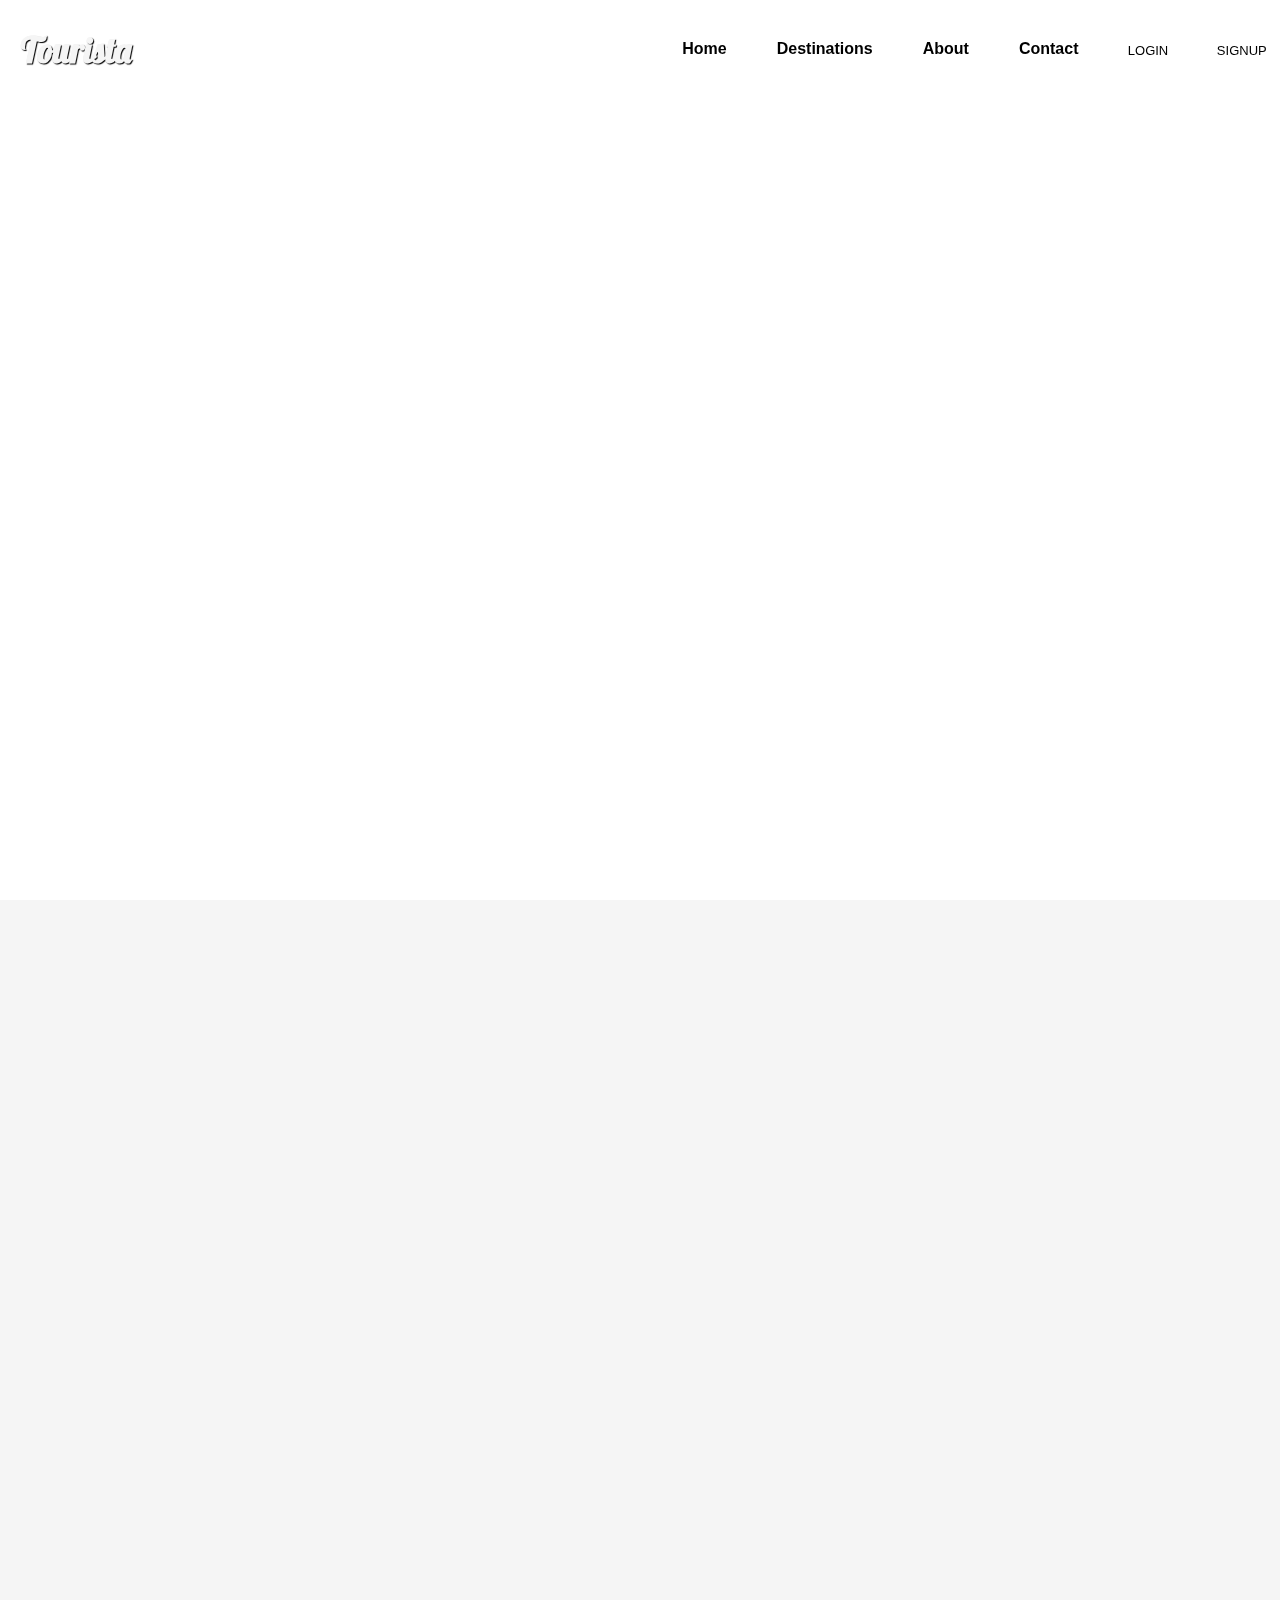
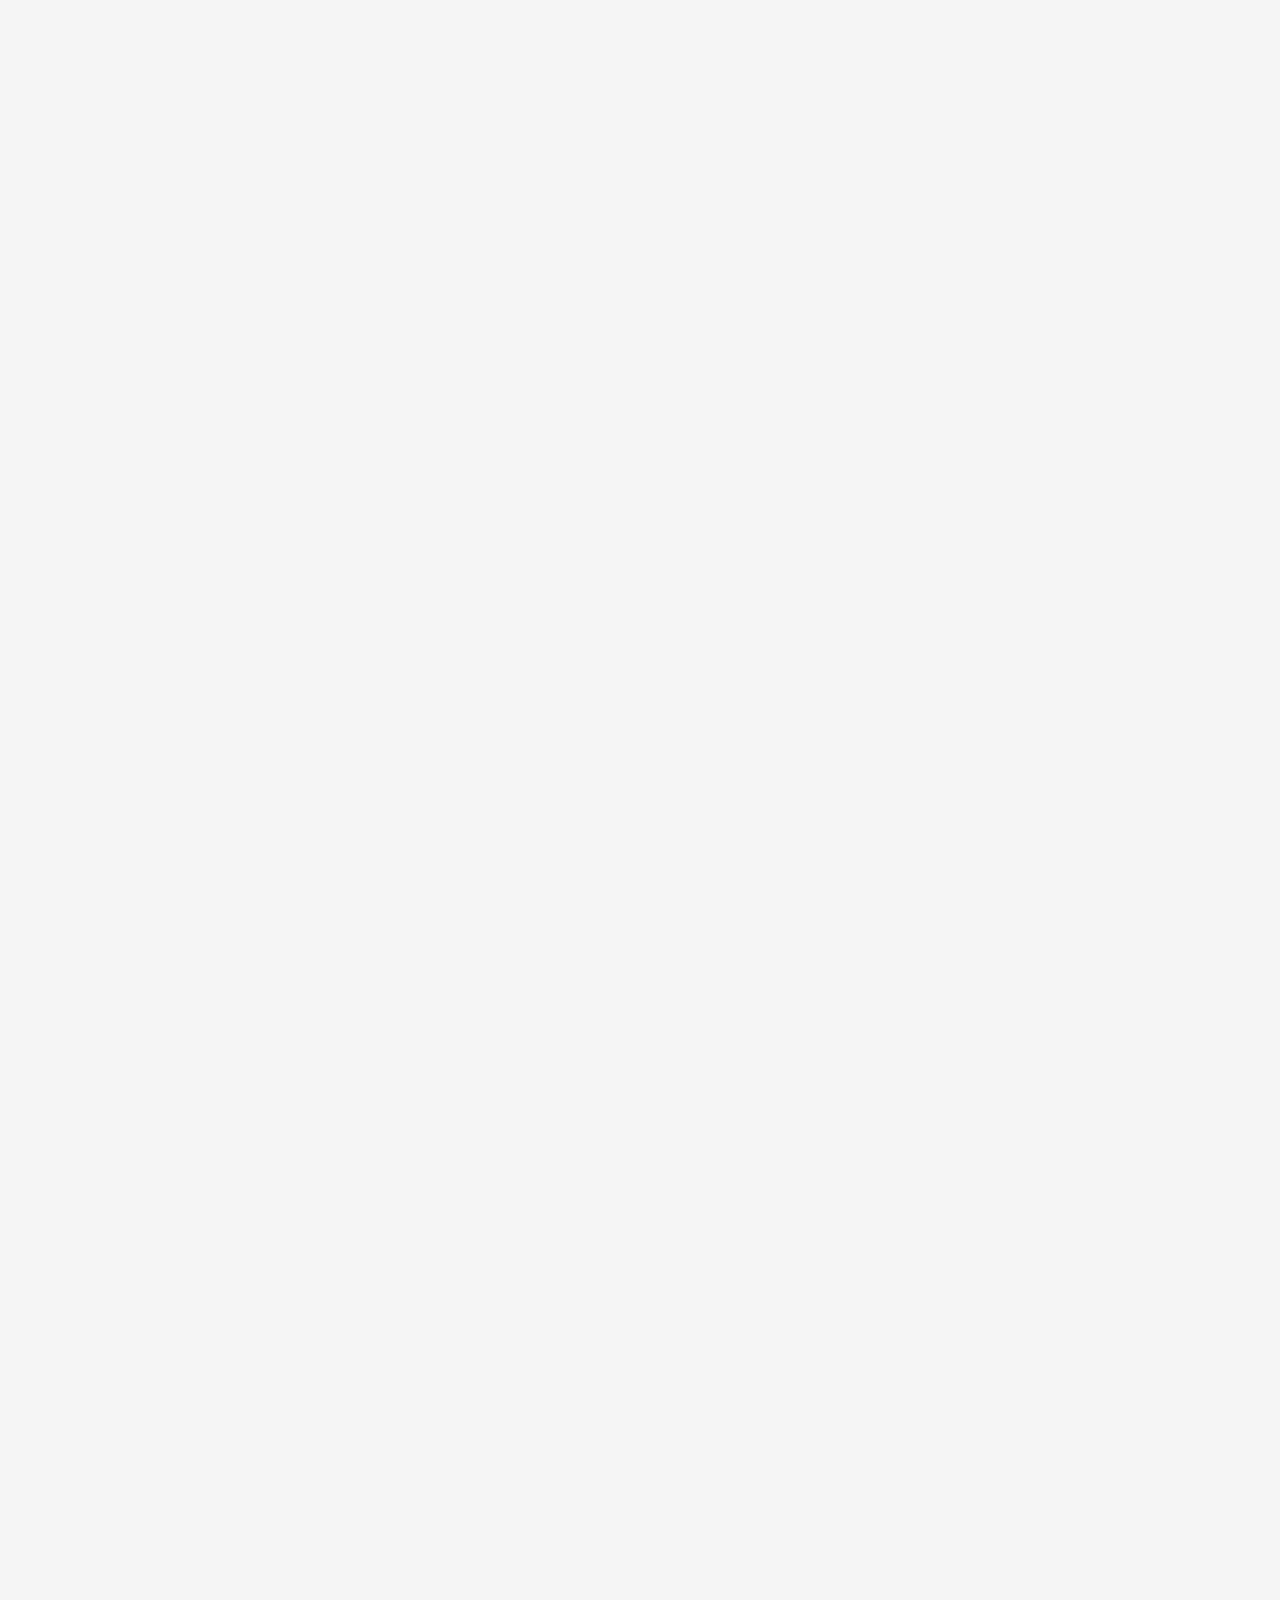
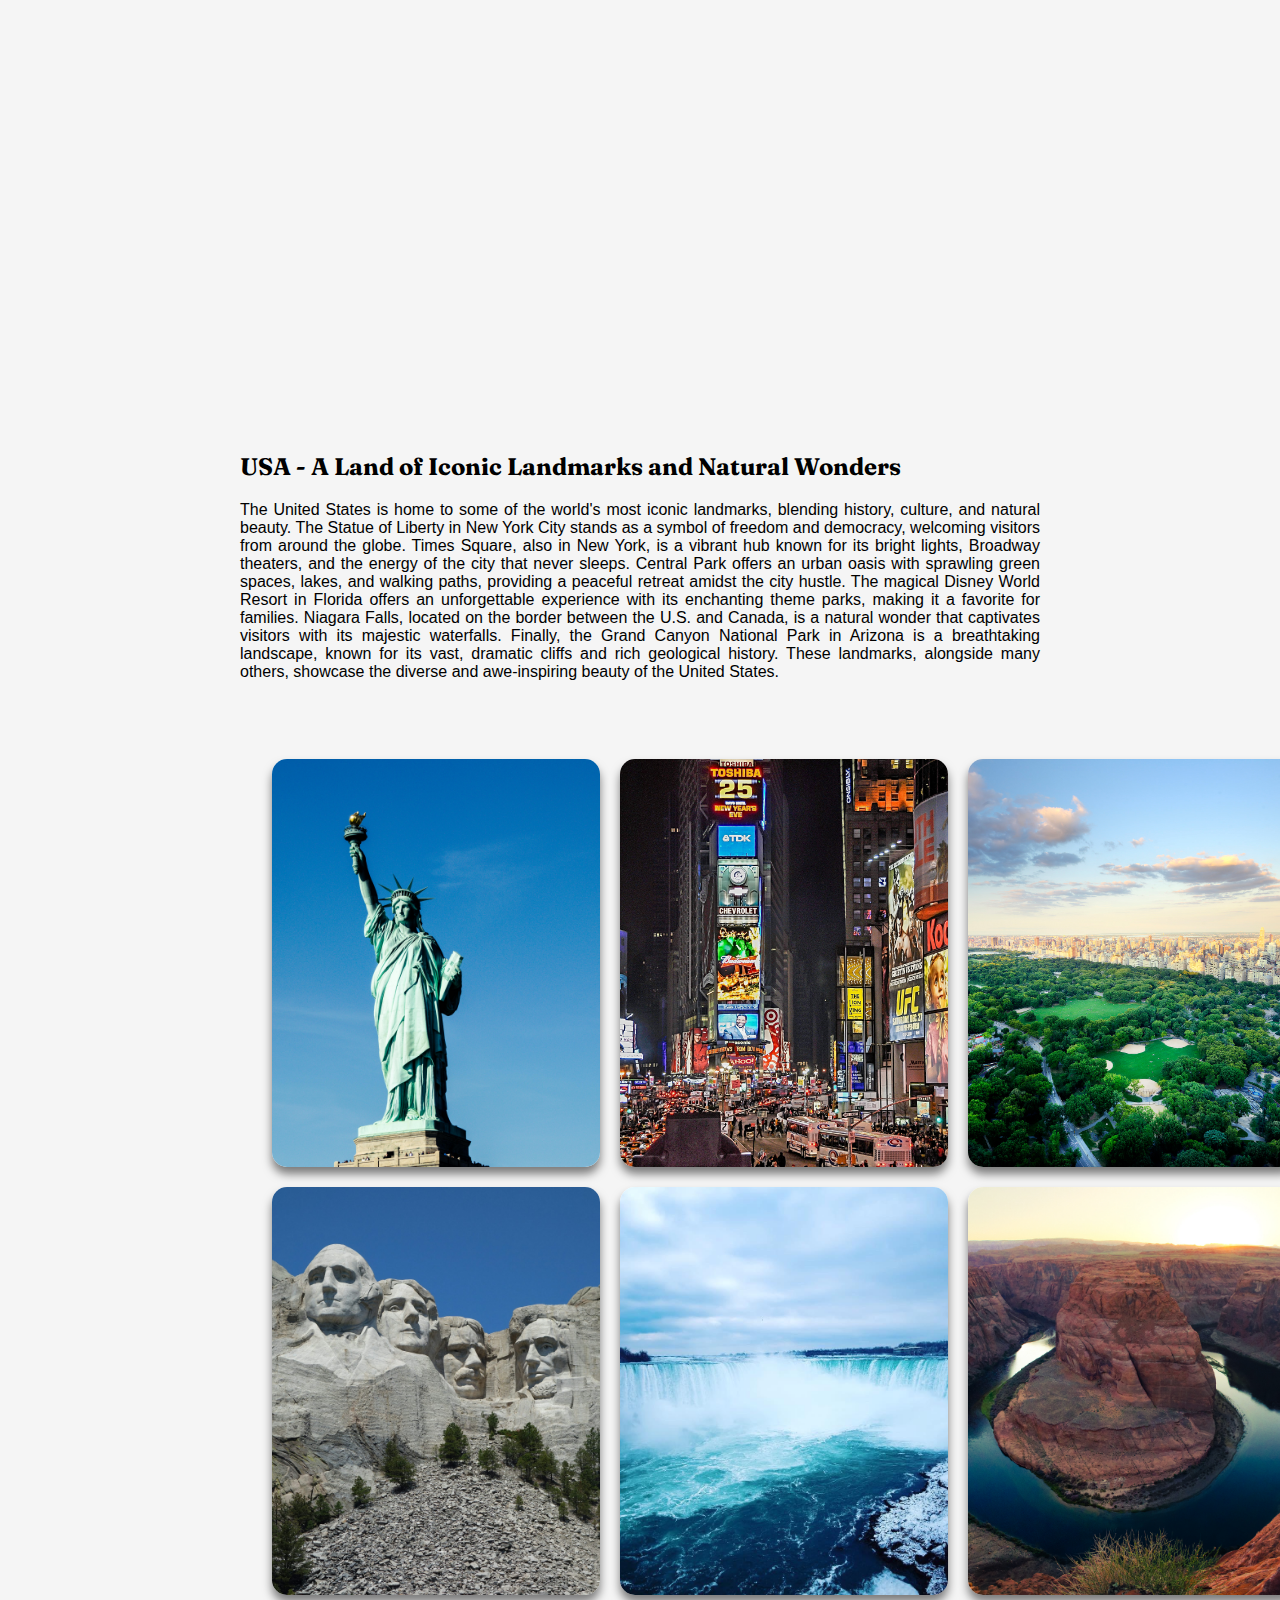
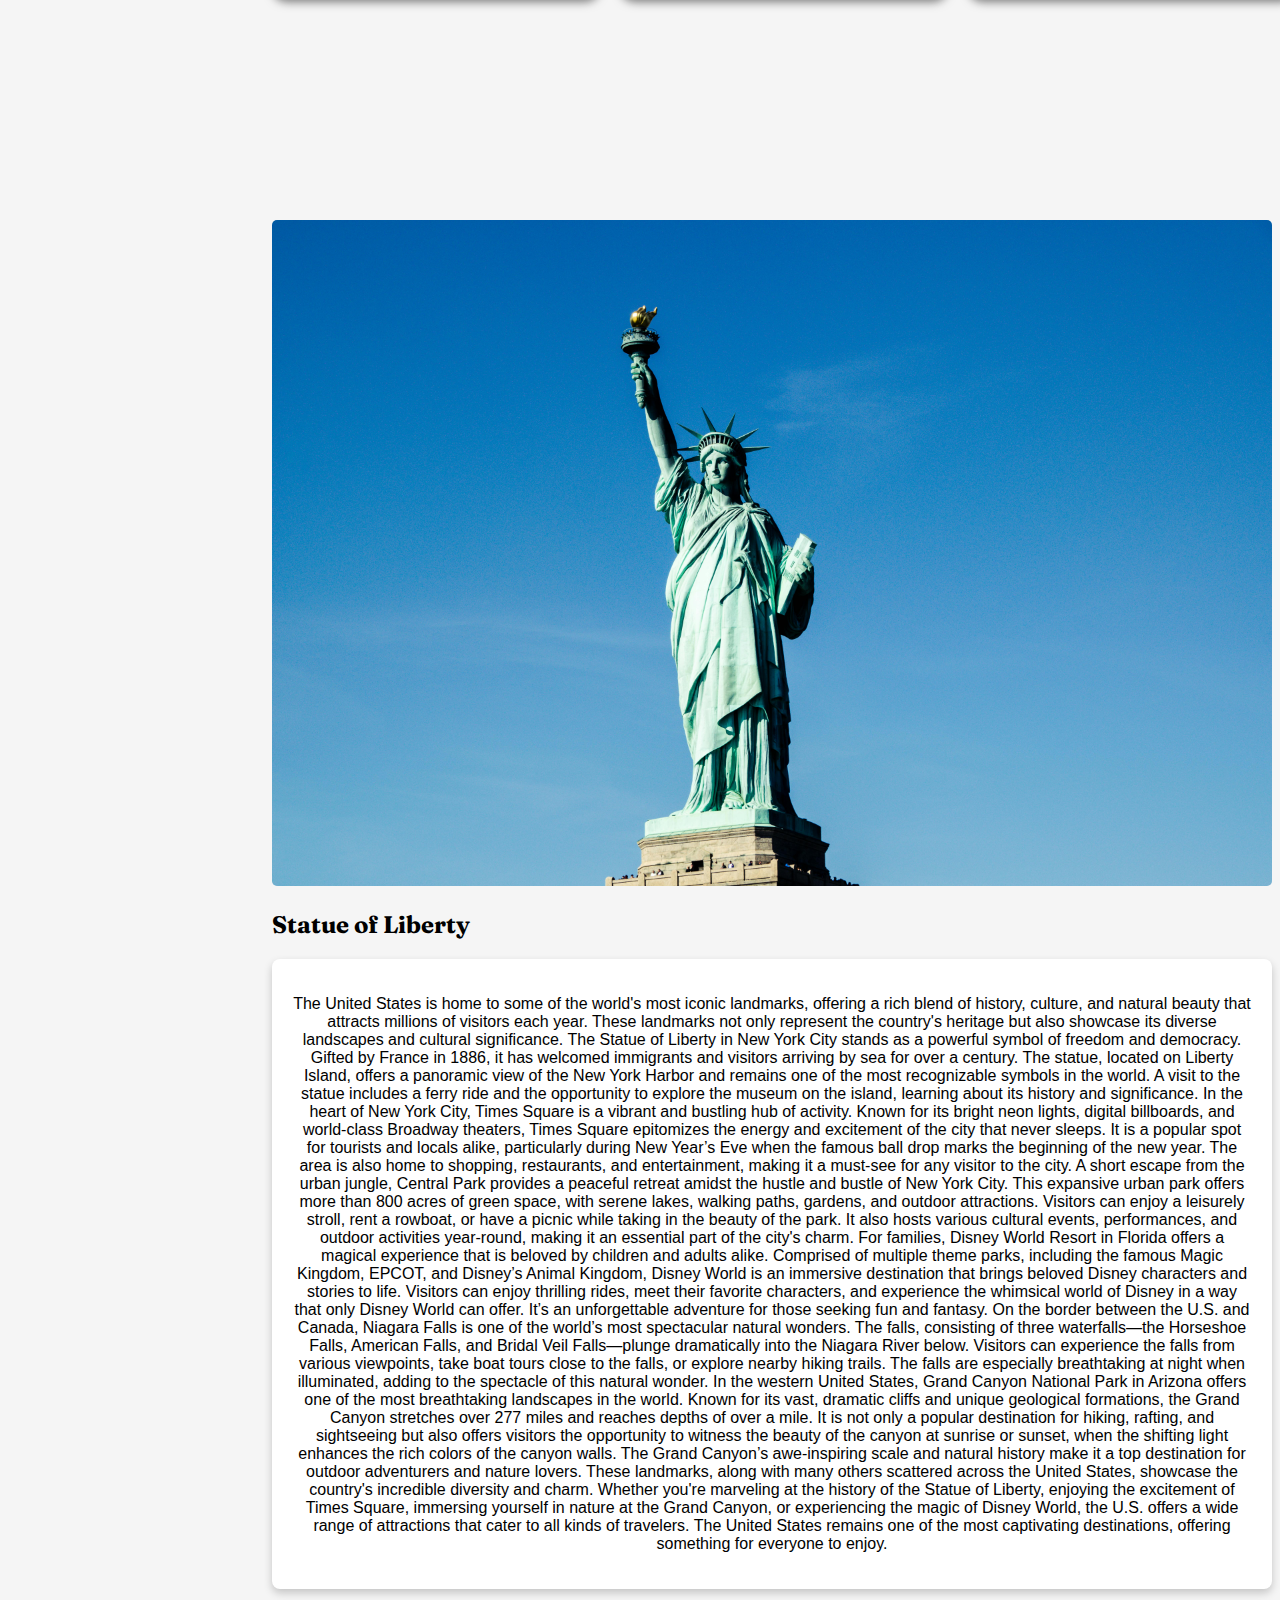
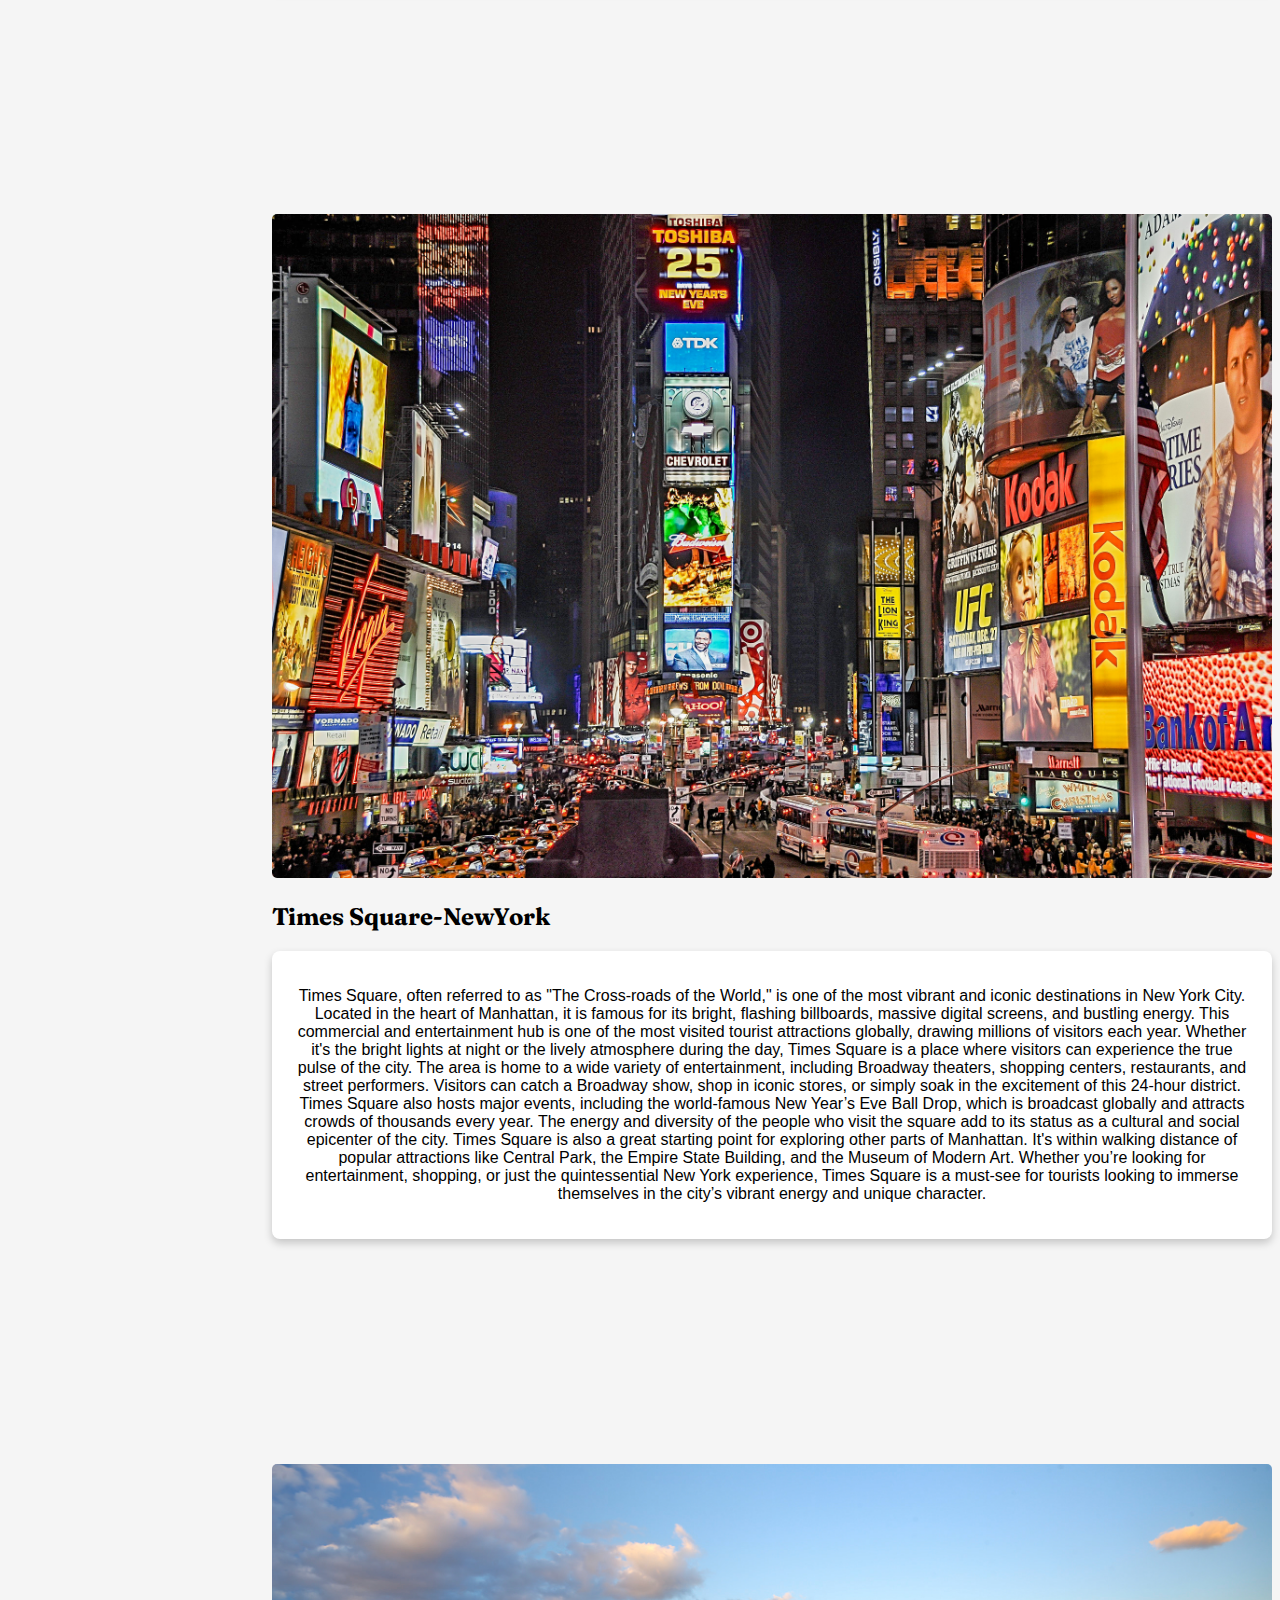
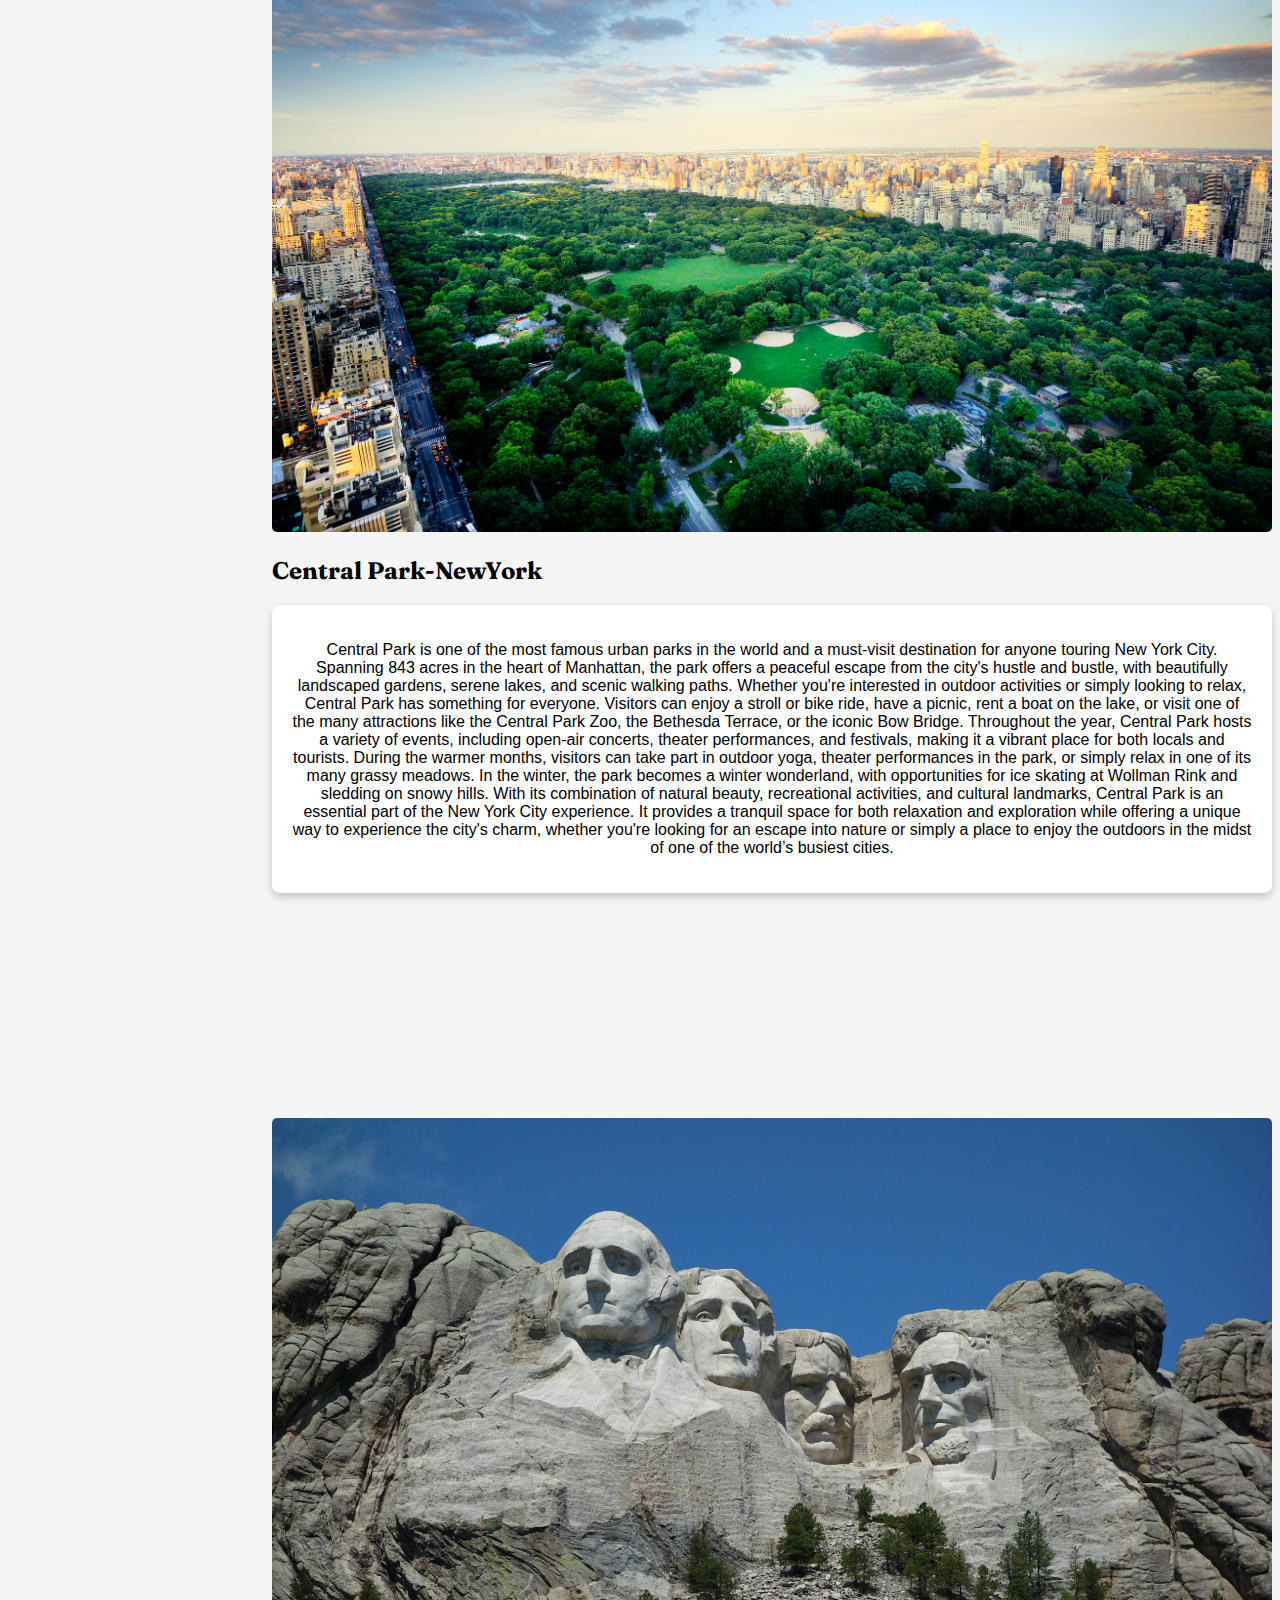
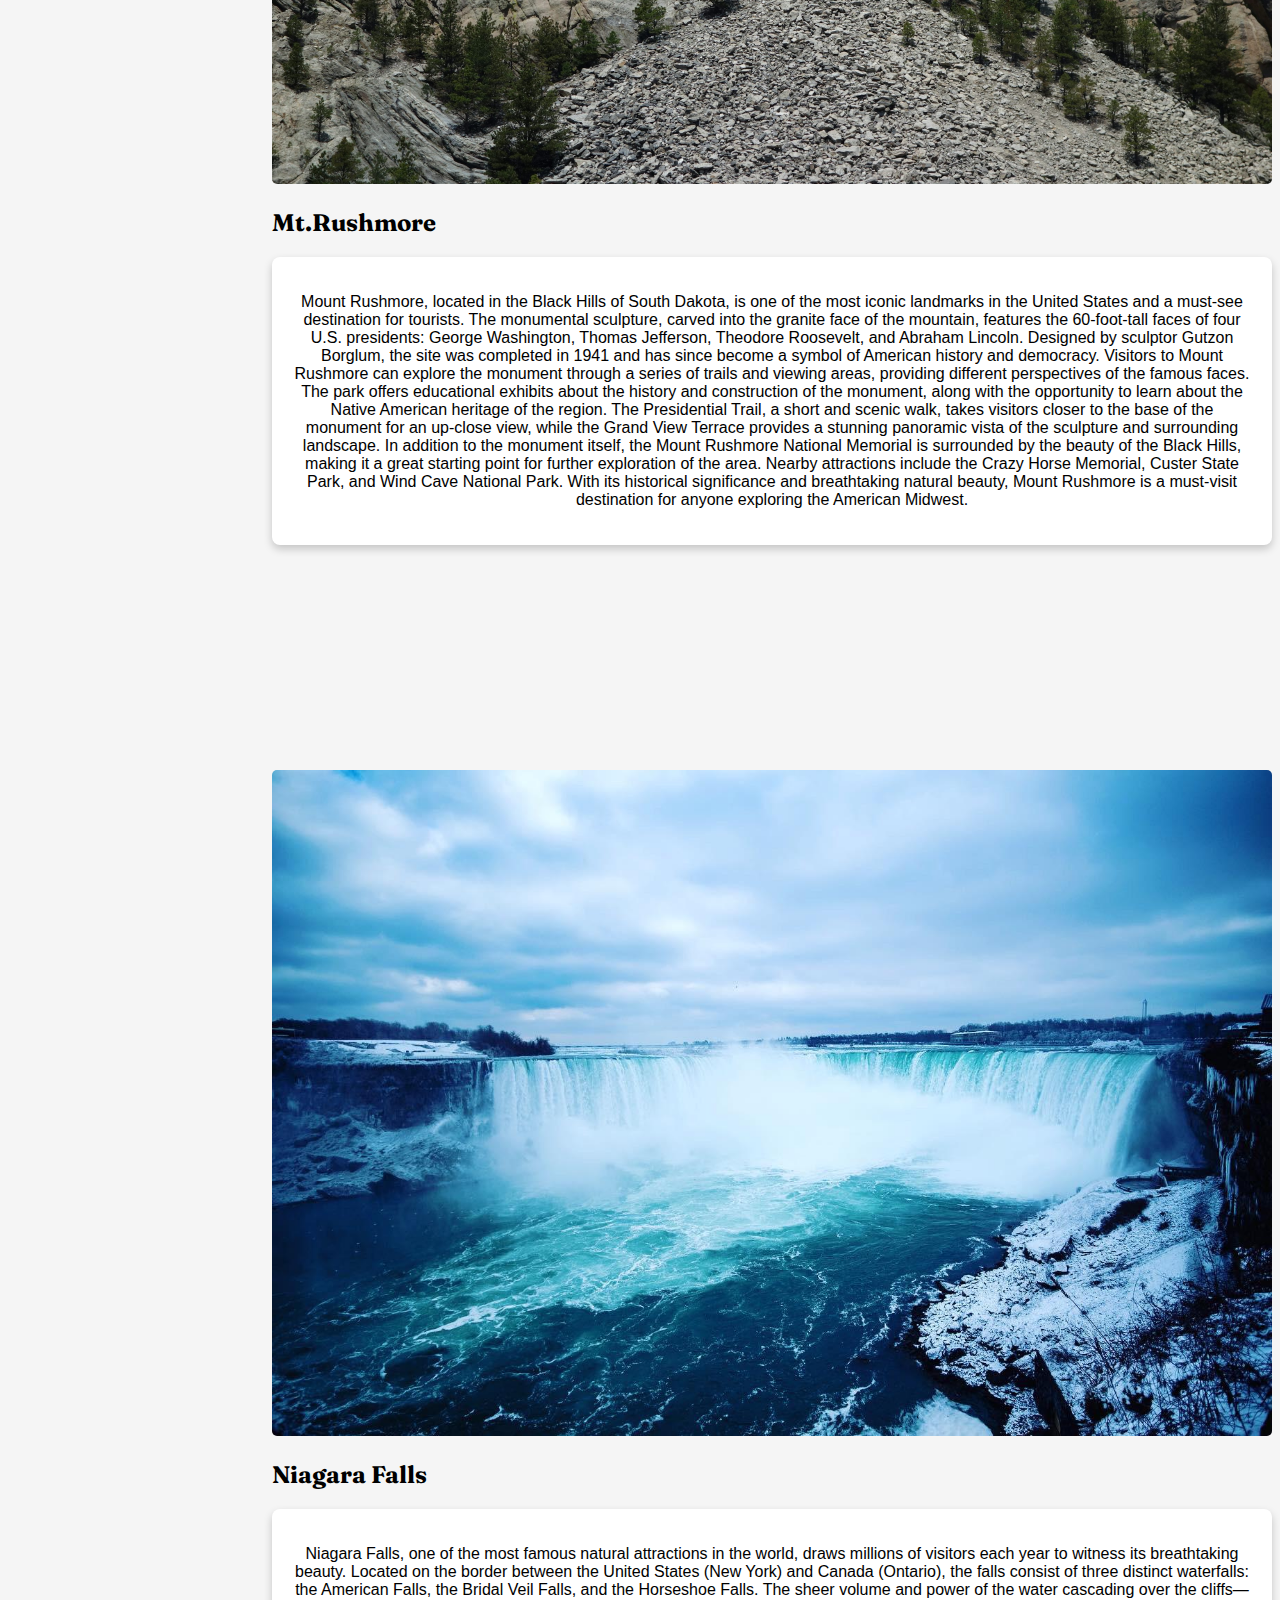
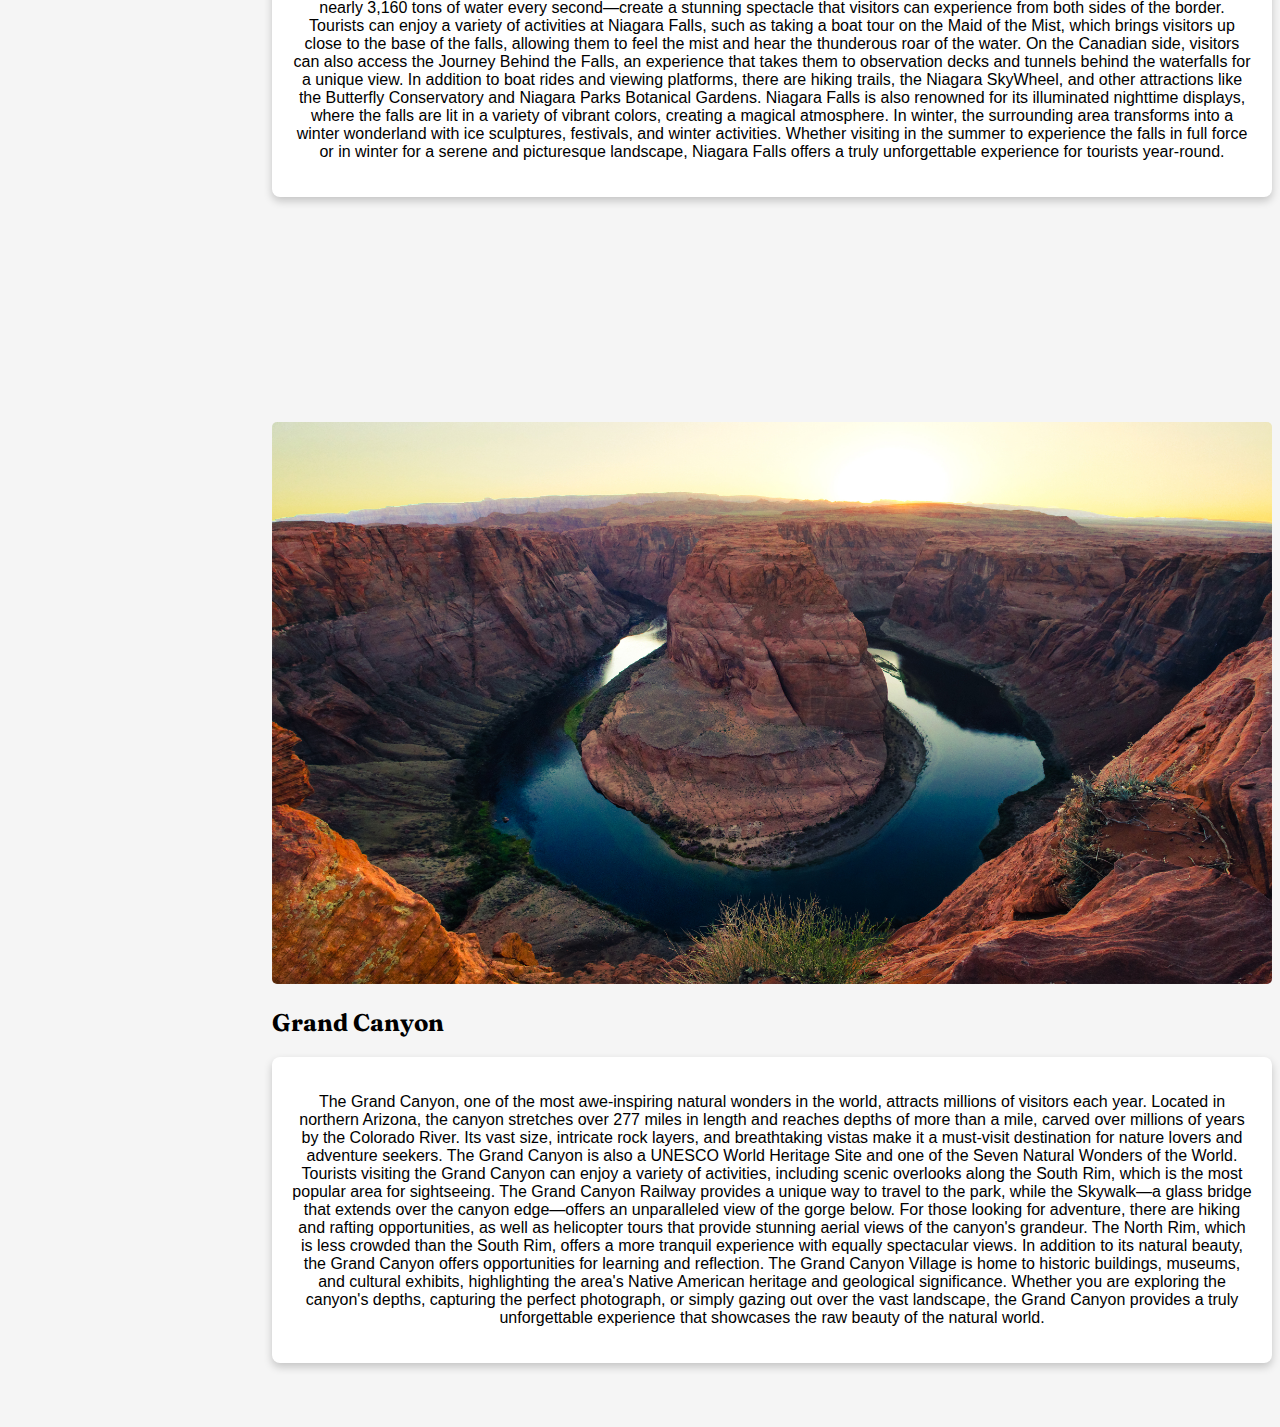
<file: USA.html>
<!DOCTYPE html>
<html lang="en">
<head>
    <meta charset="UTF-8">
    <meta name="viewport" content="width=device-width, initial-scale=1.0">
    <title>USA</title>
    <link rel="stylesheet" href="cardsstyle.css">
</head>
<body>
    <header>
        <div class="navbar">
            <div class="navbar-logo">
                <h1>Tourista</h1>
            </div>
            <ul class="navbar-menu">
                <li><a href="index.html#home">Home</a></li>
                <li><a href="index.html#destination">Destinations</a></li>
                <li><a href="index.html#about">About</a></li>
                <li><a href="index.html#contact">Contact</a></li>
                <li><button class="btn" onclick="redirectToLogin()">Login</button></li>
                <li><button class="btn" onclick="redirectToSignup()">Signup</button></li>
            </ul>
        </div>
    </header>
    <script>
        function redirectToLogin() {
            window.location.href = "login.html";
        }

        function redirectToSignup() {
            window.location.href = "signup.html";
        }
    </script>
       <header>

        <div class="container container_solid">
            <div class="title_wrapper">
                <h1>USA</h1>
            </div>
        </div>

        <div class="container container_image" aria-hidden="true">
            <div class="title_wrapper">
                <h1>USA</h1>
            </div>
        </div>

    </header>


    <section style="text-align: justify;">
        <h2>USA - A Land of Iconic Landmarks and Natural Wonders</h2>
        <p>
            The United States is home to some of the world's most iconic landmarks, blending history, culture, and natural beauty. The Statue of Liberty in New York City stands as a symbol of freedom and democracy, welcoming visitors from around the globe. Times Square, also in New York, is a vibrant hub known for its bright lights, Broadway theaters, and the energy of the city that never sleeps. Central Park offers an urban oasis with sprawling green spaces, lakes, and walking paths, providing a peaceful retreat amidst the city hustle. The magical Disney World Resort in Florida offers an unforgettable experience with its enchanting theme parks, making it a favorite for families. Niagara Falls, located on the border between the U.S. and Canada, is a natural wonder that captivates visitors with its majestic waterfalls. Finally, the Grand Canyon National Park in Arizona is a breathtaking landscape, known for its vast, dramatic cliffs and rich geological history. These landmarks, alongside many others, showcase the diverse and awe-inspiring beauty of the United States.</p>    <!-- Cards Section -->
            <section class="cards-section">
                <div class="card-grid">
                    <div class="card">
                        <img src="usa/liberty.jpg" alt="Statue of Liberty">
                        <div class="info">
                            <h1>Statue of Liberty</h1>
                            <p>An iconic symbol of freedom and democracy, located on Liberty Island in New York Harbor.</p>
                            <button><a href="#liberty" style="text-decoration: none;">Read More</a></button>
                        </div>
                    </div>
        
                    <div class="card">
                        <img src="usa/times.jpg" alt="Times Square, New York">
                        <div class="info">
                            <h1>Times Square, New York</h1>
                            <p>A vibrant commercial and entertainment hub, famous for its neon lights and bustling atmosphere</p>
                            <button><a href="#times" style="text-decoration: none;">Read More</a></button>
                        </div>
                    </div>
        
                    <div class="card">
                        <img src="usa/park.jpg" alt="Central Park, New York">
                        <div class="info">
                            <h1>Central Park, New York</h1>
                            <p> A vast green oasis in the heart of Manhattan, offering scenic paths, lakes, and cultural attractions.</p>
                            <button><a href="#park" style="text-decoration: none;">Read More</a></button>
                        </div>
                    </div>
        
                    <div class="card">
                        <img src="usa/rushmore.jpg" alt="Mount Rushmore">
                        <div class="info">
                            <h1>Mount Rushmore</h1>
                            <p>A monumental sculpture in South Dakota featuring the faces of four U.S. presidents carved into granite.</p>
                            <button><a href="#rush" style="text-decoration: none;">Read More</a></button>
                        </div>
                    </div>
        
                    <div class="card">
                        <img src="usa/niagara.jpg" alt="Niagara Falls">
                        <div class="info">
                            <h1>Niagara Falls</h1>
                            <p>A powerful and awe-inspiring set of waterfalls straddling the U.S.-Canada border, known for its beauty and boat tours.</p>
                            <button><a href="#falls" style="text-decoration: none;">Read More</a></button>
                        </div>
                    </div>
        
                    <div class="card">
                        <img src="usa/canyon.jpg" alt="Grand Canyon National Park">
                        <div class="info">
                            <h1>Grand Canyon National Park</h1>
                            <p>A breathtaking natural wonder in Arizona, showcasing immense, colorful canyon views formed by the Colorado River.</p>
                            <button><a href="#canyon" style="text-decoration: none;">Read More</a></button>
                        </div>
                    </div>
                </div>
    <div>
                    <div class="location" id="liberty">
                        <img src="usa/liberty.jpg">
                        <h2>Statue of Liberty</h2>
                        <div class="description">
                            <p>The United States is home to some of the world's most iconic landmarks, offering a rich blend of history, culture, and natural beauty that attracts millions of visitors each year. These landmarks not only represent the country's heritage but also showcase its diverse landscapes and cultural significance.

                                The Statue of Liberty in New York City stands as a powerful symbol of freedom and democracy. Gifted by France in 1886, it has welcomed immigrants and visitors arriving by sea for over a century. The statue, located on Liberty Island, offers a panoramic view of the New York Harbor and remains one of the most recognizable symbols in the world. A visit to the statue includes a ferry ride and the opportunity to explore the museum on the island, learning about its history and significance.
                                
                                In the heart of New York City, Times Square is a vibrant and bustling hub of activity. Known for its bright neon lights, digital billboards, and world-class Broadway theaters, Times Square epitomizes the energy and excitement of the city that never sleeps. It is a popular spot for tourists and locals alike, particularly during New Year’s Eve when the famous ball drop marks the beginning of the new year. The area is also home to shopping, restaurants, and entertainment, making it a must-see for any visitor to the city.
                                
                                A short escape from the urban jungle, Central Park provides a peaceful retreat amidst the hustle and bustle of New York City. This expansive urban park offers more than 800 acres of green space, with serene lakes, walking paths, gardens, and outdoor attractions. Visitors can enjoy a leisurely stroll, rent a rowboat, or have a picnic while taking in the beauty of the park. It also hosts various cultural events, performances, and outdoor activities year-round, making it an essential part of the city's charm.
                                
                                For families, Disney World Resort in Florida offers a magical experience that is beloved by children and adults alike. Comprised of multiple theme parks, including the famous Magic Kingdom, EPCOT, and Disney’s Animal Kingdom, Disney World is an immersive destination that brings beloved Disney characters and stories to life. Visitors can enjoy thrilling rides, meet their favorite characters, and experience the whimsical world of Disney in a way that only Disney World can offer. It’s an unforgettable adventure for those seeking fun and fantasy.
                                
                                On the border between the U.S. and Canada, Niagara Falls is one of the world’s most spectacular natural wonders. The falls, consisting of three waterfalls—the Horseshoe Falls, American Falls, and Bridal Veil Falls—plunge dramatically into the Niagara River below. Visitors can experience the falls from various viewpoints, take boat tours close to the falls, or explore nearby hiking trails. The falls are especially breathtaking at night when illuminated, adding to the spectacle of this natural wonder.
                                
                                In the western United States, Grand Canyon National Park in Arizona offers one of the most breathtaking landscapes in the world. Known for its vast, dramatic cliffs and unique geological formations, the Grand Canyon stretches over 277 miles and reaches depths of over a mile. It is not only a popular destination for hiking, rafting, and sightseeing but also offers visitors the opportunity to witness the beauty of the canyon at sunrise or sunset, when the shifting light enhances the rich colors of the canyon walls. The Grand Canyon’s awe-inspiring scale and natural history make it a top destination for outdoor adventurers and nature lovers.
                                
                                These landmarks, along with many others scattered across the United States, showcase the country's incredible diversity and charm. Whether you're marveling at the history of the Statue of Liberty, enjoying the excitement of Times Square, immersing yourself in nature at the Grand Canyon, or experiencing the magic of Disney World, the U.S. offers a wide range of attractions that cater to all kinds of travelers. The United States remains one of the most captivating destinations, offering something for everyone to enjoy.
                                
                                
                                
                                
                                
                                
                                </p>
                 </div>  
                 <div class="location" id="times">
                    <img src="usa/times.jpg">
                    <h2>Times Square-NewYork</h2>
                    <div class="description">
                        <p>Times Square, often referred to as "The Cross-roads of the World," is one of the most vibrant and iconic destinations in New York City. Located in the heart of Manhattan, it is famous for its bright, flashing billboards, massive digital screens, and bustling energy. This commercial and entertainment hub is one of the most visited tourist attractions globally, drawing millions of visitors each year. Whether it's the bright lights at night or the lively atmosphere during the day, Times Square is a place where visitors can experience the true pulse of the city.

                            The area is home to a wide variety of entertainment, including Broadway theaters, shopping centers, restaurants, and street performers. Visitors can catch a Broadway show, shop in iconic stores, or simply soak in the excitement of this 24-hour district. Times Square also hosts major events, including the world-famous New Year’s Eve Ball Drop, which is broadcast globally and attracts crowds of thousands every year. The energy and diversity of the people who visit the square add to its status as a cultural and social epicenter of the city.
                            
                            Times Square is also a great starting point for exploring other parts of Manhattan. It's within walking distance of popular attractions like Central Park, the Empire State Building, and the Museum of Modern Art. Whether you’re looking for entertainment, shopping, or just the quintessential New York experience, Times Square is a must-see for tourists looking to immerse themselves in the city’s vibrant energy and unique character.</p>
             </div>  
             <div class="location" id="park">
                <img src="usa/park.jpg">
                <h2>Central Park-NewYork</h2>
                <div class="description">
                    <p>Central Park is one of the most famous urban parks in the world and a must-visit destination for anyone touring New York City. Spanning 843 acres in the heart of Manhattan, the park offers a peaceful escape from the city's hustle and bustle, with beautifully landscaped gardens, serene lakes, and scenic walking paths. Whether you're interested in outdoor activities or simply looking to relax, Central Park has something for everyone. Visitors can enjoy a stroll or bike ride, have a picnic, rent a boat on the lake, or visit one of the many attractions like the Central Park Zoo, the Bethesda Terrace, or the iconic Bow Bridge.

                        Throughout the year, Central Park hosts a variety of events, including open-air concerts, theater performances, and festivals, making it a vibrant place for both locals and tourists. During the warmer months, visitors can take part in outdoor yoga, theater performances in the park, or simply relax in one of its many grassy meadows. In the winter, the park becomes a winter wonderland, with opportunities for ice skating at Wollman Rink and sledding on snowy hills.
                        
                        With its combination of natural beauty, recreational activities, and cultural landmarks, Central Park is an essential part of the New York City experience. It provides a tranquil space for both relaxation and exploration while offering a unique way to experience the city's charm, whether you're looking for an escape into nature or simply a place to enjoy the outdoors in the midst of one of the world’s busiest cities.</p>
         </div>  
         <div class="location" id="rush">
            <img src="usa/rushmore.jpg">
            <h2>Mt.Rushmore</h2>
            <div class="description">
                <p>Mount Rushmore, located in the Black Hills of South Dakota, is one of the most iconic landmarks in the United States and a must-see destination for tourists. The monumental sculpture, carved into the granite face of the mountain, features the 60-foot-tall faces of four U.S. presidents: George Washington, Thomas Jefferson, Theodore Roosevelt, and Abraham Lincoln. Designed by sculptor Gutzon Borglum, the site was completed in 1941 and has since become a symbol of American history and democracy.

                    Visitors to Mount Rushmore can explore the monument through a series of trails and viewing areas, providing different perspectives of the famous faces. The park offers educational exhibits about the history and construction of the monument, along with the opportunity to learn about the Native American heritage of the region. The Presidential Trail, a short and scenic walk, takes visitors closer to the base of the monument for an up-close view, while the Grand View Terrace provides a stunning panoramic vista of the sculpture and surrounding landscape.
                    
                    In addition to the monument itself, the Mount Rushmore National Memorial is surrounded by the beauty of the Black Hills, making it a great starting point for further exploration of the area. Nearby attractions include the Crazy Horse Memorial, Custer State Park, and Wind Cave National Park. With its historical significance and breathtaking natural beauty, Mount Rushmore is a must-visit destination for anyone exploring the American Midwest.</p>
     </div>  
     <div class="location" id="falls">
        <img src="usa/niagara.jpg">
        <h2>Niagara Falls</h2>
        <div class="description">
            <p>Niagara Falls, one of the most famous natural attractions in the world, draws millions of visitors each year to witness its breathtaking beauty. Located on the border between the United States (New York) and Canada (Ontario), the falls consist of three distinct waterfalls: the American Falls, the Bridal Veil Falls, and the Horseshoe Falls. The sheer volume and power of the water cascading over the cliffs—nearly 3,160 tons of water every second—create a stunning spectacle that visitors can experience from both sides of the border.

                Tourists can enjoy a variety of activities at Niagara Falls, such as taking a boat tour on the Maid of the Mist, which brings visitors up close to the base of the falls, allowing them to feel the mist and hear the thunderous roar of the water. On the Canadian side, visitors can also access the Journey Behind the Falls, an experience that takes them to observation decks and tunnels behind the waterfalls for a unique view. In addition to boat rides and viewing platforms, there are hiking trails, the Niagara SkyWheel, and other attractions like the Butterfly Conservatory and Niagara Parks Botanical Gardens.
                
                Niagara Falls is also renowned for its illuminated nighttime displays, where the falls are lit in a variety of vibrant colors, creating a magical atmosphere. In winter, the surrounding area transforms into a winter wonderland with ice sculptures, festivals, and winter activities. Whether visiting in the summer to experience the falls in full force or in winter for a serene and picturesque landscape, Niagara Falls offers a truly unforgettable experience for tourists year-round.</p>
 </div>  
 <div class="location" id="canyon">
    <img src="usa/canyon.jpg">
    <h2>Grand Canyon</h2>
    <div class="description">
        <p>The Grand Canyon, one of the most awe-inspiring natural wonders in the world, attracts millions of visitors each year. Located in northern Arizona, the canyon stretches over 277 miles in length and reaches depths of more than a mile, carved over millions of years by the Colorado River. Its vast size, intricate rock layers, and breathtaking vistas make it a must-visit destination for nature lovers and adventure seekers. The Grand Canyon is also a UNESCO World Heritage Site and one of the Seven Natural Wonders of the World.

            Tourists visiting the Grand Canyon can enjoy a variety of activities, including scenic overlooks along the South Rim, which is the most popular area for sightseeing. The Grand Canyon Railway provides a unique way to travel to the park, while the Skywalk—a glass bridge that extends over the canyon edge—offers an unparalleled view of the gorge below. For those looking for adventure, there are hiking and rafting opportunities, as well as helicopter tours that provide stunning aerial views of the canyon's grandeur. The North Rim, which is less crowded than the South Rim, offers a more tranquil experience with equally spectacular views.
            
            In addition to its natural beauty, the Grand Canyon offers opportunities for learning and reflection. The Grand Canyon Village is home to historic buildings, museums, and cultural exhibits, highlighting the area's Native American heritage and geological significance. Whether you are exploring the canyon's depths, capturing the perfect photograph, or simply gazing out over the vast landscape, the Grand Canyon provides a truly unforgettable experience that showcases the raw beauty of the natural world.</p>
</div>  
        </body>
        </html>
</file>
<file: style.css>
@import url('https://fonts.cdnfonts.com/css/poppins');
@import url('https://fonts.googleapis.com/css?family=Lobster');
body{
    margin:0 ;
}
.home{
    background-image: url("./imgs/home.avif");
    height: 100vh;
	background-size: cover;
	background-position: center;
	min-height: 100px;
}

.navbar {
    display: flex;
    align-items: center;
    justify-content: space-between;
   padding: 5px 1px;
   position: fixed;
   top: 0;
   width: 100%;
   z-index: 1000;
}
.navbar-logo{
    align-items: center;
        margin-right: auto;
        margin-left:20px ;
}

.navbar-logo h1 {
    color:whitesmoke ;
    font-size:35px;
    font-family: 'lobster';
    text-shadow: 1px 1px 1px black;
}

.navbar-menu {
    list-style: none;
    display: flex;
    gap: 20px;
    font-family:'poppins';
}

.navbar-menu li {
    display: inline;
}

.navbar-menu a {
    color: black ;
    font-weight: bold;
    text-decoration: none;
    font-size: 16px;
    padding: 8px 15px;
    border-radius: 4px;
    transition: background-color 0.3s;
}

a:after{
    content: "";
    position: absolute;
      height: 3px;
      width: 0%;
      left:0;
      bottom: -10px;
      transition: 0.3s;
   }
   a:hover{
       color:red;
   }
   a:hover::after{
       width: 100%;
   }
@media (max-width: 768px) {
    .navbar-menu {
        display: block;
        text-align: right;
    }
}
.btn {
    position: relative;
    font-size: 13px;
    text-transform: uppercase;
    text-decoration: none;
    padding: 0.2em 1.1em; 
    display: inline-block;
    cursor: pointer;
    border-radius: 2em; 
    transition: all 0.2s;
    border: none;
    font-family: inherit;
    font-weight: 500;
    color: black;
    background-color: white;
    overflow: hidden; 
}


.des {
    width: 100%;
    max-width: 1200px;
    padding: 40px 0px;
    border-radius: 0px;
    margin-top: 0px;
    color: whitesmoke;
    text-shadow: 1px 1px 1px  #333;
}

.des h1 {
    font-size: 2.5em;
    margin-bottom: 20px;
    margin-left:45px ;
}

.des h3 {
    font-size: 1.5em;
    margin-bottom: 12px;
    margin-top:225px ;
    margin-left:45px ;
    font-family: 'poppins';
}


.des p {
    font-size: 1.2em;
    margin-left:45px ;
    line-height: 1.6;
    font-family:'poppins' ;
}

.slider {
    position: relative;
    width: 100%;
    height: 100vh;
    overflow: hidden;
  }
  
  .slides {
    display: flex;
    transition: transform 2s ease-in-out;
    height: 100%;
  }
  
  .slide {
    min-width: 100%;
    position: relative;
    height: 100%;
  }
  
  .slide img {
    width: 100%;
    height: 100%;
    object-fit: cover;
  }
  
  .text {
    position: absolute;
    top: 75%;
    left: 50%;
    transform: translate(-50%, -50%);
    color: gold;
    font-size: 7em;
    text-shadow: 2px 2px 4px black;
    transition: transform 0.3s ease;
  }
  
  .text:hover {
    transform: translate(-50%, -50%) scale(1.1);
  }
  
  button {
    position: absolute;
    top: 50%;
    transform: translateY(-50%);
    background-color: black;
    color: white;
    border: none;
    padding: 12px;
    cursor: pointer;
    z-index: 1000;
    border-radius: 5px;
    transition: background-color 0.3s;
  }
  
  button:hover {
    background-color: darkgray;
  }
  
  .prev {
    left: 20px;
  }
  
  .next {
    right: 20px;
  }

  .about {
    flex:1 ;
    padding: 20px;
    max-width: 800px;
    margin: 20px auto;
    background-color: whitesmoke;
    border-radius: 8px;
    box-shadow: 0 2px 10px black;
    height:100vh;
    text-align: justify;

}
body{
    background-color:thistle;
    overflow: hidden;
}
.about h2 {
    text-align: center;
    color: #333;
}

.about p {
    line-height: 1.6;
    margin: 15px 0;
}

.about img {
    max-width: 100%;
    height:300px;
  padding: 0 100px;
   
    border-radius: 8px;
}

#contact {
    flex:1 ;
    padding: 20px;
    max-width: 800px;
    margin: 20px auto;
    background-color: whitesmoke;
    border-radius: 8px;
    box-shadow: 0 2px 10px black;
}

#contact h1 {
    color: #333;
    margin-bottom: 10px;
}

#contact p {
    font-size: 18px;
    color: #555;
}

.contact-info {
    margin-top: 20px;
    line-height: 1.6;
}
</file>
<file: cardsstyle.css>
@import url('https://fonts.googleapis.com/css2?family=Fraunces:wght@900&display=swap');
@import url('https://fonts.cdnfonts.com/css/poppins');
@import url('https://fonts.googleapis.com/css?family=Lobster');
header {
  height: 200vh;
}

.container {

  clip: rect(0, auto, auto, 0);

  overflow: hidden;

  position: absolute;


  height: 100vh;
  left: 0;
  width: 100%;
  
  

  -webkit-mask-image: -webkit-linear-gradient(top, #ffffff 0%,#ffffff 100%);
}

.container_solid {
  background: white;
  
  top: 0;
}

.title_wrapper {
  position: fixed;
  display: block;  
  margin: auto;
  width: 100%;
  top: 50%;
  -webkit-transform: translateY(-50%);
      -ms-transform: translateY(-50%);
          transform: translateY(-50%);
}

.title_wrapper h1 {
  text-align: center;
  font-size: 100px;
  text-transform: uppercase;
  text-align: center;
  font-family: 'Fraunces', serif;
  font-weight: 900;
}

.container_solid .title_wrapper h1 {
  background: url(https://images.unsplash.com/photo-1575058752200-a9d6c0f41945?&q=85);
  background-size: 100vw auto;
  background-position: center;
  
  
  text-fill-color: transparent;
  -webkit-text-fill-color: transparent;
  background-clip: text;
  -webkit-background-clip: text;
  
  color: black;
}

.container_image {
  
  background-image: url(https://images.unsplash.com/photo-1575058752200-a9d6c0f41945?ixlib=rb-1.2.1&q=85&fm=jpg&crop=entropy&cs=srgb&ixid=eyJhcHBfaWQiOjE0NTg5fQ);
  background-size:100vw auto;
  background-position: center;
  background-attachment: fixed;
  
  
  top: 100vh;
}

.container_image .title_wrapper h1 {
  color: white;
}

section {
  min-height: 100vh;
  padding: 2em;
  margin: auto;
  max-width: 800px;
}

section h2 {
  font-family: 'Fraunces', serif;
}

section p {
  font-family: -apple-system, BlinkMacSystemFont, "Segoe UI", Helvetica, Arial, sans-serif, "Apple Color Emoji", "Segoe UI Emoji";
}
.cards-section {
    padding: 2em;
    margin: auto;
    max-width: 1000px;
  }
  
  .card-grid {
    display: grid;
    grid-template-columns: repeat(3, 1fr);
    gap: 20px;
    margin-top:30px;
    justify-items: center;
  }
  
  .card {
    width: 280px;
    height: 360px;
    border-radius: 15px;
    padding: 1.5rem;
    background: white;
    position: relative;
    display: flex;
    align-items: flex-end;
    transition: 0.4s ease-out;
    box-shadow: 0px 7px 10px rgba(0, 0, 0, 0.5);
  }
  
  .card:hover {
    transform: translateY(20px);
  }
  
  .card:hover:before {
    opacity: 1;
  }
  
  .card:hover .info {
    opacity: 1;
    transform: translateY(0px);
  }
  
  .card:before {
    content: "";
    position: absolute;
    top: 0;
    left: 0;
    display: block;
    width: 100%;
    height: 100%;
    border-radius: 15px;
    background: rgba(0, 0, 0, 0.6);
    z-index: 2;
    transition: 0.5s;
    opacity: 0;
  }
  
  .card img {
    width: 100%;
    height: 100%;
    object-fit: cover;
    position: absolute;
    top: 0;
    left: 0;
    border-radius: 15px;
    z-index: 1; 
  }
  
  .info {
    position: relative;
    z-index: 3;
    color: white;
    opacity: 0;
    transform: translateY(30px);
    transition: 0.5s;
  }
  
  .info h1 {
    margin: 0;
  }
  
  .info p {
    letter-spacing: 1px;
    font-size: 15px;
    margin-top: 8px;
  }
  
  .info button {
    padding: 0.6rem;
    outline: none;
    border: none;
    border-radius: 3px;
    background: white;
    color: black;
    font-weight: bold;
    cursor: pointer;
    transition: 0.4s ease;
  }
  
  .info button:hover {
    background: dodgerblue;
    color: white;
  }
  
  .location{
    margin-top: 225px;


  }
  .location img{
  width:1000px ;
  border-radius: 5px;
  }

  .description{
    width: 960px;
    padding: 20px;
    background-color: #fff;
    box-shadow: 0 4px 8px rgba(0, 0, 0, 0.2);
    border-radius: 8px;
    text-align: center;
  }
  @import url('https://fonts.cdnfonts.com/css/poppins');
  @import url('https://fonts.googleapis.com/css?family=Lobster');

  
  body {
      margin: 0;
      background-color: whitesmoke;
  }
  
  .navbar {
      display: flex;
      align-items: center;
      justify-content: space-between;
      padding: 5px 1px;
      position: fixed;
      top: 0;
      width: 100%;
      z-index: 1000;
  }
  
  .navbar-logo {
      align-items: center;
      margin-right: auto;
      margin-left: 20px;
  }
  
  .navbar-logo h1 {
      color: whitesmoke;
      font-size: 35px;
      font-family: 'lobster';
      text-shadow: 1px 1px 1px black;
  }
  
  .navbar-menu {
      list-style: none;
      display: flex;
      gap: 20px;
      font-family: 'Poppins', sans-serif;
  }
  
  .navbar-menu li {
      display: inline;
      position: relative;
  }
  
  .navbar-menu a {
      color: black;
      font-weight: bold;
      text-decoration: none;
      font-size: 16px;
      padding: 8px 15px;
      border-radius: 4px;
      position: relative;
  }
  
  .navbar-menu a::after {
      content: "";
      position: absolute;
      height: 3px;
      width: 0%;
      left: 0;
      bottom: -10px;
      background-color: red;
      transition: width 0.3s;
  }
  
  .navbar-menu a:hover {
      color: red; /* Change text color on hover */
  }
  
  .navbar-menu a:hover::after {
      width: 100%; /* Underline effect on hover */
  }
  
  .btn {
      position: relative;
      font-size: 13px;
      text-transform: uppercase;
      text-decoration: none;
      padding: 0.2em 1.1em; 
      display: inline-block;
      cursor: pointer;
      border-radius: 2em; 
      transition: background-color 0.2s;
      border: none;
      font-family: inherit;
      font-weight: 500;
      color: black;
      background-color: white;
      overflow: hidden; 
  }
  
  .btn:hover {
      background-color: lightgray;
  }
  
  @media (max-width: 768px) {
      .navbar-menu {
          display: block;
          text-align: right;
      }
  }
</file>
<file: button.css>
body {
    display: flex;
    justify-content: center;
    align-items: center;
    height: 100vh;
    margin: 0;
    background-color: #f0f0f0;
}

.sgnup {
    display: flex;
    justify-content: center;
    align-items: center;
    height: 100vh;
    margin: 0;
    background-color: #f0f0f0;
}

.form-box {
    max-width: 300px;
    background: #f1f7fe;
    overflow: hidden;
    border-radius: 16px;
    color: #010101;
}

.form {
    position: relative;
    display: flex;
    flex-direction: column;
    padding: 32px 24px 24px;
    gap: 16px;
    text-align: center;
}

.title {
    font-weight: bold;
    font-size: 1.6rem;
}

.subtitle {
    font-size: 1rem;
    color: #666;
}

.form-container {
    overflow: hidden;
    border-radius: 8px;
    background-color: #fff;
    margin: 1rem 0 .5rem;
    width: 100%;
}

.input {
    background: none;
    border: 0;
    outline: 0;
    height: 40px;
    width: 100%;
    border-bottom: 1px solid #eee;
    font-size: .9rem;
    padding: 8px 15px;
}

.form-section {
    padding: 16px;
    font-size: .85rem;
    background-color: #e0ecfb;
    box-shadow: rgb(0 0 0 / 8%) 0 -1px;
}

.form-section a {
    font-weight: bold;
    color: #0066ff;
    transition: color .3s ease;
}

.form-section a:hover {
    color: #005ce6;
    text-decoration: underline;
}

.form button {
    background-color: #0066ff;
    color: #fff;
    border: 0;
    border-radius: 24px;
    padding: 10px 16px;
    font-size: 1rem;
    font-weight: 600;
    cursor: pointer;
    transition: background-color .3s ease;
}

.form button:hover {
    background-color: #005ce6;
}

.login-container {
    background-color: white;
    padding: 20px;
    border-radius: 8px;
    box-shadow: 0 4px 10px rgba(0, 0, 0, 0.1);
    width: 300px;
}

.login-title {
    font-size: 24px;
    font-weight: bold;
    margin-bottom: 20px;
    text-align: center;
}

.input-group {
    margin-bottom: 15px;
}

.input-group input {
    width: 90%;
    padding: 10px;
    border: 1px solid #ccc;
    border-radius: 4px;
}

.login-button {
    width: 100%;
    padding: 10px;
    background-color: #007BFF;
    color: white;
    border: none;
    border-radius: 4px;
    cursor: pointer;
}

.login-button:hover {
    background-color: #0056b3;
}

.register-link {
    text-align: center;
    margin-top: 15px;
}
</file>
